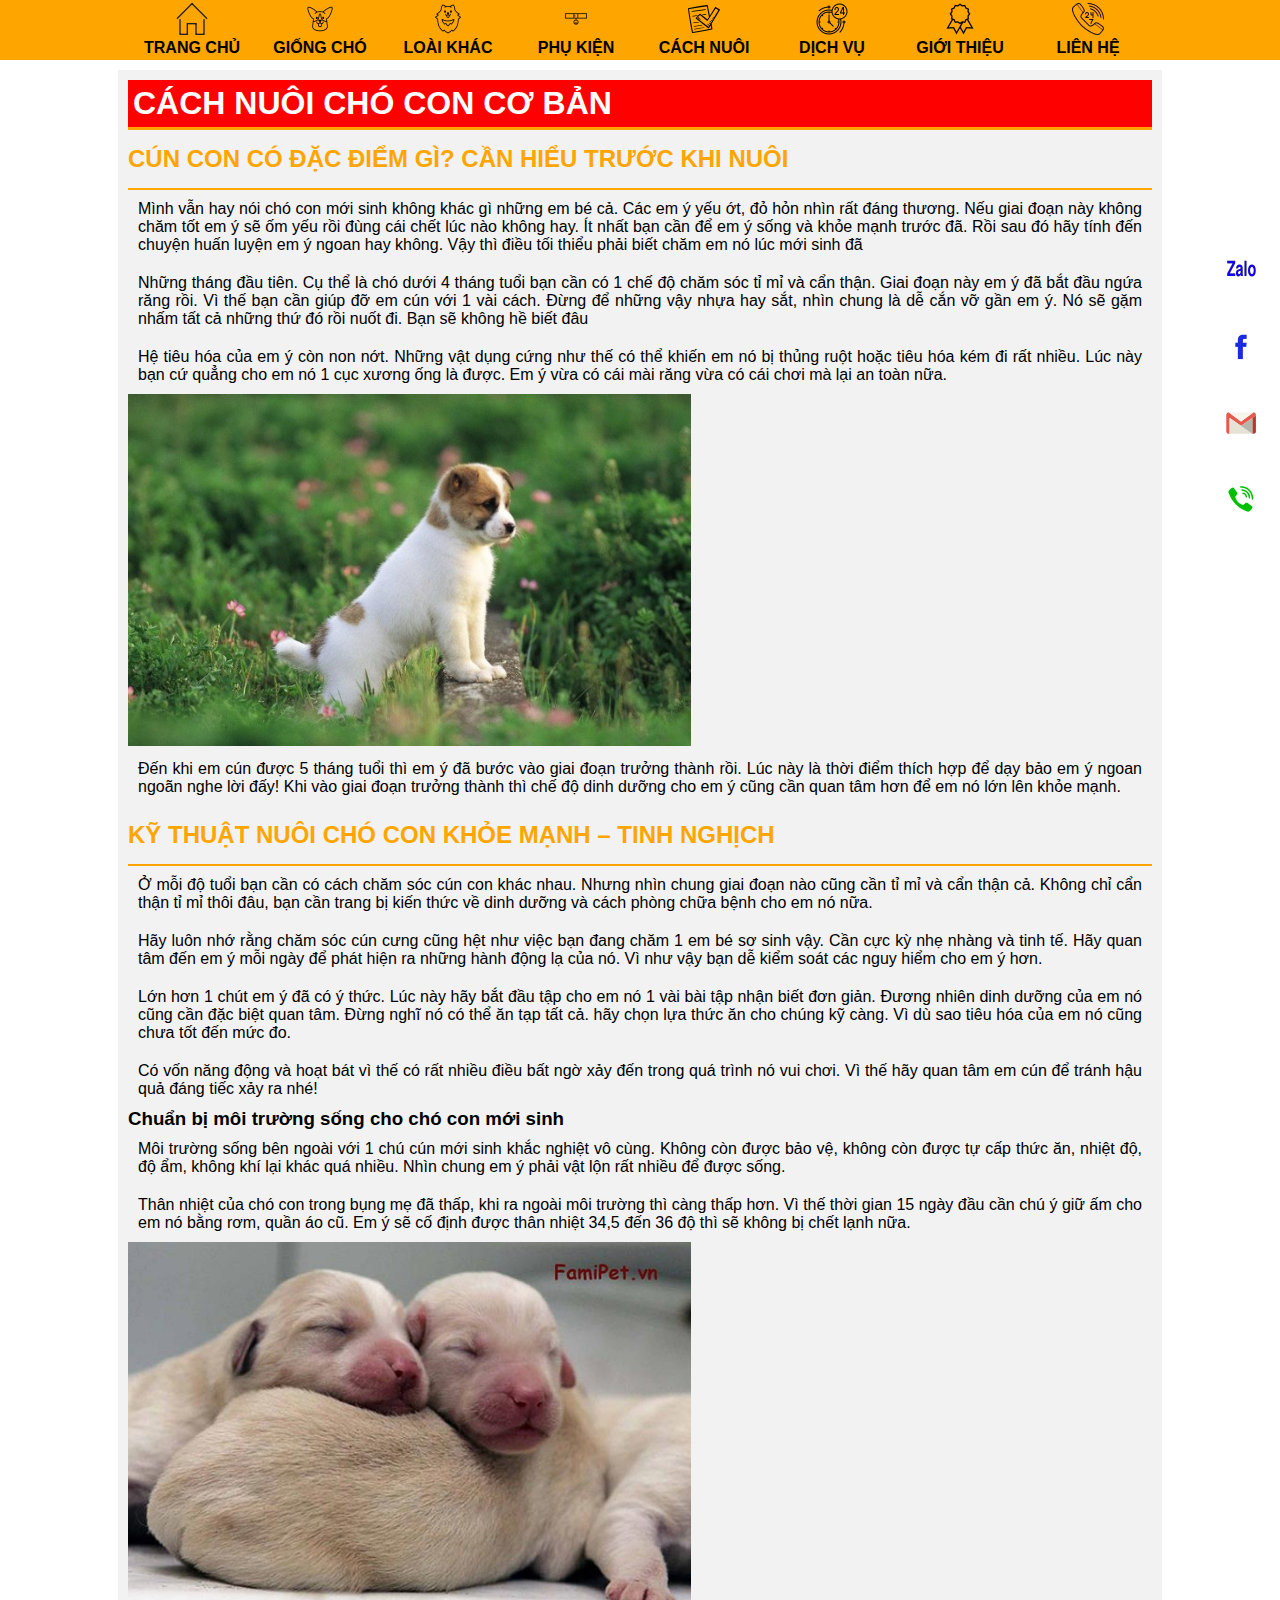
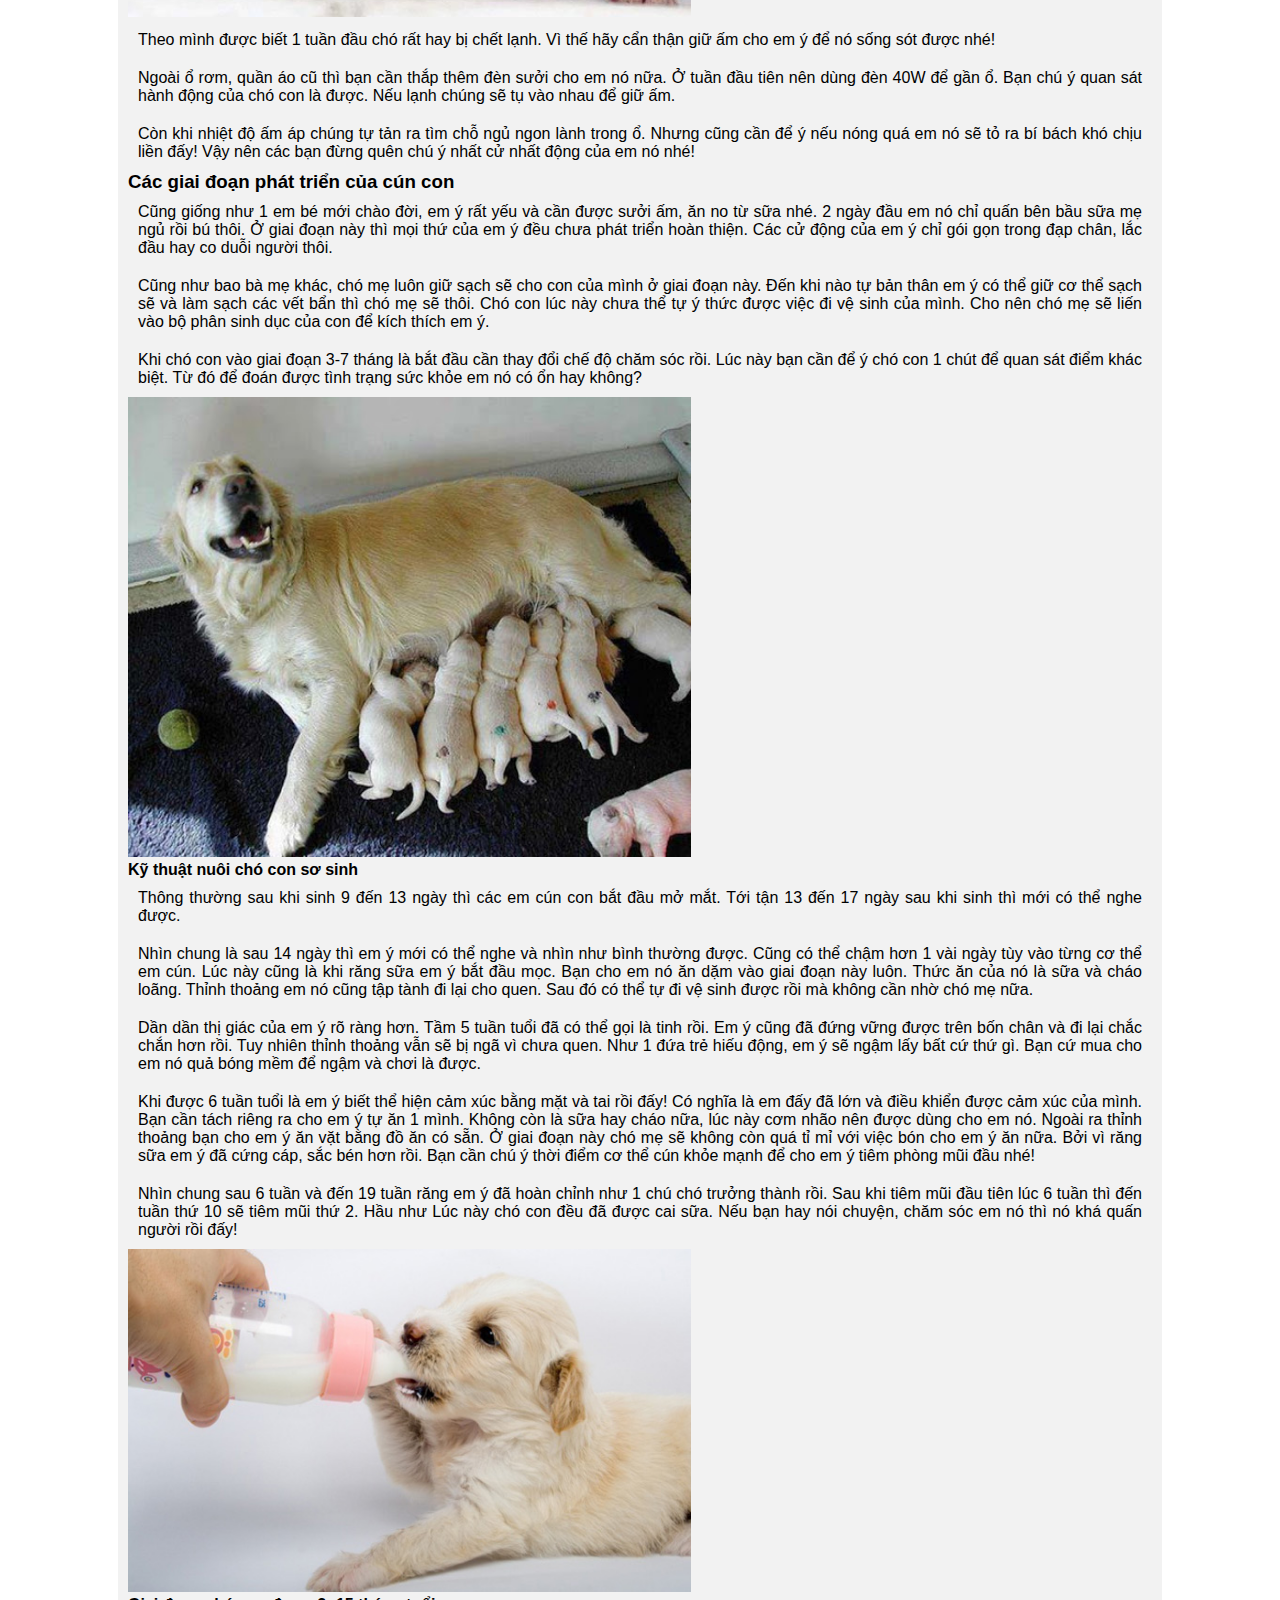
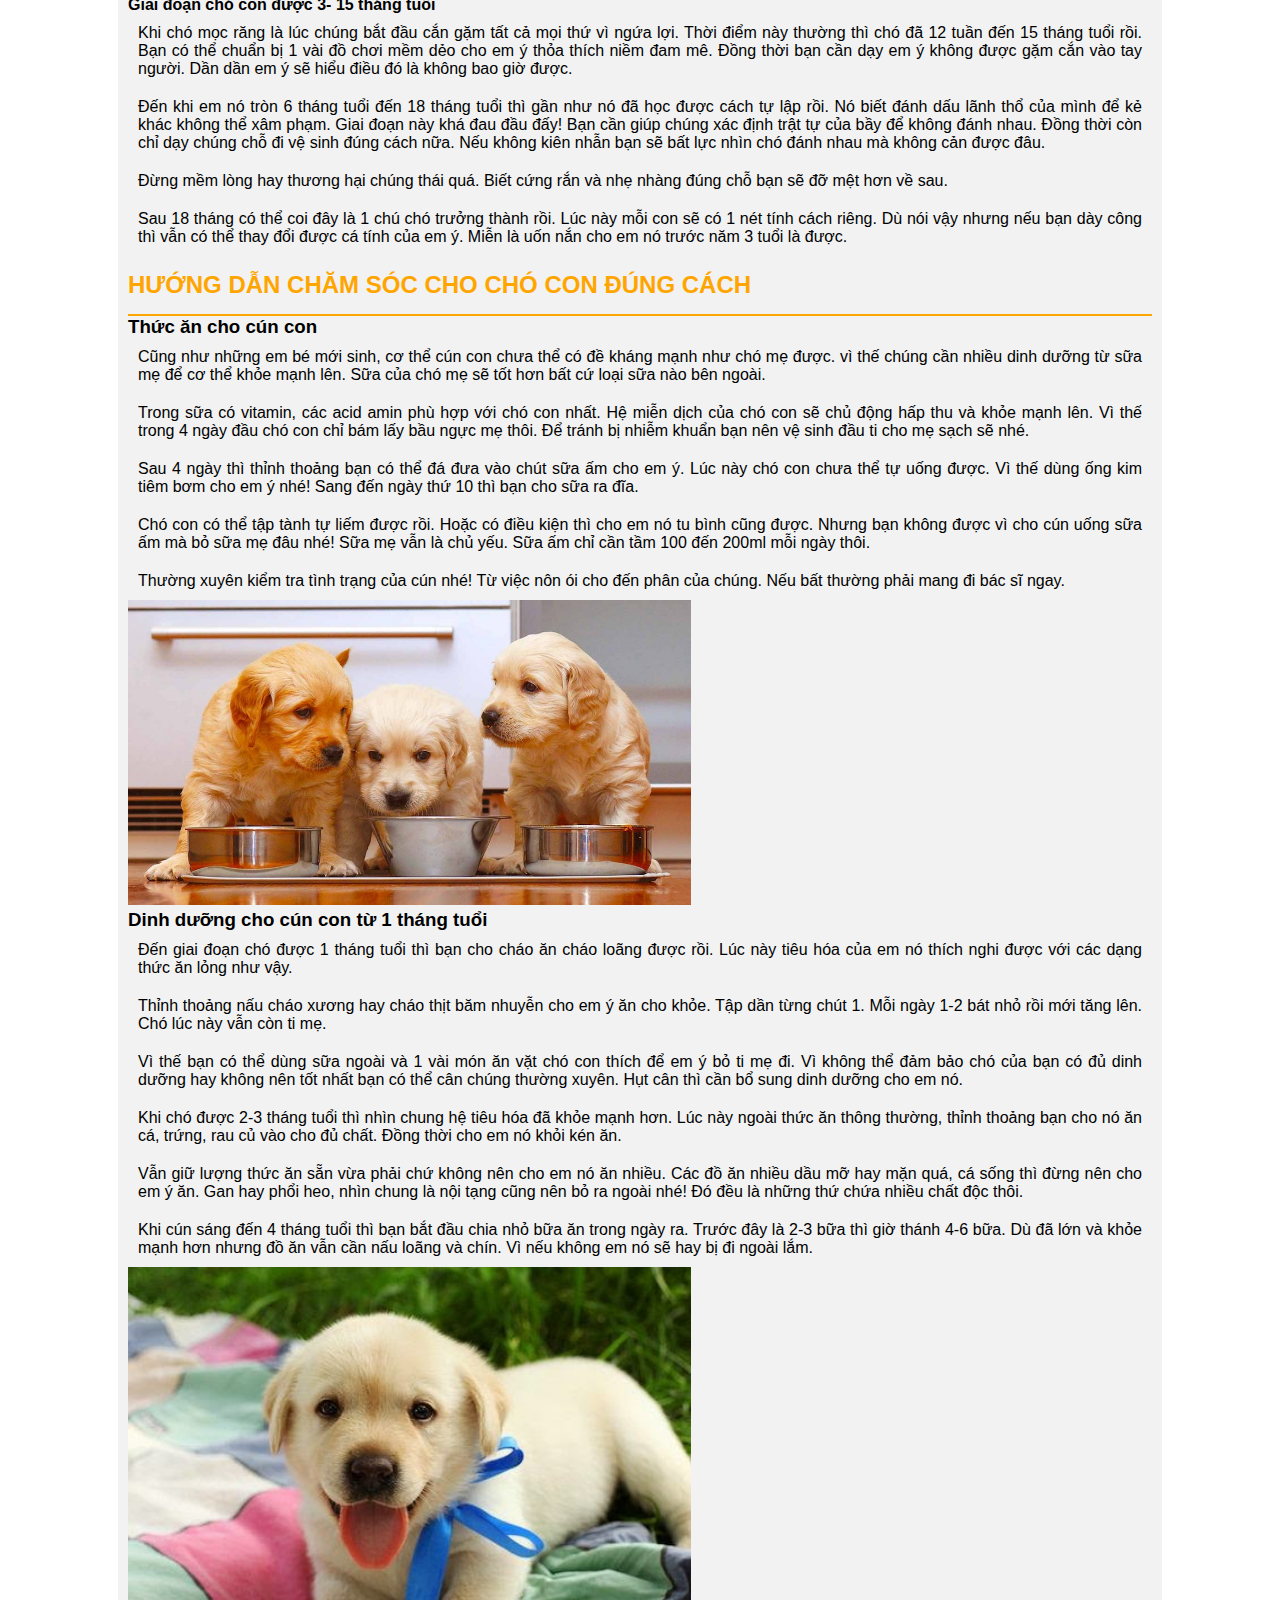
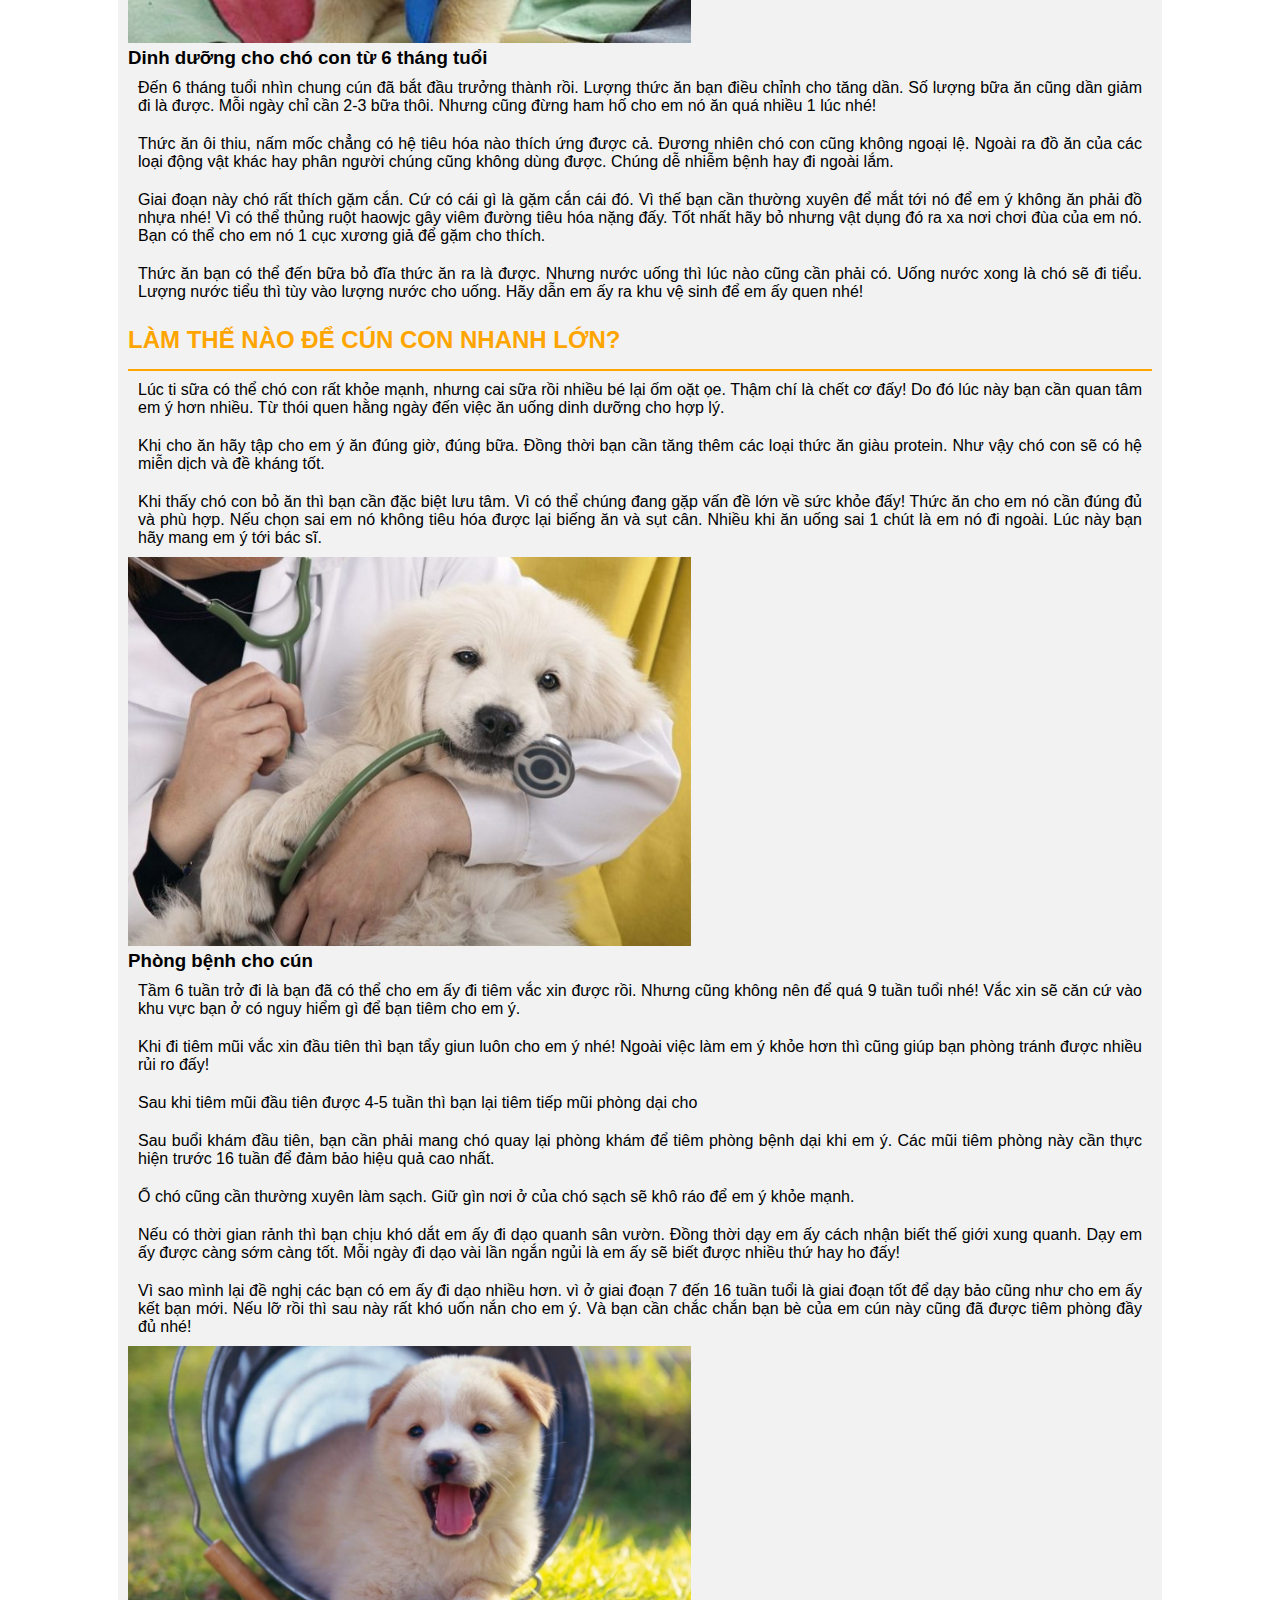
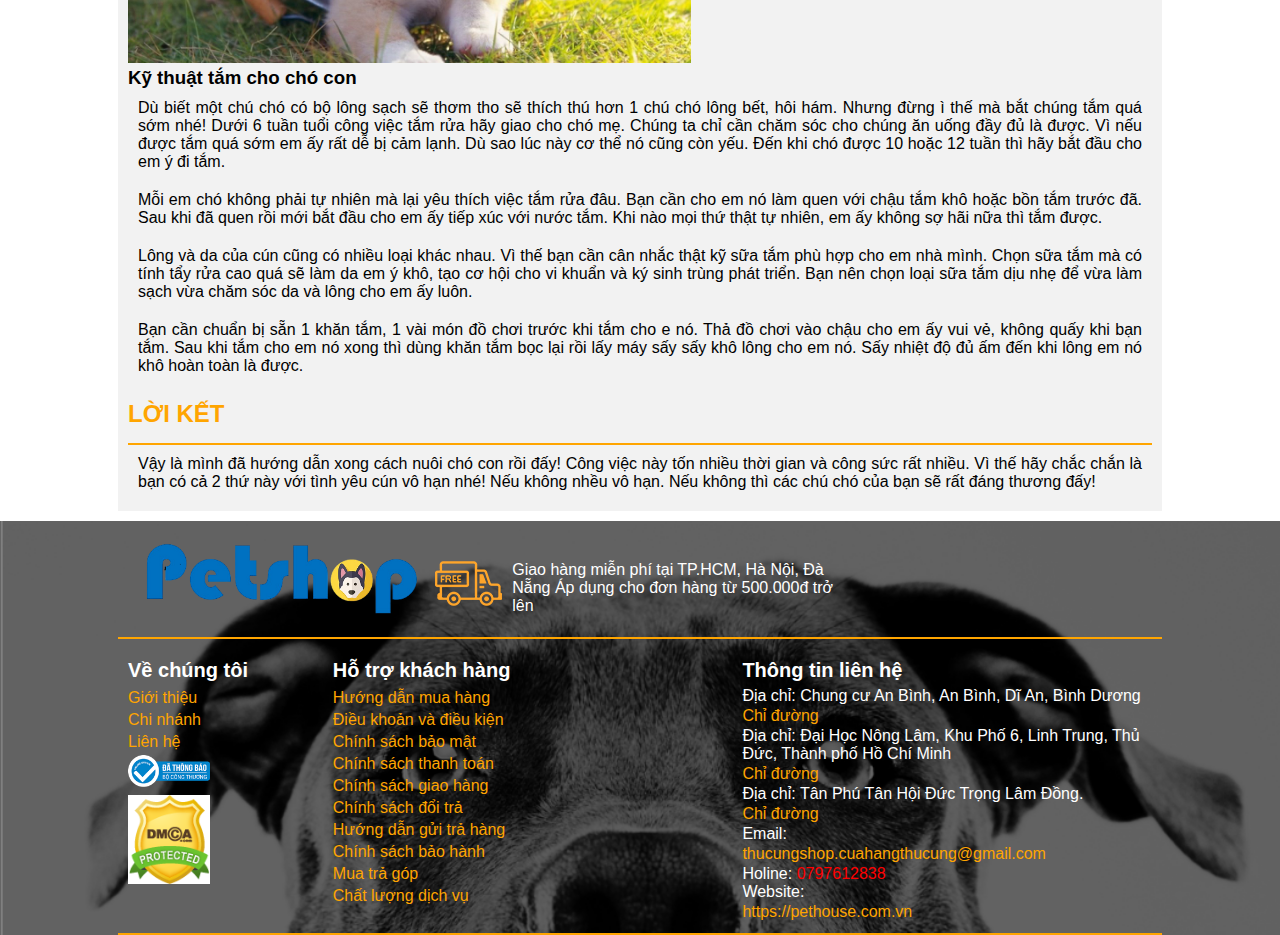
<file: cachnuoi.html>
<!DOCTYPE html>
<html>

<head>
    <title>Pet Shop|Cách nuôi</title>
    <meta name="keywords" content="Chó cảnh, pet, cách nuôi chó, mua thú cưng">
    <meta name="description" content="Mua bán chó cảnh">
    <meta http-equiv="refresh" content="3600">
    <meta name="viewport" content="width=device-width, initial-scale=1.0">
    <link href="css/cachnuoi.css" rel="stylesheet" />
    <link rel="stylesheet" href="https://pro.fontawesome.com/releases/v5.10.0/css/all.css" integrity="sha384-AYmEC3Yw5cVb3ZcuHtOA93w35dYTsvhLPVnYs9eStHfGJvOvKxVfELGroGkvsg+p" crossorigin="anonymous" />
    <link href="image/icon/icon-logo.PNG" rel="shortcut icon" />
    <!-- jQuery library -->
    <script src="https://ajax.googleapis.com/ajax/libs/jquery/3.5.1/jquery.min.js"></script>
    <script src="javascript/style_javascript.js"></script>
</head>

<body>
    <!--  nav -->
    <nav id="nav_menu">
        <ul class="menu">
            <li>
                <a href="index.html">
                    <img src="image/icon/home-icon.png" alt="trang chủ">
                    <span>TRANG CHỦ</span>
                </a>
            </li>
            <li>
                <a href="giongcho.html">
                    <img src="image/icon/giongcho-icon.png" alt="giống chó">
                    <span>GIỐNG CHÓ</span>

                </a>
            </li>
            <li>
                <a href="./loaikhac.html">
                    <img src="image/icon/cuncon-icon.png" alt="cún con">
                    <span>LOÀI KHÁC</span>
                </a>
            </li>
            <li>
                <a href="phukien.html">
                    <img src="image/icon/phukien-icon.png" alt="phụ kiện">
                    <span>PHỤ KIỆN</span>
                </a>
            </li>
            <li>
                <a href="cachnuoi.html">
                    <img src="image/icon/cachnuoi-icon.png" alt="cách nuôi">
                    <span>CÁCH NUÔI</span>
                </a>
            </li>
            <li>
                <a href="dichvu.html">
                    <img src="image/icon/dichvu-icon.png" alt="dịch vụ">
                    <span>DỊCH VỤ</span>
                </a>
            </li>
            <li>
                <a href="gioithieu.html">
                    <img src="image/icon/gioithieu-icon.png" alt="giới thiệu">
                    <span>GIỚI THIỆU</span>
                </a>
            </li>
            <li>
                <a href="lienhe.html">
                    <img src="image/icon/lienhe-icon.png" alt="liên hệ">
                    <span>LIÊN HỆ</span>
                </a>
            </li>
        </ul>
    </nav>

    <!--section-->
    <section class="main">
        <h1>Cách nuôi chó con cơ bản</h1>
        <ol class="list-way">
            <li>
                <h2>Cún con có đặc điểm gì? Cần hiểu trước khi nuôi</h2>
                <div>
                    <p>Mình vẫn hay nói chó con mới sinh không khác gì những em bé cả. Các em ý yếu ớt, đỏ hỏn nhìn rất đáng thương. Nếu giai đoạn này không chăm tốt em ý sẽ ốm yếu rồi đùng cái chết lúc nào không hay. Ít nhất bạn cần để em ý sống và khỏe
                        mạnh trước đã. Rồi sau đó hãy tính đến chuyện huấn luyện em ý ngoan hay không. Vậy thì điều tối thiểu phải biết chăm em nó lúc mới sinh đã</p>
                    <p>Những tháng đầu tiên. Cụ thể là chó dưới 4 tháng tuổi bạn cần có 1 chế độ chăm sóc tỉ mỉ và cẩn thận. Giai đoạn này em ý đã bắt đầu ngứa răng rồi. Vì thế bạn cần giúp đỡ em cún với 1 vài cách. Đừng để những vậy nhựa hay sắt, nhìn chung
                        là dễ cắn vỡ gần em ý. Nó sẽ gặm nhấm tất cả những thứ đó rồi nuốt đi. Bạn sẽ không hề biết đâu</p>
                    <p>Hệ tiêu hóa của em ý còn non nớt. Những vật dụng cứng như thế có thể khiến em nó bị thủng ruột hoặc tiêu hóa kém đi rất nhiều. Lúc này bạn cứ quẳng cho em nó 1 cục xương ống là được. Em ý vừa có cái mài răng vừa có cái chơi mà lại
                        an toàn nữa.</p>
                    <div class="image-dog">
                        <img src="image/anhhotro/hinh-nen-nhung-chu-cun-cho-may-tinh-20.jpg" alt="hình ảnh chó con" />
                    </div>
                    <p>Đến khi em cún được 5 tháng tuổi thì em ý đã bước vào giai đoạn trưởng thành rồi. Lúc này là thời điểm thích hợp để dạy bảo em ý ngoan ngoãn nghe lời đấy! Khi vào giai đoạn trưởng thành thì chế độ dinh dưỡng cho em ý cũng cần quan
                        tâm hơn để em nó lớn lên khỏe mạnh.</p>
                </div>
            </li>
            <li>
                <h2>Kỹ thuật nuôi chó con khỏe mạnh – tinh nghịch</h2>
                <div>
                    <p>Ở mỗi độ tuổi bạn cần có cách chăm sóc cún con khác nhau. Nhưng nhìn chung giai đoạn nào cũng cần tỉ mỉ và cẩn thận cả. Không chỉ cẩn thận tỉ mỉ thôi đâu, bạn cần trang bị kiến thức về dinh dưỡng và cách phòng chữa bệnh cho em nó nữa.</p>
                    <p>Hãy luôn nhớ rằng chăm sóc cún cưng cũng hệt như việc bạn đang chăm 1 em bé sơ sinh vậy. Cần cực kỳ nhẹ nhàng và tinh tế. Hãy quan tâm đến em ý mỗi ngày để phát hiện ra những hành động lạ của nó. Vì như vậy bạn dễ kiểm soát các nguy
                        hiểm cho em ý hơn.</p>
                    <p>Lớn hơn 1 chút em ý đã có ý thức. Lúc này hãy bắt đầu tập cho em nó 1 vài bài tập nhận biết đơn giản. Đương nhiên dinh dưỡng của em nó cũng cần đặc biệt quan tâm. Đừng nghĩ nó có thể ăn tạp tất cả. hãy chọn lựa thức ăn cho chúng kỹ
                        càng. Vì dù sao tiêu hóa của em nó cũng chưa tốt đến mức đo.</p>
                    <p>Có vốn năng động và hoạt bát vì thế có rất nhiều điều bất ngờ xảy đến trong quá trình nó vui chơi. Vì thế hãy quan tâm em cún để tránh hậu quả đáng tiếc xảy ra nhé!</p>
                    <h3>Chuẩn bị môi trường sống cho chó con mới sinh</h3>
                    <p>Môi trường sống bên ngoài với 1 chú cún mới sinh khắc nghiệt vô cùng. Không còn được bảo vệ, không còn được tự cấp thức ăn, nhiệt độ, độ ẩm, không khí lại khác quá nhiều. Nhìn chung em ý phải vật lộn rất nhiều để được sống.</p>
                    <p>Thân nhiệt của chó con trong bụng mẹ đã thấp, khi ra ngoài môi trường thì càng thấp hơn. Vì thế thời gian 15 ngày đầu cần chú ý giữ ấm cho em nó bằng rơm, quần áo cũ. Em ý sẽ cố định được thân nhiệt 34,5 đến 36 độ thì sẽ không bị chết
                        lạnh nữa.</p>
                    <div class="image-dog">
                        <img src="image/anhhotro/anh-chuan-bi-moi-truong-nuoi.jpg" alt="hình ảnh chó con" />
                    </div>
                    <p>Theo mình được biết 1 tuần đầu chó rất hay bị chết lạnh. Vì thế hãy cẩn thận giữ ấm cho em ý để nó sống sót được nhé!</p>
                    <p>Ngoài ổ rơm, quần áo cũ thì bạn cần thắp thêm đèn sưởi cho em nó nữa. Ở tuần đầu tiên nên dùng đèn 40W để gần ổ. Bạn chú ý quan sát hành động của chó con là được. Nếu lạnh chúng sẽ tụ vào nhau để giữ ấm.</p>
                    <p>Còn khi nhiệt độ ấm áp chúng tự tản ra tìm chỗ ngủ ngon lành trong ổ. Nhưng cũng cần để ý nếu nóng quá em nó sẽ tỏ ra bí bách khó chịu liền đấy! Vậy nên các bạn đừng quên chú ý nhất cử nhất động của em nó nhé!</p>
                    <h3>Các giai đoạn phát triển của cún con</h3>
                    <p>Cũng giống như 1 em bé mới chào đời, em ý rất yếu và cần được sưởi ấm, ăn no từ sữa nhé. 2 ngày đầu em nó chỉ quấn bên bầu sữa mẹ ngủ rồi bú thôi. Ở giai đoạn này thì mọi thứ của em ý đều chưa phát triển hoàn thiện. Các cử động của
                        em ý chỉ gói gọn trong đạp chân, lắc đầu hay co duỗi người thôi.</p>
                    <p>Cũng như bao bà mẹ khác, chó mẹ luôn giữ sạch sẽ cho con của mình ở giai đoạn này. Đến khi nào tự bản thân em ý có thể giữ cơ thể sạch sẽ và làm sạch các vết bẩn thì chó mẹ sẽ thôi. Chó con lúc này chưa thể tự ý thức được việc đi vệ
                        sinh của mình. Cho nên chó mẹ sẽ liến vào bộ phân sinh dục của con để kích thích em ý.</p>
                    <p>Khi chó con vào giai đoạn 3-7 tháng là bắt đầu cần thay đổi chế độ chăm sóc rồi. Lúc này bạn cần để ý chó con 1 chút để quan sát điểm khác biệt. Từ đó để đoán được tình trạng sức khỏe em nó có ổn hay không?</p>
                    <div class="image-dog">
                        <img src="image/anhhotro/cho-me-va-con.jpg" alt="hình ảnh chó con" />
                    </div>
                    <h4>Kỹ thuật nuôi chó con sơ sinh</h4>
                    <p>Thông thường sau khi sinh 9 đến 13 ngày thì các em cún con bắt đầu mở mắt. Tới tận 13 đến 17 ngày sau khi sinh thì mới có thể nghe được.</p>
                    <p>Nhìn chung là sau 14 ngày thì em ý mới có thể nghe và nhìn như bình thường được. Cũng có thể chậm hơn 1 vài ngày tùy vào từng cơ thể em cún. Lúc này cũng là khi răng sữa em ý bắt đầu mọc. Bạn cho em nó ăn dặm vào giai đoạn này luôn.
                        Thức ăn của nó là sữa và cháo loãng. Thỉnh thoảng em nó cũng tập tành đi lại cho quen. Sau đó có thể tự đi vệ sinh được rồi mà không cần nhờ chó mẹ nữa.</p>
                    <p>Dần dần thị giác của em ý rõ ràng hơn. Tầm 5 tuần tuổi đã có thể gọi là tinh rồi. Em ý cũng đã đứng vững được trên bốn chân và đi lại chắc chắn hơn rồi. Tuy nhiên thỉnh thoảng vẫn sẽ bị ngã vì chưa quen. Như 1 đứa trẻ hiếu động, em
                        ý sẽ ngậm lấy bất cứ thứ gì. Bạn cứ mua cho em nó quả bóng mềm để ngậm và chơi là được.</p>
                    <p>Khi được 6 tuần tuổi là em ý biết thể hiện cảm xúc bằng mặt và tai rồi đấy! Có nghĩa là em đấy đã lớn và điều khiển được cảm xúc của mình. Bạn cần tách riêng ra cho em ý tự ăn 1 mình. Không còn là sữa hay cháo nữa, lúc này cơm nhão
                        nên được dùng cho em nó. Ngoài ra thỉnh thoảng bạn cho em ý ăn vặt bằng đồ ăn có sẵn. Ở giai đoạn này chó mẹ sẽ không còn quá tỉ mỉ với việc bón cho em ý ăn nữa. Bởi vì răng sữa em ý đã cứng cáp, sắc bén hơn rồi. Bạn cần chú ý
                        thời điểm cơ thể cún khỏe mạnh để cho em ý tiêm phòng mũi đầu nhé!</p>
                    <p>Nhìn chung sau 6 tuần và đến 19 tuần răng em ý đã hoàn chỉnh như 1 chú chó trưởng thành rồi. Sau khi tiêm mũi đầu tiên lúc 6 tuần thì đến tuần thứ 10 sẽ tiêm mũi thứ 2. Hầu như Lúc này chó con đều đã được cai sữa. Nếu bạn hay nói chuyện,
                        chăm sóc em nó thì nó khá quấn người rồi đấy!</p>
                    <div class="image-dog">
                        <img src="image/anhhotro/cho-con-uong-sua.jpg" alt="hình ảnh chó con" />
                    </div>
                    <h4>Giai đoạn chó con được 3- 15 tháng tuổi</h4>
                    <p>Khi chó mọc răng là lúc chúng bắt đầu cắn gặm tất cả mọi thứ vì ngứa lợi. Thời điểm này thường thì chó đã 12 tuần đến 15 tháng tuổi rồi. Bạn có thể chuẩn bị 1 vài đồ chơi mềm dẻo cho em ý thỏa thích niềm đam mê. Đồng thời bạn cần dạy
                        em ý không được gặm cắn vào tay người. Dần dần em ý sẽ hiểu điều đó là không bao giờ được.</p>
                    <p>Đến khi em nó tròn 6 tháng tuổi đến 18 tháng tuổi thì gần như nó đã học được cách tự lập rồi. Nó biết đánh dấu lãnh thổ của mình để kẻ khác không thể xâm phạm. Giai đoạn này khá đau đầu đấy! Bạn cần giúp chúng xác định trật tự của
                        bầy để không đánh nhau. Đồng thời còn chỉ dạy chúng chỗ đi vệ sinh đúng cách nữa. Nếu không kiên nhẫn bạn sẽ bất lực nhìn chó đánh nhau mà không cản được đâu.</p>
                    <p>Đừng mềm lòng hay thương hại chúng thái quá. Biết cứng rắn và nhẹ nhàng đúng chỗ bạn sẽ đỡ mệt hơn về sau.</p>
                    <p>Sau 18 tháng có thể coi đây là 1 chú chó trưởng thành rồi. Lúc này mỗi con sẽ có 1 nét tính cách riêng. Dù nói vậy nhưng nếu bạn dày công thì vẫn có thể thay đổi được cá tính của em ý. Miễn là uốn nắn cho em nó trước năm 3 tuổi là
                        được.
                    </p>
                </div>
            </li>
            <li>
                <h2>Hướng dẫn chăm sóc cho chó con đúng cách</h2>
                <div>
                    <h3>Thức ăn cho cún con</h3>
                    <p>Cũng như những em bé mới sinh, cơ thể cún con chưa thể có đề kháng mạnh như chó mẹ được. vì thế chúng cần nhiều dinh dưỡng từ sữa mẹ để cơ thể khỏe mạnh lên. Sữa của chó mẹ sẽ tốt hơn bất cứ loại sữa nào bên ngoài.</p>
                    <p>Trong sữa có vitamin, các acid amin phù hợp với chó con nhất. Hệ miễn dịch của chó con sẽ chủ động hấp thu và khỏe mạnh lên. Vì thế trong 4 ngày đầu chó con chỉ bám lấy bầu ngực mẹ thôi. Để tránh bị nhiễm khuẩn bạn nên vệ sinh đầu
                        ti cho mẹ sạch sẽ nhé.</p>
                    <p>Sau 4 ngày thì thỉnh thoảng bạn có thể đá đưa vào chút sữa ấm cho em ý. Lúc này chó con chưa thể tự uống được. Vì thế dùng ống kim tiêm bơm cho em ý nhé! Sang đến ngày thứ 10 thì bạn cho sữa ra đĩa.</p>
                    <p>Chó con có thể tập tành tự liếm được rồi. Hoặc có điều kiện thì cho em nó tu bình cũng được. Nhưng bạn không được vì cho cún uống sữa ấm mà bỏ sữa mẹ đâu nhé! Sữa mẹ vẫn là chủ yếu. Sữa ấm chỉ cần tầm 100 đến 200ml mỗi ngày thôi.</p>
                    <p>Thường xuyên kiểm tra tình trạng của cún nhé! Từ việc nôn ói cho đến phân của chúng. Nếu bất thường phải mang đi bác sĩ ngay.</p>
                    <div class="image-dog">
                        <img src="image/anhhotro/3-chu-cho.jpg" alt="hình ảnh chó con" />
                    </div>
                    <h3>Dinh dưỡng cho cún con từ 1 tháng tuổi</h3>
                    <p>Đến giai đoạn chó được 1 tháng tuổi thì bạn cho cháo ăn cháo loãng được rồi. Lúc này tiêu hóa của em nó thích nghi được với các dạng thức ăn lỏng như vậy.</p>
                    <p>Thỉnh thoảng nấu cháo xương hay cháo thịt băm nhuyễn cho em ý ăn cho khỏe. Tập dần từng chút 1. Mỗi ngày 1-2 bát nhỏ rồi mới tăng lên. Chó lúc này vẫn còn ti mẹ.</p>
                    <p>Vì thế bạn có thể dùng sữa ngoài và 1 vài món ăn vặt chó con thích để em ý bỏ ti mẹ đi. Vì không thể đảm bảo chó của bạn có đủ dinh dưỡng hay không nên tốt nhất bạn có thể cân chúng thường xuyên. Hụt cân thì cần bổ sung dinh dưỡng
                        cho em nó.</p>
                    <p>Khi chó được 2-3 tháng tuổi thì nhìn chung hệ tiêu hóa đã khỏe mạnh hơn. Lúc này ngoài thức ăn thông thường, thỉnh thoảng bạn cho nó ăn cá, trứng, rau củ vào cho đủ chất. Đồng thời cho em nó khỏi kén ăn.</p>
                    <p>Vẫn giữ lượng thức ăn sẵn vừa phải chứ không nên cho em nó ăn nhiều. Các đồ ăn nhiều dầu mỡ hay mặn quá, cá sống thì đừng nên cho em ý ăn. Gan hay phổi heo, nhìn chung là nội tạng cũng nên bỏ ra ngoài nhé! Đó đều là những thứ chứa
                        nhiều chất độc thôi.</p>
                    <p>Khi cún sáng đến 4 tháng tuổi thì bạn bắt đầu chia nhỏ bữa ăn trong ngày ra. Trước đây là 2-3 bữa thì giờ thánh 4-6 bữa. Dù đã lớn và khỏe mạnh hơn nhưng đồ ăn vẫn cần nấu loãng và chín. Vì nếu không em nó sẽ hay bị đi ngoài lắm.</p>
                    <div class="image-dog">
                        <img src="image/anhhotro/anh-chu-cun.jpg" alt="hình ảnh chó con" />
                    </div>
                    <h3>Dinh dưỡng cho chó con từ 6 tháng tuổi</h3>
                    <p>Đến 6 tháng tuổi nhìn chung cún đã bắt đầu trưởng thành rồi. Lượng thức ăn bạn điều chỉnh cho tăng dần. Số lượng bữa ăn cũng dần giảm đi là được. Mỗi ngày chỉ cần 2-3 bữa thôi. Nhưng cũng đừng ham hố cho em nó ăn quá nhiều 1 lúc nhé!</p>
                    <p>Thức ăn ôi thiu, nấm mốc chẳng có hệ tiêu hóa nào thích ứng được cả. Đương nhiên chó con cũng không ngoại lệ. Ngoài ra đồ ăn của các loại động vật khác hay phân người chúng cũng không dùng được. Chúng dễ nhiễm bệnh hay đi ngoài lắm.</p>
                    <p>Giai đoạn này chó rất thích gặm cắn. Cứ có cái gì là gặm cắn cái đó. Vì thế bạn cần thường xuyên để mắt tới nó để em ý không ăn phải đồ nhựa nhé! Vì có thể thủng ruột haowjc gây viêm đường tiêu hóa nặng đấy. Tốt nhất hãy bỏ nhưng vật
                        dụng đó ra xa nơi chơi đùa của em nó. Bạn có thể cho em nó 1 cục xương giả để gặm cho thích.</p>
                    <p>Thức ăn bạn có thể đến bữa bỏ đĩa thức ăn ra là được. Nhưng nước uống thì lúc nào cũng cần phải có. Uống nước xong là chó sẽ đi tiểu. Lượng nước tiểu thì tùy vào lượng nước cho uống. Hãy dẫn em ấy ra khu vệ sinh để em ấy quen nhé!</p>
                </div>
            </li>
            <li>
                <h2>Làm thế nào để cún con nhanh lớn?</h2>
                <div>
                    <p>Lúc ti sữa có thể chó con rất khỏe mạnh, nhưng cai sữa rồi nhiều bé lại ốm oặt ọe. Thậm chí là chết cơ đấy! Do đó lúc này bạn cần quan tâm em ý hơn nhiều. Từ thói quen hằng ngày đến việc ăn uống dinh dưỡng cho hợp lý.</p>
                    <p>Khi cho ăn hãy tập cho em ý ăn đúng giờ, đúng bữa. Đồng thời bạn cần tăng thêm các loại thức ăn giàu protein. Như vậy chó con sẽ có hệ miễn dịch và đề kháng tốt.</p>
                    <p>Khi thấy chó con bỏ ăn thì bạn cần đặc biệt lưu tâm. Vì có thể chúng đang gặp vấn đề lớn về sức khỏe đấy! Thức ăn cho em nó cần đúng đủ và phù hợp. Nếu chọn sai em nó không tiêu hóa được lại biếng ăn và sụt cân. Nhiều khi ăn uống sai
                        1 chút là em nó đi ngoài. Lúc này bạn hãy mang em ý tới bác sĩ. </p>
                    <div class="image-dog">
                        <img src="image/anhhotro/chu-cun-den-bac-sy.jpg" alt="hình ảnh chó con" />
                    </div>
                    <h3>Phòng bệnh cho cún</h3>
                    <p>Tầm 6 tuần trở đi là bạn đã có thể cho em ấy đi tiêm vắc xin được rồi. Nhưng cũng không nên để quá 9 tuần tuổi nhé! Vắc xin sẽ căn cứ vào khu vực bạn ở có nguy hiểm gì để bạn tiêm cho em ý.</p>
                    <p>Khi đi tiêm mũi vắc xin đầu tiên thì bạn tẩy giun luôn cho em ý nhé! Ngoài việc làm em ý khỏe hơn thì cũng giúp bạn phòng tránh được nhiều rủi ro đấy!</p>
                    <p>Sau khi tiêm mũi đầu tiên được 4-5 tuần thì bạn lại tiêm tiếp mũi phòng dại cho</p>
                    <p>Sau buổi khám đầu tiên, bạn cần phải mang chó quay lại phòng khám để tiêm phòng bệnh dại khi em ý. Các mũi tiêm phòng này cần thực hiện trước 16 tuần để đảm bảo hiệu quả cao nhất.</p>
                    <p>Ổ chó cũng cần thường xuyên làm sạch. Giữ gìn nơi ở của chó sạch sẽ khô ráo để em ý khỏe mạnh.</p>
                    <p>Nếu có thời gian rảnh thì bạn chịu khó dắt em ấy đi dạo quanh sân vườn. Đồng thời dạy em ấy cách nhận biết thế giới xung quanh. Dạy em ấy được càng sớm càng tốt. Mỗi ngày đi dạo vài lần ngắn ngủi là em ấy sẽ biết được nhiều thứ hay
                        ho đấy!</p>
                    <p>Vì sao mình lại đề nghị các bạn có em ấy đi dạo nhiều hơn. vì ở giai đoạn 7 đến 16 tuần tuổi là giai đoạn tốt để dạy bảo cũng như cho em ấy kết bạn mới. Nếu lỡ rồi thì sau này rất khó uốn nắn cho em ý. Và bạn cần chắc chắn bạn bè của
                        em cún này cũng đã được tiêm phòng đầy đủ nhé!</p>
                    <div class="image-dog">
                        <img src="image/anhhotro/anh-cun-1.jpg" alt="hình ảnh chó con" />
                    </div>
                    <h3>Kỹ thuật tắm cho chó con</h3>
                    <p>Dù biết một chú chó có bộ lông sạch sẽ thơm tho sẽ thích thú hơn 1 chú chó lông bết, hôi hám. Nhưng đừng ì thế mà bắt chúng tắm quá sớm nhé! Dưới 6 tuần tuổi công việc tắm rửa hãy giao cho chó mẹ. Chúng ta chỉ cần chăm sóc cho chúng
                        ăn uống đầy đủ là được. Vì nếu được tắm quá sớm em ấy rất dễ bị cảm lạnh. Dù sao lúc này cơ thể nó cũng còn yếu. Đến khi chó được 10 hoặc 12 tuần thì hãy bắt đầu cho em ý đi tắm.</p>
                    <p>Mỗi em chó không phải tự nhiên mà lại yêu thích việc tắm rửa đâu. Bạn cần cho em nó làm quen với chậu tắm khô hoặc bồn tắm trước đã. Sau khi đã quen rồi mới bắt đầu cho em ấy tiếp xúc với nước tắm. Khi nào mọi thứ thật tự nhiên, em
                        ấy không sợ hãi nữa thì tắm được.</p>
                    <p>Lông và da của cún cũng có nhiều loại khác nhau. Vì thế bạn cần cân nhắc thật kỹ sữa tắm phù hợp cho em nhà mình. Chọn sữa tắm mà có tính tẩy rửa cao quá sẽ làm da em ý khô, tạo cơ hội cho vi khuẩn và ký sinh trùng phát triển. Bạn
                        nên chọn loại sữa tắm dịu nhẹ để vừa làm sạch vừa chăm sóc da và lông cho em ấy luôn.</p>
                    <p>Bạn cần chuẩn bị sẵn 1 khăn tắm, 1 vài món đồ chơi trước khi tắm cho e nó. Thả đồ chơi vào chậu cho em ấy vui vẻ, không quấy khi bạn tắm. Sau khi tắm cho em nó xong thì dùng khăn tắm bọc lại rồi lấy máy sấy sấy khô lông cho em nó.
                        Sấy nhiệt độ đủ ấm đến khi lông em nó khô hoàn toàn là được.</p>
                </div>
            </li>
            <li>
                <h2>Lời kết</h2>
                <div>
                    <p>
                        Vậy là mình đã hướng dẫn xong cách nuôi chó con rồi đấy! Công việc này tốn nhiều thời gian và công sức rất nhiều. Vì thế hãy chắc chắn là bạn có cả 2 thứ này với tình yêu cún vô hạn nhé! Nếu không nhều vô hạn. Nếu không thì các chú chó của bạn sẽ rất
                        đáng thương đấy!</p>
                </div>
            </li>
        </ol>
    </section>
    <div class="back-to-top" id="backtop">
        <a href="">
            <img src="image/icon/icon-backtotop.png" alt="back to top" />
        </a>
    </div>
    <!-- thong tin lien he -->
    <div class="contact-bubbles">
        <div class="bubbles-zalo">

            <a target="_blank" href="zalo.html"><img src="image/icon/zalo-icon.png" alt="icon" /></a>
        </div>
        <div class="bubbles-mesenge">

            <a target="_blank" href="https://www.facebook.com/Petshop-112119790614434"><img src="image/icon/facebook-icon.png" alt="icon" /></a>

        </div>
        <div class="bubbles-mail">

            <a href="mailto:petshop.cuahangmuabanthucung@gmail.com"><img src="image/icon/mail-icon.png" alt="icon" /></a>

        </div>
        <div class="bubbles-phone">

            <a target="_blank" href="lienhe.html"><img src="image/icon/phone-con-thongtin.png" alt="icon" /></a>

        </div>

    </div>

    <!--footer-->
    <footer>
        <div class="footer">
            <div class="col30 footer-logo">
                <img src="image/icon/logo-shop.png" alt="logoshop" />
            </div>
            <div class="col40 freeship">
                <div><img src="image/icon/icon-shipping.png" alt="shipping" /></div>
                <div>Giao hàng miễn phí tại TP.HCM, Hà Nội, Đà Nẵng Áp dụng cho đơn hàng từ 500.000đ trở lên</div>
            </div>

        </div>
        <div class="footer">
            <div class="col20 footer-info">
                <h6>Về chúng tôi</h6>
                <ul>
                    <li><a href="#">Giới thiệu</a></li>
                    <li><a href="#">Chi nhánh</a></li>
                    <li><a href="#">Liên hệ</a></li>
                    <li>
                        <a target="_blank" href="http://online.gov.vn/"><img src="image/icon/icon-bocongthuong.png" alt="bộ công thương"></a>
                    </li>
                    <li>
                        <a target="_blank" href="https://www.dmca.com/Protection/Status.aspx?ID=1bf3f65e-4ac8-457e-8400-9d299263f727"><img src="image/icon/_dmca_premi_badge_7.png" alt="chứng nhận"></a>
                    </li>
                </ul>
            </div>
            <div class="col40 footer-support">
                <h6>Hỗ trợ khách hàng</h6>
                <ul>
                    <li><a href="#">Hướng dẫn mua hàng</a></li>
                    <li><a href="#">Điều khoản và điều kiện</a></li>
                    <li><a href="#">Chính sách bảo mật</a></li>
                    <li><a href="#">Chính sách thanh toán</a></li>
                    <li><a href="#">Chính sách giao hàng</a></li>
                    <li><a href="#">Chính sách đổi trả</a></li>
                    <li><a href="#">Hướng dẫn gửi trả hàng</a></li>
                    <li><a href="#">Chính sách bảo hành</a></li>
                    <li><a href="#">Mua trả góp</a></li>
                    <li><a href="#">Chất lượng dịch vụ</a></li>
                </ul>
            </div>
            <div class="col40 footer-contact">
                <h6>Thông tin liên hệ</h6>
                <ul>
                    <li>Địa chỉ: Chung cư An Bình, An Bình, Dĩ An, Bình Dương <a target="_blank" href="https://www.google.com/maps/search/dai+hoc+mo+tphcmnguyen+kiem/@10.776026,106.6873724,16.58z?hl=vi-VN">Chỉ đường</a></li>
                    <li>Địa chỉ: Đại Học Nông Lâm, Khu Phố 6, Linh Trung, Thủ Đức, Thành phố Hồ Chí Minh <a target="_blank" href="https://www.google.com/maps/place/Tr%C6%B0%E1%BB%9Dng+%C4%90H+M%E1%BB%9F+
                        TP.+H%E1%BB%93+Ch%C3%AD+Minh/@10.7762811,106.6860528,16.58z/data=!4m5!3m4!1s0x31752f3ae35e3725:0x20c5174a
                        47f97be3!8m2!3d10.776266!4d106.6904628?hl=vi-VN">Chỉ đường</a></li>
                    <li>Địa chỉ:  Tân Phú Tân Hội Đức Trọng Lâm Đồng. <a target="_blank" href="https://www.google.com/maps/place/Tr%C6%B0%E1%BB%9Dng+THPT
                        +L%C6%B0%C6%A1ng+Th%E1%BA%BF+Vinh/@9.9069258,106.5655095,17z/data=!4m5!3m4!1s0x319ff5bf4d219b61:0xc1d836c355101725!8m2!3d9.9069469!4d106.5642804?hl=vi
                        -VN">Chỉ đường</a></li>
                    <li>
                        Email: <a href="mailto:petshop.cuahangthucung@gmail.com">thucungshop.cuahangthucung@gmail.com</a>
                    </li>
                    <li>
                        Holine: <span class="mauholine">0797612838</span>
                    </li>
                    <li>
                        Website: <a href="http://127.0.0.1:5500/index.html">https://pethouse.com.vn</a>
                    </li>
                </ul>
            </div>
        </div>
    </footer>
</body>

</html>
</file>
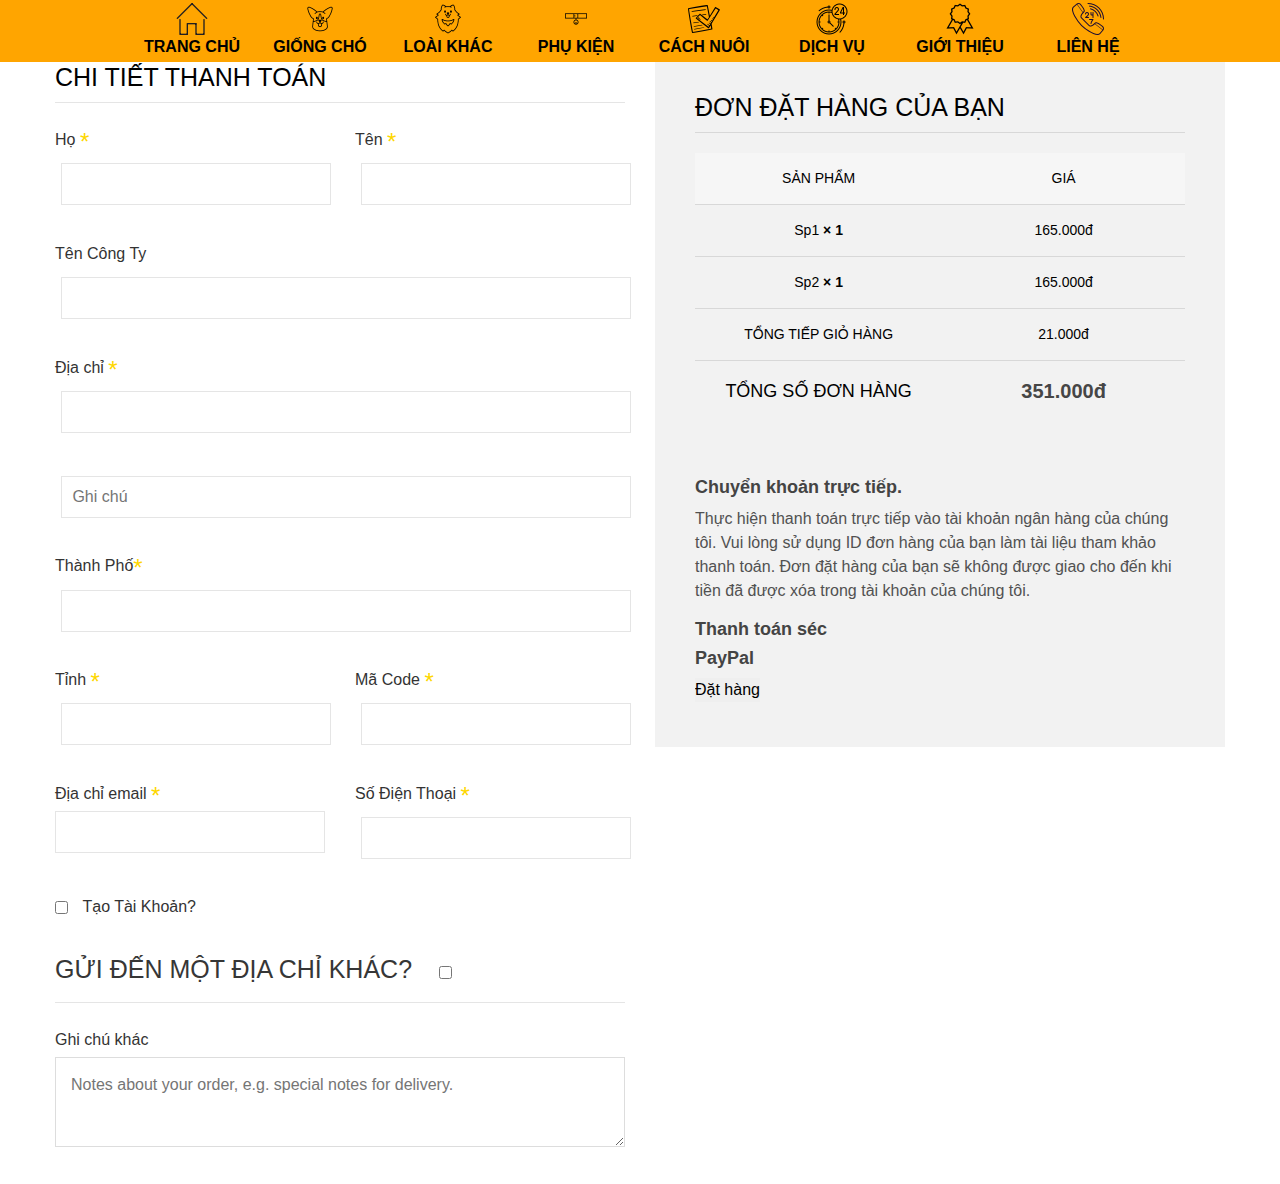
<file: checkout.html>
<!doctype html>
<html class="no-js" lang="zxx">
    
<!-- checkout31:27-->
<head>
    <meta charset="utf-8">
    <meta http-equiv="x-ua-compatible" content="ie=edge">
    <title>Checkout</title>
    <meta name="description" content="">
    <meta name="viewport" content="width=device-width, initial-scale=1">
    <!-- Bootstrap V4.1.3 Fremwork CSS -->
    <link rel="stylesheet" href="css/bootstrap.min.css">
    <link rel="stylesheet" href="css/responsive.css">
    <link rel="stylesheet" href="./css/shoppingcart_checkout.css">
    <meta name="viewport" content="width=device-width, initial-scale=1.0">
    <link href="css/dichvu.css" rel="stylesheet" />
    <link rel="stylesheet" href="https://pro.fontawesome.com/releases/v5.10.0/css/all.css" integrity="sha384-AYmEC3Yw5cVb3ZcuHtOA93w35dYTsvhLPVnYs9eStHfGJvOvKxVfELGroGkvsg+p" crossorigin="anonymous" />
    <link href="image/icon/icon-logo.PNG" rel="shortcut icon" />
    <!-- jQuery library -->
    <script src="https://ajax.googleapis.com/ajax/libs/jquery/3.5.1/jquery.min.js"></script>
    <link rel="stylesheet" href="https://cdnjs.cloudflare.com/ajax/libs/font-awesome/6.4.2/css/all.min.css" integrity="sha512-z3gLpd7yknf1YoNbCzqRKc4qyor8gaKU1qmn+CShxbuBusANI9QpRohGBreCFkKxLhei6S9CQXFEbbKuqLg0DA==" crossorigin="anonymous" referrerpolicy="no-referrer" /> 

</head>
<body>
    <nav id="nav_menu">
        <ul class="menu">
            <li>
                <a href="index.html">
                    <img src="image/icon/home-icon.png" alt="trang chủ">
                    <span>TRANG CHỦ</span>
                </a>
            </li>
            <li>
                <a href="giongcho.html">
                    <img src="image/icon/giongcho-icon.png" alt="giống chó">
                    <span>GIỐNG CHÓ</span>
    
                </a>
                <ul class="sub-menu">
                    <li>
                        <ul class="menu-list">
                            <li> <a href="">Akita Inu</a></li>
                            <li><a href="">Alabai</a></li>
                            <li><a href="">Alaska</a></li>
                            <li><a href="">Alaska Giant</a></li>
                        </ul>
                    </li>
                    <li>
                        <ul class="menu-list">
                            <li><a href="">Basset Hound</a></li>
                            <li><a href="">Bắc Hà</a></li>
                            <li><a href="">Bắc Kinh</a></li>
                            <li><a href="">Beagle</a></li>
                        </ul>
                    </li>
                    <li>
                        <ul class="menu-list">
    
                            <li><a href="">Becgie Bỉ</a></li>
                            <li><a href="">Becgie Đức</a></li>
                            <li><a href="">Becgie Hà Lan</a></li>
                            <li> <a href="">Becgie Pháp</a> </li>
                        </ul>
                    </li>
                    <li>
                        <ul class="menu-list">
                            <li><a href="">Bichon Frise</a></li>
                            <li><a href="">Border Collie</a></li>
                            <li><a href="">Boston</a></li>
                            <li><a href="">Bull Pháp</a></li>
                        </ul>
                    </li>
                    <li>
                        <ul class="menu-list">
                            <li><a href="">Bulldog</a></li>
                            <li><a href="">Bully American</a></li>
                            <li><a href="">Caucasian</a></li>
                            <li><a href="">Chihuahua</a></li>
                        </ul>
                    </li>
                    <li>
                        <ul class="menu-list">
                            <li><a href="">Chó Ai Cập</a></li>
                            <li><a href="">Chó Bướm</a></li>
                            <li><a href="">Chó Đốm</a></li>
                            <li><a href="">Chó Lai Sói</a></li>
                        </ul>
                    </li>
                    <li>
                        <ul class="menu-list">
                            <li><a href="">Chó Nhật</a></li>
                            <li><a href="">Chó Sục Bò</a></li>
                            <li><a href="">Chó Tam Sắc</a></li>
                            <li><a href="">Chó Võ Sĩ</a></li>
                        </ul>
                    </li>
                    <li>
                        <ul class="menu-list">
                            <li><a href="">Chó Xoáy Thái</a></li>
                            <li><a href="">Chow Chow</a></li>
                            <li><a href="">Great Dane</a></li>
                            <li><a href="">H’Mông Cộc</a></li>
                        </ul>
                    </li>
                    <li>
                        <ul class="menu-list">
                            <li><a href="">Husky</a></li>
                            <li><a href="">Labrador</a></li>
                            <li><a href="">Lạp Xưởng</a></li>
                            <li><a href="">Ngao Tây Tạng</a></li>
                        </ul>
                    </li>
                    <li>
                        <ul class="menu-list">
                            <li><a href="">Phốc Hươu</a></li>
                            <li><a href="">Phốc Sóc</a></li>
                            <li><a href="">Phú Quốc</a></li>
                            <li><a href="">Pitbull</a></li>
                        </ul>
                    </li>
                    <li>
                        <ul class="menu-list">
                            <li><a href="">Poodle</a></li>
                            <li><a href="">Rottweiler</a></li>
                            <li><a href="">Pug</a></li>
                            <li><a href="">Samoyed</a></li>
                        </ul>
                    </li>
                    <li>
                        <ul class="menu-list">
                            <li><a href="">Shiba Inu</a></li>
                        </ul>
                    </li>
                </ul>
            </li>
            <li>
                <a href="./loaikhac.html">
                    <img src="image/icon/cuncon-icon.png" alt="cún con">
                    <span>LOÀI KHÁC</span>
                </a>
                <ul class="sub-menu">
                    <li>
                        <ul class="menu-list">
                            <li>
                                <a href="#">Ikita Inu</a>
                            </li>
                            <li>
                                <a href="#">Alaska</a>
                            </li>
                            <li>
                                <a href="#">Bắc Hà</a>
                            </li>
                            <li>
                                <a href="#">Bắc Kinh</a>
                            </li>
                        </ul>
                    </li>
                    <li>
                        <ul class="menu-list">
                            <li>
                                <a href="#">Becgie Đức</a>
                            </li>
                            <li>
                                <a href="#">Border collie</a>
                            </li>
                            <li>
                                <a href="#">Bulldog</a>
                            </li>
                            <li>
                                <a href="#">Bully American</a>
                            </li>
                        </ul>
                    </li>
                    <li>
                        <ul class="menu-list">
                            <li>
                                <a href="#">Chihuahua</a>
                            </li>
                            <li>
                                <a href="#">Chó Đốm</a>
                            </li>
                            <li>
                                <a href="#">Chó Nhật</a>
                            </li>
                            <li>
                                <a href="#">Chow Chow</a>
                            </li>
                        </ul>
                    </li>
                    <li>
                        <ul class="menu-list">
                            <li>
                                <a href="#">Cocker Spaniel</a>
                            </li>
                            <li>
                                <a href="#">Corgi</a>
                            </li>
                            <li>
                                <a href="#">Dobermann</a>
                            </li>
                            <li>
                                <a href="#">Golden Retriever</a>
                            </li>
                        </ul>
                    </li>
                    <li>
                        <ul class="menu-list">
                            <li>
                                <a href="#">Great Dane</a>
                            </li>
                            <li>
                                <a href="#">H'Mông Cộc</a>
                            </li>
                            <li>
                                <a href="#">Husky</a>
                            </li>
                            <li>
                                <a href="#">Labrador</a>
                            </li>
                        </ul>
                    </li>
                    <li>
                        <ul class="menu-list">
                            <li>
                                <a href="#">Lạp Xưởng</a>
                            </li>
                            <li>
                                <a href="#">Malinois</a>
                            </li>
                            <li>
                                <a href="#">Ngao Tây Tạng</a>
                            </li>
                            <li>
                                <a href="#">Phốc Hươu</a>
                            </li>
                        </ul>
                    </li>
                    <li>
                        <ul class="menu-list">
                            <li>
                                <a href="#">Phốc Sóc</a>
                            </li>
                            <li>
                                <a href="#">Phú Quốc</a>
                            </li>
                            <li>
                                <a href="#">Pitbull</a>
                            </li>
                            <li>
                                <a href="#">Poodle</a>
                            </li>
                        </ul>
                    </li>
                    <li>
                        <ul class="menu-list">
                            <li>
                                <a href="#">Pug</a>
                            </li>
                            <li>
                                <a href="#">Rottweiler</a>
                            </li>
                            <li>
                                <a href="#">Samoyed</a>
                            </li>
                            <li>
                                <a href="#">Shiba Inu</a>
                            </li>
                        </ul>
                    </li>
                </ul>
            </li>
            <li>
                <a href="phukien.html">
                    <img src="image/icon/phukien-icon.png" alt="phụ kiện">
                    <span>PHỤ KIỆN</span>
                </a>
                <ul class="sub-menu">
                    <li>
                        <ul class="menu-list">
                            <li><a href="#">Đồ Dùng Thú Cưng</a></li>
                            <li><a href="#">Thức Ăn Thú Cưng</a></li>
                            <li><a href="#">Chuồng Lồng Thú Cưng</a></li>
                            <li><a href="#">Đồ Chơi Thú Cưng</a></li>
    
                        </ul>
                    </li>
                    <li>
                        <ul class="menu-list">
                            <li><a href="#">Phụ Kiện Làm Đẹp</a></li>
                            <li><a href="#">Quần Áo Thú Cưng</a></li>
                            <li><a href="#">Thực Phẩm Dinh Dưỡng</a></li>
                            <li><a href="#">Thuốc & Sản Phẩm Chức Năng</a></li>
                        </ul>
                    </li>
                </ul>
            </li>
            <li>
                <a href="cachnuoi.html">
                    <img src="image/icon/cachnuoi-icon.png" alt="cách nuôi">
                    <span>CÁCH NUÔI</span>
                </a>
            </li>
            <li>
                <a href="dichvu.html">
                    <img src="image/icon/dichvu-icon.png" alt="dịch vụ">
                    <span>DỊCH VỤ</span>
                </a>
            </li>
            <li>
                <a href="gioithieu.html">
                    <img src="image/icon/gioithieu-icon.png" alt="giới thiệu">
                    <span>GIỚI THIỆU</span>
                </a>
            </li>
            <li>
                <a href="lienhe.html">
                    <img src="image/icon/lienhe-icon.png" alt="liên hệ">
                    <span>LIÊN HỆ</span>
                </a>
            </li>
        </ul>
    </nav>
  
    <div class="checkout-area pt-60 pb-30">
        <div class="container">
            <div class="row">
             
            </div>
            <div class="row">
                <div class="col-lg-6 col-12">
                    <form action="#">
                        <div class="checkbox-form">
                            <h3>CHI TIẾT THANH TOÁN</h3>
                            <div class="row">
                                <div class="col-md-6">
                                    <div class="checkout-form-list">
                                        <label><Hgroup></Hgroup>Họ <span class="required">*</span></label>
                                        <input placeholder="" type="text">
                                    </div>
                                </div>
                                <div class="col-md-6">
                                    <div class="checkout-form-list">
                                        <label>Tên <span class="required">*</span></label>
                                        <input placeholder="" type="text">
                                    </div>
                                </div>
                                <div class="col-md-12">
                                    <div class="checkout-form-list">
                                        <label>Tên Công Ty</label>
                                        <input placeholder="" type="text">
                                    </div>
                                </div>
                                <div class="col-md-12">
                                    <div class="checkout-form-list">
                                        <label>Địa chỉ <span class="required">*</span></label>
                                        <input placeholder="" type="text">
                                    </div>
                                </div>
                                <div class="col-md-12">
                                    <div class="checkout-form-list">
                                        <input placeholder="Ghi chú" type="text">
                                    </div>
                                </div>
                                <div class="col-md-12">
                                    <div class="checkout-form-list">
                                        <label>Thành Phố<span class="required">*</span></label>
                                        <input type="text">
                                    </div>
                                </div>
                                <div class="col-md-6">
                                    <div class="checkout-form-list">
                                        <label>Tỉnh <span class="required">*</span></label>
                                        <input placeholder="" type="text">
                                    </div>
                                </div>
                                <div class="col-md-6">
                                    <div class="checkout-form-list">
                                        <label>Mã Code <span class="required">*</span></label>
                                        <input placeholder="" type="text">
                                    </div>
                                </div>
                                <div class="col-md-6">
                                    <div class="checkout-form-list">
                                        <label>Địa chỉ email <span class="required">*</span></label>
                                        <input placeholder="" type="email">
                                    </div>
                                </div>
                                <div class="col-md-6">
                                    <div class="checkout-form-list">
                                        <label>Số Điện Thoại  <span class="required">*</span></label>
                                        <input type="text">
                                    </div>
                                </div>
                                <div class="col-md-12">
                                    <div class="checkout-form-list create-acc">
                                        <input id="cbox" type="checkbox">
                                        <label>Tạo Tài Khoản?</label>
                                    </div>
                                    <div id="cbox-info" class="checkout-form-list create-account">
                                        <p>Tạo một tài khoản bằng cách nhập thông tin dưới đây. Nếu bạn là khách hàng cũ, vui lòng đăng nhập ở đầu trang.</p>
                                        <label>Mật Khẩu  <span class="required">*</span></label>
                                        <input placeholder="password" type="password">
                                    </div>
                                </div>
                            </div>
                            <div class="different-address">
                                <div class="ship-different-title">
                                    <h3>
                                        <label>Gửi đến một địa chỉ khác?</label>
                                        <input id="ship-box" type="checkbox">
                                    </h3>
                                </div>
                                <div id="ship-box-info" class="row">
                                    <div class="col-md-12">
                                        <div class="country-select clearfix">
                                            <label>Thành Phố <span class="required">*</span></label>
                                            <select class="nice-select wide">
                                              <option data-display="Bangladesh">Bangladesh</option>
                                              <option value="uk">London</option>
                                              <option value="rou">Romania</option>
                                              <option value="fr">French</option>
                                              <option value="de">Germany</option>
                                              <option value="aus">Australia</option>
                                            </select>
                                        </div>
                                    </div>
                                    <div class="col-md-12">
                                        <div class="checkout-form-list">
                                            <label>Họ <span class="required">*</span></label>
                                            <input placeholder="" type="text">
                                        </div>
                                    </div>
                                    <div class="col-md-12">
                                        <div class="checkout-form-list">
                                            <label>Tên <span class="required">*</span></label>
                                            <input placeholder="" type="text">
                                        </div>
                                    </div>
                                    <div class="col-md-12">
                                        <div class="checkout-form-list">
                                            <label>Tên Cong Ty</label>
                                            <input placeholder="" type="text">
                                        </div>
                                    </div>
                                    <div class="col-md-12">
                                        <div class="checkout-form-list">
                                            <label>Địa Chỉ <span class="required">*</span></label>
                                            <input placeholder="Street address" type="text">
                                        </div>
                                    </div>
                                    <div class="col-md-12">
                                        <div class="checkout-form-list">
                                            <input placeholder="Apartment, suite, unit etc. (optional)" type="text">
                                        </div>
                                    </div>
                                    <div class="col-md-12">
                                        <div class="checkout-form-list">
                                            <label>Tỉnh Thành Phố <span class="required">*</span></label>
                                            <input type="text">
                                        </div>
                                    </div>
                                    <div class="col-md-12">
                                        <div class="checkout-form-list">
                                            <label>Đất nước <span class="required">*</span></label>
                                            <input placeholder="" type="text">
                                        </div>
                                    </div>
                                    <div class="col-md-12">
                                        <div class="checkout-form-list">
                                            <label>Mã zip <span class="required">*</span></label>
                                            <input placeholder="" type="text">
                                        </div>
                                    </div>
                                    <div class="col-md-12">
                                        <div class="checkout-form-list">
                                            <label>Địa Chỉ Email <span class="required">*</span></label>
                                            <input placeholder="" type="email">
                                        </div>
                                    </div>
                                    <div class="col-md-12">
                                        <div class="checkout-form-list">
                                            <label>Số Điện thoại  <span class="required">*</span></label>
                                            <input type="text">
                                        </div>
                                    </div>
                                </div>
                                <div class="order-notes">
                                    <div class="checkout-form-list">
                                        <label>Ghi chú khác</label>
                                        <textarea id="checkout-mess" cols="30" rows="10" placeholder="Notes about your order, e.g. special notes for delivery."></textarea>
                                    </div>
                                </div>
                            </div>
                        </div>
                    </form>
                </div>
                <div class="col-lg-6 col-12">
                    <div class="your-order">
                        <h3>Đơn đặt hàng của bạn</h3>
                        <div class="your-order-table table-responsive">
                            <table class="table">
                                <thead>
                                    <tr>
                                        <th class="cart-product-name">Sản Phẩm</th>
                                        <th class="cart-product-total">Giá</th>
                                    </tr>
                                </thead>
                                <tbody>
                                    <tr class="cart_item">
                                      <td class="cart-product-name">Sp1<strong class="product-quantity"> × 1</strong></td>
                                      <td class="cart-product-total"><span class="amount">165.000đ</span></td>  
                                    </tr>
                                    <tr class="cart_item">
                                      <td class="cart-product-name">Sp2<strong class="product-quantity"> × 1</strong></td>
                                      <td class="cart-product-total"><span class="amount">165.000đ</span></td>  
                                    </tr>
                                </tbody>
                                <tfoot>
                                    <tr class="cart-subtotal">
                                        <th>TỔNG TIẾP GIỎ HÀNG</th>
                                        <td><span class="amount">21.000đ</span></td>
                                    </tr>
                                    <tr class="order-total">
                                        <th>Tổng số đơn hàng</th>
                                        <td><strong><span class="amount">351.000đ</span></strong></td>
                                    </tr>
                                </tfoot>
                            </table>
                        </div>
                        <div class="payment-method">
                            <div class="payment-accordion">
                                <div id="accordion">
                                  <div class="card">
                                    <div class="card-header" id="#payment-1">
                                      <h5 class="panel-title">
                                        <a class="" data-toggle="collapse" data-target="#collapseOne" aria-expanded="true" aria-controls="collapseOne">
                                            Chuyển khoản trực tiếp.
                                        </a>
                                      </h5>
                                    </div>
                                    <div id="collapseOne" class="collapse show" data-parent="#accordion">
                                      <div class="card-body">
                                        <p>Thực hiện thanh toán trực tiếp vào tài khoản ngân hàng của chúng tôi. Vui lòng sử dụng ID đơn hàng của bạn làm tài liệu tham khảo thanh toán. Đơn đặt hàng của bạn sẽ không được giao cho đến khi tiền đã được xóa trong tài khoản của chúng tôi.</p>
                                      </div>
                                    </div>
                                  </div>
                                  <div class="card">
                                    <div class="card-header" id="#payment-2">
                                      <h5 class="panel-title">
                                        <a class="collapsed" data-toggle="collapse" data-target="#collapseTwo" aria-expanded="false" aria-controls="collapseTwo">
                                            Thanh toán séc
                                        </a>
                                      </h5>
                                    </div>
                                    <div id="collapseTwo" class="collapse" data-parent="#accordion">
                                      <div class="card-body">
                                        <p>Thực hiện thanh toán trực tiếp vào tài khoản ngân hàng của chúng tôi. Vui lòng sử dụng ID đơn hàng của bạn làm tài liệu tham khảo thanh toán. Đơn đặt hàng của bạn sẽ không được giao cho đến khi tiền đã được xóa trong tài khoản của chúng tôi.</p>
                                      </div>
                                    </div>
                                  </div>
                                  <div class="card">
                                    <div class="card-header" id="#payment-3">
                                      <h5 class="panel-title">
                                        <a class="collapsed" data-toggle="collapse" data-target="#collapseThree" aria-expanded="false" aria-controls="collapseThree">
                                          PayPal
                                        </a>
                                      </h5>
                                    </div>
                                    <div id="collapseThree" class="collapse" data-parent="#accordion">
                                      <div class="card-body">
                                            <p>Thực hiện thanh toán trực tiếp vào tài khoản ngân hàng của chúng tôi. Vui lòng sử dụng ID đơn hàng của bạn làm tài liệu tham khảo thanh toán. Đơn đặt hàng của bạn sẽ không được giao cho đến khi tiền đã được xóa trong tài khoản của chúng tôi.</p>
                                        </div>
                                    </div>
                                  </div>
                                </div>
                                <div class="nút đặt hàng-thanh toán">
                                    <input value="Đặt hàng" type="submit">
                                </div>
                            </div>
                        </div>
                    </div>
                </div>
            </div>
        </div>
    </div>



</body>

</html>
</file>
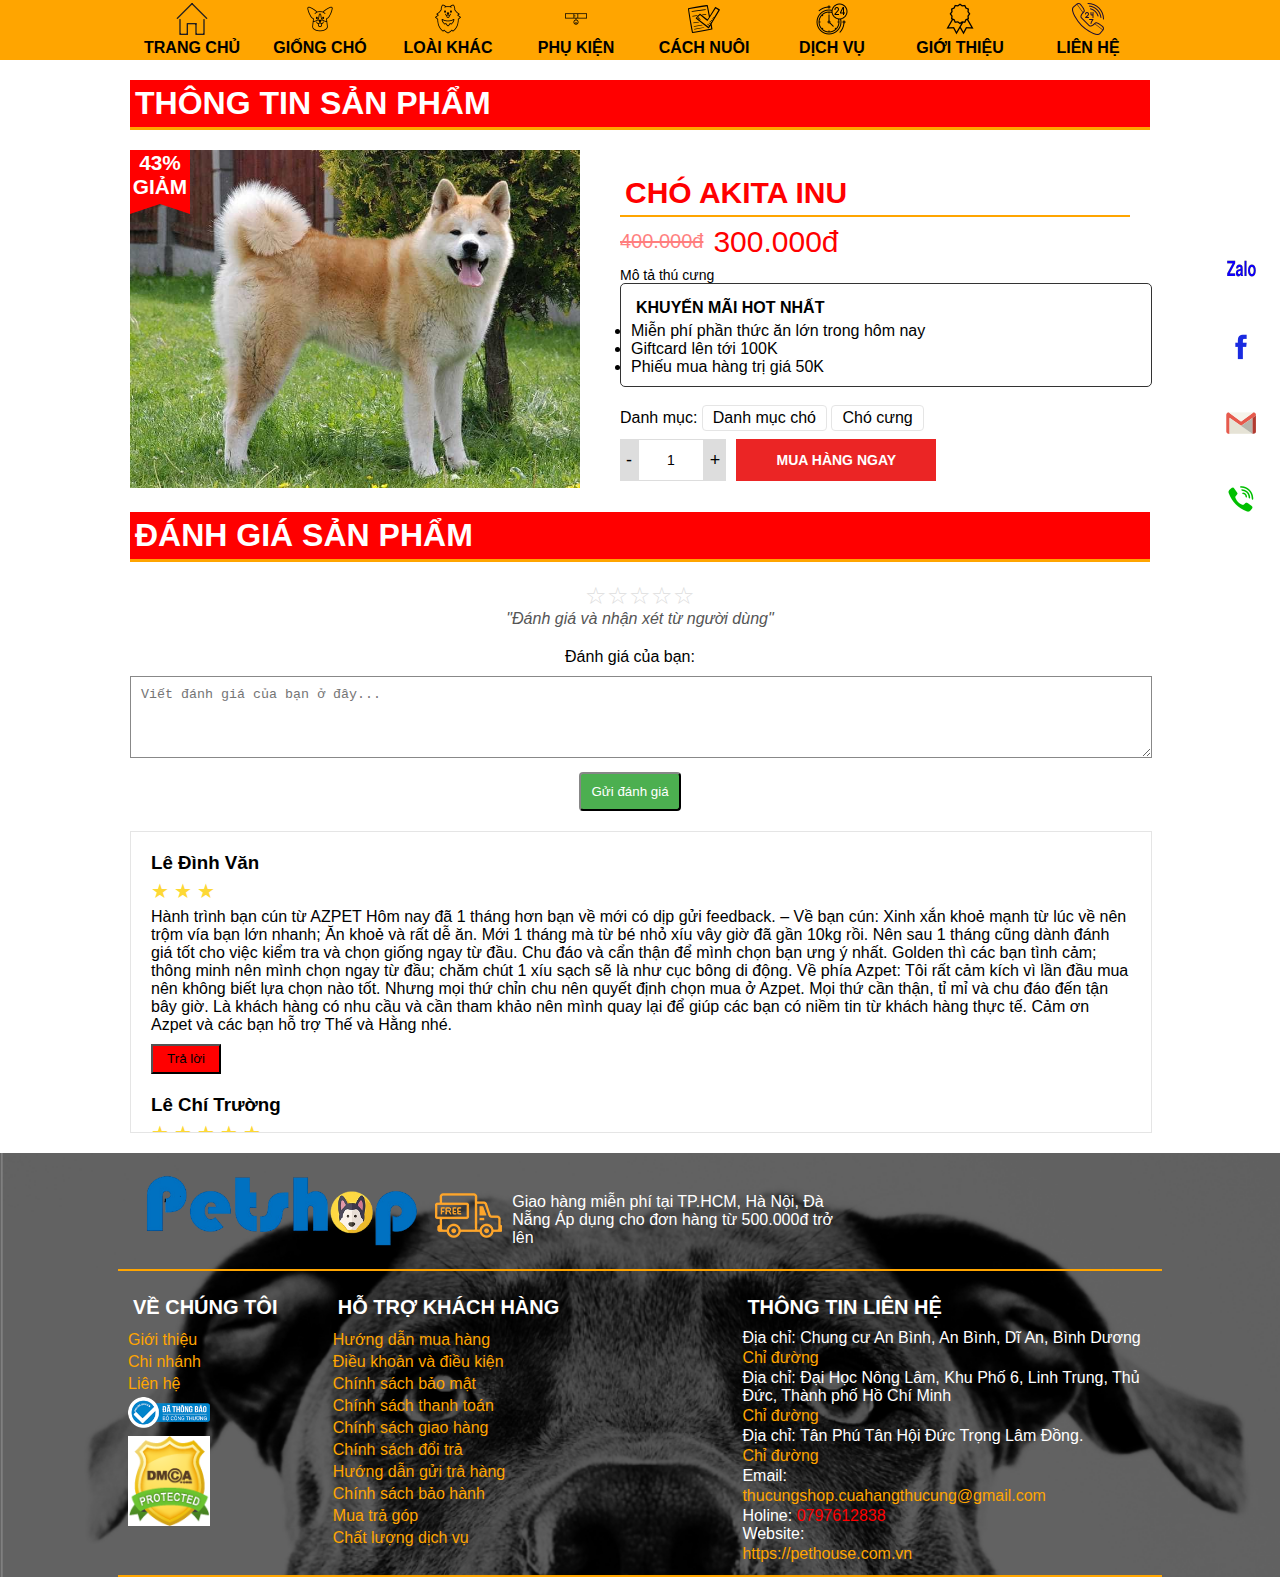
<file: chitiet.html>
<!DOCTYPE html>
<html lang="en">
<head>
    <meta name="keywords" content="Chó cảnh, pet, cách nuôi chó, mua thú cưng">
    <meta name="description" content="Mua bán chó cảnh">
    <meta http-equiv="refresh" content="3600">
    <meta name="viewport" content="width=device-width, initial-scale=1.0">
    <link rel="stylesheet" href="./css/index-style.css">
    <link href="css/chitiet.css" rel="stylesheet" />
    <link href="image/icon/icon-logo.PNG" rel="shortcut icon" />
    <!-- icon -->
    <link rel="stylesheet" href="https://pro.fontawesome.com/releases/v5.10.0/css/all.css" integrity="sha384-AYmEC3Yw5cVb3ZcuHtOA93w35dYTsvhLPVnYs9eStHfGJvOvKxVfELGroGkvsg+p" crossorigin="anonymous" />
    <!-- jQuery library -->
    <script src="https://ajax.googleapis.com/ajax/libs/jquery/3.5.1/jquery.min.js"></script>
    <script src="javascript/style_javascript.js"></script>
</head>
<body>
    <!--  nav -->
    <nav id="nav_menu">
        <ul class="menu">
            <li>
                <a href="index.html">
                    <img src="image/icon/home-icon.png" alt="trang chủ">
                    <span>TRANG CHỦ</span>
                </a>
            </li>
            <li>
                <a href="giongcho.html">
                    <img src="image/icon/giongcho-icon.png" alt="giống chó">
                    <span>GIỐNG CHÓ</span>

                </a>
            </li>
            <li>
                <a href="./loaikhac.html">
                    <img src="image/icon/cuncon-icon.png" alt="cún con">
                    <span>LOÀI KHÁC</span>
                </a>
            </li>
            <li>
                <a href="phukien.html">
                    <img src="image/icon/phukien-icon.png" alt="phụ kiện">
                    <span>PHỤ KIỆN</span>
                </a>
            </li>
            <li>
                <a href="cachnuoi.html">
                    <img src="image/icon/cachnuoi-icon.png" alt="cách nuôi">
                    <span>CÁCH NUÔI</span>
                </a>
            </li>
            <li>
                <a href="dichvu.html">
                    <img src="image/icon/dichvu-icon.png" alt="dịch vụ">
                    <span>DỊCH VỤ</span>
                </a>
            </li>
            <li>
                <a href="gioithieu.html">
                    <img src="image/icon/gioithieu-icon.png" alt="giới thiệu">
                    <span>GIỚI THIỆU</span>
                </a>
            </li>
            <li>
                <a href="lienhe.html">
                    <img src="image/icon/lienhe-icon.png" alt="liên hệ">
                    <span>LIÊN HỆ</span>
                </a>
            </li>
        </ul>
    </nav>
    <!-- product -->
    <div class="product__detail">
        <div class="product__title">
          <h1>
            Thông tin sản phẩm
          </h1>
        </div>
          <div class="product-container">
            <div class="grid-2">
              <img id="mainAvatar" src="image/giongcho/akita-inu.jpg" alt="AKITA INU" />
              <div class="home-product-item__sale-off">
                <span class="home-product-item__sale-off--percent">43%</span> 
                <span class="home-product-item__sale-off--label">GIẢM</span> 
               </div>
            </div>
            <div class="grid-2 product-information">   
            <h2 class="product-name">CHÓ AKITA INU</h2>
            <div class="product__money">
              <p class="product__money--old">400.000đ</p>
              <p class="product__money--new">300.000đ</p>
            </div>
            <div class="product__describe">
              <p>Mô tả thú cưng</p>
            </div>
            <div class="product__promotion">
              <h4 class="product__promotion--title">Khuyến mãi hot nhất</h4>
                <li>Miễn phí phần thức ăn lớn trong hôm nay</li>
                <li>Giftcard lên tới 100K</li>
                <li>Phiếu mua hàng trị giá 50K</li>
            </div>
            <div class="product__category">
                <label for="">Danh mục: </label>
                <span>Danh mục chó</span>
                <span>Chó cưng</span>
              </div>
            <form class="cart" method="post">
              <div class="quanlity">
                <input type="button" value="-" class="button minus" onclick="decreaseQuantity()">
                <input type="text" class="input-text" step="1" min="1" max="9999" name="quanlity" value="1" title="SL" size="4" pattern="[0-9]*" inputmode="numeric">
                <input type="button" value="+" class="button plus" onclick="increaseQuantity()">
              </div>
              <button type="submit" name="addCart" class="addCartButton">
                <i class="fa-solid fa-cart-plus"></i>
                MUA HÀNG NGAY
              </button>
            </form>
          </div>
        </div>
    </div>
   <!-- danh gia -->
   <div class="product__feedback">
    <div class="product__title">
        <h1>Đánh giá sản phẩm</h1>
    </div>
    <div class="review-section">
        <div class="rating">
            <input type="checkbox" id="star1" class="star" onclick="handleStarClick(1)">
            <label for="star1" class="star-label">&#9734;</label>
        
            <input type="checkbox" id="star2" class="star" onclick="handleStarClick(2)">
            <label for="star2" class="star-label">&#9734;</label>
        
            <input type="checkbox" id="star3" class="star" onclick="handleStarClick(3)">
            <label for="star3" class="star-label">&#9734;</label>
        
            <input type="checkbox" id="star4" class="star" onclick="handleStarClick(4)">
            <label for="star4" class="star-label">&#9734;</label>
        
            <input type="checkbox" id="star5" class="star" onclick="handleStarClick(5)">
            <label for="star5" class="star-label">&#9734;</label>
        </div>
        <p class="review " id="reviewText">"Đánh giá và nhận xét từ người dùng"</p>
        <form class="reviewForm" onsubmit="addComment(); return false;">
            <input type="hidden" id="selectedStar" value="0">
            <label for="userReview">Đánh giá của bạn:</label>
            <textarea id="userReview" name="userReview" rows="4" placeholder="Viết đánh giá của bạn ở đây..."></textarea>
            <button type="submit">Gửi đánh giá</button>
        </form>
        <div class="comment-list" id="comment-list">
            <!-- Existing comments will be dynamically added here -->
            <div class="comment">
                <div class="comment-info">
                        <h3>Lê Đình Văn</h3>
                    <div class="rating">
                        <span>&#9733;</span>
                        <span>&#9733;</span>
                        <span>&#9733;</span>
                    </div>
                <p class="comment-text">Hành trình bạn cún từ AZPET Hôm nay đã 1 tháng hơn bạn về mới có dịp gửi feedback. – Về bạn cún: Xinh xắn khoẻ mạnh từ lúc về nên trộm vía bạn lớn nhanh; Ăn khoẻ và rất dễ ăn. Mới 1 tháng mà từ bé nhỏ xíu vây giờ đã gần 10kg rồi. Nên sau 1 tháng cũng dành đánh giá tốt cho việc kiểm tra và chọn giống ngay từ đầu. Chu đáo và cẩn thận để mình chọn bạn ưng ý nhất. Golden thì các bạn tình cảm; thông minh nên mình chọn ngay từ đầu; chăm chút 1 xíu sạch sẽ là như cục bông di động.
                    Về phía Azpet: Tôi rất cảm kích vì lần đầu mua nên không biết lựa chọn nào tốt. Nhưng mọi thứ chỉn chu nên quyết định chọn mua ở Azpet. Mọi thứ cần thận, tỉ mỉ và chu đáo đến tận bây giờ. Là khách hàng có nhu cầu và cần tham khảo nên mình quay lại để giúp các bạn có niềm tin từ khách hàng thực tế. Cảm ơn Azpet và các bạn hỗ trợ Thế và Hằng nhé.</p>
                    <button onclick="alert('Chức năng trả lời sẽ được thêm ở đây.');">Trả lời</button>
            </div>
            </div>   
            <div class="comment">
                <div class="comment-info">
                        <h3>Lê Chí Trường</h3>
                    <div class="rating">
                            <span>&#9733;</span>
                            <span>&#9733;</span>
                            <span>&#9733;</span>
                            <span>&#9733;</span>
                            <span>&#9733;</span>
                    </div>
                <p class="comment-text">Hành trình bạn cún từ AZPET Hôm nay đã 1 tháng hơn bạn về mới có dịp gửi feedback. – Về bạn cún: Xinh xắn khoẻ mạnh từ lúc về nên trộm vía bạn lớn nhanh; Ăn khoẻ và rất dễ ăn. Mới 1 tháng mà từ bé nhỏ xíu vây giờ đã gần 10kg rồi. Nên sau 1 tháng cũng dành đánh giá tốt cho việc kiểm tra và chọn giống ngay từ đầu. Chu đáo và cẩn thận để mình chọn bạn ưng ý nhất. Golden thì các bạn tình cảm; thông minh nên mình chọn ngay từ đầu; chăm chút 1 xíu sạch sẽ là như cục bông di động.
                    Về phía Azpet: Tôi rất cảm kích vì lần đầu mua nên không biết lựa chọn nào tốt. Nhưng mọi thứ chỉn chu nên quyết định chọn mua ở Azpet. Mọi thứ cần thận, tỉ mỉ và chu đáo đến tận bây giờ. Là khách hàng có nhu cầu và cần tham khảo nên mình quay lại để giúp các bạn có niềm tin từ khách hàng thực tế. Cảm ơn Azpet và các bạn hỗ trợ Thế và Hằng nhé.</p>
                    <button onclick="alert('Chức năng trả lời sẽ được thêm ở đây.');">Trả lời</button>
            </div>
            </div>  
            <div class="comment">
                <div class="comment-info">
                        <h3>Trần Thanh Trí</h3>
                    <div class="rating">
                            <span>&#9733;</span>
                            <span>&#9733;</span>
                            <span>&#9733;</span>
                            <span>&#9733;</span>
                    </div>
                <p class="comment-text">Hành trình bạn cún từ AZPET Hôm nay đã 1 tháng hơn bạn về mới có dịp gửi feedback. – Về bạn cún: Xinh xắn khoẻ mạnh từ lúc về nên trộm vía bạn lớn nhanh; Ăn khoẻ và rất dễ ăn. Mới 1 tháng mà từ bé nhỏ xíu vây giờ đã gần 10kg rồi. Nên sau 1 tháng cũng dành đánh giá tốt cho việc kiểm tra và chọn giống ngay từ đầu. Chu đáo và cẩn thận để mình chọn bạn ưng ý nhất. Golden thì các bạn tình cảm; thông minh nên mình chọn ngay từ đầu; chăm chút 1 xíu sạch sẽ là như cục bông di động.
                    Về phía Azpet: Tôi rất cảm kích vì lần đầu mua nên không biết lựa chọn nào tốt. Nhưng mọi thứ chỉn chu nên quyết định chọn mua ở Azpet. Mọi thứ cần thận, tỉ mỉ và chu đáo đến tận bây giờ. Là khách hàng có nhu cầu và cần tham khảo nên mình quay lại để giúp các bạn có niềm tin từ khách hàng thực tế. Cảm ơn Azpet và các bạn hỗ trợ Thế và Hằng nhé.</p>
                    <button onclick="alert('Chức năng trả lời sẽ được thêm ở đây.');">Trả lời</button>
            </div>
            </div>  
        </div>
    </div>
   </div>
   
<!-- nut go to back -->
<div class="back-to-top" id="backtop">
    <a href="">
        <img src="image/icon/icon-backtotop.png" alt="back to top" />
    </a>
</div>
<!-- thong tin lien he -->
<div class="contact-bubbles">
    <div class="bubbles-zalo">

        <a target="_blank" href="zalo.html"><img src="image/icon/zalo-icon.png" alt="icon" /></a>
    </div>
    <div class="bubbles-mesenge">

        <a target="_blank" href="https://www.facebook.com/Petshop-112119790614434"><img src="image/icon/facebook-icon.png" alt="icon" /></a>

    </div>
    <div class="bubbles-mail">

        <a href="mailto:petshop.cuahangmuabanthucung@gmail.com"><img src="image/icon/mail-icon.png" alt="icon" /></a>

    </div>
    <div class="bubbles-phone">

        <a target="_blank" href="lienhe.html"><img src="image/icon/phone-con-thongtin.png" alt="icon" /></a>

    </div>

</div>
<!-- form ho tro -->
<div class="form-support">
    <div>
        <h1>
            HỖ TRỢ
        </h1>
    </div>
    <div>
        <img src="image/icon/user-name.png" /><input type="text" placeholder="Nhập họ và tên..." />
    </div>
    <div>
        <img src="image/icon/number-phone.png" /><input type="text" placeholder="Nhập số điện thoại..." />
    </div>

    <div>
        <img src="image/icon/mail-name.png" /><input type="text" placeholder="Nhập email của bạn..." />
    </div>
    <div class="question">
        <textarea placeholder="Nhập nội dung" rows="5">
Nhập nội dung
    </textarea>
        <div>
            <input type="button" value="Gửi đi" />
        </div>
    </div>
    <div id="knot">
        <img src="image/icon/botton-out.png">
    </div>
</div>


<!--footer-->
<footer>
    <div class="footer">
        <div class="col30 footer-logo">
            <img src="image/icon/logo-shop.png" alt="logoshop" />
        </div>
        <div class="col40 freeship">
            <div><img src="image/icon/icon-shipping.png" alt="shipping" /></div>
            <div>Giao hàng miễn phí tại TP.HCM, Hà Nội, Đà Nẵng Áp dụng cho đơn hàng từ 500.000đ trở lên</div>
        </div>

    </div>
    <div class="footer">
        <div class="col20 footer-info">
            <h6>Về chúng tôi</h6>
            <ul>
                <li><a href="#">Giới thiệu</a></li>
                <li><a href="#">Chi nhánh</a></li>
                <li><a href="#">Liên hệ</a></li>
                <li>
                    <a target="_blank" href="http://online.gov.vn/"><img src="image/icon/icon-bocongthuong.png" alt="bộ công thương"></a>
                </li>
                <li>
                    <a target="_blank" href="https://www.dmca.com/Protection/Status.aspx?ID=1bf3f65e-4ac8-457e-8400-9d299263f727"><img src="image/icon/_dmca_premi_badge_7.png" alt="chứng nhận"></a>
                </li>
            </ul>
        </div>
        <div class="col40 footer-support">
            <h6>Hỗ trợ khách hàng</h6>
            <ul>
                <li><a href="#">Hướng dẫn mua hàng</a></li>
                <li><a href="#">Điều khoản và điều kiện</a></li>
                <li><a href="#">Chính sách bảo mật</a></li>
                <li><a href="#">Chính sách thanh toán</a></li>
                <li><a href="#">Chính sách giao hàng</a></li>
                <li><a href="#">Chính sách đổi trả</a></li>
                <li><a href="#">Hướng dẫn gửi trả hàng</a></li>
                <li><a href="#">Chính sách bảo hành</a></li>
                <li><a href="#">Mua trả góp</a></li>
                <li><a href="#">Chất lượng dịch vụ</a></li>
            </ul>
        </div>
        <div class="col40 footer-contact">
            <h6>Thông tin liên hệ</h6>
            <ul>
                <li>Địa chỉ: Chung cư An Bình, An Bình, Dĩ An, Bình Dương <a target="_blank" href="https://www.google.com/maps/search/dai+hoc+mo+tphcmnguyen+kiem/@10.776026,106.6873724,16.58z?hl=vi-VN">Chỉ đường</a></li>
                <li>Địa chỉ: Đại Học Nông Lâm, Khu Phố 6, Linh Trung, Thủ Đức, Thành phố Hồ Chí Minh <a target="_blank" href="https://www.google.com/maps/place/Tr%C6%B0%E1%BB%9Dng+%C4%90H+M%E1%BB%9F+
                    TP.+H%E1%BB%93+Ch%C3%AD+Minh/@10.7762811,106.6860528,16.58z/data=!4m5!3m4!1s0x31752f3ae35e3725:0x20c5174a
                    47f97be3!8m2!3d10.776266!4d106.6904628?hl=vi-VN">Chỉ đường</a></li>
                <li>Địa chỉ:  Tân Phú Tân Hội Đức Trọng Lâm Đồng. <a target="_blank" href="https://www.google.com/maps/place/Tr%C6%B0%E1%BB%9Dng+THPT
                    +L%C6%B0%C6%A1ng+Th%E1%BA%BF+Vinh/@9.9069258,106.5655095,17z/data=!4m5!3m4!1s0x319ff5bf4d219b61:0xc1d836c355101725!8m2!3d9.9069469!4d106.5642804?hl=vi
                    -VN">Chỉ đường</a></li>
                <li>
                    Email: <a href="mailto:petshop.cuahangthucung@gmail.com">thucungshop.cuahangthucung@gmail.com</a>
                </li>
                <li>
                    Holine: <span class="mauholine">0797612838</span>
                </li>
                <li>
                    Website: <a href="http://127.0.0.1:5500/index.html">https://pethouse.com.vn</a>
                </li>
            </ul>
        </div>
    </div>
</footer>
</body>

</html>
</file>
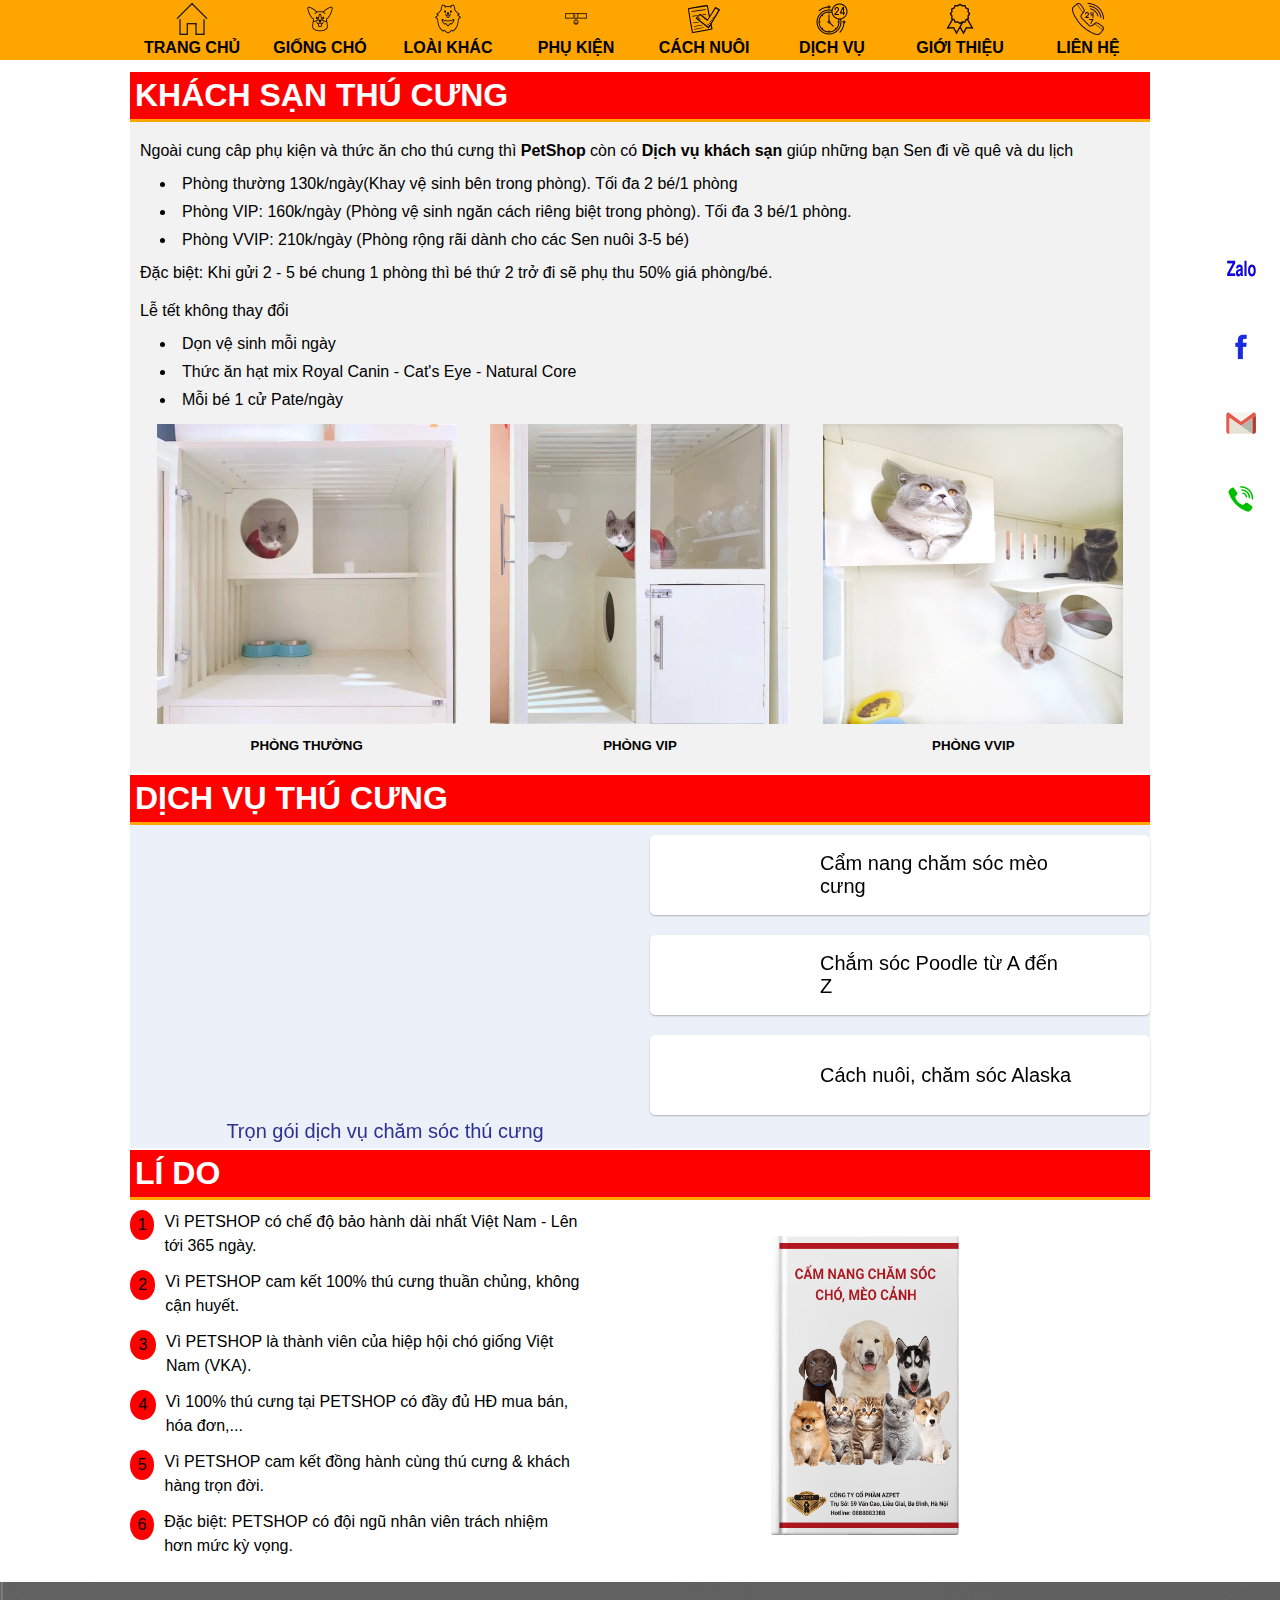
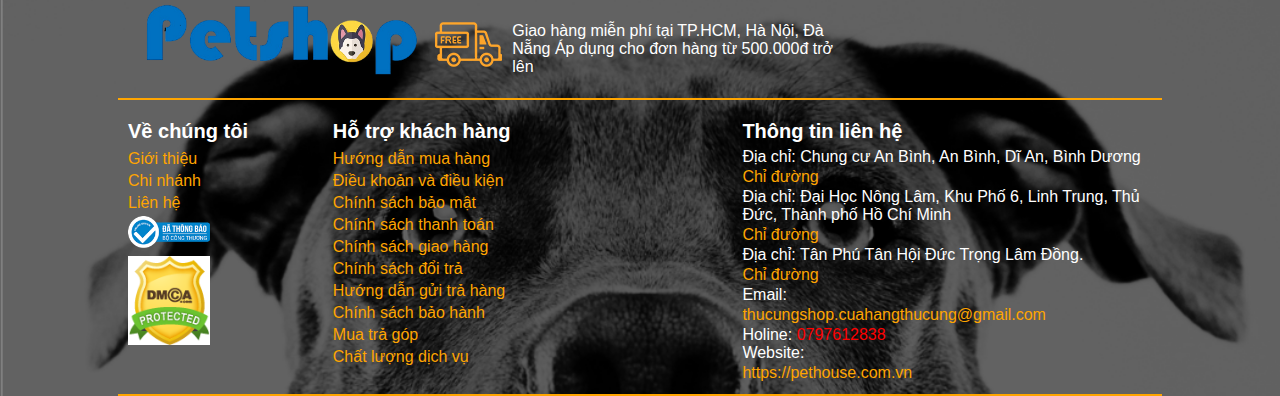
<file: dichvu.html>
<!DOCTYPE html>
<html>

<head>
    <title>Pet Shop|Dịch vụ</title>
    <meta name="keywords" content="Chó cảnh, pet, cách nuôi chó, mua thú cưng">
    <meta name="description" content="Mua bán chó cảnh">
    <meta http-equiv="refresh" content="3600">
    <meta name="viewport" content="width=device-width, initial-scale=1.0">
    <link href="css/dichvu.css" rel="stylesheet" />
    <link rel="stylesheet" href="https://pro.fontawesome.com/releases/v5.10.0/css/all.css" integrity="sha384-AYmEC3Yw5cVb3ZcuHtOA93w35dYTsvhLPVnYs9eStHfGJvOvKxVfELGroGkvsg+p" crossorigin="anonymous" />
    <link href="image/icon/icon-logo.PNG" rel="shortcut icon" />
    <!-- jQuery library -->
    <script src="https://ajax.googleapis.com/ajax/libs/jquery/3.5.1/jquery.min.js"></script>
    <link rel="stylesheet" href="https://cdnjs.cloudflare.com/ajax/libs/font-awesome/6.4.2/css/all.min.css" integrity="sha512-z3gLpd7yknf1YoNbCzqRKc4qyor8gaKU1qmn+CShxbuBusANI9QpRohGBreCFkKxLhei6S9CQXFEbbKuqLg0DA==" crossorigin="anonymous" referrerpolicy="no-referrer" />
    <script src="javascript/style_javascript.js"></script>
</head>

<body>
    <!--  nav -->
    <nav id="nav_menu">
        <ul class="menu">
            <li>
                <a href="index.html">
                    <img src="image/icon/home-icon.png" alt="trang chủ">
                    <span>TRANG CHỦ</span>
                </a>
            </li>
            <li>
                <a href="giongcho.html">
                    <img src="image/icon/giongcho-icon.png" alt="giống chó">
                    <span>GIỐNG CHÓ</span>

                </a>
            </li>
            <li>
                <a href="./loaikhac.html">
                    <img src="image/icon/cuncon-icon.png" alt="cún con">
                    <span>LOÀI KHÁC</span>
                </a>
            </li>
            <li>
                <a href="phukien.html">
                    <img src="image/icon/phukien-icon.png" alt="phụ kiện">
                    <span>PHỤ KIỆN</span>
                </a>
            </li>
            <li>
                <a href="cachnuoi.html">
                    <img src="image/icon/cachnuoi-icon.png" alt="cách nuôi">
                    <span>CÁCH NUÔI</span>
                </a>
            </li>
            <li>
                <a href="dichvu.html">
                    <img src="image/icon/dichvu-icon.png" alt="dịch vụ">
                    <span>DỊCH VỤ</span>
                </a>
            </li>
            <li>
                <a href="gioithieu.html">
                    <img src="image/icon/gioithieu-icon.png" alt="giới thiệu">
                    <span>GIỚI THIỆU</span>
                </a>
            </li>
            <li>
                <a href="lienhe.html">
                    <img src="image/icon/lienhe-icon.png" alt="liên hệ">
                    <span>LIÊN HỆ</span>
                </a>
            </li>
        </ul>
    </nav>

    <!--section-->
    <section class="main">
        <section class="service">
            <h1 class="type-service">KHÁCH SẠN THÚ CƯNG</h1>
            <ul class="list-service">
                <li>
                        <p>Ngoài cung câp phụ kiện và thức ăn cho thú cưng thì 
                            <strong>PetShop</strong> còn có
                            <strong>Dịch vụ khách sạn</strong>
                            giúp những bạn Sen đi về quê và du lịch
                        </p>
                        <ul class="info-service">
                            <li>Phòng thường 130k/ngày(Khay vệ sinh bên trong phòng). Tối đa 2 bé/1 phòng</li>
                            <li>Phòng VIP: 160k/ngày (Phòng vệ sinh ngăn cách riêng biệt trong phòng). Tối đa 3 bé/1 phòng.</li>
                            <li>Phòng VVIP: 210k/ngày (Phòng rộng rãi dành cho các Sen nuôi 3-5 bé)</li>
                        </ul>
                </li>
                <li>
                        <p> <i class="fa-solid fa-gift" style="color: red;"></i>
                            Đặc biệt: Khi gửi 2 - 5 bé chung 1 phòng thì bé thứ 2 trở đi sẽ phụ thu 50% giá phòng/bé.</p>
                        <p>Lễ tết không thay đổi</p>
                        <ul class="info-service">
                            <li>Dọn vệ sinh mỗi ngày</li>
                            <li>Thức ăn hạt mix Royal Canin - Cat's Eye - Natural Core</li>
                            <li>Mỗi bé 1 cử Pate/ngày</li>
                        </ul>
                </li>
                        <div class="info-service-list">
                            <div class="info-service-item">
                                <img src="./image/dichvu/phongthuong.webp" alt="Phòng thường">
                                <h5>PHÒNG THƯỜNG</h5>
                            </div>
                            <div class="info-service-item">
                                <img src="./image/dichvu/phongvip.webp" alt="Phòng Vip">
                                <h5>PHÒNG VIP</h5>
                            </div>
                            <div class="info-service-item">
                                <img src="./image/dichvu/phongvvip.jpg" alt="Phòng Vvip">
                                <h5>PHÒNG VVIP</h5>
                            </div>
                        </div>
                    </ul>
        </section>

        <section class="service box-list-image">
            <h1 class="type-service">Dịch vụ thú cưng</h1>
        <div class="box-list">
            <div class="box-item-image grid-2">
                <div class="box-image">
                    <iframe width="500" height="280" src="https://www.youtube.com/embed/6vzidCcvdik?si=R7zLHQcD3TnXeSmk" title="YouTube video player" frameborder="0" allow="accelerometer; autoplay; clipboard-write; encrypted-media; gyroscope; picture-in-picture; web-share" allowfullscreen></iframe>	
                </div>
                <span class="box-text" style="color:#2e3192; padding: 20px 0;">Trọn gói dịch vụ chăm sóc thú cưng</span>
            </div> 
            <div class="grid-2">
                <ul class="box-list-inner">
                    <li class="box-item-inner">
                        <iframe width="150" height="80" src="https://www.youtube.com/embed/XOITn1vW-6c?si=p1mC6bH_b3Ef-ZfA" title="YouTube video player" frameborder="0" allow="accelerometer; autoplay; clipboard-write; encrypted-media; gyroscope; picture-in-picture; web-share" allowfullscreen></iframe>
                        <span><a href="https://www.youtube.com/embed/XOITn1vW-6c?si=p1mC6bH_b3Ef-ZfA">
                            Cẩm nang chăm sóc mèo cưng
                            </a>
                        </span>
                    </li>
                    <li class="box-item-inner">
                        <iframe width="150" height="80" src="https://www.youtube.com/embed/M7-9lI4JUpc?si=1mgwhctP0GGHp7Cu" title="YouTube video player" frameborder="0" allow="accelerometer; autoplay; clipboard-write; encrypted-media; gyroscope; picture-in-picture; web-share" allowfullscreen></iframe>
                        <span><a href="https://www.youtube.com/embed/XOITn1vW-6c?si=p1mC6bH_b3Ef-ZfA">
                            Chắm sóc Poodle từ A đến Z
                            </a>
                        </span>
                    </li>
                    <li class="box-item-inner">
                        <iframe width="150" height="80" src="https://www.youtube.com/embed/HVZ-Mtaly0E?si=RqPf7kD6QpX_-Xc-" title="YouTube video player" frameborder="0" allow="accelerometer; autoplay; clipboard-write; encrypted-media; gyroscope; picture-in-picture; web-share" allowfullscreen></iframe>
                        <span><a href="https://www.youtube.com/embed/XOITn1vW-6c?si=p1mC6bH_b3Ef-ZfA">
                            Cách nuôi, chăm sóc Alaska
                            </a>
                        </span>
                    </li>             
                </ul>
            </div>
        </div>
        </section>
        <section class="service">
            <h1 class="type-service">Lí do</h1>
            <div class="box-reason">
                <div class="grid-2">
                    <ul class="list-reason">
                        <li class="item-reason">
                            <span>1</span>
                            <p>Vì PETSHOP có chế độ bảo hành dài nhất Việt Nam - Lên tới 365 ngày.</p>
                        </li>
                        <li class="item-reason">
                            <span>2</span>
                            <p>Vì PETSHOP cam kết 100% thú cưng thuần chủng, không cận huyết.</p>
                        </li>
                        <li class="item-reason">
                            <span>3</span>
                            <p>Vì PETSHOP là thành viên của hiệp hội chó giống Việt Nam (VKA).</p>
                        </li>
                        <li class="item-reason">
                            <span>4</span>
                            <p>Vì 100% thú cưng tại PETSHOP có đầy đủ HĐ mua bán, hóa đơn,...</p>
                        </li>
                        <li class="item-reason">
                            <span>5</span>
                            <p>Vì PETSHOP cam kết đồng hành cùng thú cưng & khách hàng trọn đời.</p>
                        </li>
                        <li class="item-reason">
                            <span>6</span>
                            <p>Đặc biệt: PETSHOP có đội ngũ nhân viên trách nhiệm hơn mức kỳ vọng.</p>
                        </li>
                    </ul>     
                </div>
                <div class="grid-2">
                    <img src="./image/dichvu/Cam-nang.png" alt="">
                </div>
            </div>  
        </section>
    </section>
    <div class="back-to-top" id="backtop">
        <a href="">
            <img src="image/icon/icon-backtotop.png" alt="back to top" />
        </a>
    </div>
    <!-- thong tin lien he -->
    <div class="contact-bubbles">
        <div class="bubbles-zalo">

            <a target="_blank" href="zalo.html"><img src="image/icon/zalo-icon.png" alt="icon" /></a>
        </div>
        <div class="bubbles-mesenge">

            <a target="_blank" href="https://www.facebook.com/Petshop-112119790614434"><img src="image/icon/facebook-icon.png" alt="icon" /></a>

        </div>
        <div class="bubbles-mail">

            <a href="mailto:petshop.cuahangmuabanthucung@gmail.com"><img src="image/icon/mail-icon.png" alt="icon" /></a>

        </div>
        <div class="bubbles-phone">

            <a target="_blank" href="lienhe.html"><img src="image/icon/phone-con-thongtin.png" alt="icon" /></a>

        </div>

    </div>

    <!--footer-->
    <footer>
        <div class="footer">
            <div class="col30 footer-logo">
                <img src="image/icon/logo-shop.png" alt="logoshop" />
            </div>
            <div class="col40 freeship">
                <div><img src="image/icon/icon-shipping.png" alt="shipping" /></div>
                <div>Giao hàng miễn phí tại TP.HCM, Hà Nội, Đà Nẵng Áp dụng cho đơn hàng từ 500.000đ trở lên</div>
            </div>

        </div>
        <div class="footer">
            <div class="col20 footer-info">
                <h6>Về chúng tôi</h6>
                <ul>
                    <li><a href="#">Giới thiệu</a></li>
                    <li><a href="#">Chi nhánh</a></li>
                    <li><a href="#">Liên hệ</a></li>
                    <li>
                        <a target="_blank" href="http://online.gov.vn/"><img src="image/icon/icon-bocongthuong.png" alt="bộ công thương"></a>
                    </li>
                    <li>
                        <a target="_blank" href="https://www.dmca.com/Protection/Status.aspx?ID=1bf3f65e-4ac8-457e-8400-9d299263f727"><img src="image/icon/_dmca_premi_badge_7.png" alt="chứng nhận"></a>
                    </li>
                </ul>
            </div>
            <div class="col40 footer-support">
                <h6>Hỗ trợ khách hàng</h6>
                <ul>
                    <li><a href="#">Hướng dẫn mua hàng</a></li>
                    <li><a href="#">Điều khoản và điều kiện</a></li>
                    <li><a href="#">Chính sách bảo mật</a></li>
                    <li><a href="#">Chính sách thanh toán</a></li>
                    <li><a href="#">Chính sách giao hàng</a></li>
                    <li><a href="#">Chính sách đổi trả</a></li>
                    <li><a href="#">Hướng dẫn gửi trả hàng</a></li>
                    <li><a href="#">Chính sách bảo hành</a></li>
                    <li><a href="#">Mua trả góp</a></li>
                    <li><a href="#">Chất lượng dịch vụ</a></li>
                </ul>
            </div>
            <div class="col40 footer-contact">
                <h6>Thông tin liên hệ</h6>
                <ul>
                    <li>Địa chỉ: Chung cư An Bình, An Bình, Dĩ An, Bình Dương <a target="_blank" href="https://www.google.com/maps/search/dai+hoc+mo+tphcmnguyen+kiem/@10.776026,106.6873724,16.58z?hl=vi-VN">Chỉ đường</a></li>
                    <li>Địa chỉ: Đại Học Nông Lâm, Khu Phố 6, Linh Trung, Thủ Đức, Thành phố Hồ Chí Minh <a target="_blank" href="https://www.google.com/maps/place/Tr%C6%B0%E1%BB%9Dng+%C4%90H+M%E1%BB%9F+
                        TP.+H%E1%BB%93+Ch%C3%AD+Minh/@10.7762811,106.6860528,16.58z/data=!4m5!3m4!1s0x31752f3ae35e3725:0x20c5174a
                        47f97be3!8m2!3d10.776266!4d106.6904628?hl=vi-VN">Chỉ đường</a></li>
                    <li>Địa chỉ:  Tân Phú Tân Hội Đức Trọng Lâm Đồng. <a target="_blank" href="https://www.google.com/maps/place/Tr%C6%B0%E1%BB%9Dng+THPT
                        +L%C6%B0%C6%A1ng+Th%E1%BA%BF+Vinh/@9.9069258,106.5655095,17z/data=!4m5!3m4!1s0x319ff5bf4d219b61:0xc1d836c355101725!8m2!3d9.9069469!4d106.5642804?hl=vi
                        -VN">Chỉ đường</a></li>
                    <li>
                        Email: <a href="mailto:petshop.cuahangthucung@gmail.com">thucungshop.cuahangthucung@gmail.com</a>
                    </li>
                    <li>
                        Holine: <span class="mauholine">0797612838</span>
                    </li>
                    <li>
                        Website: <a href="http://127.0.0.1:5500/index.html">https://pethouse.com.vn</a>
                    </li>
                </ul>
            </div>
        </div>
    </footer>
</body>

</html>
</file>
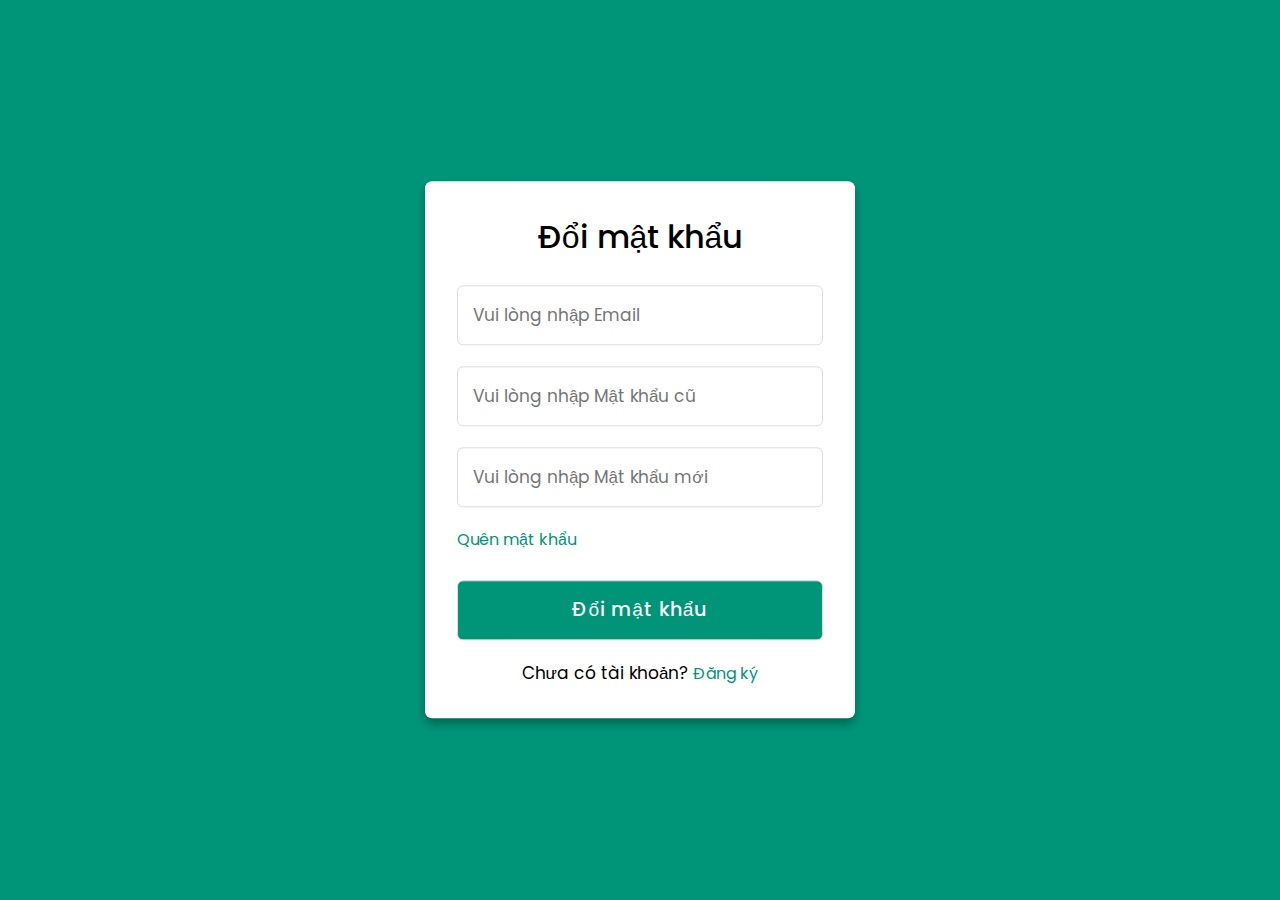
<file: doimatkhau.html>
<!DOCTYPE html>
<html lang="en">
<head>
    <meta charset="UTF-8">
    <meta name="viewport" content="width=device-width, initial-scale=1.0">
    <link rel="stylesheet" href="./css/login__register.css">
    <title>Đổi mật khẩu</title>
</head>
<body>
    <div class="overlay__pass hidden"></div>
    <div class="container">
    <div class="login form">
      <header>Đổi mật khẩu</header>
      <form action="#">
        <input type="text" placeholder="Vui lòng nhập Email">
        <input type="password" placeholder="Vui lòng nhập Mật khẩu cũ">
        <input type="password" placeholder="Vui lòng nhập Mật khẩu mới">
        <a href="./forget_password.html">Quên mật khẩu</a>
        <input type="button" class="button change_password" value="Đổi mật khẩu">
      </form>
      <div class="signup">
        <span class="signup">Chưa có tài khoản?
         <a href="./register.html">Đăng ký</a>
        </span>
      </div>
    </div>
</div>

<div class="pass-notify hidden">
    <span class="signup">Đổi mật khẩu thành công!
    <input type="button" class="button login_button" value="Đăng nhập">
</div>
    <script>
        // su kien doi mat khau
  const changePasswordButton = document.querySelector('.change_password');
  const passNotify = document.querySelector('.pass-notify');
  const overlayPass = document.querySelector('.overlay__pass');
  const loginButton = document.querySelector('.login_button');

  // Sự kiện click nút "Đổi mật khẩu"
  changePasswordButton.addEventListener('click', function() {
    // Ẩn form đổi mật khẩu và hiển thị thông báo
    passNotify.style.display = 'block';
    overlayPass.style.display = 'block';
  });

  // Sự kiện click nút "Đăng nhập" trên thông báo
  loginButton.addEventListener('click', function() {
    // Chuyển đến màn hình đăng nhập
    location.href = './login.html';
  });
    </script>
</body>
</html>
</file>
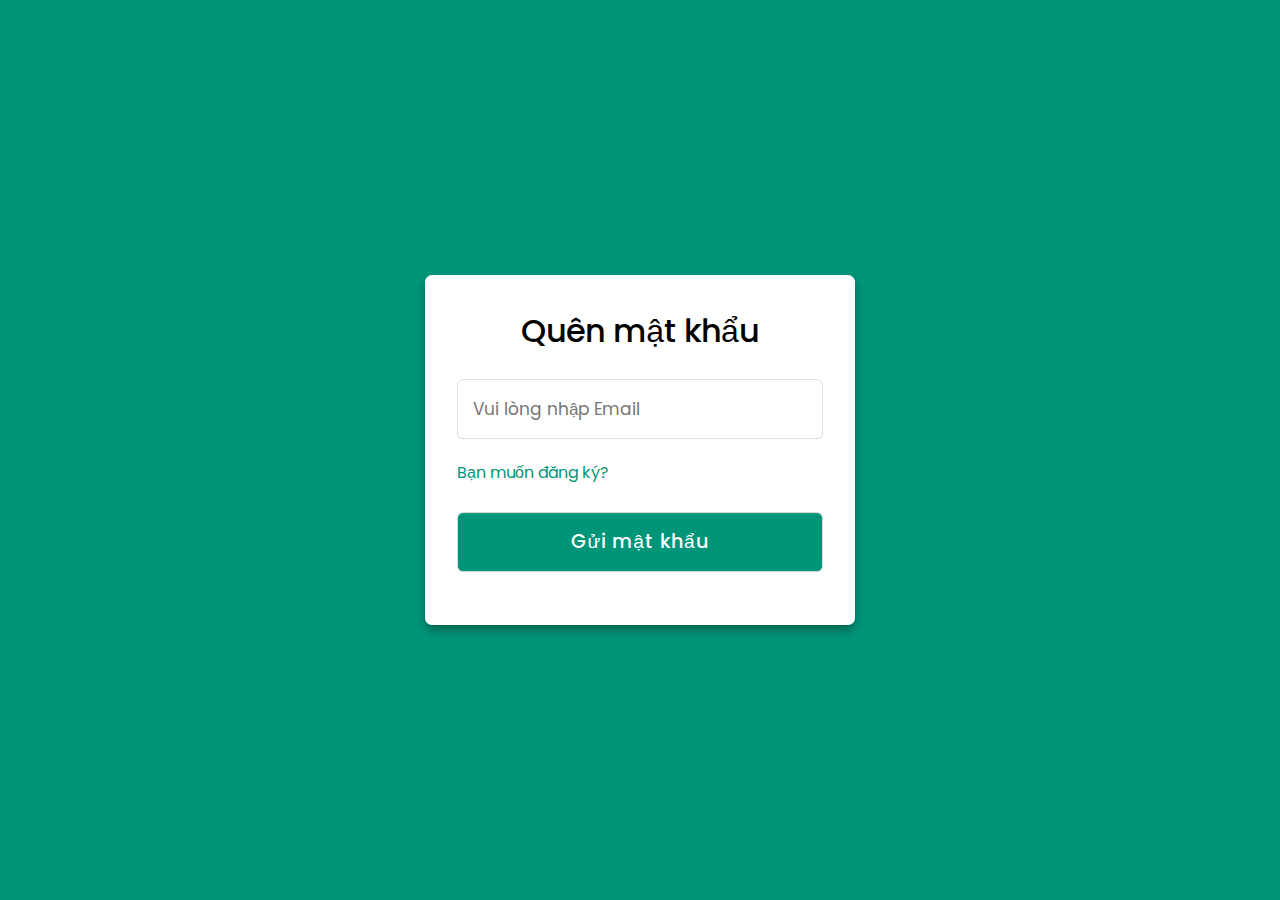
<file: forget_password.html>
<!DOCTYPE html>
<html lang="en">
<head>
    <meta charset="UTF-8">
    <meta name="viewport" content="width=device-width, initial-scale=1.0">
    <link rel="stylesheet" href="./css/login__register.css">
    <title>Document</title>
</head>
<body>
    <div class="container">
        <div class="login form">
          <header>Quên mật khẩu</header>
          <form action="#">
            <input type="text" placeholder="Vui lòng nhập Email">
            <a href="./register.html">Bạn muốn đăng ký?</a>
            <input type="button" class="button" value="Gửi mật khẩu">
          </form>
        </div>
      </div>
</body>
</html>
</file>
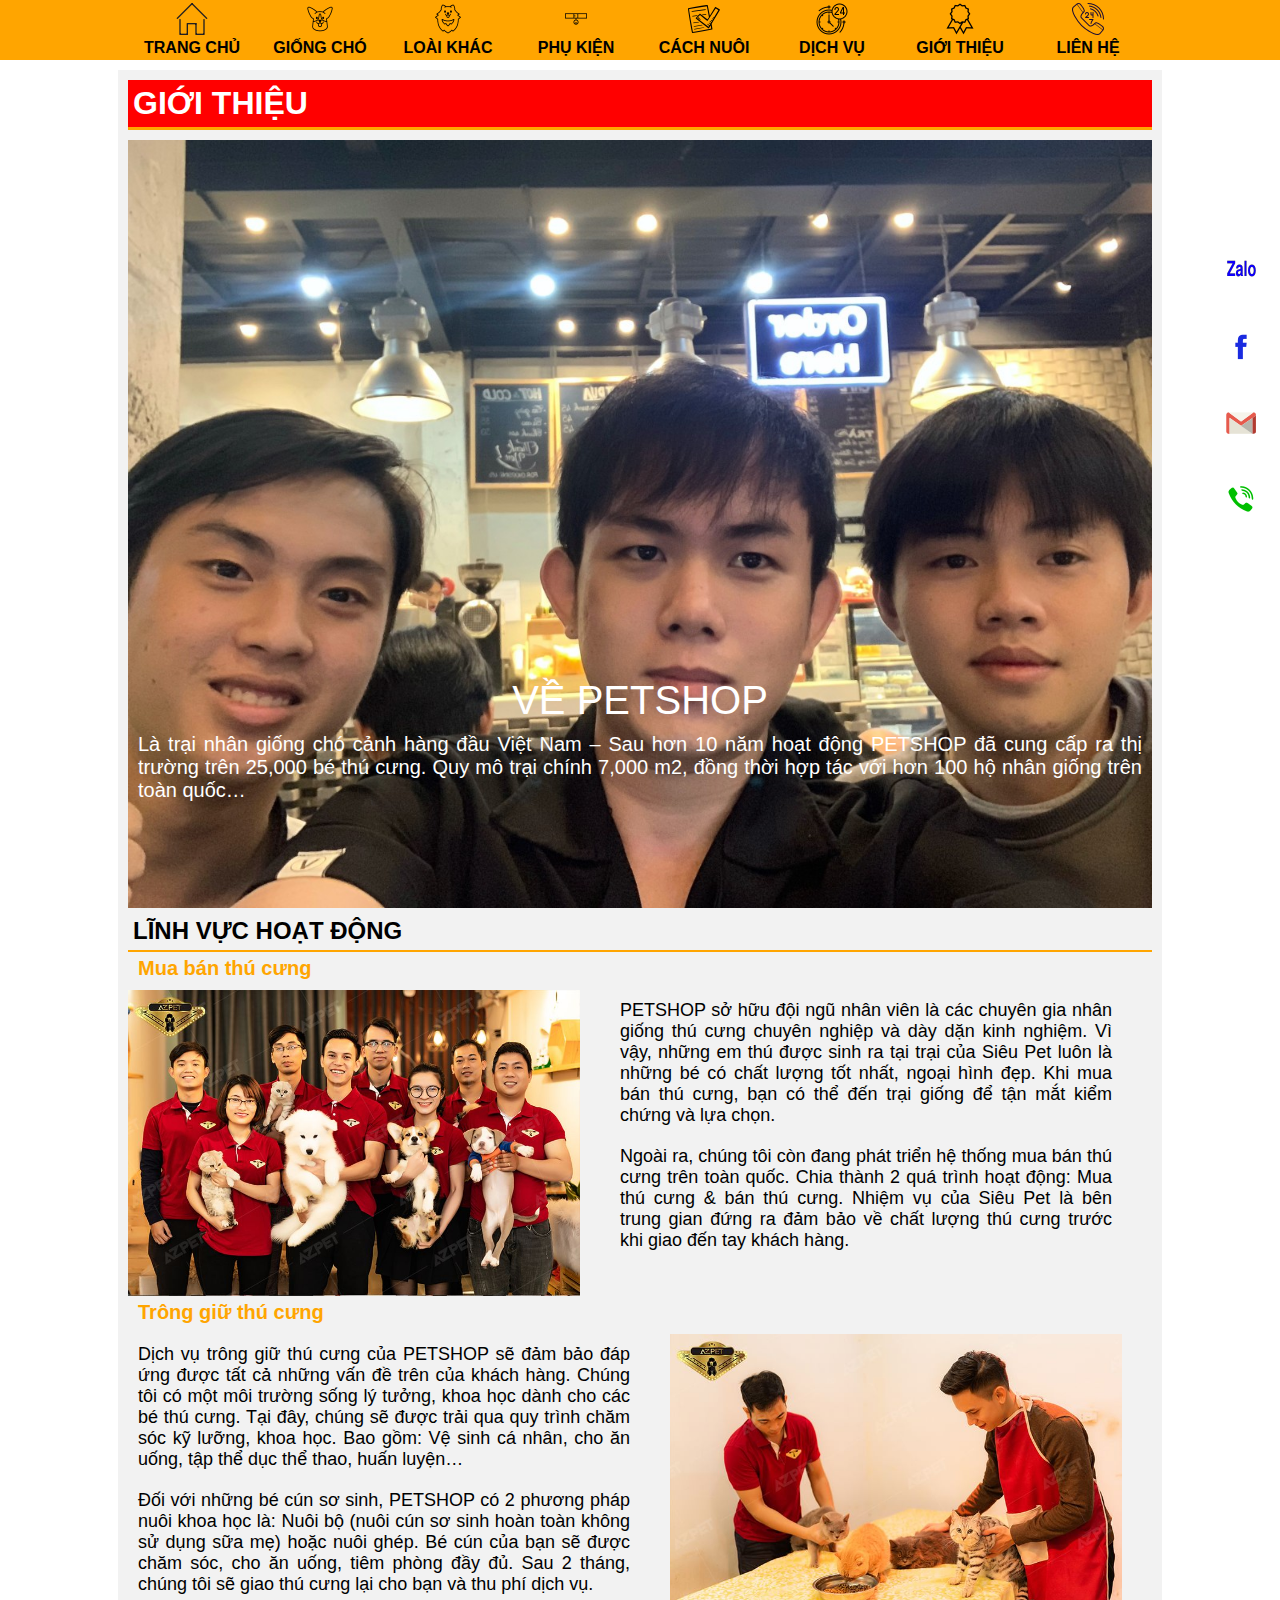
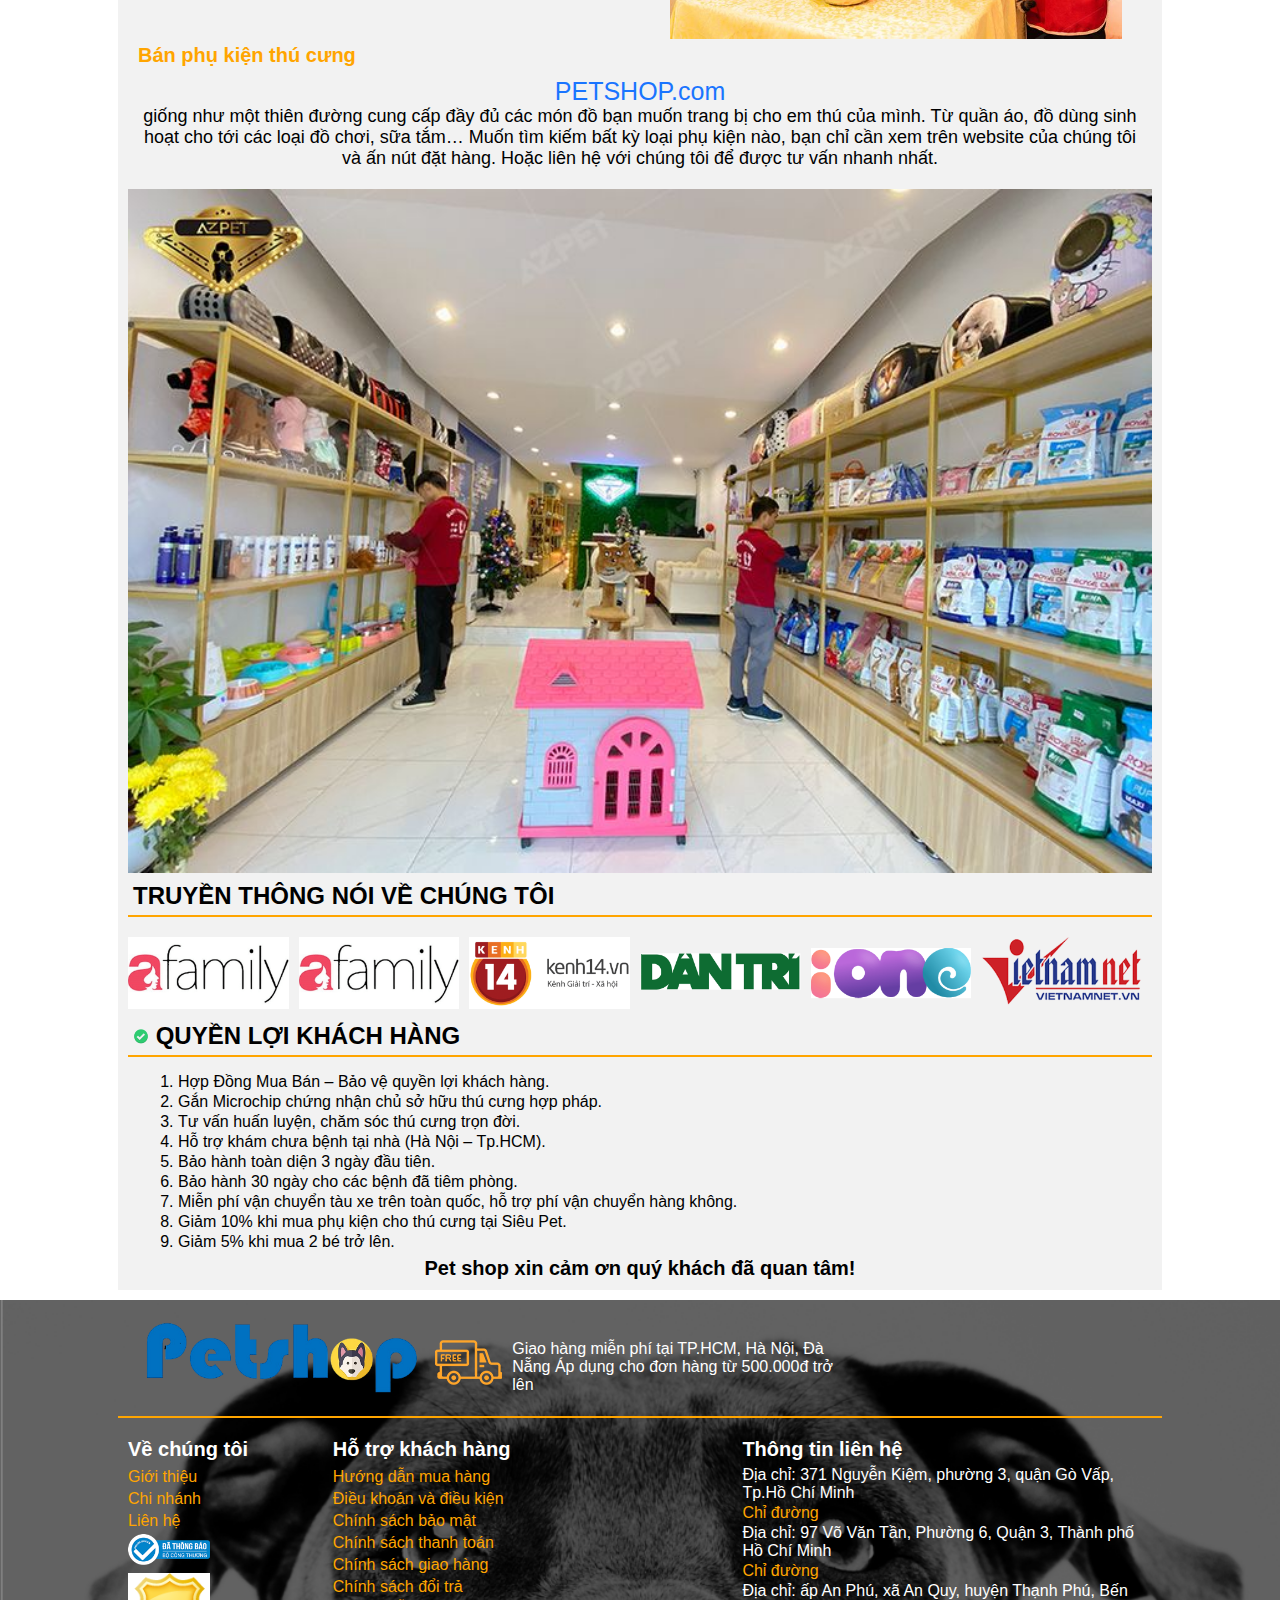
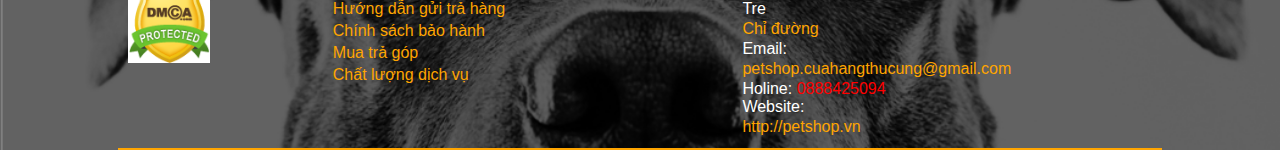
<file: gioithieu.html>
<!DOCTYPE html>
<html>

<head>
    <title>Pet Shop|Giới thiệu</title>
    <meta name="keywords" content="Chó cảnh, pet, cách nuôi chó, mua thú cưng">
    <meta name="description" content="Mua bán chó cảnh">
    <meta http-equiv="refresh" content="3600">
    <meta name="viewport" content="width=device-width, initial-scale=1.0">
    <link href="css/gioithieu.css" rel="stylesheet" />
    <link rel="stylesheet" href="https://pro.fontawesome.com/releases/v5.10.0/css/all.css" integrity="sha384-AYmEC3Yw5cVb3ZcuHtOA93w35dYTsvhLPVnYs9eStHfGJvOvKxVfELGroGkvsg+p" crossorigin="anonymous" />
    <link href="image/icon/icon-logo.PNG" rel="shortcut icon" />
    <link href="image/icon/icon-logo.PNG" rel="shortcut icon" />
    <link rel="stylesheet" href="https://cdnjs.cloudflare.com/ajax/libs/font-awesome/6.4.2/css/all.min.css" integrity="sha512-z3gLpd7yknf1YoNbCzqRKc4qyor8gaKU1qmn+CShxbuBusANI9QpRohGBreCFkKxLhei6S9CQXFEbbKuqLg0DA==" crossorigin="anonymous" referrerpolicy="no-referrer" />
    <!-- jQuery library -->
    <script src="https://ajax.googleapis.com/ajax/libs/jquery/3.5.1/jquery.min.js"></script>
    <script src="javascript/style_javascript.js"></script>
</head>

<body>
    <!--  nav -->
    <nav id="nav_menu">
        <ul class="menu">
            <li>
                <a href="index.html">
                    <img src="image/icon/home-icon.png" alt="trang chủ">
                    <span>TRANG CHỦ</span>
                </a>
            </li>
            <li>
                <a href="giongcho.html">
                    <img src="image/icon/giongcho-icon.png" alt="giống chó">
                    <span>GIỐNG CHÓ</span>

                </a>
            </li>
            <li>
                <a href="./loaikhac.html">
                    <img src="image/icon/cuncon-icon.png" alt="cún con">
                    <span>LOÀI KHÁC</span>
                </a>
            </li>
            <li>
                <a href="phukien.html">
                    <img src="image/icon/phukien-icon.png" alt="phụ kiện">
                    <span>PHỤ KIỆN</span>
                </a>
            </li>
            <li>
                <a href="cachnuoi.html">
                    <img src="image/icon/cachnuoi-icon.png" alt="cách nuôi">
                    <span>CÁCH NUÔI</span>
                </a>
            </li>
            <li>
                <a href="dichvu.html">
                    <img src="image/icon/dichvu-icon.png" alt="dịch vụ">
                    <span>DỊCH VỤ</span>
                </a>
            </li>
            <li>
                <a href="gioithieu.html">
                    <img src="image/icon/gioithieu-icon.png" alt="giới thiệu">
                    <span>GIỚI THIỆU</span>
                </a>
            </li>
            <li>
                <a href="lienhe.html">
                    <img src="image/icon/lienhe-icon.png" alt="liên hệ">
                    <span>LIÊN HỆ</span>
                </a>
            </li>
        </ul>
    </nav>

    <!--section-->

    <section class="main">
        <h1>Giới thiệu</h1>
        <div class="main-team">
            <div class="main-team-text">
                <span>VỀ PETSHOP</span>
                <p>Là trại nhân giống chó cảnh hàng đầu Việt Nam – 
                    Sau hơn 10 năm hoạt động PETSHOP đã cung cấp ra thị trường trên 25,000 bé thú cưng. 
                    Quy mô trại chính 7,000 m2, đồng thời hợp tác với hơn 100 hộ nhân giống trên toàn quốc…</p>
            </div>
            <div class="main-team-bg">
                <img src="./image/thanhvien/5b5013787d5aab04f24b.jpg" alt="Team">
            </div>
        </div>
        <h2>Lĩnh vực hoạt động</h2>
        <ul class="list">
            <li>
                <h3>Mua bán thú cưng</h3>
                <div class="main-work">
                    <div class="grid-2">
                        <img src="./image/dichvu/vp5-20201231091159.jpg" alt="">
                     </div>
                     <div class="grid-2">
                         <p>PETSHOP sở hữu đội ngũ nhân viên là các chuyên gia nhân giống thú cưng chuyên nghiệp và dày dặn kinh nghiệm. Vì vậy, những em thú được sinh ra tại trại của Siêu Pet luôn là những bé có chất lượng tốt nhất, ngoại hình đẹp. Khi mua bán thú
                             cưng, bạn có thể đến trại giống để tận mắt kiểm chứng và lựa chọn.</p>
                         <p>Ngoài ra, chúng tôi còn đang phát triển hệ thống mua bán thú cưng trên toàn quốc. Chia thành 2 quá trình hoạt động: Mua thú cưng & bán thú cưng. Nhiệm vụ của Siêu Pet là bên trung gian đứng ra đảm bảo về chất lượng thú cưng trước khi giao
                             đến tay khách hàng.</p>
                     </div>
                </div>
                
                
            </li>
            <li>
                <h3>Trông giữ thú cưng</h3>
                <div class="main-work">
                    <div class="grid-2">
                        <p>Dịch vụ trông giữ thú cưng của PETSHOP sẽ đảm bảo đáp ứng được tất cả những vấn đề trên của khách hàng. Chúng tôi có một môi trường sống lý tưởng, khoa học dành cho các bé thú cưng. Tại đây, chúng sẽ được trải qua quy trình chăm sóc kỹ
                            lưỡng, khoa học. Bao gồm: Vệ sinh cá nhân, cho ăn uống, tập thể dục thể thao, huấn luyện…</p>
                        <p>Đối với những bé cún sơ sinh, PETSHOP có 2 phương pháp nuôi khoa học là: Nuôi bộ (nuôi cún sơ sinh hoàn toàn không sử dụng sữa mẹ) hoặc nuôi ghép. Bé cún của bạn sẽ được chăm sóc, cho ăn uống, tiêm phòng đầy đủ. Sau 2 tháng, chúng tôi
                            sẽ giao thú cưng lại cho bạn và thu phí dịch vụ.</p>
                    </div>
                    <div class="grid-2">
                        <img src="./image/dichvu/vp12-20201231091207-2.jpg" alt="">
                     </div>           
                </div>      
            </li>
            <li>     
                <h3>Bán phụ kiện thú cưng</h3>
                <div class="main-team">
                            <p style="font-size: 18px; text-align: center;"><a href="" style="font-size: 25px;">PETSHOP.com</a> giống như một thiên đường cung cấp đầy đủ các món đồ bạn muốn trang bị cho em thú của mình. Từ quần áo, đồ dùng sinh hoạt cho tới các loại đồ chơi, sữa tắm… Muốn tìm kiếm bất kỳ
                                loại phụ kiện nào, bạn chỉ cần xem trên website của chúng tôi và ấn nút đặt hàng. Hoặc liên hệ với chúng tôi để được tư vấn nhanh nhất.</p>
                            <div class="main-team-bg">
                                <img src="./image/dichvu/vp13-20201231091208.jpg" alt="Team">
                            </div>
                   </div>
                </div>
                
            </li>
        </ul>
        <h2>TRUYỀN THÔNG NÓI VỀ CHÚNG TÔI</h2>
        <div class="flex-box">
        <div class="flex-box-item">
            <a href="https://afamily.vn/dung-ngay-viec-cho-tre-dung-smartphone-neu-khong-muon-con-bi-tram-cam-2020010612281726.chn" class="flex-box-link">
                <img src="./image/dichvu/afamily.png" alt="">
            </a>
        </div>
        <div class="flex-box-item">
            <a href="https://afamily.vn/dung-ngay-viec-cho-tre-dung-smartphone-neu-khong-muon-con-bi-tram-cam-2020010612281726.chn" class="flex-box-link">
                <img src="./image/dichvu/afamily.png" alt="">
            </a>
        </div>
        <div class="flex-box-item">
            <a href="https://afamily.vn/dung-ngay-viec-cho-tre-dung-smartphone-neu-khong-muon-con-bi-tram-cam-2020010612281726.chn" class="flex-box-link">
                <img src="./image/dichvu/kenh14.png" alt="">
            </a>
        </div>
        <div class="flex-box-item">
            <a href="https://afamily.vn/dung-ngay-viec-cho-tre-dung-smartphone-neu-khong-muon-con-bi-tram-cam-2020010612281726.chn" class="flex-box-link">
                <img src="./image/dichvu/dantri.png" alt="">
            </a>
        </div>
        <div class="flex-box-item">
            <a href="https://afamily.vn/dung-ngay-viec-cho-tre-dung-smartphone-neu-khong-muon-con-bi-tram-cam-2020010612281726.chn" class="flex-box-link">
                <img src="./image/dichvu/ione.png" alt="">
            </a>
        </div>
        <div class="flex-box-item">
            <a href="https://afamily.vn/dung-ngay-viec-cho-tre-dung-smartphone-neu-khong-muon-con-bi-tram-cam-2020010612281726.chn" class="flex-box-link">
                <img src="./image/dichvu/vnnet.png" alt="">
            </a>
        </div>
        </div>
        <h2><img src="image/icon/check-icon.png" alt="check icon" /> Quyền lợi khách hàng</h2>
        <ol class="list-child">
            <li>Hợp Đồng Mua Bán – Bảo vệ quyền lợi khách hàng.</li>
            <li>Gắn Microchip chứng nhận chủ sở hữu thú cưng hợp pháp.</li>
            <li>Tư vấn huấn luyện, chăm sóc thú cưng trọn đời.</li>
            <li>Hỗ trợ khám chưa bệnh tại nhà (Hà Nội – Tp.HCM).</li>
            <li>Bảo hành toàn diện 3 ngày đầu tiên.</li>
            <li>Bảo hành 30 ngày cho các bệnh đã tiêm phòng.</li>
            <li>Miễn phí vận chuyển tàu xe trên toàn quốc, hỗ trợ phí vận chuyển hàng không.</li>
            <li>Giảm 10% khi mua phụ kiện cho thú cưng tại Siêu Pet.</li>
            <li>Giảm 5% khi mua 2 bé trở lên.</li>
        </ol>
        <h3 class="thank">Pet shop xin cảm ơn quý khách đã quan tâm!</h3>
    </section>
    <div class="back-to-top" id="backtop">
        <a href="">
            <img src="image/icon/icon-backtotop.png" alt="back to top" />
        </a>
    </div>
    <!-- thong tin lien he -->
    <div class="contact-bubbles">
        <div class="bubbles-zalo">

            <a target="_blank" href="zalo.html"><img src="image/icon/zalo-icon.png" alt="icon" /></a>
        </div>
        <div class="bubbles-mesenge">

            <a target="_blank" href="https://www.facebook.com/Petshop-112119790614434"><img src="image/icon/facebook-icon.png" alt="icon" /></a>

        </div>
        <div class="bubbles-mail">

            <a href="mailto:petshop.cuahangmuabanthucung@gmail.com"><img src="image/icon/mail-icon.png" alt="icon" /></a>

        </div>
        <div class="bubbles-phone">

            <a target="_blank" href="lienhe.html"><img src="image/icon/phone-con-thongtin.png" alt="icon" /></a>

        </div>

    </div>

    <!--footer-->
    <footer>
        <div class="footer">
            <div class="col30 footer-logo">
                <img src="image/icon/logo-shop.png" alt="logoshop" />
            </div>
            <div class="col40 freeship">
                <div><img src="image/icon/icon-shipping.png" alt="shipping" /></div>
                <div>Giao hàng miễn phí tại TP.HCM, Hà Nội, Đà Nẵng Áp dụng cho đơn hàng từ 500.000đ trở lên</div>
            </div>

        </div>
        <div class="footer">
            <div class="col20 footer-info">
                <h6>Về chúng tôi</h6>
                <ul>
                    <li><a href="#">Giới thiệu</a></li>
                    <li><a href="#">Chi nhánh</a></li>
                    <li><a href="#">Liên hệ</a></li>
                    <li>
                        <a target="_blank" href="http://online.gov.vn/"><img src="image/icon/icon-bocongthuong.png" alt="bộ công thương"></a>
                    </li>
                    <li>
                        <a target="_blank" href="https://www.dmca.com/Protection/Status.aspx?ID=1bf3f65e-4ac8-457e-8400-9d299263f727"><img src="image/icon/_dmca_premi_badge_7.png" alt="chứng nhận"></a>
                    </li>
                </ul>
            </div>
            <div class="col40 footer-support">
                <h6>Hỗ trợ khách hàng</h6>
                <ul>
                    <li><a href="#">Hướng dẫn mua hàng</a></li>
                    <li><a href="#">Điều khoản và điều kiện</a></li>
                    <li><a href="#">Chính sách bảo mật</a></li>
                    <li><a href="#">Chính sách thanh toán</a></li>
                    <li><a href="#">Chính sách giao hàng</a></li>
                    <li><a href="#">Chính sách đổi trả</a></li>
                    <li><a href="#">Hướng dẫn gửi trả hàng</a></li>
                    <li><a href="#">Chính sách bảo hành</a></li>
                    <li><a href="#">Mua trả góp</a></li>
                    <li><a href="#">Chất lượng dịch vụ</a></li>
                </ul>
            </div>
            <div class="col40 footer-contact">
                <h6>Thông tin liên hệ</h6>
                <ul>
                    <li>Địa chỉ: 371 Nguyễn Kiệm, phường 3, quận Gò Vấp, Tp.Hồ Chí Minh <a target="_blank" href="https://www.google.com/maps/search/dai+hoc+mo+tphcmnguyen+kiem/@10.776026,106.6873724,16.58z?hl=vi-VN">Chỉ đường</a></li>
                    <li>Địa chỉ: 97 Võ Văn Tần, Phường 6, Quận 3, Thành phố Hồ Chí Minh <a target="_blank" href="https://www.google.com/maps/place/Trhttps
                        ://www.google.com/maps/place/%C4%90%E1%BA%A1i
                        +h%E1%BB%8Dc+M%E1%BB%9F+TP.HCM/@10.8170563,106.
                        6748825,17z/data=!3m1!4b1!4m5!3m4!1s0x317528e1f241211f:0xc9ef195798144b1f!8m2!3d10.8170563!4d106.6770712?hl=vi-VN%C6%B0%E1%BB%9Dng+%C4%90H+M%E1%BB%9F+
                        TP.+H%E1%BB%93+Ch%C3%AD+Minh/@10.7762811,106.6860528,16.58z/data=!4m5!3m4!1s0x31752f3ae35e3725:0x20c5174a
                        47f97be3!8m2!3d10.776266!4d106.6904628?hl=vi-VN">Chỉ đường</a></li>
                    <li>Địa chỉ: ấp An Phú, xã An Quy, huyện Thạnh Phú, Bến Tre <a target="_blank" href="https://www.google.com/maps/place/Tr%C6%B0%E1%BB%9Dng+THPT
                        +L%C6%B0%C6%A1ng+Th%E1%BA%BF+Vinh/@9.9069258,106.5655095,17z/data=!4m5!3m4!1s0x319ff5bf4d219b61:0xc1d836c355101725!8m2!3d9.9069469!4d106.5642804?hl=vi
                        -VN">Chỉ đường</a></li>
                    <li>
                        Email: <a href="mailto:petshop.cuahangthucung@gmail.com">petshop.cuahangthucung@gmail.com</a>
                    </li>
                    <li>
                        Holine: <span class="mauholine">0888425094</span>
                    </li>
                    <li>
                        Website: <a href="http://127.0.0.1:5500/index.html">http://petshop.vn</a>
                    </li>
                </ul>
            </div>
        </div>
    </footer>
</body>

</html>
</file>
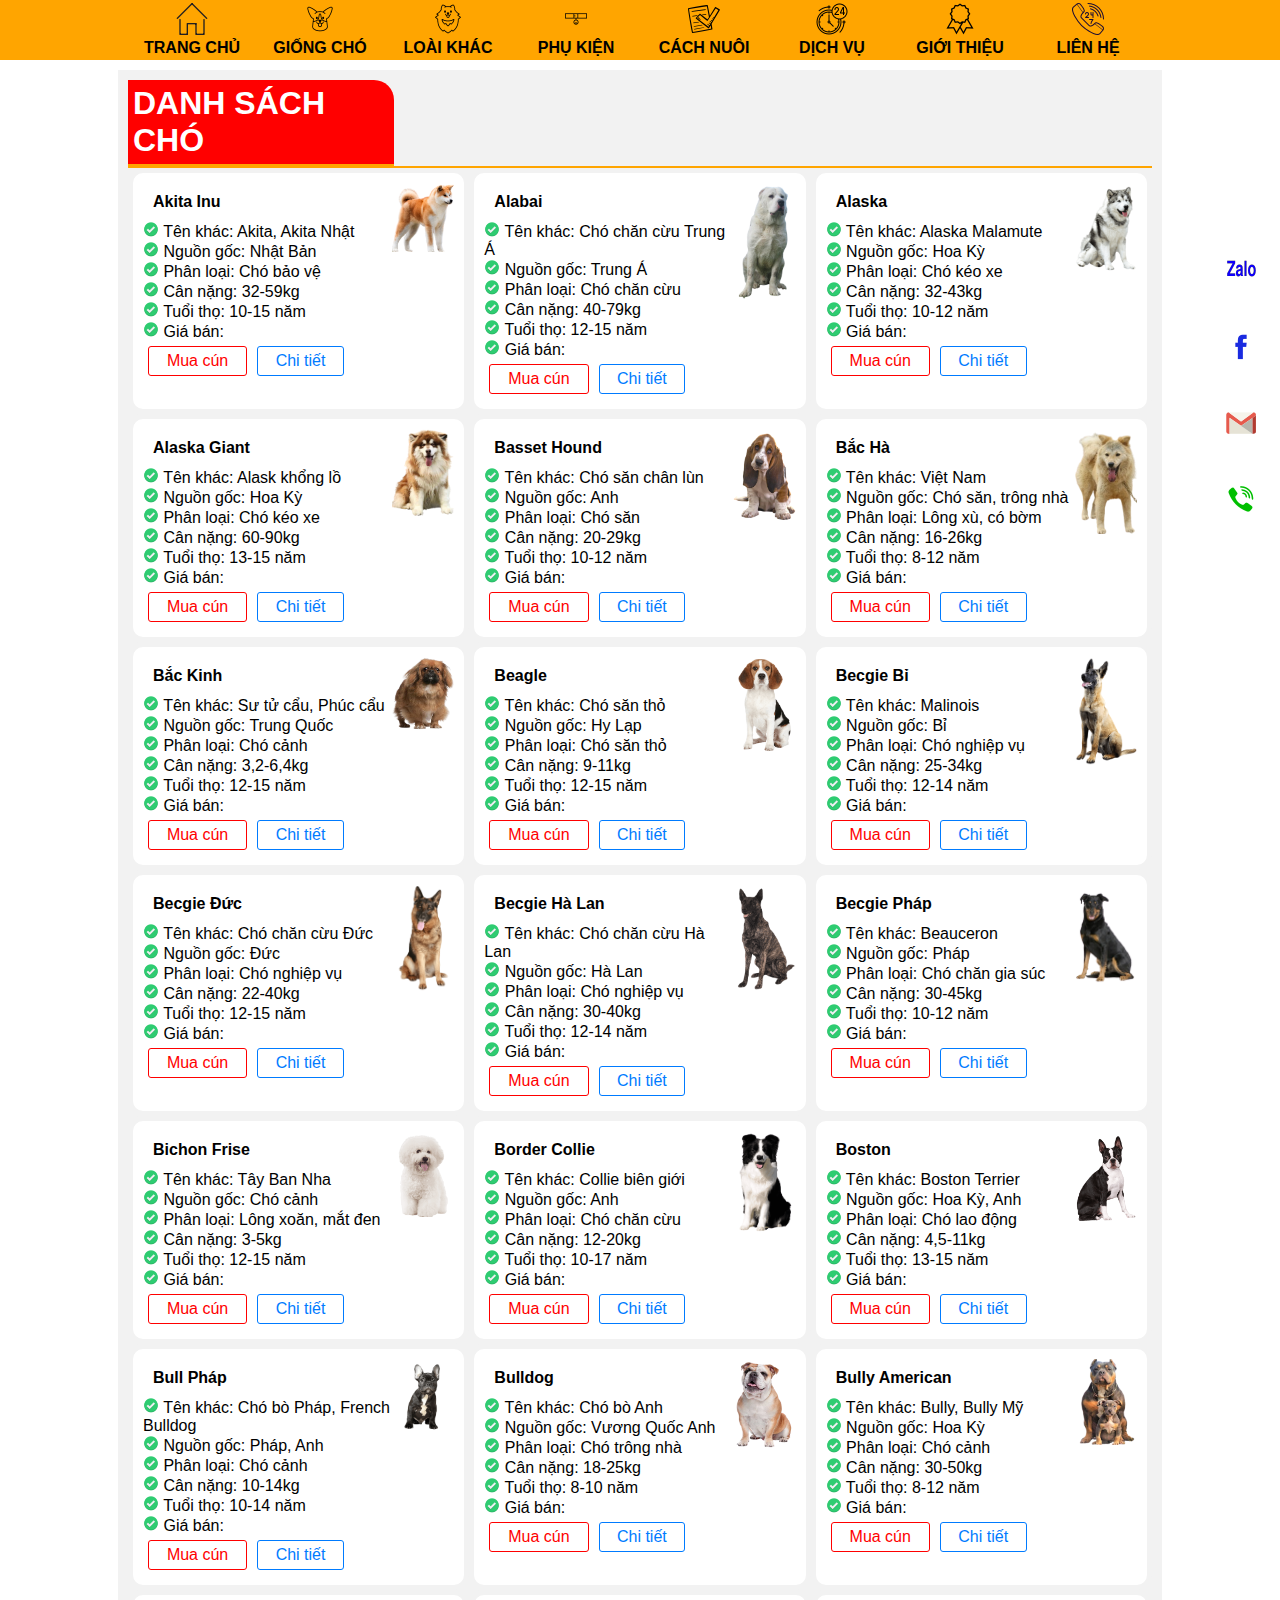
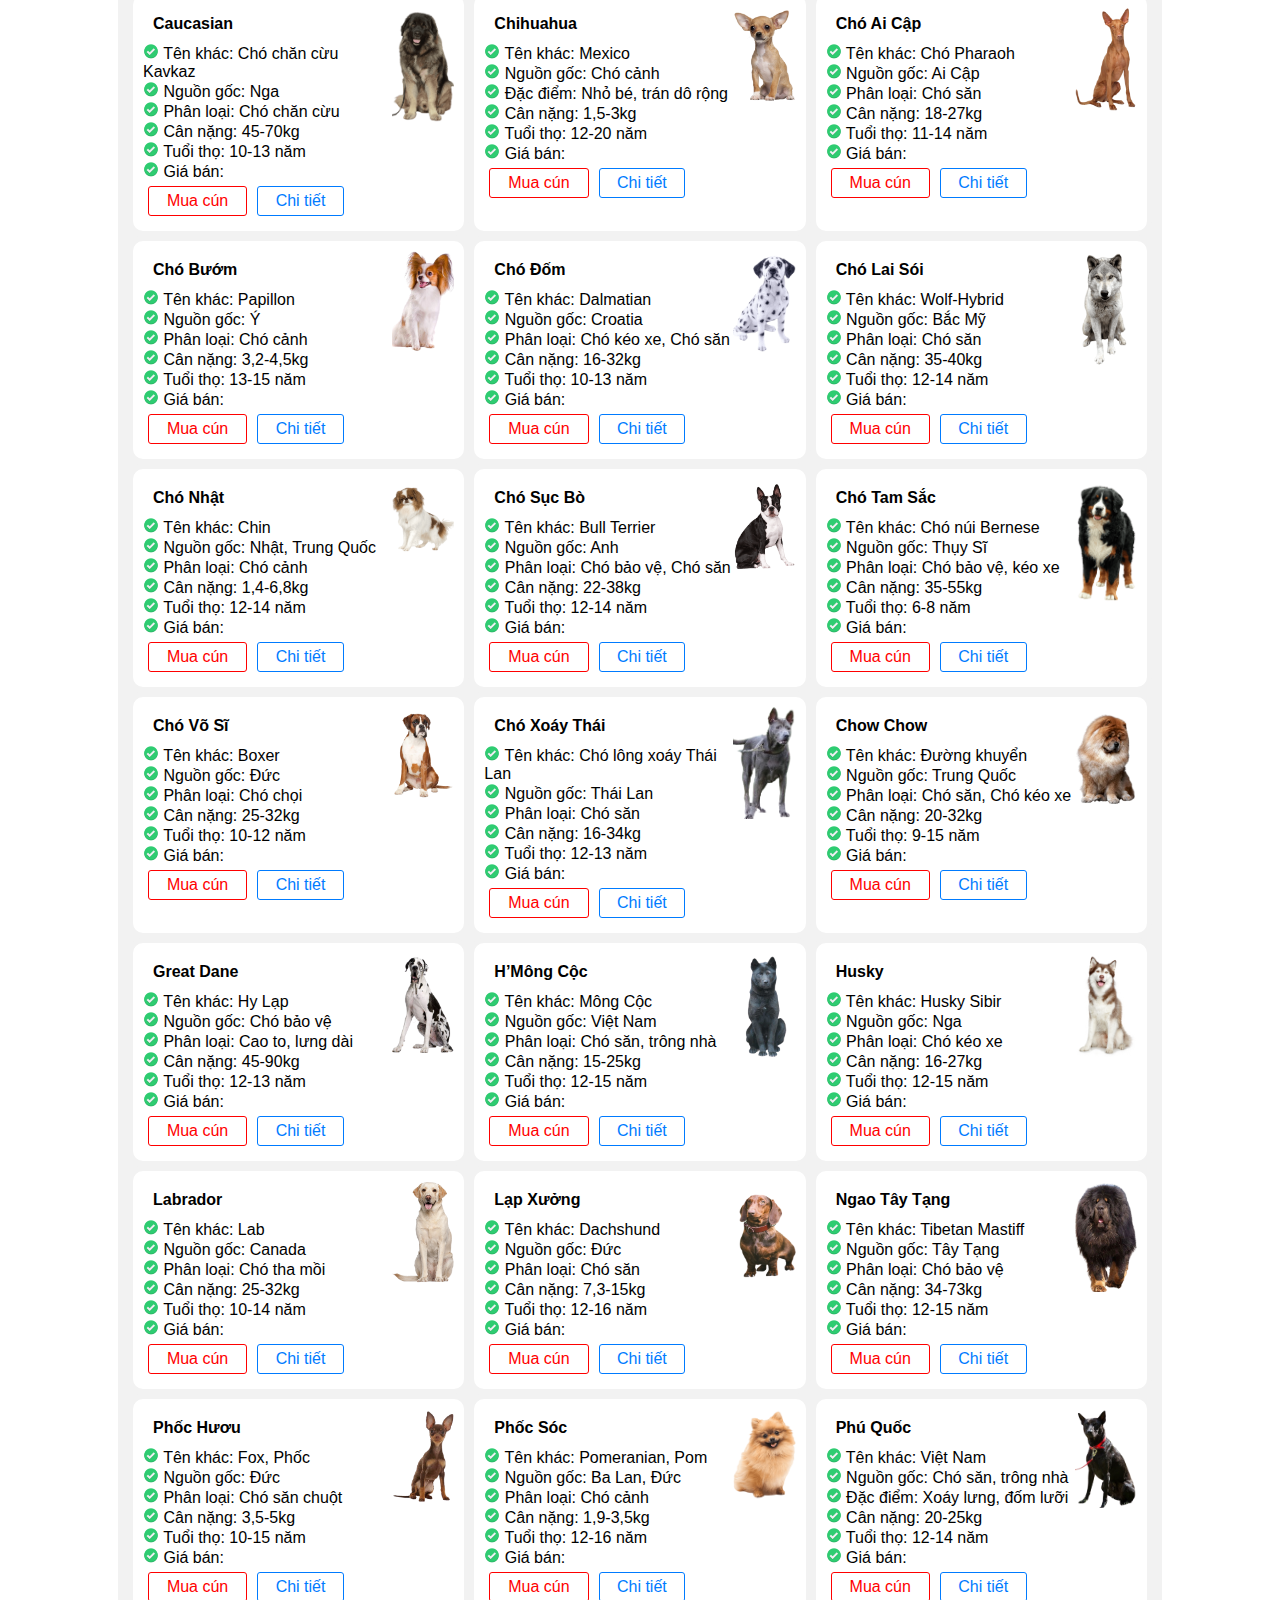
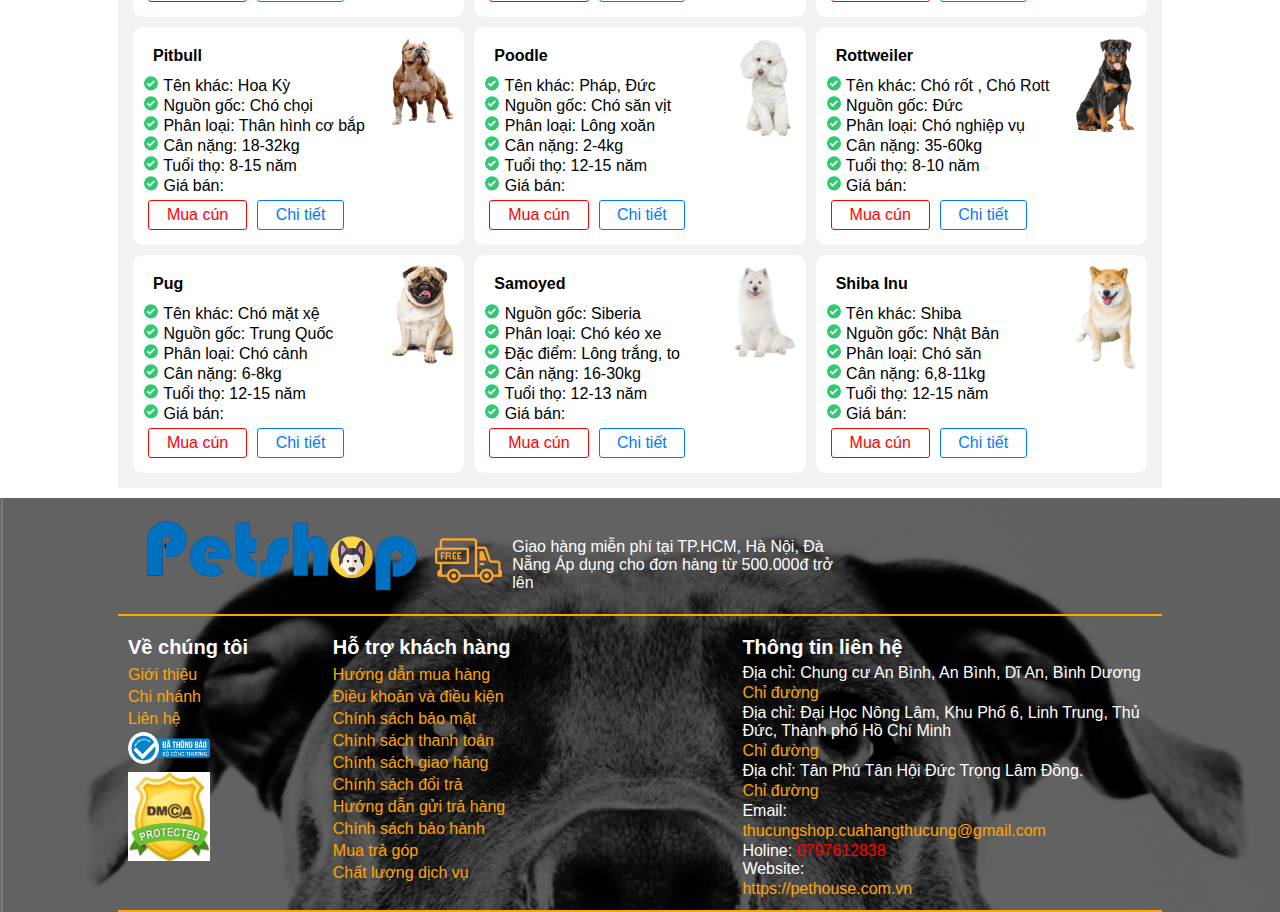
<file: giongcho.html>
<!DOCTYPE html>
<html>

<head>
    <title>Pet Shop|Giống chó</title>
    <meta name="keywords" content="Chó cảnh, pet, cách nuôi chó, mua thú cưng">
    <meta name="description" content="Mua bán chó cảnh">
    <meta http-equiv="refresh" content="3600">
    <meta name="viewport" content="width=device-width, initial-scale=1.0">
    <link href="css/giongcho.css" rel="stylesheet" />
    <link href="image/icon/icon-logo.PNG" rel="shortcut icon" />
    <!-- icon -->
    <link rel="stylesheet" href="https://pro.fontawesome.com/releases/v5.10.0/css/all.css" integrity="sha384-AYmEC3Yw5cVb3ZcuHtOA93w35dYTsvhLPVnYs9eStHfGJvOvKxVfELGroGkvsg+p" crossorigin="anonymous" />
    <!-- jQuery library -->
    <script src="https://ajax.googleapis.com/ajax/libs/jquery/3.5.1/jquery.min.js"></script>
    <script src="javascript/style_javascript.js"></script>
</head>

<body>
    <!--  nav -->
    <nav id="nav_menu">
        <ul class="menu">
            <li>
                <a href="index.html">
                    <img src="image/icon/home-icon.png" alt="trang chủ">
                    <span>TRANG CHỦ</span>
                </a>
            </li>
            <li>
                <a href="giongcho.html">
                    <img src="image/icon/giongcho-icon.png" alt="giống chó">
                    <span>GIỐNG CHÓ</span>

                </a>
            </li>
            <li>
                <a href="./loaikhac.html">
                    <img src="image/icon/cuncon-icon.png" alt="cún con">
                    <span>LOÀI KHÁC</span>
                </a>
            </li>
            <li>
                <a href="phukien.html">
                    <img src="image/icon/phukien-icon.png" alt="phụ kiện">
                    <span>PHỤ KIỆN</span>
                </a>
            </li>
            <li>
                <a href="cachnuoi.html">
                    <img src="image/icon/cachnuoi-icon.png" alt="cách nuôi">
                    <span>CÁCH NUÔI</span>
                </a>
            </li>
            <li>
                <a href="dichvu.html">
                    <img src="image/icon/dichvu-icon.png" alt="dịch vụ">
                    <span>DỊCH VỤ</span>
                </a>
            </li>
            <li>
                <a href="gioithieu.html">
                    <img src="image/icon/gioithieu-icon.png" alt="giới thiệu">
                    <span>GIỚI THIỆU</span>
                </a>
            </li>
            <li>
                <a href="lienhe.html">
                    <img src="image/icon/lienhe-icon.png" alt="liên hệ">
                    <span>LIÊN HỆ</span>
                </a>
            </li>
        </ul>
    </nav>
    <section class="main">
        <div class="headline">
            <h1>DANH SÁCH CHÓ</h1>
        </div>
        <div class="content">
            <div class="info">
                <div class="text">
                    <h4>Akita Inu</h4>
                    <ul>
                        <li><img src="image/icon/check-yes-icon.png" alt="check" /> Tên khác: Akita, Akita Nhật</li>
                        <li><img src="image/icon/check-yes-icon.png" alt="check" /> Nguồn gốc: Nhật Bản</li>
                        <li><img src="image/icon/check-yes-icon.png" alt="check" /> Phân loại: Chó bảo vệ</li>
                        <li><img src="image/icon/check-yes-icon.png" alt="check" /> Cân nặng: 32-59kg</li>
                        <li><img src="image/icon/check-yes-icon.png" alt="check" /> Tuổi thọ: 10-15 năm</li>
                        <li><img src="image/icon/check-yes-icon.png" alt="check" /> Giá bán: </li>
                    </ul>
                    <div class="chon">
                        <a class="muacun" href="">Mua cún</a>
                        <a class="chitiet" href="./chitiet.html">Chi tiết</a>
                    </div>
                </div>
                <div class="image">
                    <img src="image/phanloaicho/akita.png" alt="" />
                </div>
            </div>
            <div class="info">
                <div class="text">
                    <h4>Alabai</h4>
                    <ul>
                        <li><img src="image/icon/check-yes-icon.png" alt="check" /> Tên khác: Chó chăn cừu Trung Á</li>
                        <li><img src="image/icon/check-yes-icon.png" alt="check" /> Nguồn gốc: Trung Á</li>
                        <li><img src="image/icon/check-yes-icon.png" alt="check" /> Phân loại: Chó chăn cừu</li>
                        <li><img src="image/icon/check-yes-icon.png" alt="check" /> Cân nặng: 40-79kg</li>
                        <li><img src="image/icon/check-yes-icon.png" alt="check" /> Tuổi thọ: 12-15 năm</li>
                        <li><img src="image/icon/check-yes-icon.png" alt="check" /> Giá bán: </li>
                    </ul>
                    <div class="chon">
                        <a class="muacun" href="">Mua cún</a>
                        <a class="chitiet" href="./chitiet.html">Chi tiết</a>
                    </div>
                </div>
                <div class="image">
                    <img src="image/phanloaicho/alabai.png" alt="alabai" />
                </div>
            </div>
            <div class="info">
                <div class="text">
                    <h4>Alaska</h4>
                    <ul>
                        <li><img src="image/icon/check-yes-icon.png" alt="check" /> Tên khác: Alaska Malamute</li>
                        <li><img src="image/icon/check-yes-icon.png" alt="check" /> Nguồn gốc: Hoa Kỳ</li>
                        <li><img src="image/icon/check-yes-icon.png" alt="check" /> Phân loại: Chó kéo xe</li>
                        <li><img src="image/icon/check-yes-icon.png" alt="check" /> Cân nặng: 32-43kg</li>
                        <li><img src="image/icon/check-yes-icon.png" alt="check" /> Tuổi thọ: 10-12 năm</li>
                        <li><img src="image/icon/check-yes-icon.png" alt="check" /> Giá bán: </li>
                    </ul>
                    <div class="chon">
                        <a class="muacun" href="#">Mua cún</a>
                        <a class="chitiet" href="./chitiet.html">Chi tiết</a>
                    </div>
                </div>
                <div class="image">
                    <img src="image/phanloaicho/alaska.png" alt="alaska" />
                </div>
            </div>
            <div class="info">
                <div class="text">
                    <h4>Alaska Giant</h4>
                    <ul>
                        <li><img src="image/icon/check-yes-icon.png" alt="check" /> Tên khác: Alask khổng lồ</li>
                        <li><img src="image/icon/check-yes-icon.png" alt="check" /> Nguồn gốc: Hoa Kỳ</li>
                        <li><img src="image/icon/check-yes-icon.png" alt="check" /> Phân loại: Chó kéo xe</li>
                        <li><img src="image/icon/check-yes-icon.png" alt="check" /> Cân nặng: 60-90kg</li>
                        <li><img src="image/icon/check-yes-icon.png" alt="check" /> Tuổi thọ: 13-15 năm</li>
                        <li><img src="image/icon/check-yes-icon.png" alt="check" /> Giá bán: </li>
                    </ul>
                    <div class="chon">
                        <a class="muacun" href="">Mua cún</a>
                        <a class="chitiet" href="./chitiet.html">Chi tiết</a>
                    </div>
                </div>
                <div class="image">
                    <img src="image/phanloaicho/alaska-giant.png" alt="alaska-giant" />
                </div>
            </div>
            <div class="info">
                <div class="text">
                    <h4>Basset Hound</h4>
                    <ul>
                        <li><img src="image/icon/check-yes-icon.png" alt="check" /> Tên khác: Chó săn chân lùn</li>
                        <li><img src="image/icon/check-yes-icon.png" alt="check" /> Nguồn gốc: Anh</li>
                        <li><img src="image/icon/check-yes-icon.png" alt="check" /> Phân loại: Chó săn</li>
                        <li><img src="image/icon/check-yes-icon.png" alt="check" /> Cân nặng: 20-29kg</li>
                        <li><img src="image/icon/check-yes-icon.png" alt="check" /> Tuổi thọ: 10-12 năm</li>
                        <li><img src="image/icon/check-yes-icon.png" alt="check" /> Giá bán: </li>
                    </ul>
                    <div class="chon">
                        <a class="muacun" href="">Mua cún</a>
                        <a class="chitiet" href="./chitiet.html">Chi tiết</a>
                    </div>
                </div>
                <div class="image">
                    <img src="image/phanloaicho/basset-hound.png" alt="basset-hound" />
                </div>
            </div>
            <div class="info">
                <div class="text">
                    <h4>Bắc Hà</h4>
                    <ul>
                        <li><img src="image/icon/check-yes-icon.png" alt="check" /> Tên khác: Việt Nam</li>
                        <li><img src="image/icon/check-yes-icon.png" alt="check" /> Nguồn gốc: Chó săn, trông nhà</li>
                        <li><img src="image/icon/check-yes-icon.png" alt="check" /> Phân loại: Lông xù, có bờm</li>
                        <li><img src="image/icon/check-yes-icon.png" alt="check" /> Cân nặng: 16-26kg</li>
                        <li><img src="image/icon/check-yes-icon.png" alt="check" /> Tuổi thọ: 8-12 năm</li>
                        <li><img src="image/icon/check-yes-icon.png" alt="check" /> Giá bán: </li>
                    </ul>
                    <div class="chon">
                        <a class="muacun" href="">Mua cún</a>
                        <a class="chitiet" href="./chitiet.html">Chi tiết</a>
                    </div>
                </div>
                <div class="image">
                    <img src="image/phanloaicho/bac-ha.png" alt="bac-ha" />
                </div>
            </div>
            <div class="info">
                <div class="text">
                    <h4>Bắc Kinh</h4>
                    <ul>
                        <li><img src="image/icon/check-yes-icon.png" alt="check" /> Tên khác: Sư tử cẩu, Phúc cẩu</li>
                        <li><img src="image/icon/check-yes-icon.png" alt="check" /> Nguồn gốc: Trung Quốc</li>
                        <li><img src="image/icon/check-yes-icon.png" alt="check" /> Phân loại: Chó cảnh</li>
                        <li><img src="image/icon/check-yes-icon.png" alt="check" /> Cân nặng: 3,2-6,4kg</li>
                        <li><img src="image/icon/check-yes-icon.png" alt="check" /> Tuổi thọ: 12-15 năm</li>
                        <li><img src="image/icon/check-yes-icon.png" alt="check" /> Giá bán: </li>
                    </ul>
                    <div class="chon">
                        <a class="muacun" href="">Mua cún</a>
                        <a class="chitiet" href="./chitiet.html">Chi tiết</a>
                    </div>
                </div>
                <div class="image">
                    <img src="image/phanloaicho/bac-kinh_0.png" alt="bac-kinh" />
                </div>
            </div>
            <div class="info">
                <div class="text">
                    <h4>Beagle</h4>
                    <ul>
                        <li><img src="image/icon/check-yes-icon.png" alt="check" /> Tên khác: Chó săn thỏ</li>
                        <li><img src="image/icon/check-yes-icon.png" alt="check" /> Nguồn gốc: Hy Lạp</li>
                        <li><img src="image/icon/check-yes-icon.png" alt="check" /> Phân loại: Chó săn thỏ</li>
                        <li><img src="image/icon/check-yes-icon.png" alt="check" /> Cân nặng: 9-11kg</li>
                        <li><img src="image/icon/check-yes-icon.png" alt="check" /> Tuổi thọ: 12-15 năm</li>
                        <li><img src="image/icon/check-yes-icon.png" alt="check" /> Giá bán: </li>
                    </ul>
                    <div class="chon">
                        <a class="muacun" href="">Mua cún</a>
                        <a class="chitiet" href="./chitiet.html">Chi tiết</a>
                    </div>
                </div>
                <div class="image">
                    <img src="image/phanloaicho/beagle.png" alt="beagle" />
                </div>
            </div>
            <div class="info">
                <div class="text">
                    <h4>Becgie Bỉ</h4>
                    <ul>
                        <li><img src="image/icon/check-yes-icon.png" alt="check" /> Tên khác: Malinois</li>
                        <li><img src="image/icon/check-yes-icon.png" alt="check" /> Nguồn gốc: Bỉ</li>
                        <li><img src="image/icon/check-yes-icon.png" alt="check" /> Phân loại: Chó nghiệp vụ</li>
                        <li><img src="image/icon/check-yes-icon.png" alt="check" /> Cân nặng: 25-34kg</li>
                        <li><img src="image/icon/check-yes-icon.png" alt="check" /> Tuổi thọ: 12-14 năm</li>
                        <li><img src="image/icon/check-yes-icon.png" alt="check" /> Giá bán: </li>
                    </ul>
                    <div class="chon">
                        <a class="muacun" href="#">Mua cún</a>
                        <a class="chitiet" href="#">Chi tiết</a>
                    </div>
                </div>
                <div class="image">
                    <img src="image/phanloaicho/becgie-bi.png" alt="becgie-bi" />
                </div>
            </div>
            <div class="info">
                <div class="text">
                    <h4>Becgie Đức</h4>
                    <ul>
                        <li><img src="image/icon/check-yes-icon.png" alt="check" /> Tên khác: Chó chăn cừu Đức</li>
                        <li><img src="image/icon/check-yes-icon.png" alt="check" /> Nguồn gốc: Đức</li>
                        <li><img src="image/icon/check-yes-icon.png" alt="check" /> Phân loại: Chó nghiệp vụ</li>
                        <li><img src="image/icon/check-yes-icon.png" alt="check" /> Cân nặng: 22-40kg</li>
                        <li><img src="image/icon/check-yes-icon.png" alt="check" /> Tuổi thọ: 12-15 năm</li>
                        <li><img src="image/icon/check-yes-icon.png" alt="check" /> Giá bán: </li>
                    </ul>
                    <div class="chon">
                        <a class="muacun" href="#">Mua cún</a>
                        <a class="chitiet" href="./chitiet.html">Chi tiết</a>
                    </div>
                </div>
                <div class="image">
                    <img src="image/phanloaicho/becgie-duc.png" alt="becgie-duc" />
                </div>
            </div>
            <div class="info">
                <div class="text">
                    <h4>Becgie Hà Lan</h4>
                    <ul>
                        <li><img src="image/icon/check-yes-icon.png" alt="check" /> Tên khác: Chó chăn cừu Hà Lan</li>
                        <li><img src="image/icon/check-yes-icon.png" alt="check" /> Nguồn gốc: Hà Lan</li>
                        <li><img src="image/icon/check-yes-icon.png" alt="check" /> Phân loại: Chó nghiệp vụ</li>
                        <li><img src="image/icon/check-yes-icon.png" alt="check" /> Cân nặng: 30-40kg</li>
                        <li><img src="image/icon/check-yes-icon.png" alt="check" /> Tuổi thọ: 12-14 năm</li>
                        <li><img src="image/icon/check-yes-icon.png" alt="check" /> Giá bán: </li>
                    </ul>
                    <div class="chon">
                        <a class="muacun" href="#">Mua cún</a>
                        <a class="chitiet" href="./chitiet.html">Chi tiết</a>
                    </div>
                </div>
                <div class="image">
                    <img src="image/phanloaicho/becgie-ha-lan.png" alt="becgie-ha-lan" />
                </div>
            </div>
            <div class="info">
                <div class="text">
                    <h4>Becgie Pháp</h4>
                    <ul>
                        <li><img src="image/icon/check-yes-icon.png" alt="check" /> Tên khác: Beauceron</li>
                        <li><img src="image/icon/check-yes-icon.png" alt="check" /> Nguồn gốc: Pháp</li>
                        <li><img src="image/icon/check-yes-icon.png" alt="check" /> Phân loại: Chó chăn gia súc</li>
                        <li><img src="image/icon/check-yes-icon.png" alt="check" /> Cân nặng: 30-45kg</li>
                        <li><img src="image/icon/check-yes-icon.png" alt="check" /> Tuổi thọ: 10-12 năm</li>
                        <li><img src="image/icon/check-yes-icon.png" alt="check" /> Giá bán: </li>
                    </ul>
                    <div class="chon">
                        <a class="muacun" href="">Mua cún</a>
                        <a class="chitiet" href="#">Chi tiết</a>
                    </div>
                </div>
                <div class="image">
                    <img src="image/phanloaicho/becgie-phap.png" alt="becgie-phap" />
                </div>
            </div>

            <div class="info">
                <div class="text">
                    <h4>Bichon Frise</h4>
                    <ul>
                        <li><img src="image/icon/check-yes-icon.png" alt="check" /> Tên khác: Tây Ban Nha</li>
                        <li><img src="image/icon/check-yes-icon.png" alt="check" /> Nguồn gốc: Chó cảnh</li>
                        <li><img src="image/icon/check-yes-icon.png" alt="check" /> Phân loại: Lông xoăn, mắt đen</li>
                        <li><img src="image/icon/check-yes-icon.png" alt="check" /> Cân nặng: 3-5kg</li>
                        <li><img src="image/icon/check-yes-icon.png" alt="check" /> Tuổi thọ: 12-15 năm</li>
                        <li><img src="image/icon/check-yes-icon.png" alt="check" /> Giá bán: </li>
                    </ul>
                    <div class="chon">
                        <a class="muacun" href="">Mua cún</a>
                        <a class="chitiet" href="./chitiet.html">Chi tiết</a>
                    </div>
                </div>
                <div class="image">
                    <img src="image/phanloaicho/bichon-frise.png" alt="bichon-frise" />
                </div>
            </div>
            <div class="info">
                <div class="text">
                    <h4>Border Collie</h4>
                    <ul>
                        <li><img src="image/icon/check-yes-icon.png" alt="check" /> Tên khác: Collie biên giới</li>
                        <li><img src="image/icon/check-yes-icon.png" alt="check" /> Nguồn gốc: Anh</li>
                        <li><img src="image/icon/check-yes-icon.png" alt="check" /> Phân loại: Chó chăn cừu</li>
                        <li><img src="image/icon/check-yes-icon.png" alt="check" /> Cân nặng: 12-20kg</li>
                        <li><img src="image/icon/check-yes-icon.png" alt="check" /> Tuổi thọ: 10-17 năm</li>
                        <li><img src="image/icon/check-yes-icon.png" alt="check" /> Giá bán: </li>
                    </ul>
                    <div class="chon">
                        <a class="muacun" href="#">Mua cún</a>
                        <a class="chitiet" href="./chitiet.html">Chi tiết</a>
                    </div>
                </div>
                <div class="image">
                    <img src="image/phanloaicho/border-collie.png" alt="border-collie" />
                </div>
            </div>
            <div class="info">
                <div class="text">
                    <h4>Boston</h4>
                    <ul>
                        <li><img src="image/icon/check-yes-icon.png" alt="check" /> Tên khác: Boston Terrier</li>
                        <li><img src="image/icon/check-yes-icon.png" alt="check" /> Nguồn gốc: Hoa Kỳ, Anh</li>
                        <li><img src="image/icon/check-yes-icon.png" alt="check" /> Phân loại: Chó lao động</li>
                        <li><img src="image/icon/check-yes-icon.png" alt="check" /> Cân nặng: 4,5-11kg</li>
                        <li><img src="image/icon/check-yes-icon.png" alt="check" /> Tuổi thọ: 13-15 năm</li>
                        <li><img src="image/icon/check-yes-icon.png" alt="check" /> Giá bán: </li>
                    </ul>
                    <div class="chon">
                        <a class="muacun" href="">Mua cún</a>
                        <a class="chitiet" href="./chitiet.html">Chi tiết</a>
                    </div>
                </div>
                <div class="image">
                    <img src="image/phanloaicho/boston-terrier_0.png" alt="boston-terrier" />
                </div>
            </div>
            <div class="info">
                <div class="text">
                    <h4>Bull Pháp</h4>
                    <ul>
                        <li><img src="image/icon/check-yes-icon.png" alt="check" /> Tên khác: Chó bò Pháp, French Bulldog</li>
                        <li><img src="image/icon/check-yes-icon.png" alt="check" /> Nguồn gốc: Pháp, Anh</li>
                        <li><img src="image/icon/check-yes-icon.png" alt="check" /> Phân loại: Chó cảnh</li>
                        <li><img src="image/icon/check-yes-icon.png" alt="check" /> Cân nặng: 10-14kg</li>
                        <li><img src="image/icon/check-yes-icon.png" alt="check" /> Tuổi thọ: 10-14 năm</li>
                        <li><img src="image/icon/check-yes-icon.png" alt="check" /> Giá bán: </li>
                    </ul>
                    <div class="chon">
                        <a class="muacun" href="#">Mua cún</a>
                        <a class="chitiet" href="./chitiet.html">Chi tiết</a>
                    </div>
                </div>
                <div class="image">
                    <img src="image/phanloaicho/bull-phap.png" alt="bull-phap" />
                </div>
            </div>
            <div class="info">
                <div class="text">
                    <h4>Bulldog</h4>
                    <ul>
                        <li><img src="image/icon/check-yes-icon.png" alt="check" /> Tên khác: Chó bò Anh</li>
                        <li><img src="image/icon/check-yes-icon.png" alt="check" /> Nguồn gốc: Vương Quốc Anh</li>
                        <li><img src="image/icon/check-yes-icon.png" alt="check" /> Phân loại: Chó trông nhà</li>
                        <li><img src="image/icon/check-yes-icon.png" alt="check" /> Cân nặng: 18-25kg</li>
                        <li><img src="image/icon/check-yes-icon.png" alt="check" /> Tuổi thọ: 8-10 năm</li>
                        <li><img src="image/icon/check-yes-icon.png" alt="check" /> Giá bán: </li>
                    </ul>
                    <div class="chon">
                        <a class="muacun" href="#">Mua cún</a>
                        <a class="chitiet" href="./chitiet.html">Chi tiết</a>
                    </div>
                </div>
                <div class="image">
                    <img src="image/phanloaicho/bulldog.png" alt="bulldog" />
                </div>
            </div>
            <div class="info">
                <div class="text">
                    <h4>Bully American</h4>
                    <ul>
                        <li><img src="image/icon/check-yes-icon.png" alt="check" /> Tên khác: Bully, Bully Mỹ</li>
                        <li><img src="image/icon/check-yes-icon.png" alt="check" /> Nguồn gốc: Hoa Kỳ</li>
                        <li><img src="image/icon/check-yes-icon.png" alt="check" /> Phân loại: Chó cảnh</li>
                        <li><img src="image/icon/check-yes-icon.png" alt="check" /> Cân nặng: 30-50kg</li>
                        <li><img src="image/icon/check-yes-icon.png" alt="check" /> Tuổi thọ: 8-12 năm</li>
                        <li><img src="image/icon/check-yes-icon.png" alt="check" /> Giá bán: </li>
                    </ul>
                    <div class="chon">
                        <a class="muacun" href="#">Mua cún</a>
                        <a class="chitiet" href="./chitiet.html">Chi tiết</a>
                    </div>
                </div>
                <div class="image">
                    <img src="image/phanloaicho/bully-american.png" alt="bully-american" />
                </div>
            </div>
            <div class="info">
                <div class="text">
                    <h4>Caucasian</h4>
                    <ul>
                        <li><img src="image/icon/check-yes-icon.png" alt="check" /> Tên khác: Chó chăn cừu Kavkaz</li>
                        <li><img src="image/icon/check-yes-icon.png" alt="check" /> Nguồn gốc: Nga</li>
                        <li><img src="image/icon/check-yes-icon.png" alt="check" /> Phân loại: Chó chăn cừu</li>
                        <li><img src="image/icon/check-yes-icon.png" alt="check" /> Cân nặng: 45-70kg</li>
                        <li><img src="image/icon/check-yes-icon.png" alt="check" /> Tuổi thọ: 10-13 năm</li>
                        <li><img src="image/icon/check-yes-icon.png" alt="check" /> Giá bán: </li>
                    </ul>
                    <div class="chon">
                        <a class="muacun" href="">Mua cún</a>
                        <a class="chitiet" href="./chitiet.html">Chi tiết</a>
                    </div>
                </div>
                <div class="image">
                    <img src="image/phanloaicho/caucasus.png" alt="caucasus" />
                </div>
            </div>
            <div class="info">
                <div class="text">
                    <h4>Chihuahua</h4>
                    <ul>
                        <li><img src="image/icon/check-yes-icon.png" alt="check" /> Tên khác: Mexico</li>
                        <li><img src="image/icon/check-yes-icon.png" alt="check" /> Nguồn gốc: Chó cảnh</li>
                        <li><img src="image/icon/check-yes-icon.png" alt="check" /> Đặc điểm: Nhỏ bé, trán dô rộng </li>
                        <li><img src="image/icon/check-yes-icon.png" alt="check" /> Cân nặng: 1,5-3kg</li>
                        <li><img src="image/icon/check-yes-icon.png" alt="check" /> Tuổi thọ: 12-20 năm</li>
                        <li><img src="image/icon/check-yes-icon.png" alt="check" /> Giá bán: </li>
                    </ul>
                    <div class="chon">
                        <a class="muacun" href="#">Mua cún</a>
                        <a class="chitiet" href="./chitiet.html">Chi tiết</a>
                    </div>
                </div>
                <div class="image">
                    <img src="image/phanloaicho/chihuahua.png" alt="chihuahua" />
                </div>
            </div>
            <div class="info">
                <div class="text">
                    <h4>Chó Ai Cập</h4>
                    <ul>
                        <li><img src="image/icon/check-yes-icon.png" alt="check" /> Tên khác: Chó Pharaoh</li>
                        <li><img src="image/icon/check-yes-icon.png" alt="check" /> Nguồn gốc: Ai Cập</li>
                        <li><img src="image/icon/check-yes-icon.png" alt="check" /> Phân loại: Chó săn</li>
                        <li><img src="image/icon/check-yes-icon.png" alt="check" /> Cân nặng: 18-27kg</li>
                        <li><img src="image/icon/check-yes-icon.png" alt="check" /> Tuổi thọ: 11-14 năm</li>
                        <li><img src="image/icon/check-yes-icon.png" alt="check" /> Giá bán: </li>
                    </ul>
                    <div class="chon">
                        <a class="muacun" href="">Mua cún</a>
                        <a class="chitiet" href="./chitiet.html">Chi tiết</a>
                    </div>
                </div>
                <div class="image">
                    <img src="image/phanloaicho/cho-ai-cap.png" alt="cho-ai-cap" />
                </div>
            </div>
            <div class="info">
                <div class="text">
                    <h4>Chó Bướm</h4>
                    <ul>
                        <li><img src="image/icon/check-yes-icon.png" alt="check" /> Tên khác: Papillon</li>
                        <li><img src="image/icon/check-yes-icon.png" alt="check" /> Nguồn gốc: Ý</li>
                        <li><img src="image/icon/check-yes-icon.png" alt="check" /> Phân loại: Chó cảnh</li>
                        <li><img src="image/icon/check-yes-icon.png" alt="check" /> Cân nặng: 3,2-4,5kg</li>
                        <li><img src="image/icon/check-yes-icon.png" alt="check" /> Tuổi thọ: 13-15 năm</li>
                        <li><img src="image/icon/check-yes-icon.png" alt="check" /> Giá bán: </li>
                    </ul>
                    <div class="chon">
                        <a class="muacun" href="">Mua cún</a>
                        <a class="chitiet" href="./chitiet.html">Chi tiết</a>
                    </div>
                </div>
                <div class="image">
                    <img src="image/phanloaicho/papillon.png" alt="papillon" />
                </div>
            </div>
            <div class="info">
                <div class="text">
                    <h4>Chó Đốm</h4>
                    <ul>
                        <li><img src="image/icon/check-yes-icon.png" alt="check" /> Tên khác: Dalmatian</li>
                        <li><img src="image/icon/check-yes-icon.png" alt="check" /> Nguồn gốc: Croatia</li>
                        <li><img src="image/icon/check-yes-icon.png" alt="check" /> Phân loại: Chó kéo xe, Chó săn</li>
                        <li><img src="image/icon/check-yes-icon.png" alt="check" /> Cân nặng: 16-32kg</li>
                        <li><img src="image/icon/check-yes-icon.png" alt="check" /> Tuổi thọ: 10-13 năm</li>
                        <li><img src="image/icon/check-yes-icon.png" alt="check" /> Giá bán: </li>
                    </ul>
                    <div class="chon">
                        <a class="muacun" href="#">Mua cún</a>
                        <a class="chitiet" href="./chitiet.html">Chi tiết</a>
                    </div>
                </div>
                <div class="image">
                    <img src="image/phanloaicho/cho-dom.png" alt="cho-dom" />
                </div>
            </div>
            <div class="info">
                <div class="text">
                    <h4>Chó Lai Sói</h4>
                    <ul>
                        <li><img src="image/icon/check-yes-icon.png" alt="check" /> Tên khác: Wolf-Hybrid</li>
                        <li><img src="image/icon/check-yes-icon.png" alt="check" /> Nguồn gốc: Bắc Mỹ</li>
                        <li><img src="image/icon/check-yes-icon.png" alt="check" /> Phân loại: Chó săn</li>
                        <li><img src="image/icon/check-yes-icon.png" alt="check" /> Cân nặng: 35-40kg</li>
                        <li><img src="image/icon/check-yes-icon.png" alt="check" /> Tuổi thọ: 12-14 năm</li>
                        <li><img src="image/icon/check-yes-icon.png" alt="check" /> Giá bán: </li>
                    </ul>
                    <div class="chon">
                        <a class="muacun" href="">Mua cún</a>
                        <a class="chitiet" href="./chitiet.html">Chi tiết</a>
                    </div>
                </div>
                <div class="image">
                    <img src="image/phanloaicho/wolf-hybrid.png" alt="wolf-hybrid" />
                </div>
            </div>
            <div class="info">
                <div class="text">
                    <h4>Chó Nhật</h4>
                    <ul>
                        <li><img src="image/icon/check-yes-icon.png" alt="check" /> Tên khác: Chin</li>
                        <li><img src="image/icon/check-yes-icon.png" alt="check" /> Nguồn gốc: Nhật, Trung Quốc</li>
                        <li><img src="image/icon/check-yes-icon.png" alt="check" /> Phân loại: Chó cảnh</li>
                        <li><img src="image/icon/check-yes-icon.png" alt="check" /> Cân nặng: 1,4-6,8kg</li>
                        <li><img src="image/icon/check-yes-icon.png" alt="check" /> Tuổi thọ: 12-14 năm</li>
                        <li><img src="image/icon/check-yes-icon.png" alt="check" /> Giá bán: </li>
                    </ul>
                    <div class="chon">
                        <a class="muacun" href="">Mua cún</a>
                        <a class="chitiet" href="./chitiet.html">Chi tiết</a>
                    </div>
                </div>
                <div class="image">
                    <img src="image/phanloaicho/cho-nhat.png" alt="cho-nhat" />
                </div>
            </div>
            <div class="info">
                <div class="text">
                    <h4>Chó Sục Bò</h4>
                    <ul>
                        <li><img src="image/icon/check-yes-icon.png" alt="check" /> Tên khác: Bull Terrier</li>
                        <li><img src="image/icon/check-yes-icon.png" alt="check" /> Nguồn gốc: Anh</li>
                        <li><img src="image/icon/check-yes-icon.png" alt="check" /> Phân loại: Chó bảo vệ, Chó săn</li>
                        <li><img src="image/icon/check-yes-icon.png" alt="check" /> Cân nặng: 22-38kg</li>
                        <li><img src="image/icon/check-yes-icon.png" alt="check" /> Tuổi thọ: 12-14 năm</li>
                        <li><img src="image/icon/check-yes-icon.png" alt="check" /> Giá bán: </li>
                    </ul>
                    <div class="chon">
                        <a class="muacun" href="">Mua cún</a>
                        <a class="chitiet" href="./chitiet.html">Chi tiết</a>
                    </div>
                </div>
                <div class="image">
                    <img src="image/phanloaicho/boston-terrier_0.png" alt="boston-terrier" />
                </div>
            </div>
            <div class="info">
                <div class="text">
                    <h4>Chó Tam Sắc</h4>
                    <ul>
                        <li><img src="image/icon/check-yes-icon.png" alt="check" /> Tên khác: Chó núi Bernese</li>
                        <li><img src="image/icon/check-yes-icon.png" alt="check" /> Nguồn gốc: Thụy Sĩ</li>
                        <li><img src="image/icon/check-yes-icon.png" alt="check" /> Phân loại: Chó bảo vệ, kéo xe</li>
                        <li><img src="image/icon/check-yes-icon.png" alt="check" /> Cân nặng: 35-55kg</li>
                        <li><img src="image/icon/check-yes-icon.png" alt="check" /> Tuổi thọ: 6-8 năm</li>
                        <li><img src="image/icon/check-yes-icon.png" alt="check" /> Giá bán: </li>
                    </ul>
                    <div class="chon">
                        <a class="muacun" href="">Mua cún</a>
                        <a class="chitiet" href="./chitiet.html">Chi tiết</a>
                    </div>
                </div>
                <div class="image">
                    <img src="image/phanloaicho/tam-sac.png" alt="tam-sac" />
                </div>
            </div>
            <div class="info">
                <div class="text">
                    <h4>Chó Võ Sĩ</h4>
                    <ul>
                        <li><img src="image/icon/check-yes-icon.png" alt="check" /> Tên khác: Boxer</li>
                        <li><img src="image/icon/check-yes-icon.png" alt="check" /> Nguồn gốc: Đức</li>
                        <li><img src="image/icon/check-yes-icon.png" alt="check" /> Phân loại: Chó chọi</li>
                        <li><img src="image/icon/check-yes-icon.png" alt="check" /> Cân nặng: 25-32kg</li>
                        <li><img src="image/icon/check-yes-icon.png" alt="check" /> Tuổi thọ: 10-12 năm</li>
                        <li><img src="image/icon/check-yes-icon.png" alt="check" /> Giá bán: </li>
                    </ul>
                    <div class="chon">
                        <a class="muacun" href="">Mua cún</a>
                        <a class="chitiet" href="./chitiet.html">Chi tiết</a>
                    </div>
                </div>
                <div class="image">
                    <img src="image/phanloaicho/boxer.png" alt="boxer" />
                </div>
            </div>
            <div class="info">
                <div class="text">
                    <h4>Chó Xoáy Thái</h4>
                    <ul>
                        <li><img src="image/icon/check-yes-icon.png" alt="check" /> Tên khác: Chó lông xoáy Thái Lan</li>
                        <li><img src="image/icon/check-yes-icon.png" alt="check" /> Nguồn gốc: Thái Lan</li>
                        <li><img src="image/icon/check-yes-icon.png" alt="check" /> Phân loại: Chó săn</li>
                        <li><img src="image/icon/check-yes-icon.png" alt="check" /> Cân nặng: 16-34kg</li>
                        <li><img src="image/icon/check-yes-icon.png" alt="check" /> Tuổi thọ: 12-13 năm</li>
                        <li><img src="image/icon/check-yes-icon.png" alt="check" /> Giá bán: </li>
                    </ul>
                    <div class="chon">
                        <a class="muacun" href="">Mua cún</a>
                        <a class="chitiet" href="./chitiet.html">Chi tiết</a>
                    </div>
                </div>
                <div class="image">
                    <img src="image/phanloaicho/xoay-thai-lan.png" alt="xoay-thai-lan" />
                </div>
            </div>
            <div class="info">
                <div class="text">
                    <h4>Chow Chow</h4>
                    <ul>
                        <li><img src="image/icon/check-yes-icon.png" alt="check" /> Tên khác: Đường khuyển</li>
                        <li><img src="image/icon/check-yes-icon.png" alt="check" /> Nguồn gốc: Trung Quốc</li>
                        <li><img src="image/icon/check-yes-icon.png" alt="check" /> Phân loại: Chó săn, Chó kéo xe</li>
                        <li><img src="image/icon/check-yes-icon.png" alt="check" /> Cân nặng: 20-32kg</li>
                        <li><img src="image/icon/check-yes-icon.png" alt="check" /> Tuổi thọ: 9-15 năm</li>
                        <li><img src="image/icon/check-yes-icon.png" alt="check" /> Giá bán: </li>
                    </ul>
                    <div class="chon">
                        <a class="muacun" href="#">Mua cún</a>
                        <a class="chitiet" href="./chitiet.html">Chi tiết</a>
                    </div>
                </div>
                <div class="image">
                    <img src="image/phanloaicho/chow-chow.png" alt="chow-chow" />
                </div>
            </div>
            <div class="info">
                <div class="text">
                    <h4>Great Dane</h4>
                    <ul>
                        <li><img src="image/icon/check-yes-icon.png" alt="check" /> Tên khác: Hy Lạp</li>
                        <li><img src="image/icon/check-yes-icon.png" alt="check" /> Nguồn gốc: Chó bảo vệ</li>
                        <li><img src="image/icon/check-yes-icon.png" alt="check" /> Phân loại: Cao to, lưng dài</li>
                        <li><img src="image/icon/check-yes-icon.png" alt="check" /> Cân nặng: 45-90kg</li>
                        <li><img src="image/icon/check-yes-icon.png" alt="check" /> Tuổi thọ: 12-13 năm</li>
                        <li><img src="image/icon/check-yes-icon.png" alt="check" /> Giá bán: </li>
                    </ul>
                    <div class="chon">
                        <a class="muacun" href="#">Mua cún</a>
                        <a class="chitiet" href="./chitiet.html">Chi tiết</a>
                    </div>
                </div>
                <div class="image">
                    <img src="image/phanloaicho/great-dane.png" alt="great-dane" />
                </div>
            </div>
            <div class="info">
                <div class="text">
                    <h4>H’Mông Cộc</h4>
                    <ul>
                        <li><img src="image/icon/check-yes-icon.png" alt="check" /> Tên khác: Mông Cộc</li>
                        <li><img src="image/icon/check-yes-icon.png" alt="check" /> Nguồn gốc: Việt Nam</li>
                        <li><img src="image/icon/check-yes-icon.png" alt="check" /> Phân loại: Chó săn, trông nhà</li>
                        <li><img src="image/icon/check-yes-icon.png" alt="check" /> Cân nặng: 15-25kg</li>
                        <li><img src="image/icon/check-yes-icon.png" alt="check" /> Tuổi thọ: 12-15 năm</li>
                        <li><img src="image/icon/check-yes-icon.png" alt="check" /> Giá bán: </li>
                    </ul>
                    <div class="chon">
                        <a class="muacun" href="#">Mua cún</a>
                        <a class="chitiet" href="./chitiet.html">Chi tiết</a>
                    </div>
                </div>
                <div class="image">
                    <img src="image/phanloaicho/mong-coc.png" alt="mong-coc" />
                </div>
            </div>
            <div class="info">
                <div class="text">
                    <h4>Husky</h4>
                    <ul>
                        <li><img src="image/icon/check-yes-icon.png" alt="check" /> Tên khác: Husky Sibir</li>
                        <li><img src="image/icon/check-yes-icon.png" alt="check" /> Nguồn gốc: Nga</li>
                        <li><img src="image/icon/check-yes-icon.png" alt="check" /> Phân loại: Chó kéo xe</li>
                        <li><img src="image/icon/check-yes-icon.png" alt="check" /> Cân nặng: 16-27kg</li>
                        <li><img src="image/icon/check-yes-icon.png" alt="check" /> Tuổi thọ: 12-15 năm</li>
                        <li><img src="image/icon/check-yes-icon.png" alt="check" /> Giá bán: </li>
                    </ul>
                    <div class="chon">
                        <a class="muacun" href="#">Mua cún</a>
                        <a class="chitiet" href="./chitiet.html">Chi tiết</a>
                    </div>
                </div>
                <div class="image">
                    <img src="image/phanloaicho/husky.png" alt="husky" />
                </div>
            </div>
            <div class="info">
                <div class="text">
                    <h4>Labrador</h4>
                    <ul>
                        <li><img src="image/icon/check-yes-icon.png" alt="check" /> Tên khác: Lab</li>
                        <li><img src="image/icon/check-yes-icon.png" alt="check" /> Nguồn gốc: Canada</li>
                        <li><img src="image/icon/check-yes-icon.png" alt="check" /> Phân loại: Chó tha mồi</li>
                        <li><img src="image/icon/check-yes-icon.png" alt="check" /> Cân nặng: 25-32kg</li>
                        <li><img src="image/icon/check-yes-icon.png" alt="check" /> Tuổi thọ: 10-14 năm</li>
                        <li><img src="image/icon/check-yes-icon.png" alt="check" /> Giá bán: </li>
                    </ul>
                    <div class="chon">
                        <a class="muacun" href="#">Mua cún</a>
                        <a class="chitiet" href="./chitiet.html">Chi tiết</a>
                    </div>
                </div>
                <div class="image">
                    <img src="image/phanloaicho/labrador.png" alt="labrador" />
                </div>
            </div>
            <div class="info">
                <div class="text">
                    <h4>Lạp Xưởng</h4>
                    <ul>
                        <li><img src="image/icon/check-yes-icon.png" alt="check" /> Tên khác: Dachshund</li>
                        <li><img src="image/icon/check-yes-icon.png" alt="check" /> Nguồn gốc: Đức</li>
                        <li><img src="image/icon/check-yes-icon.png" alt="check" /> Phân loại: Chó săn</li>
                        <li><img src="image/icon/check-yes-icon.png" alt="check" /> Cân nặng: 7,3-15kg</li>
                        <li><img src="image/icon/check-yes-icon.png" alt="check" /> Tuổi thọ: 12-16 năm</li>
                        <li><img src="image/icon/check-yes-icon.png" alt="check" /> Giá bán: </li>
                    </ul>
                    <div class="chon">
                        <a class="muacun" href="#">Mua cún</a>
                        <a class="chitiet" href="./chitiet.html">Chi tiết</a>
                    </div>
                </div>
                <div class="image">
                    <img src="image/phanloaicho/lap-xuong.png" alt="lap-xuong" />
                </div>
            </div>
            <div class="info">
                <div class="text">
                    <h4>Ngao Tây Tạng</h4>
                    <ul>
                        <li><img src="image/icon/check-yes-icon.png" alt="check" /> Tên khác: Tibetan Mastiff</li>
                        <li><img src="image/icon/check-yes-icon.png" alt="check" /> Nguồn gốc: Tây Tạng</li>
                        <li><img src="image/icon/check-yes-icon.png" alt="check" /> Phân loại: Chó bảo vệ</li>
                        <li><img src="image/icon/check-yes-icon.png" alt="check" /> Cân nặng: 34-73kg</li>
                        <li><img src="image/icon/check-yes-icon.png" alt="check" /> Tuổi thọ: 12-15 năm</li>
                        <li><img src="image/icon/check-yes-icon.png" alt="check" /> Giá bán: </li>
                    </ul>
                    <div class="chon">
                        <a class="muacun" href="#">Mua cún</a>
                        <a class="chitiet" href="./chitiet.html">Chi tiết</a>
                    </div>
                </div>
                <div class="image">
                    <img src="image/phanloaicho/ngao-tay-tang.png" alt="ngao-tay-tang" />
                </div>
            </div>
            <div class="info">
                <div class="text">
                    <h4>Phốc Hươu</h4>
                    <ul>
                        <li><img src="image/icon/check-yes-icon.png" alt="check" /> Tên khác: Fox, Phốc</li>
                        <li><img src="image/icon/check-yes-icon.png" alt="check" /> Nguồn gốc: Đức</li>
                        <li><img src="image/icon/check-yes-icon.png" alt="check" /> Phân loại: Chó săn chuột</li>
                        <li><img src="image/icon/check-yes-icon.png" alt="check" /> Cân nặng: 3,5-5kg</li>
                        <li><img src="image/icon/check-yes-icon.png" alt="check" /> Tuổi thọ: 10-15 năm</li>
                        <li><img src="image/icon/check-yes-icon.png" alt="check" /> Giá bán: </li>
                    </ul>
                    <div class="chon">
                        <a class="muacun" href="#">Mua cún</a>
                        <a class="chitiet" href="./chitiet.html">Chi tiết</a>
                    </div>
                </div>
                <div class="image">
                    <img src="image/phanloaicho/phoc-huou.png" alt="phoc-huou" />
                </div>
            </div>
            <div class="info">
                <div class="text">
                    <h4>Phốc Sóc</h4>
                    <ul>
                        <li><img src="image/icon/check-yes-icon.png" alt="check" /> Tên khác: Pomeranian, Pom</li>
                        <li><img src="image/icon/check-yes-icon.png" alt="check" /> Nguồn gốc: Ba Lan, Đức</li>
                        <li><img src="image/icon/check-yes-icon.png" alt="check" /> Phân loại: Chó cảnh</li>
                        <li><img src="image/icon/check-yes-icon.png" alt="check" /> Cân nặng: 1,9-3,5kg</li>
                        <li><img src="image/icon/check-yes-icon.png" alt="check" /> Tuổi thọ: 12-16 năm</li>
                        <li><img src="image/icon/check-yes-icon.png" alt="check" /> Giá bán: </li>
                    </ul>
                    <div class="chon">
                        <a class="muacun" href="#">Mua cún</a>
                                                <a class="chitiet" href="./chitiet.html">Chi tiết</a>
                    </div>
                </div>
                <div class="image">
                    <img src="image/phanloaicho/phoc-soc.png" alt="phoc-soc" />
                </div>
            </div>
            <div class="info">
                <div class="text">
                    <h4>Phú Quốc</h4>
                    <ul>
                        <li><img src="image/icon/check-yes-icon.png" alt="check" /> Tên khác: Việt Nam</li>
                        <li><img src="image/icon/check-yes-icon.png" alt="check" /> Nguồn gốc: Chó săn, trông nhà</li>
                        <li><img src="image/icon/check-yes-icon.png" alt="check" /> Đặc điểm: Xoáy lưng, đốm lưỡi</li>
                        <li><img src="image/icon/check-yes-icon.png" alt="check" /> Cân nặng: 20-25kg</li>
                        <li><img src="image/icon/check-yes-icon.png" alt="check" /> Tuổi thọ: 12-14 năm</li>
                        <li><img src="image/icon/check-yes-icon.png" alt="check" /> Giá bán: </li>
                    </ul>
                    <div class="chon">
                        <a class="muacun" href="#">Mua cún</a>
                                                <a class="chitiet" href="./chitiet.html">Chi tiết</a>
                    </div>
                </div>
                <div class="image">
                    <img src="image/phanloaicho/phu-quoc.png" alt="phu-quoc" />
                </div>
            </div>
            <div class="info">
                <div class="text">
                    <h4>Pitbull</h4>
                    <ul>
                        <li><img src="image/icon/check-yes-icon.png" alt="check" /> Tên khác: Hoa Kỳ</li>
                        <li><img src="image/icon/check-yes-icon.png" alt="check" /> Nguồn gốc: Chó chọi</li>
                        <li><img src="image/icon/check-yes-icon.png" alt="check" /> Phân loại: Thân hình cơ bắp</li>
                        <li><img src="image/icon/check-yes-icon.png" alt="check" /> Cân nặng: 18-32kg</li>
                        <li><img src="image/icon/check-yes-icon.png" alt="check" /> Tuổi thọ: 8-15 năm</li>
                        <li><img src="image/icon/check-yes-icon.png" alt="check" /> Giá bán: </li>
                    </ul>
                    <div class="chon">
                        <a class="muacun" href="#">Mua cún</a>
                                                <a class="chitiet" href="./chitiet.html">Chi tiết</a>
                    </div>
                </div>
                <div class="image">
                    <img src="image/phanloaicho/pitbull.png" alt="pitbull" />
                </div>
            </div>
            <div class="info">
                <div class="text">
                    <h4>Poodle</h4>
                    <ul>
                        <li><img src="image/icon/check-yes-icon.png" alt="check" /> Tên khác: Pháp, Đức</li>
                        <li><img src="image/icon/check-yes-icon.png" alt="check" /> Nguồn gốc: Chó săn vịt</li>
                        <li><img src="image/icon/check-yes-icon.png" alt="check" /> Phân loại: Lông xoăn</li>
                        <li><img src="image/icon/check-yes-icon.png" alt="check" /> Cân nặng: 2-4kg</li>
                        <li><img src="image/icon/check-yes-icon.png" alt="check" /> Tuổi thọ: 12-15 năm</li>
                        <li><img src="image/icon/check-yes-icon.png" alt="check" /> Giá bán: </li>
                    </ul>
                    <div class="chon">
                        <a class="muacun" href="#">Mua cún</a>
                                                <a class="chitiet" href="./chitiet.html">Chi tiết</a>
                    </div>
                </div>
                <div class="image">
                    <img src="image/phanloaicho/poodle.png" alt="poodle" />
                </div>
            </div>
            <div class="info">
                <div class="text">
                    <h4>Rottweiler</h4>
                    <ul>
                        <li><img src="image/icon/check-yes-icon.png" alt="check" /> Tên khác: Chó rốt , Chó Rott</li>
                        <li><img src="image/icon/check-yes-icon.png" alt="check" /> Nguồn gốc: Đức</li>
                        <li><img src="image/icon/check-yes-icon.png" alt="check" /> Phân loại: Chó nghiệp vụ</li>
                        <li><img src="image/icon/check-yes-icon.png" alt="check" /> Cân nặng: 35-60kg</li>
                        <li><img src="image/icon/check-yes-icon.png" alt="check" /> Tuổi thọ: 8-10 năm</li>
                        <li><img src="image/icon/check-yes-icon.png" alt="check" /> Giá bán: </li>
                    </ul>
                    <div class="chon">
                        <a class="muacun" href="#">Mua cún</a>
                                                <a class="chitiet" href="./chitiet.html">Chi tiết</a>
                    </div>
                </div>
                <div class="image">
                    <img src="image/phanloaicho/rottweiler.png" alt="rottweiler" />
                </div>
            </div>
            <div class="info">
                <div class="text">
                    <h4>Pug</h4>
                    <ul>
                        <li><img src="image/icon/check-yes-icon.png" alt="check" /> Tên khác: Chó mặt xệ</li>
                        <li><img src="image/icon/check-yes-icon.png" alt="check" /> Nguồn gốc: Trung Quốc</li>
                        <li><img src="image/icon/check-yes-icon.png" alt="check" /> Phân loại: Chó cảnh</li>
                        <li><img src="image/icon/check-yes-icon.png" alt="check" /> Cân nặng: 6-8kg</li>
                        <li><img src="image/icon/check-yes-icon.png" alt="check" /> Tuổi thọ: 12-15 năm</li>
                        <li><img src="image/icon/check-yes-icon.png" alt="check" /> Giá bán: </li>
                    </ul>
                    <div class="chon">
                        <a class="muacun" href="#">Mua cún</a>
                                                <a class="chitiet" href="./chitiet.html">Chi tiết</a>
                    </div>
                </div>
                <div class="image">
                    <img src="image/phanloaicho/pug.png" alt="pug" />
                </div>
            </div>
            <div class="info">
                <div class="text">
                    <h4>Samoyed</h4>
                    <ul>
                        <li><img src="image/icon/check-yes-icon.png" alt="check" /> Nguồn gốc: Siberia</li>
                        <li><img src="image/icon/check-yes-icon.png" alt="check" /> Phân loại: Chó kéo xe</li>
                        <li><img src="image/icon/check-yes-icon.png" alt="check" /> Đặc điểm: Lông trắng, to</li>
                        <li><img src="image/icon/check-yes-icon.png" alt="check" /> Cân nặng: 16-30kg</li>
                        <li><img src="image/icon/check-yes-icon.png" alt="check" /> Tuổi thọ: 12-13 năm</li>
                        <li><img src="image/icon/check-yes-icon.png" alt="check" /> Giá bán: </li>
                    </ul>
                    <div class="chon">
                        <a class="muacun" href="#">Mua cún</a>
                                                <a class="chitiet" href="./chitiet.html">Chi tiết</a>
                    </div>
                </div>
                <div class="image">
                    <img src="image/phanloaicho/samoyed.png" alt="samoyed" />
                </div>
            </div>
            <div class="info">
                <div class="text">
                    <h4>Shiba Inu</h4>
                    <ul>
                        <li><img src="image/icon/check-yes-icon.png" alt="check" /> Tên khác: Shiba</li>
                        <li><img src="image/icon/check-yes-icon.png" alt="check" /> Nguồn gốc: Nhật Bản</li>
                        <li><img src="image/icon/check-yes-icon.png" alt="check" /> Phân loại: Chó săn</li>
                        <li><img src="image/icon/check-yes-icon.png" alt="check" /> Cân nặng: 6,8-11kg</li>
                        <li><img src="image/icon/check-yes-icon.png" alt="check" /> Tuổi thọ: 12-15 năm</li>
                        <li><img src="image/icon/check-yes-icon.png" alt="check" /> Giá bán: </li>
                    </ul>
                    <div class="chon">
                        <a class="muacun" href="#">Mua cún</a>
                        <a class="chitiet" href="./chitiet.html">Chi tiết</a>
                    </div>
                </div>
                <div class="image">
                    <img src="image/phanloaicho/shiba-inu.png" alt="shiba-inu" />
                </div>
            </div>
    </section>
    <div class="back-to-top" id="backtop">
        <a href="">
            <img src="image/icon/icon-backtotop.png" alt="back to top" />
        </a>
    </div>
    <!-- thong tin lien he -->
    <div class="contact-bubbles">
        <div class="bubbles-zalo">
            <a target="_blank" href="zalo.html"><img src="image/icon/zalo-icon.png" alt="icon" /></a>
        </div>
        <div class="bubbles-mesenge">

            <a target="_blank" href="https://www.facebook.com/Petshop-112119790614434"><img src="image/icon/facebook-icon.png" alt="icon" /></a>

        </div>
        <div class="bubbles-mail">

            <a href="mailto:petshop.cuahangmuabanthucung@gmail.com"><img src="image/icon/mail-icon.png" alt="icon" /></a>

        </div>
        <div class="bubbles-phone">

            <a target="_blank" href="lienhe.html"><img src="image/icon/phone-con-thongtin.png" alt="icon" /></a>

        </div>

    </div>

    <!--footer-->
    <footer>
        <div class="footer">
            <div class="col30 footer-logo">
                <img src="image/icon/logo-shop.png" alt="logoshop" />
            </div>
            <div class="col40 freeship">
                <div><img src="image/icon/icon-shipping.png" alt="shipping" /></div>
                <div>Giao hàng miễn phí tại TP.HCM, Hà Nội, Đà Nẵng Áp dụng cho đơn hàng từ 500.000đ trở lên</div>
            </div>

        </div>
        <div class="footer">
            <div class="col20 footer-info">
                <h6>Về chúng tôi</h6>
                <ul>
                    <li><a href="#">Giới thiệu</a></li>
                    <li><a href="#">Chi nhánh</a></li>
                    <li><a href="#">Liên hệ</a></li>
                    <li>
                        <a target="_blank" href="http://online.gov.vn/"><img src="image/icon/icon-bocongthuong.png" alt="bộ công thương"></a>
                    </li>
                    <li>
                        <a target="_blank" href="https://www.dmca.com/Protection/Status.aspx?ID=1bf3f65e-4ac8-457e-8400-9d299263f727"><img src="image/icon/_dmca_premi_badge_7.png" alt="chứng nhận"></a>
                    </li>
                </ul>
            </div>
            <div class="col40 footer-support">
                <h6>Hỗ trợ khách hàng</h6>
                <ul>
                    <li><a href="#">Hướng dẫn mua hàng</a></li>
                    <li><a href="#">Điều khoản và điều kiện</a></li>
                    <li><a href="#">Chính sách bảo mật</a></li>
                    <li><a href="#">Chính sách thanh toán</a></li>
                    <li><a href="#">Chính sách giao hàng</a></li>
                    <li><a href="#">Chính sách đổi trả</a></li>
                    <li><a href="#">Hướng dẫn gửi trả hàng</a></li>
                    <li><a href="#">Chính sách bảo hành</a></li>
                    <li><a href="#">Mua trả góp</a></li>
                    <li><a href="#">Chất lượng dịch vụ</a></li>
                </ul>
            </div>
            <div class="col40 footer-contact">
                <h6>Thông tin liên hệ</h6>
                <ul>
                    <li>Địa chỉ: Chung cư An Bình, An Bình, Dĩ An, Bình Dương <a target="_blank" href="https://www.google.com/maps/search/dai+hoc+mo+tphcmnguyen+kiem/@10.776026,106.6873724,16.58z?hl=vi-VN">Chỉ đường</a></li>
                    <li>Địa chỉ: Đại Học Nông Lâm, Khu Phố 6, Linh Trung, Thủ Đức, Thành phố Hồ Chí Minh <a target="_blank" href="https://www.google.com/maps/place/Tr%C6%B0%E1%BB%9Dng+%C4%90H+M%E1%BB%9F+
                        TP.+H%E1%BB%93+Ch%C3%AD+Minh/@10.7762811,106.6860528,16.58z/data=!4m5!3m4!1s0x31752f3ae35e3725:0x20c5174a
                        47f97be3!8m2!3d10.776266!4d106.6904628?hl=vi-VN">Chỉ đường</a></li>
                    <li>Địa chỉ:  Tân Phú Tân Hội Đức Trọng Lâm Đồng. <a target="_blank" href="https://www.google.com/maps/place/Tr%C6%B0%E1%BB%9Dng+THPT
                        +L%C6%B0%C6%A1ng+Th%E1%BA%BF+Vinh/@9.9069258,106.5655095,17z/data=!4m5!3m4!1s0x319ff5bf4d219b61:0xc1d836c355101725!8m2!3d9.9069469!4d106.5642804?hl=vi
                        -VN">Chỉ đường</a></li>
                    <li>
                        Email: <a href="mailto:petshop.cuahangthucung@gmail.com">thucungshop.cuahangthucung@gmail.com</a>
                    </li>
                    <li>
                        Holine: <span class="mauholine">0797612838</span>
                    </li>
                    <li>
                        Website: <a href="http://127.0.0.1:5500/index.html">https://pethouse.com.vn</a>
                    </li>
                </ul>
            </div>
        </div>
    </footer>
</body>

</html>
</file>
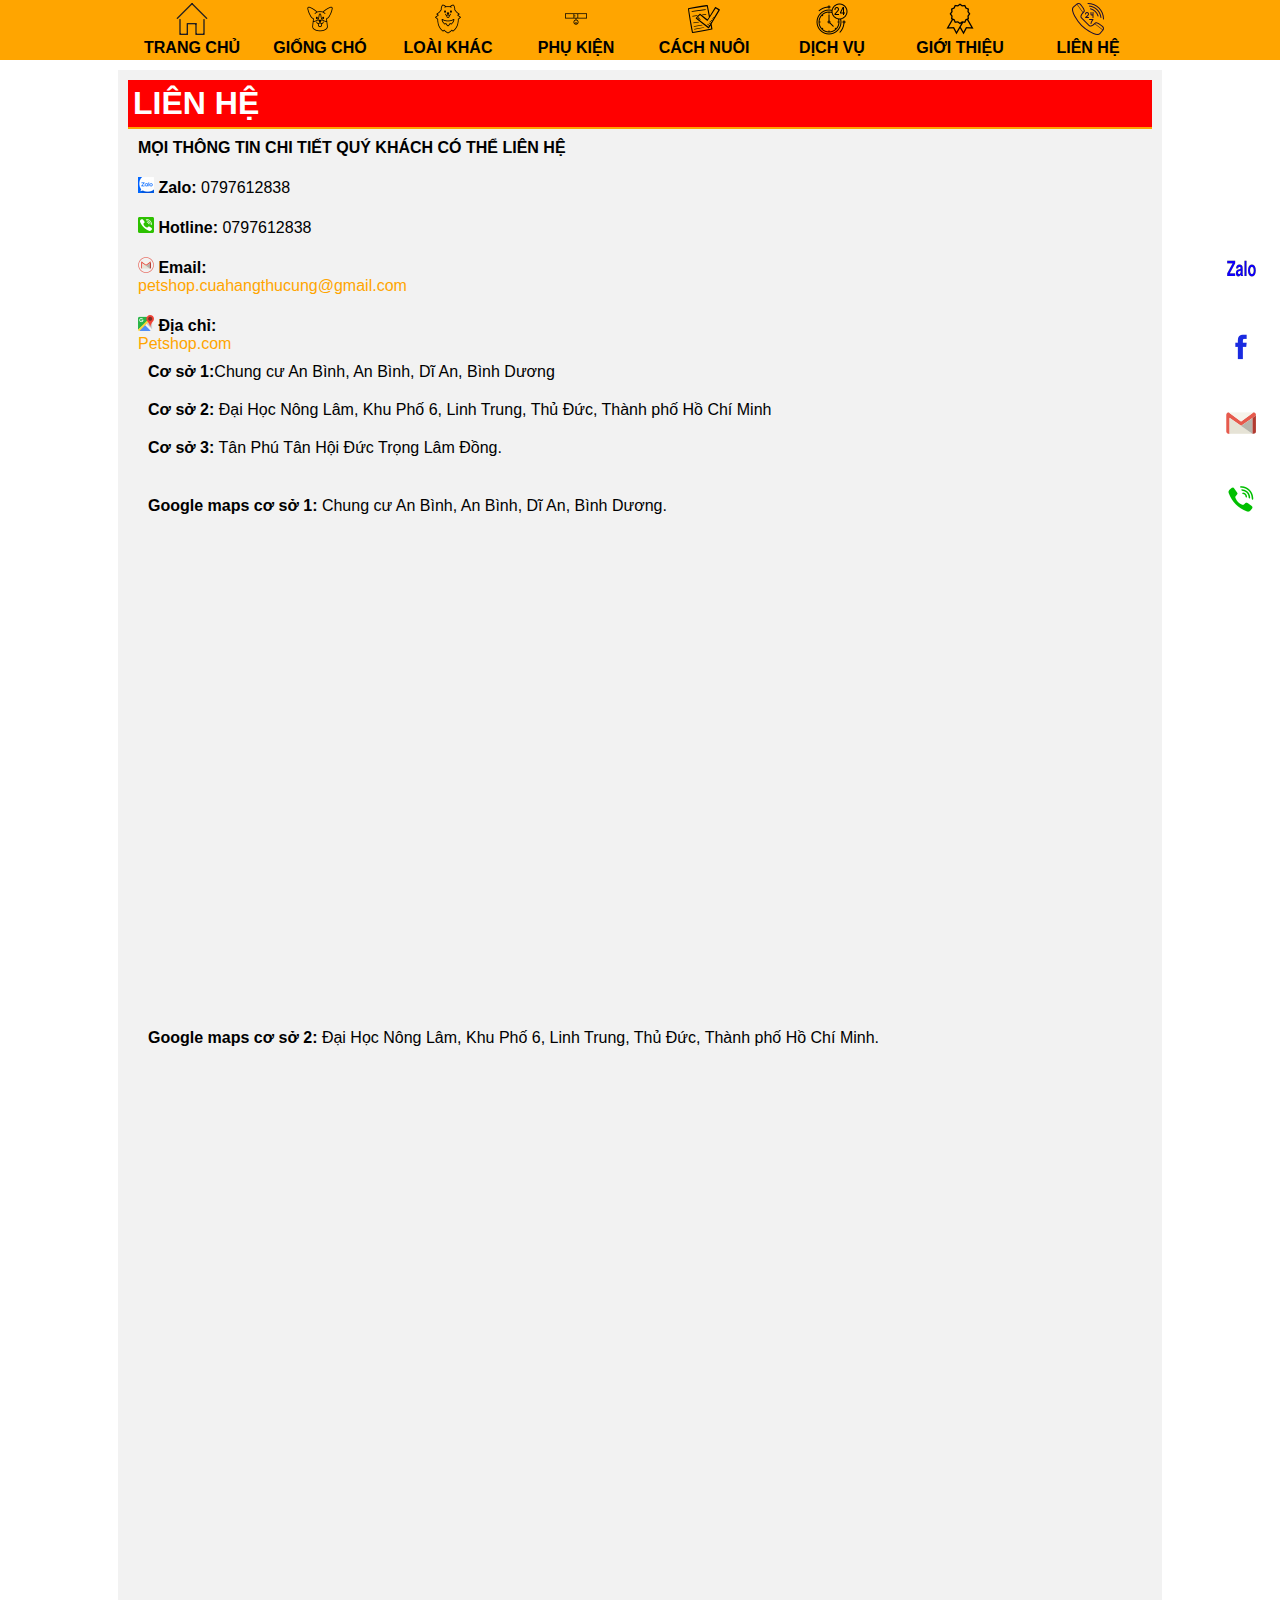
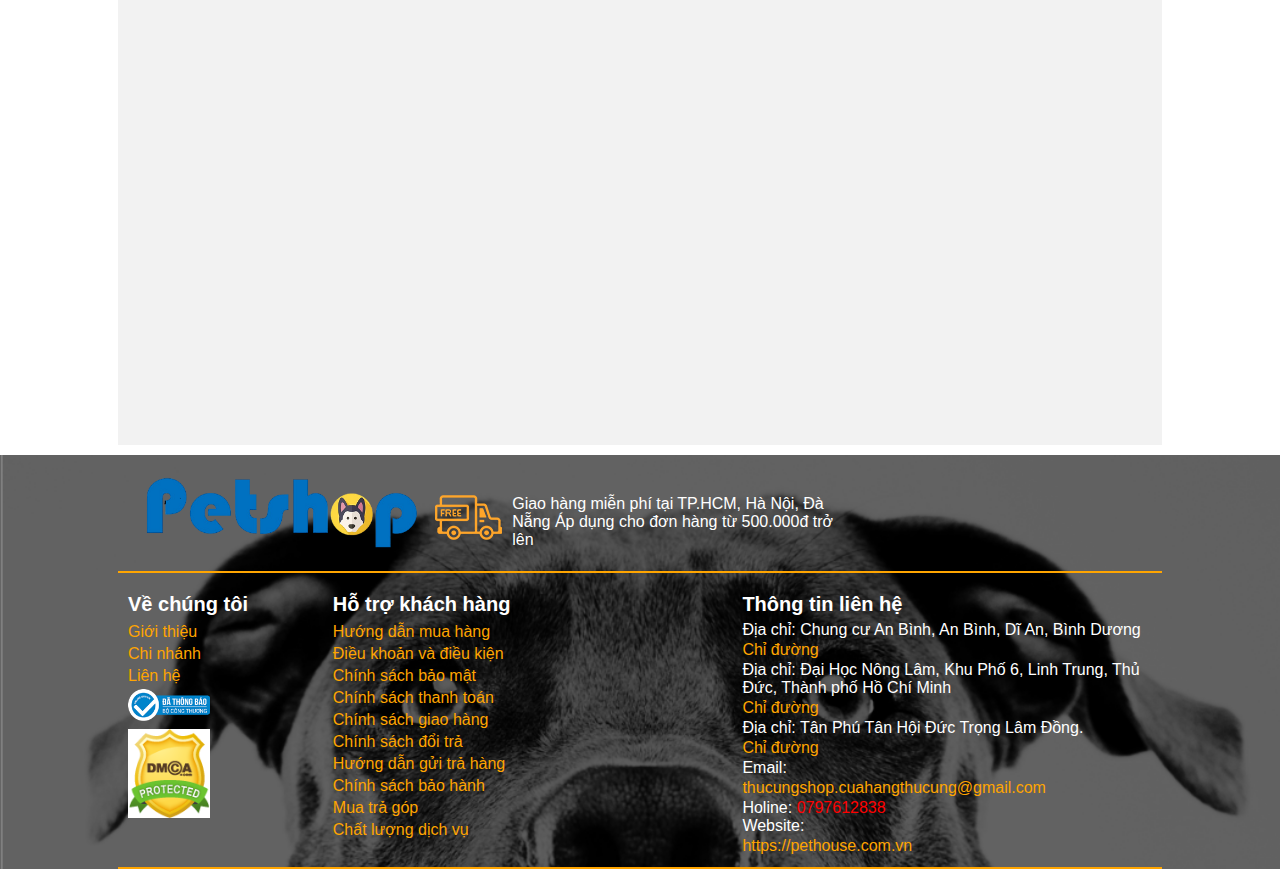
<file: lienhe.html>
<!DOCTYPE html>
<html>

<head>
    <title>Pet Shop|Liên hệ</title>
    <meta name="keywords" content="Chó cảnh, pet, cách nuôi chó, mua thú cưng">
    <meta name="description" content="Mua bán chó cảnh">
    <meta http-equiv="refresh" content="3600">
    <meta name="viewport" content="width=device-width, initial-scale=1.0">
    <link href="css/lienhe.css" rel="stylesheet" />
    <link rel="stylesheet" href="https://pro.fontawesome.com/releases/v5.10.0/css/all.css" integrity="sha384-AYmEC3Yw5cVb3ZcuHtOA93w35dYTsvhLPVnYs9eStHfGJvOvKxVfELGroGkvsg+p" crossorigin="anonymous" />
    <link href="image/icon/icon-logo.PNG" rel="shortcut icon" />
    <!-- jQuery library -->
    <script src="https://ajax.googleapis.com/ajax/libs/jquery/3.5.1/jquery.min.js"></script>
    <script src="javascript/style_javascript.js"></script>
</head>

<body>
    <!--  nav -->
    <nav id="nav_menu">
        <ul class="menu">
            <li>
                <a href="index.html">
                    <img src="image/icon/home-icon.png" alt="trang chủ">
                    <span>TRANG CHỦ</span>
                </a>
            </li>
            <li>
                <a href="giongcho.html">
                    <img src="image/icon/giongcho-icon.png" alt="giống chó">
                    <span>GIỐNG CHÓ</span>

                </a>
            </li>
            <li>
                <a href="./loaikhac.html">
                    <img src="image/icon/cuncon-icon.png" alt="cún con">
                    <span>LOÀI KHÁC</span>
                </a>
            </li>
            <li>
                <a href="phukien.html">
                    <img src="image/icon/phukien-icon.png" alt="phụ kiện">
                    <span>PHỤ KIỆN</span>
                </a>
            </li>
            <li>
                <a href="cachnuoi.html">
                    <img src="image/icon/cachnuoi-icon.png" alt="cách nuôi">
                    <span>CÁCH NUÔI</span>
                </a>
            </li>
            <li>
                <a href="dichvu.html">
                    <img src="image/icon/dichvu-icon.png" alt="dịch vụ">
                    <span>DỊCH VỤ</span>
                </a>
            </li>
            <li>
                <a href="gioithieu.html">
                    <img src="image/icon/gioithieu-icon.png" alt="giới thiệu">
                    <span>GIỚI THIỆU</span>
                </a>
            </li>
            <li>
                <a href="lienhe.html">
                    <img src="image/icon/lienhe-icon.png" alt="liên hệ">
                    <span>LIÊN HỆ</span>
                </a>
            </li>
        </ul>
    </nav>

    <!--section-->
    <section class="main">
        <h1>Liên hệ</h1>
        <h4>Mọi thông tin chi tiết quý khách có thể liên hệ</h4>
        <ul>
            <li><img src="image/icon/zalo-icon-lienhe.png" alt="zalo" /><span class="indam"> Zalo:</span> 0797612838</li>
            <li><img src="image/icon/phone-lienhe-icon.png" alt="điện thoại" /><span class="indam"> Hotline:</span> 0797612838</li>
            <li><img src="image/icon/mail-icon-lienhe.png" alt="Email" /><span class="indam"> Email:</span> <a href="mailto:petshop.cuahangthucung@gmail.com">petshop.cuahangthucung@gmail.com</a></li>
            <li>
                <img src="image/icon/map-icon.png" alt="Địa chỉ" /> <span class="indam"> Địa chỉ:</span><a href=""> Petshop.com</a>
                <ul>
                    <li><span class="indam">Cơ sở 1:</span>Chung cư An Bình, An Bình, Dĩ An, Bình Dương</li>
                    <li><span class="indam">Cơ sở 2:</span> Đại Học Nông Lâm, Khu Phố 6, Linh Trung, Thủ Đức, Thành phố Hồ Chí Minh</li>
                    <li><span class="indam">Cơ sở 3:</span> Tân Phú Tân Hội Đức Trọng Lâm Đồng.</li>
                </ul>
            </li>
            <li>
                <div>
                    <span class="indam"><i class="fas fa-map-marker-alt"></i> Google maps cơ sở 1: </span>Chung cư An Bình, An Bình, Dĩ An, Bình Dương.
                </div>
                <div class="fa-map">
                    <iframe src="https://www.google.com/maps/embed?pb=!1m18!1m12!1m3!1d3918.2041291086757!2d106.755598995267!3d10.872073225101229!2m3!1f0!2f0!3f0!3m2!1i1024!2i768!4f13.1!3m3!1m2!1s0x3175278813dd8aa1%3A0x4249b1e57f89a055!2zQ2h1bmcgY8awIEFuIELDrG5o!5e0!3m2!1svi!2s!4v1699536262098!5m2!1svi!2s" width="600" height="450" style="border:0;" allowfullscreen="" loading="lazy" referrerpolicy="no-referrer-when-downgrade"></iframe>
                </div>
            </li>
            <li>

                <div>
                    <span class="indam"><i class="fas fa-map-marker-alt"></i> Google maps cơ sở 2: </span>Đại Học Nông Lâm, Khu Phố 6, Linh Trung, Thủ Đức, Thành phố Hồ Chí Minh.
                </div>
                <div class="fa-map">
                    <iframe src="https://www.google.com/maps/embed?pb=!1m18!1m12!1m3!1d3918.2145258785567!2d106.78689077801054!3d10.87128162982868!2m3!1f0!2f0!3f0!3m2!1i1024!2i768!4f13.1!3m3!1m2!1s0x3175276398969f7b%3A0x9672b7efd0893fc4!2zVHLGsOG7nW5nIMSQ4bqhaSBo4buNYyBOw7RuZyBMw6JtIFRQLiBI4buTIENow60gTWluaA!5e0!3m2!1svi!2s!4v1699536418623!5m2!1svi!2s" width="600" height="450" style="border:0;" allowfullscreen="" loading="lazy" referrerpolicy="no-referrer-when-downgrade"></iframe>
                </div>
            </li>
            <li>
                <div class="fa-map">
                    <iframe src="https://www.google.com/maps/embed?pb=!1m18!1m12!1m3!1d3906.573414698798!2d108.3102990242889!3d11.724596714012684!2m3!1f0!2f0!3f0!3m2!1i1024!2i768!4f13.1!3m3!1m2!1s0x31714413134a1187%3A0xfd6d5e3ecca6ddae!2zVMOibiBQaMO6LCDEkOG7qWMgVHLhu41uZywgTMOibSDEkOG7k25nLCBWaeG7h3QgTmFt!5e0!3m2!1svi!2s!4v1699536503229!5m2!1svi!2s" width="600" height="450" style="border:0;" allowfullscreen="" loading="lazy" referrerpolicy="no-referrer-when-downgrade"></iframe>
                </div>
            </li>
        </ul>
    </section>
    <div class="back-to-top" id="backtop">
        <a href="">
            <img src="image/icon/icon-backtotop.png" alt="back to top" />
        </a>
    </div>
    <!-- thong tin lien he -->
    <div class="contact-bubbles">
        <div class="bubbles-zalo">

            <a target="_blank" href="zalo.html"><img src="image/icon/zalo-icon.png" alt="icon" /></a>
        </div>
        <div class="bubbles-mesenge">

            <a target="_blank" href="https://www.facebook.com/Petshop-112119790614434"><img src="image/icon/facebook-icon.png" alt="icon" /></a>

        </div>
        <div class="bubbles-mail">

            <a href="mailto:petshop.cuahangmuabanthucung@gmail.com"><img src="image/icon/mail-icon.png" alt="icon" /></a>

        </div>
        <div class="bubbles-phone">

            <a target="_blank" href="lienhe.html"><img src="image/icon/phone-con-thongtin.png" alt="icon" /></a>

        </div>

    </div>

    <!--footer-->
    <footer>
        <div class="footer">
            <div class="col30 footer-logo">
                <img src="image/icon/logo-shop.png" alt="logoshop" />
            </div>
            <div class="col40 freeship">
                <div><img src="image/icon/icon-shipping.png" alt="shipping" /></div>
                <div>Giao hàng miễn phí tại TP.HCM, Hà Nội, Đà Nẵng Áp dụng cho đơn hàng từ 500.000đ trở lên</div>
            </div>

        </div>
        <div class="footer">
            <div class="col20 footer-info">
                <h6>Về chúng tôi</h6>
                <ul>
                    <li><a href="#">Giới thiệu</a></li>
                    <li><a href="#">Chi nhánh</a></li>
                    <li><a href="#">Liên hệ</a></li>
                    <li>
                        <a target="_blank" href="http://online.gov.vn/"><img src="image/icon/icon-bocongthuong.png" alt="bộ công thương"></a>
                    </li>
                    <li>
                        <a target="_blank" href="https://www.dmca.com/Protection/Status.aspx?ID=1bf3f65e-4ac8-457e-8400-9d299263f727"><img src="image/icon/_dmca_premi_badge_7.png" alt="chứng nhận"></a>
                    </li>
                </ul>
            </div>
            <div class="col40 footer-support">
                <h6>Hỗ trợ khách hàng</h6>
                <ul>
                    <li><a href="#">Hướng dẫn mua hàng</a></li>
                    <li><a href="#">Điều khoản và điều kiện</a></li>
                    <li><a href="#">Chính sách bảo mật</a></li>
                    <li><a href="#">Chính sách thanh toán</a></li>
                    <li><a href="#">Chính sách giao hàng</a></li>
                    <li><a href="#">Chính sách đổi trả</a></li>
                    <li><a href="#">Hướng dẫn gửi trả hàng</a></li>
                    <li><a href="#">Chính sách bảo hành</a></li>
                    <li><a href="#">Mua trả góp</a></li>
                    <li><a href="#">Chất lượng dịch vụ</a></li>
                </ul>
            </div>
            <div class="col40 footer-contact">
                <h6>Thông tin liên hệ</h6>
                <ul>
                    <li>Địa chỉ: Chung cư An Bình, An Bình, Dĩ An, Bình Dương <a target="_blank" href="https://www.google.com/maps/search/dai+hoc+mo+tphcmnguyen+kiem/@10.776026,106.6873724,16.58z?hl=vi-VN">Chỉ đường</a></li>
                    <li>Địa chỉ: Đại Học Nông Lâm, Khu Phố 6, Linh Trung, Thủ Đức, Thành phố Hồ Chí Minh <a target="_blank" href="https://www.google.com/maps/place/Tr%C6%B0%E1%BB%9Dng+%C4%90H+M%E1%BB%9F+
                        TP.+H%E1%BB%93+Ch%C3%AD+Minh/@10.7762811,106.6860528,16.58z/data=!4m5!3m4!1s0x31752f3ae35e3725:0x20c5174a
                        47f97be3!8m2!3d10.776266!4d106.6904628?hl=vi-VN">Chỉ đường</a></li>
                    <li>Địa chỉ:  Tân Phú Tân Hội Đức Trọng Lâm Đồng. <a target="_blank" href="https://www.google.com/maps/place/Tr%C6%B0%E1%BB%9Dng+THPT
                        +L%C6%B0%C6%A1ng+Th%E1%BA%BF+Vinh/@9.9069258,106.5655095,17z/data=!4m5!3m4!1s0x319ff5bf4d219b61:0xc1d836c355101725!8m2!3d9.9069469!4d106.5642804?hl=vi
                        -VN">Chỉ đường</a></li>
                    <li>
                        Email: <a href="mailto:petshop.cuahangthucung@gmail.com">thucungshop.cuahangthucung@gmail.com</a>
                    </li>
                    <li>
                        Holine: <span class="mauholine">0797612838</span>
                    </li>
                    <li>
                        Website: <a href="http://127.0.0.1:5500/index.html">https://pethouse.com.vn</a>
                    </li>
                </ul>
            </div>
        </div>
    </footer>
</body>

</html>
</file>
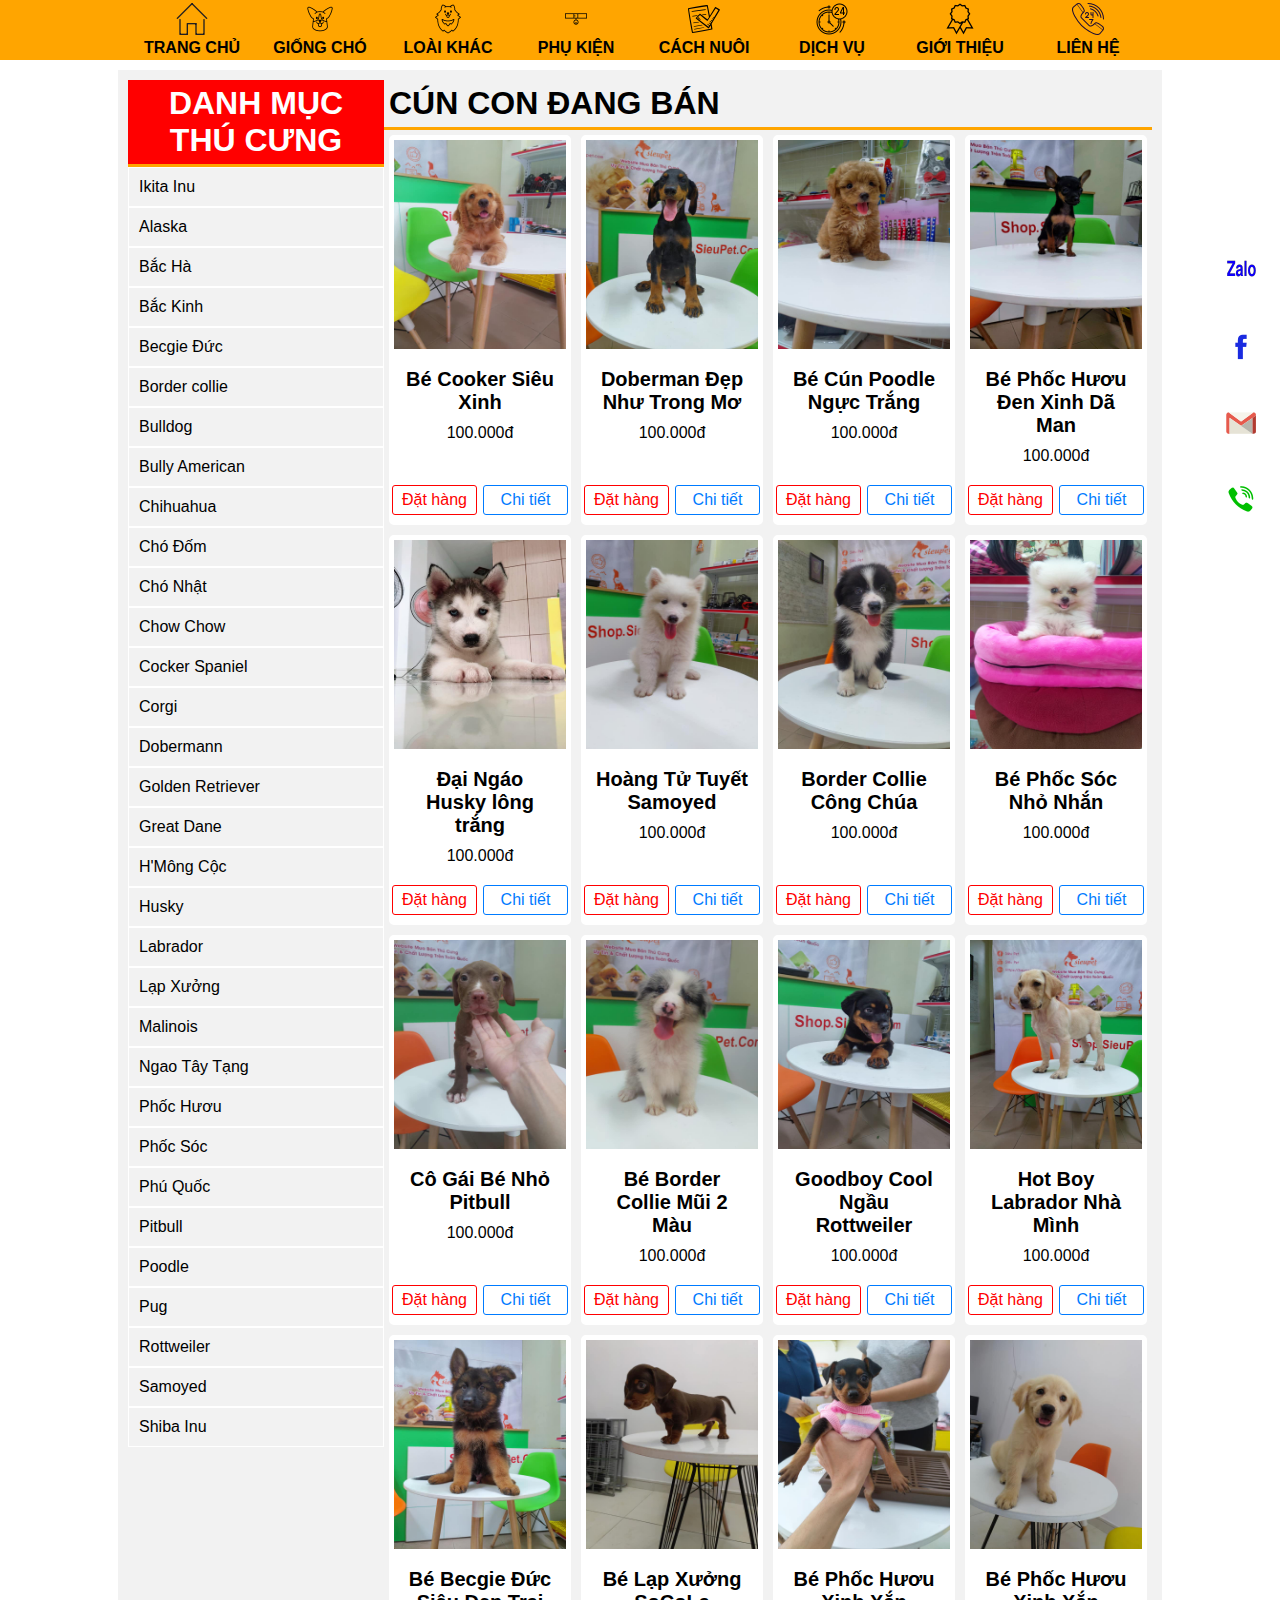
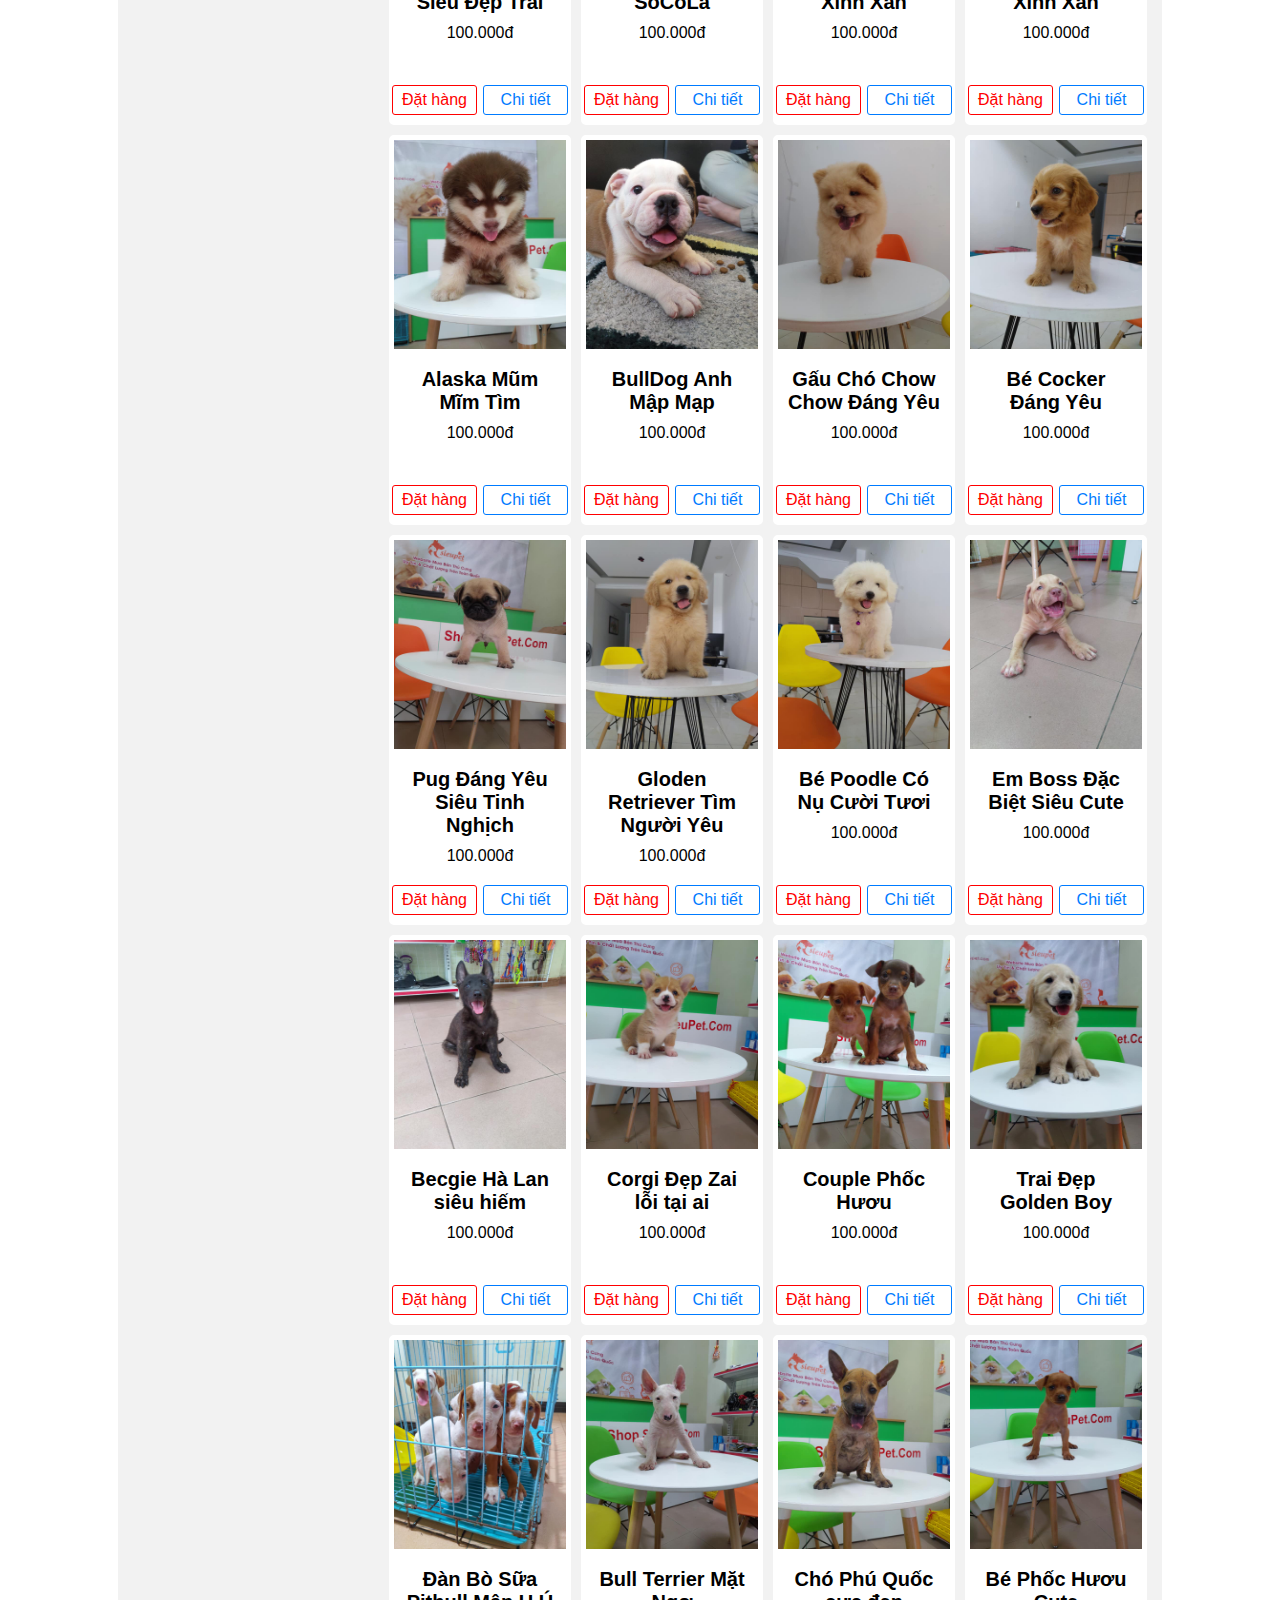
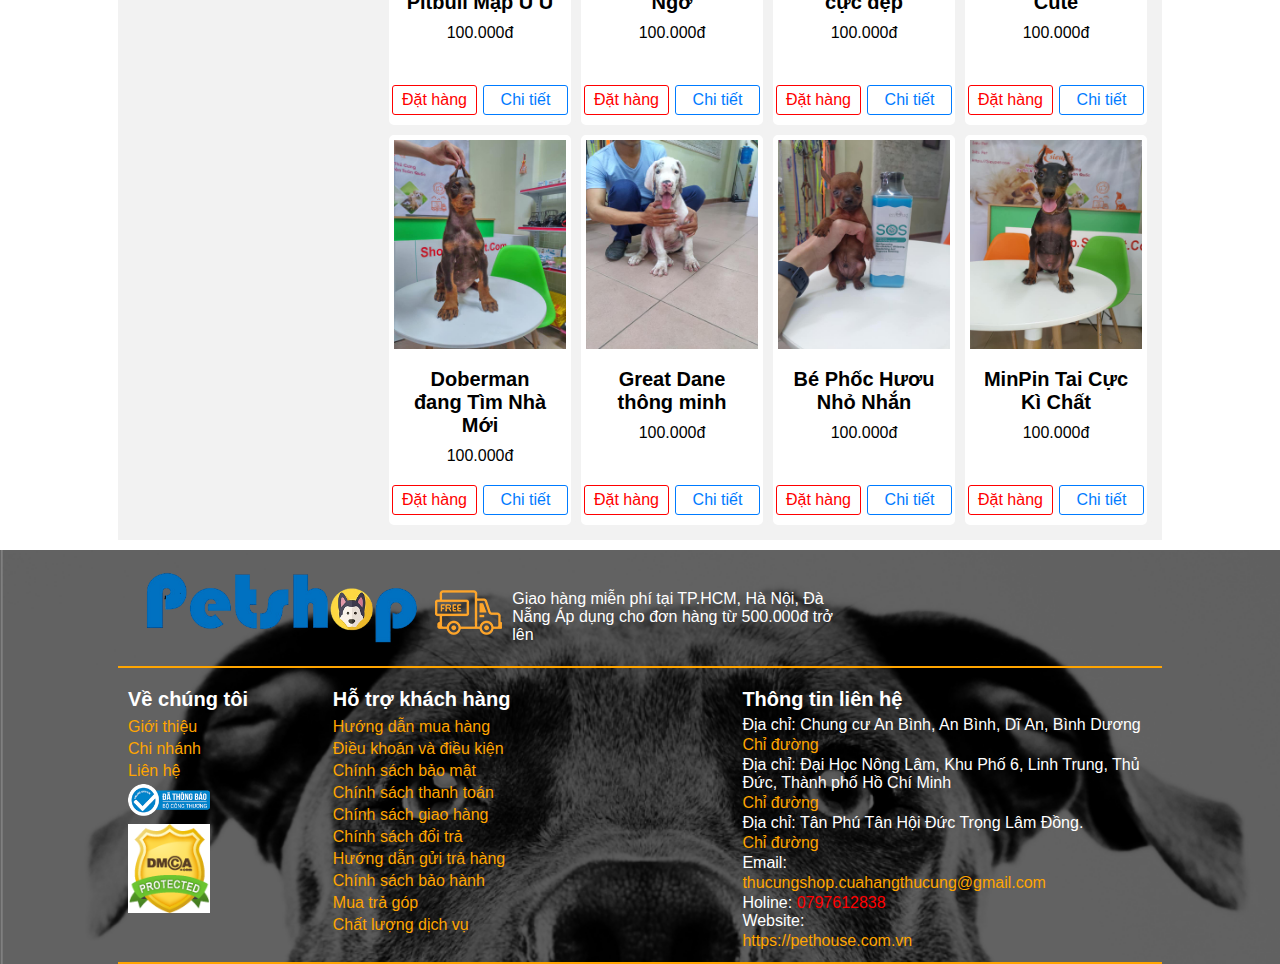
<file: loaikhac.html>
<!DOCTYPE html>
<html>

<head>
    <title>Pet Shop|Cún con</title>
    <meta name="keywords" content="Chó cảnh, pet, cách nuôi chó, mua thú cưng">
    <meta name="description" content="Mua bán chó cảnh">
    <meta http-equiv="refresh" content="3600">
    <meta name="viewport" content="width=device-width, initial-scale=1.0">
    <link href="css/phukien.css" rel="stylesheet" />
    <link rel="stylesheet" href="https://pro.fontawesome.com/releases/v5.10.0/css/all.css" integrity="sha384-AYmEC3Yw5cVb3ZcuHtOA93w35dYTsvhLPVnYs9eStHfGJvOvKxVfELGroGkvsg+p" crossorigin="anonymous" />
    <link href="image/icon/icon-logo.PNG" rel="shortcut icon" />
    <!-- jQuery library -->
    <script src="https://ajax.googleapis.com/ajax/libs/jquery/3.5.1/jquery.min.js"></script>
    <script src="javascript/style_javascript.js"></script>
</head>

<body>
    <!--  nav -->
    <nav id="nav_menu">
        <ul class="menu">
            <li>
                <a href="index.html">
                    <img src="image/icon/home-icon.png" alt="trang chủ">
                    <span>TRANG CHỦ</span>
                </a>
            </li>
            <li>
                <a href="giongcho.html">
                    <img src="image/icon/giongcho-icon.png" alt="giống chó">
                    <span>GIỐNG CHÓ</span>

                </a>
            </li>
            <li>
                <a href="./loaikhac.html">
                    <img src="image/icon/cuncon-icon.png" alt="cún con">
                    <span>LOÀI KHÁC</span>
                </a>
            </li>
            <li>
                <a href="phukien.html">
                    <img src="image/icon/phukien-icon.png" alt="phụ kiện">
                    <span>PHỤ KIỆN</span>
                </a>
            </li>
            <li>
                <a href="cachnuoi.html">
                    <img src="image/icon/cachnuoi-icon.png" alt="cách nuôi">
                    <span>CÁCH NUÔI</span>
                </a>
            </li>
            <li>
                <a href="dichvu.html">
                    <img src="image/icon/dichvu-icon.png" alt="dịch vụ">
                    <span>DỊCH VỤ</span>
                </a>
            </li>
            <li>
                <a href="gioithieu.html">
                    <img src="image/icon/gioithieu-icon.png" alt="giới thiệu">
                    <span>GIỚI THIỆU</span>
                </a>
            </li>
            <li>
                <a href="lienhe.html">
                    <img src="image/icon/lienhe-icon.png" alt="liên hệ">
                    <span>LIÊN HỆ</span>
                </a>
            </li>
        </ul>
    </nav>

    <!--section-->
    <section class="main">
        <section class="menu_main">
            <h1>DANH MỤC THÚ CƯNG</h1>
            <ul>
                <li>
                    <a href="#">Ikita Inu</a>
                </li>
                <li>
                    <a href="#">Alaska</a>
                </li>
                <li>
                    <a href="#">Bắc Hà</a>
                </li>
                <li>
                    <a href="#">Bắc Kinh</a>
                </li>
                <li>
                    <a href="#">Becgie Đức</a>
                </li>
                <li>
                    <a href="#">Border collie</a>
                </li>
                <li>
                    <a href="#">Bulldog</a>
                </li>
                <li>
                    <a href="#">Bully American</a>
                </li>
                <li>
                    <a href="#">Chihuahua</a>
                </li>
                <li>
                    <a href="#">Chó Đốm</a>
                </li>
                <li>
                    <a href="#">Chó Nhật</a>
                </li>
                <li>
                    <a href="#">Chow Chow</a>
                </li>
                <li>
                    <a href="#">Cocker Spaniel</a>
                </li>
                <li>
                    <a href="#">Corgi</a>
                </li>
                <li>
                    <a href="#">Dobermann</a>
                </li>
                <li>
                    <a href="#">Golden Retriever</a>
                </li>
                <li>
                    <a href="#">Great Dane</a>
                </li>
                <li>
                    <a href="#">H'Mông Cộc</a>
                </li>
                <li>
                    <a href="#">Husky</a>
                </li>
                <li>
                    <a href="#">Labrador</a>
                </li>
                <li>
                    <a href="#">Lạp Xưởng</a>
                </li>
                <li>
                    <a href="#">Malinois</a>
                </li>
                <li>
                    <a href="#">Ngao Tây Tạng</a>
                </li>
                <li>
                    <a href="#">Phốc Hươu</a>
                </li>
                <li>
                    <a href="#">Phốc Sóc</a>
                </li>
                <li>
                    <a href="#">Phú Quốc</a>
                </li>
                <li>
                    <a href="#">Pitbull</a>
                </li>
                <li>
                    <a href="#">Poodle</a>
                </li>
                <li>
                    <a href="#">Pug</a>
                </li>
                <li>
                    <a href="#">Rottweiler</a>
                </li>
                <li>
                    <a href="#">Samoyed</a>
                </li>
                <li>
                    <a href="#">Shiba Inu</a>
                </li>
            </ul>
        </section>
        <section class="info_main">
            <h1>CÚN CON ĐANG BÁN</h1>
            <section class="info">
                <div class="info_product">
                    <img src="image/cuncon/cuncon-cooker.jpg" alt="hinhanh" />
                    <h6>Bé Cooker Siêu Xinh </h6>
                    <div class="info_product-stars">
                        <i class="fas fa-star star1"></i>
                        <i class="fas fa-star star2"></i>
                        <i class="fas fa-star star3 "></i>
                        <i class="fas fa-star star4"> </i>
                        <i class="fas fa-star star5"></i>
                    </div>
                    <p>100.000đ</p>
                    <div class="choose">
                        <a href="#" class="dathang">Đặt hàng</a>
                        <a href="#" class="chitiet">Chi tiết</a>
                    </div>
                </div>
                <div class="info_product">
                    <img src="image/cuncon/cuncon-dobermann-2thang.jpg" alt="hinhanh" />
                    <h6>Doberman Đẹp Như Trong Mơ </h6>
                    <div class="info_product-stars">
                        <i class="fas fa-star star1"></i>
                        <i class="fas fa-star star2"></i>
                        <i class="fas fa-star star3 "></i>
                        <i class="fas fa-star star4"> </i>
                        <i class="fas fa-star star5"></i>
                    </div>
                    <p>100.000đ</p>
                    <div class="choose">
                        <a href="#" class="dathang">Đặt hàng</a>
                        <a href="#" class="chitiet">Chi tiết</a>
                    </div>
                </div>
                <div class="info_product">
                    <img src="image/cuncon/cuncon-poodle-rautrang.jpg" alt="hinhanh" />
                    <h6>Bé Cún Poodle Ngực Trắng</h6>
                    <div class="info_product-stars">
                        <i class="fas fa-star star1"></i>
                        <i class="fas fa-star star2"></i>
                        <i class="fas fa-star star3 "></i>
                        <i class="fas fa-star star4"> </i>
                        <i class="fas fa-star star5"></i>
                    </div>
                    <p>100.000đ</p>
                    <div class="choose">
                        <a href="#" class="dathang">Đặt hàng</a>
                        <a href="#" class="chitiet">Chi tiết</a>
                    </div>
                </div>
                <div class="info_product">
                    <img src="image/cuncon/cuncon-phochuouden.jpg" alt="hinhanh" />
                    <h6>Bé Phốc Hươu Đen Xinh Dã Man</h6>
                    <div class="info_product-stars">
                        <i class="fas fa-star star1"></i>
                        <i class="fas fa-star star2"></i>
                        <i class="fas fa-star star3 "></i>
                        <i class="fas fa-star star4"> </i>
                        <i class="fas fa-star star5"></i>
                    </div>
                    <p>100.000đ</p>
                    <div class="choose">
                        <a href="#" class="dathang">Đặt hàng</a>
                        <a href="#" class="chitiet">Chi tiết</a>
                    </div>
                </div>
                <div class="info_product">
                    <img src="image/cuncon/cuncon-daingaohusky.jpg" alt="hinhanh" />
                    <h6>Đại Ngáo Husky lông trắng </h6>
                    <div class="info_product-stars">
                        <i class="fas fa-star star1"></i>
                        <i class="fas fa-star star2"></i>
                        <i class="fas fa-star star3 "></i>
                        <i class="fas fa-star star4"> </i>
                        <i class="fas fa-star star5"></i>
                    </div>
                    <p>100.000đ</p>
                    <div class="choose">
                        <a href="#" class="dathang">Đặt hàng</a>
                        <a href="#" class="chitiet">Chi tiết</a>
                    </div>
                </div>
                <div class="info_product">
                    <img src="image/cuncon/cuncon-hoangtutuyetsamoyed.jpg" alt="hinhanh" />
                    <h6>Hoàng Tử Tuyết Samoyed </h6>
                    <div class="info_product-stars">
                        <i class="fas fa-star star1"></i>
                        <i class="fas fa-star star2"></i>
                        <i class="fas fa-star star3 "></i>
                        <i class="fas fa-star star4"> </i>
                        <i class="fas fa-star star5"></i>
                    </div>
                    <p>100.000đ</p>
                    <div class="choose">
                        <a href="#" class="dathang">Đặt hàng</a>
                        <a href="#" class="chitiet">Chi tiết</a>
                    </div>
                </div>
                <div class="info_product">
                    <img src="image/cuncon/cuncon-bordercolliecongchua.jpg" alt="hinhanh" />
                    <h6>Border Collie Công Chúa</h6>
                    <div class="info_product-stars">
                        <i class="fas fa-star star1"></i>
                        <i class="fas fa-star star2"></i>
                        <i class="fas fa-star star3 "></i>
                        <i class="fas fa-star star4"> </i>
                        <i class="fas fa-star star5"></i>
                    </div>
                    <p>100.000đ</p>
                    <div class="choose">
                        <a href="#" class="dathang">Đặt hàng</a>
                        <a href="#" class="chitiet">Chi tiết</a>
                    </div>
                </div>
                <div class="info_product">
                    <img src="image/cuncon/cuncon-phosocnhonhan.jpg" alt="hinhanh" />
                    <h6>Bé Phốc Sóc Nhỏ Nhắn</h6>
                    <div class="info_product-stars">
                        <i class="fas fa-star star1"></i>
                        <i class="fas fa-star star2"></i>
                        <i class="fas fa-star star3 "></i>
                        <i class="fas fa-star star4"> </i>
                        <i class="fas fa-star star5"></i>
                    </div>
                    <p>100.000đ</p>
                    <div class="choose">
                        <a href="#" class="dathang">Đặt hàng</a>
                        <a href="#" class="chitiet">Chi tiết</a>
                    </div>
                </div>
                <div class="info_product">
                    <img src="image/cuncon/cuncon-cogaipitbull.jpg" alt="hinhanh" />
                    <h6>Cô Gái Bé Nhỏ Pitbull </h6>
                    <div class="info_product-stars">
                        <i class="fas fa-star star1"></i>
                        <i class="fas fa-star star2"></i>
                        <i class="fas fa-star star3 "></i>
                        <i class="fas fa-star star4"> </i>
                        <i class="fas fa-star star5"></i>
                    </div>
                    <p>100.000đ</p>
                    <div class="choose">
                        <a href="#" class="dathang">Đặt hàng</a>
                        <a href="#" class="chitiet">Chi tiết</a>
                    </div>
                </div>
                <div class="info_product">
                    <img src="image/cuncon/cuncon-bordercolliemui2.jpg" alt="hinhanh" />
                    <h6>Bé Border Collie Mũi 2 Màu </h6>
                    <div class="info_product-stars">
                        <i class="fas fa-star star1"></i>
                        <i class="fas fa-star star2"></i>
                        <i class="fas fa-star star3 "></i>
                        <i class="fas fa-star star4"> </i>
                        <i class="fas fa-star star5"></i>
                    </div>
                    <p>100.000đ</p>
                    <div class="choose">
                        <a href="#" class="dathang">Đặt hàng</a>
                        <a href="#" class="chitiet">Chi tiết</a>
                    </div>
                </div>
                <div class="info_product">
                    <img src="image/cuncon/cuncon-goodboyrottweiler.jpg" alt="hinhanh" />
                    <h6>Goodboy Cool Ngầu Rottweiler</h6>
                    <div class="info_product-stars">
                        <i class="fas fa-star star1"></i>
                        <i class="fas fa-star star2"></i>
                        <i class="fas fa-star star3 "></i>
                        <i class="fas fa-star star4"> </i>
                        <i class="fas fa-star star5"></i>
                    </div>
                    <p>100.000đ</p>
                    <div class="choose">
                        <a href="#" class="dathang">Đặt hàng</a>
                        <a href="#" class="chitiet">Chi tiết</a>
                    </div>
                </div>
                <div class="info_product">
                    <img src="image/cuncon/cuncon-hotboylabrador.jpg" alt="hinhanh" />
                    <h6>Hot Boy Labrador Nhà Mình </h6>
                    <div class="info_product-stars">
                        <i class="fas fa-star star1"></i>
                        <i class="fas fa-star star2"></i>
                        <i class="fas fa-star star3 "></i>
                        <i class="fas fa-star star4"> </i>
                        <i class="fas fa-star star5"></i>
                    </div>
                    <p>100.000đ</p>
                    <div class="choose">
                        <a href="#" class="dathang">Đặt hàng</a>
                        <a href="#" class="chitiet">Chi tiết</a>
                    </div>
                </div>
                <div class="info_product">
                    <img src="image/cuncon/cuncon-becgieduc.jpg" alt="hinhanh" />
                    <h6>Bé Becgie Đức Siêu Đẹp Trai</h6>
                    <div class="info_product-stars">
                        <i class="fas fa-star star1"></i>
                        <i class="fas fa-star star2"></i>
                        <i class="fas fa-star star3 "></i>
                        <i class="fas fa-star star4"> </i>
                        <i class="fas fa-star star5"></i>
                    </div>
                    <p>100.000đ</p>
                    <div class="choose">
                        <a href="#" class="dathang">Đặt hàng</a>
                        <a href="#" class="chitiet">Chi tiết</a>
                    </div>
                </div>

                <div class="info_product">
                    <img src="image/cuncon/cuncon-lapxuongsocola.jpg" alt="hinhanh" />
                    <h6>Bé Lạp Xưởng SoCoLa</h6>
                    <div class="info_product-stars">
                        <i class="fas fa-star star1"></i>
                        <i class="fas fa-star star2"></i>
                        <i class="fas fa-star star3"></i>
                        <i class="fas fa-star star4"> </i>
                        <i class="fas fa-star star5"></i>
                    </div>
                    <p>100.000đ</p>
                    <div class="choose">
                        <a href="#" class="dathang">Đặt hàng</a>
                        <a href="#" class="chitiet">Chi tiết</a>
                    </div>
                </div>

                <div class="info_product">
                    <img src="image/cuncon/cuncon-phochuoutimsen.jpg" alt="hinhanh" />
                    <h6>Bé Phốc Hươu Xinh Xắn</h6>
                    <div class="info_product-stars">
                        <i class="fas fa-star star1"></i>
                        <i class="fas fa-star star2"></i>
                        <i class="fas fa-star star3 "></i>
                        <i class="fas fa-star star4"> </i>
                        <i class="fas fa-star star5"></i>
                    </div>
                    <p>100.000đ</p>
                    <div class="choose">
                        <a href="#" class="dathang">Đặt hàng</a>
                        <a href="#" class="chitiet">Chi tiết</a>
                    </div>
                </div>

                <div class="info_product">
                    <img src="image/cuncon/cuncon-goldenretriever.jpg" alt="hinhanh" />
                    <h6>Bé Phốc Hươu Xinh Xắn </h6>
                    <div class="info_product-stars">
                        <i class="fas fa-star star1"></i>
                        <i class="fas fa-star star2"></i>
                        <i class="fas fa-star star3 "></i>
                        <i class="fas fa-star star4"> </i>
                        <i class="fas fa-star star5"></i>
                    </div>
                    <p>100.000đ</p>
                    <div class="choose">
                        <a href="#" class="dathang">Đặt hàng</a>
                        <a href="#" class="chitiet">Chi tiết</a>
                    </div>
                </div>

                <div class="info_product">
                    <img src="image/cuncon/cuncon-alaskamummim.jpg" alt="hinhanh" />
                    <h6>Alaska Mũm Mĩm Tìm</h6>
                    <div class="info_product-stars">
                        <i class="fas fa-star star1"></i>
                        <i class="fas fa-star star2"></i>
                        <i class="fas fa-star star3"></i>
                        <i class="fas fa-star star4"></i>
                        <i class="fas fa-star star5"></i>
                    </div>
                    <p>100.000đ</p>
                    <div class="choose">
                        <a href="#" class="dathang">Đặt hàng</a>
                        <a href="#" class="chitiet">Chi tiết</a>
                    </div>
                </div>

                <div class="info_product">
                    <img src="image/cuncon/cuncon-bulldogmapmapa.jpg" alt="hinhanh" />
                    <h6>BullDog Anh Mập Mạp
                    </h6>
                    <div class="info_product-stars">
                        <i class="fas fa-star star1"></i>
                        <i class="fas fa-star star2"></i>
                        <i class="fas fa-star star3 "></i>
                        <i class="fas fa-star star4"> </i>
                        <i class="fas fa-star star5"></i>
                    </div>
                    <p>100.000đ</p>
                    <div class="choose">
                        <a href="#" class="dathang">Đặt hàng</a>
                        <a href="#" class="chitiet">Chi tiết</a>
                    </div>
                </div>

                <div class="info_product">
                    <img src="image/cuncon/cuncon-chowchow.jpg" alt="hinhanh" />
                    <h6>Gấu Chó Chow Chow Đáng Yêu</h6>
                    <div class="info_product-stars">
                        <i class="fas fa-star star1"></i>
                        <i class="fas fa-star star2"></i>
                        <i class="fas fa-star star3 "></i>
                        <i class="fas fa-star star4"> </i>
                        <i class="fas fa-star star5"></i>
                    </div>
                    <p>100.000đ</p>
                    <div class="choose">
                        <a href="#" class="dathang">Đặt hàng</a>
                        <a href="#" class="chitiet">Chi tiết</a>
                    </div>
                </div>

                <div class="info_product">
                    <img src="image/cuncon/cuncon-cocker.jpg" alt="hinhanh" />
                    <h6>Bé Cocker Đáng Yêu</h6>
                    <div class="info_product-stars">
                        <i class="fas fa-star star1"></i>
                        <i class="fas fa-star star2"></i>
                        <i class="fas fa-star star3 "></i>
                        <i class="fas fa-star star4"> </i>
                        <i class="fas fa-star star5"></i>
                    </div>
                    <p>100.000đ</p>
                    <div class="choose">
                        <a href="#" class="dathang">Đặt hàng</a>
                        <a href="#" class="chitiet">Chi tiết</a>
                    </div>
                </div>

                <div class="info_product">
                    <img src="image/cuncon/cuncon-pugdangyeu.jpg" alt="hinhanh" />
                    <h6>Pug Đáng Yêu Siêu Tinh Nghịch</h6>
                    <div class="info_product-stars">
                        <i class="fas fa-star star1"></i>
                        <i class="fas fa-star star2"></i>
                        <i class="fas fa-star star3 "></i>
                        <i class="fas fa-star star4"> </i>
                        <i class="fas fa-star star5"></i>
                    </div>
                    <p>100.000đ</p>
                    <div class="choose">
                        <a href="#" class="dathang">Đặt hàng</a>
                        <a href="#" class="chitiet">Chi tiết</a>
                    </div>
                </div>

                <div class="info_product">
                    <img src="image/cuncon/cuncon-golden1.jpg" alt="hinhanh" />
                    <h6>Gloden Retriever Tìm Người Yêu</h6>
                    <div class="info_product-stars">
                        <i class="fas fa-star star1"></i>
                        <i class="fas fa-star star2"></i>
                        <i class="fas fa-star star3 "></i>
                        <i class="fas fa-star star4"> </i>
                        <i class="fas fa-star star5"></i>
                    </div>
                    <p>100.000đ</p>
                    <div class="choose">
                        <a href="#" class="dathang">Đặt hàng</a>
                        <a href="#" class="chitiet">Chi tiết</a>
                    </div>
                </div>

                <div class="info_product">
                    <img src="image/cuncon/cuncon-poodlecuoituoi.jpg" alt="hinhanh" />
                    <h6>Bé Poodle Có Nụ Cười Tươi </h6>
                    <div class="info_product-stars">
                        <i class="fas fa-star star1"></i>
                        <i class="fas fa-star star2"></i>
                        <i class="fas fa-star star3 "></i>
                        <i class="fas fa-star star4"> </i>
                        <i class="fas fa-star star5"></i>
                    </div>
                    <p>100.000đ</p>
                    <div class="choose">
                        <a href="#" class="dathang">Đặt hàng</a>
                        <a href="#" class="chitiet">Chi tiết</a>
                    </div>
                </div>
                <div class="info_product">
                    <img src="image/cuncon/cuncon-chuboss.jpg" alt="hinhanh" />
                    <h6>Em Boss Đặc Biệt Siêu Cute</h6>
                    <div class="info_product-stars">
                        <i class="fas fa-star star1"></i>
                        <i class="fas fa-star star2"></i>
                        <i class="fas fa-star star3 "></i>
                        <i class="fas fa-star star4"> </i>
                        <i class="fas fa-star star5"></i>
                    </div>
                    <p>100.000đ</p>
                    <div class="choose">
                        <a href="#" class="dathang">Đặt hàng</a>
                        <a href="#" class="chitiet">Chi tiết</a>
                    </div>
                </div>
                <div class="info_product">
                    <img src="image/cuncon/cuncon-becgiehalan.jpg" alt="hinhanh" />
                    <h6>Becgie Hà Lan siêu hiếm</h6>
                    <div class="info_product-stars">
                        <i class="fas fa-star star1"></i>
                        <i class="fas fa-star star2"></i>
                        <i class="fas fa-star star3 "></i>
                        <i class="fas fa-star star4"> </i>
                        <i class="fas fa-star star5"></i>
                    </div>
                    <p>100.000đ</p>
                    <div class="choose">
                        <a href="#" class="dathang">Đặt hàng</a>
                        <a href="#" class="chitiet">Chi tiết</a>
                    </div>
                </div>
                <div class="info_product">
                    <img src="image/cuncon/cuncon-corgi.jpg" alt="hinhanh" />
                    <h6>Corgi Đẹp Zai lỗi tại ai</h6>
                    <div class="info_product-stars">
                        <i class="fas fa-star star1"></i>
                        <i class="fas fa-star star2"></i>
                        <i class="fas fa-star star3 "></i>
                        <i class="fas fa-star star4"> </i>
                        <i class="fas fa-star star5"></i>
                    </div>
                    <p>100.000đ</p>
                    <div class="choose">
                        <a href="#" class="dathang">Đặt hàng</a>
                        <a href="#" class="chitiet">Chi tiết</a>
                    </div>
                </div>
                <div class="info_product">
                    <img src="image/cuncon/cuncon-phochuou.jpg" alt="hinhanh" />
                    <h6>Couple Phốc Hươu</h6>
                    <div class="info_product-stars">
                        <i class="fas fa-star star1"></i>
                        <i class="fas fa-star star2"></i>
                        <i class="fas fa-star star3 "></i>
                        <i class="fas fa-star star4"> </i>
                        <i class="fas fa-star star5"></i>
                    </div>
                    <p>100.000đ</p>
                    <div class="choose">
                        <a href="#" class="dathang">Đặt hàng</a>
                        <a href="#" class="chitiet">Chi tiết</a>
                    </div>
                </div>
                <div class="info_product">
                    <img src="image/cuncon/cuncon-golden.jpg" alt="hinhanh" />
                    <h6>Trai Đẹp Golden Boy</h6>
                    <div class="info_product-stars">
                        <i class="fas fa-star star1"></i>
                        <i class="fas fa-star star2"></i>
                        <i class="fas fa-star star3 "></i>
                        <i class="fas fa-star star4"> </i>
                        <i class="fas fa-star star5"></i>
                    </div>
                    <p>100.000đ</p>
                    <div class="choose">
                        <a href="#" class="dathang">Đặt hàng</a>
                        <a href="#" class="chitiet">Chi tiết</a>
                    </div>
                </div>
                <div class="info_product">
                    <img src="image/cuncon/cuncon-pitbull.jpg" alt="hinhanh" />
                    <h6>Đàn Bò Sữa Pitbull Mập U Ú</h6>
                    <div class="info_product-stars">
                        <i class="fas fa-star star1"></i>
                        <i class="fas fa-star star2"></i>
                        <i class="fas fa-star star3 "></i>
                        <i class="fas fa-star star4"> </i>
                        <i class="fas fa-star star5"></i>
                    </div>
                    <p>100.000đ</p>
                    <div class="choose">
                        <a href="#" class="dathang">Đặt hàng</a>
                        <a href="#" class="chitiet">Chi tiết</a>
                    </div>
                </div>
                <div class="info_product">
                    <img src="image/cuncon/cuncon-bullterrier.jpg" alt="hinhanh" />
                    <h6>Bull Terrier Mặt Ngơ</h6>
                    <div class="info_product-stars">
                        <i class="fas fa-star star1"></i>
                        <i class="fas fa-star star2"></i>
                        <i class="fas fa-star star3 "></i>
                        <i class="fas fa-star star4"> </i>
                        <i class="fas fa-star star5"></i>
                    </div>
                    <p>100.000đ</p>
                    <div class="choose">
                        <a href="#" class="dathang">Đặt hàng</a>
                        <a href="#" class="chitiet">Chi tiết</a>
                    </div>
                </div>
                <div class="info_product">
                    <img src="image/cuncon/cuncon-phuquoc.jpg" alt="hinhanh"/>
                    <h6>Chó Phú Quốc cực đẹp</h6>
                    <div class="info_product-stars">
                        <i class="fas fa-star star1"></i>
                        <i class="fas fa-star star2"></i>
                        <i class="fas fa-star star3 "></i>
                        <i class="fas fa-star star4"> </i>
                        <i class="fas fa-star star5"></i>
                    </div>
                    <p>100.000đ</p>
                    <div class="choose">
                        <a href="#" class="dathang">Đặt hàng</a>
                        <a href="#" class="chitiet">Chi tiết</a>
                    </div>
                </div>
                <div class="info_product">
                    <img src="image/cuncon/cuncon-phochuoucute.jpg" alt="hinhanh" />
                    <h6>Bé Phốc Hươu Cute</h6>
                    <div class="info_product-stars">
                        <i class="fas fa-star star1"></i>
                        <i class="fas fa-star star2"></i>
                        <i class="fas fa-star star3 "></i>
                        <i class="fas fa-star star4"> </i>
                        <i class="fas fa-star star5"></i>
                    </div>
                    <p>100.000đ</p>
                    <div class="choose">
                        <a href="#" class="dathang">Đặt hàng</a>
                        <a href="#" class="chitiet">Chi tiết</a>
                    </div>
                </div>
                <div class="info_product">
                    <img src="image/cuncon/cuncon-dobermann.jpg" alt="hinhanh" />
                    <h6>Doberman đang Tìm Nhà Mới</h6>
                    <div class="info_product-stars">
                        <i class="fas fa-star star1"></i>
                        <i class="fas fa-star star2"></i>
                        <i class="fas fa-star star3 "></i>
                        <i class="fas fa-star star4"> </i>
                        <i class="fas fa-star star5"></i>
                    </div>
                    <p>100.000đ</p>
                    <div class="choose">
                        <a href="#" class="dathang">Đặt hàng</a>
                        <a href="#" class="chitiet">Chi tiết</a>
                    </div>
                </div>
                <div class="info_product">
                    <img src="image/cuncon/cuncon-greatdane.jpg" alt="hinhanh" />
                    <h6>Great Dane thông minh</h6>
                    <div class="info_product-stars">
                        <i class="fas fa-star star1"></i>
                        <i class="fas fa-star star2"></i>
                        <i class="fas fa-star star3 "></i>
                        <i class="fas fa-star star4"> </i>
                        <i class="fas fa-star star5"></i>
                    </div>
                    <p>100.000đ</p>
                    <div class="choose">
                        <a href="#" class="dathang">Đặt hàng</a>
                        <a href="#" class="chitiet">Chi tiết</a>
                    </div>
                </div>
                <div class="info_product">
                    <img src="image/cuncon/cuncon-phochuounhosinh.jpg" alt="hinhanh" />
                    <h6>Bé Phốc Hươu Nhỏ Nhắn</h6>
                    <div class="info_product-stars">
                        <i class="fas fa-star star1"></i>
                        <i class="fas fa-star star2"></i>
                        <i class="fas fa-star star3 "></i>
                        <i class="fas fa-star star4"> </i>
                        <i class="fas fa-star star5"></i>
                    </div>
                    <p>100.000đ</p>
                    <div class="choose">
                        <a href="#" class="dathang">Đặt hàng</a>
                        <a href="#" class="chitiet">Chi tiết</a>
                    </div>
                </div>
                <div class="info_product">
                    <img src="image/cuncon/cuncon-minpin.jpg" alt="hinhanh" />
                    <h6>MinPin Tai Cực Kì Chất</h6>
                    <div class="info_product-stars">
                        <i class="fas fa-star star1"></i>
                        <i class="fas fa-star star2"></i>
                        <i class="fas fa-star star3 "></i>
                        <i class="fas fa-star star4"> </i>
                        <i class="fas fa-star star5"></i>
                    </div>
                    <p>100.000đ</p>
                    <div class="choose">
                        <a href="#" class="dathang">Đặt hàng</a>
                        <a href="#" class="chitiet">Chi tiết</a>
                    </div>
                </div>
            </section>

        </section>
    </section>
    <div class="back-to-top" id="backtop">
        <a href="">
            <img src="image/icon/icon-backtotop.png" alt="back to top" />
        </a>
    </div>
    <!-- thong tin lien he -->
    <div class="contact-bubbles">
        <div class="bubbles-zalo">

            <a target="_blank" href="zalo.html"><img src="image/icon/zalo-icon.png" alt="icon" /></a>
        </div>
        <div class="bubbles-mesenge">

            <a target="_blank" href="https://www.facebook.com/Petshop-112119790614434"><img src="image/icon/facebook-icon.png" alt="icon" /></a>

        </div>
        <div class="bubbles-mail">

            <a href="mailto:petshop.cuahangmuabanthucung@gmail.com"><img src="image/icon/mail-icon.png" alt="icon" /></a>

        </div>
        <div class="bubbles-phone">

            <a target="_blank" href="lienhe.html"><img src="image/icon/phone-con-thongtin.png" alt="icon" /></a>

        </div>

    </div>
<!-- Xong -->
    <!--footer-->
    <footer>
        <div class="footer">
            <div class="col30 footer-logo">
                <img src="image/icon/logo-shop.png" alt="logoshop" />
            </div>
            <div class="col40 freeship">
                <div><img src="image/icon/icon-shipping.png" alt="shipping" /></div>
                <div>Giao hàng miễn phí tại TP.HCM, Hà Nội, Đà Nẵng Áp dụng cho đơn hàng từ 500.000đ trở lên</div>
            </div>

        </div>
        <div class="footer">
            <div class="col20 footer-info">
                <h6>Về chúng tôi</h6>
                <ul>
                    <li><a href="#">Giới thiệu</a></li>
                    <li><a href="#">Chi nhánh</a></li>
                    <li><a href="#">Liên hệ</a></li>
                    <li>
                        <a target="_blank" href="http://online.gov.vn/"><img src="image/icon/icon-bocongthuong.png" alt="bộ công thương"></a>
                    </li>
                    <li>
                        <a target="_blank" href="https://www.dmca.com/Protection/Status.aspx?ID=1bf3f65e-4ac8-457e-8400-9d299263f727"><img src="image/icon/_dmca_premi_badge_7.png" alt="chứng nhận"></a>
                    </li>
                </ul>
            </div>
            <div class="col40 footer-support">
                <h6>Hỗ trợ khách hàng</h6>
                <ul>
                    <li><a href="#">Hướng dẫn mua hàng</a></li>
                    <li><a href="#">Điều khoản và điều kiện</a></li>
                    <li><a href="#">Chính sách bảo mật</a></li>
                    <li><a href="#">Chính sách thanh toán</a></li>
                    <li><a href="#">Chính sách giao hàng</a></li>
                    <li><a href="#">Chính sách đổi trả</a></li>
                    <li><a href="#">Hướng dẫn gửi trả hàng</a></li>
                    <li><a href="#">Chính sách bảo hành</a></li>
                    <li><a href="#">Mua trả góp</a></li>
                    <li><a href="#">Chất lượng dịch vụ</a></li>
                </ul>
            </div>
            <div class="col40 footer-contact">
                <h6>Thông tin liên hệ</h6>
                <ul>
                    <li>Địa chỉ: Chung cư An Bình, An Bình, Dĩ An, Bình Dương <a target="_blank" href="https://www.google.com/maps/search/dai+hoc+mo+tphcmnguyen+kiem/@10.776026,106.6873724,16.58z?hl=vi-VN">Chỉ đường</a></li>
                    <li>Địa chỉ: Đại Học Nông Lâm, Khu Phố 6, Linh Trung, Thủ Đức, Thành phố Hồ Chí Minh <a target="_blank" href="https://www.google.com/maps/place/Tr%C6%B0%E1%BB%9Dng+%C4%90H+M%E1%BB%9F+
                        TP.+H%E1%BB%93+Ch%C3%AD+Minh/@10.7762811,106.6860528,16.58z/data=!4m5!3m4!1s0x31752f3ae35e3725:0x20c5174a
                        47f97be3!8m2!3d10.776266!4d106.6904628?hl=vi-VN">Chỉ đường</a></li>
                    <li>Địa chỉ:  Tân Phú Tân Hội Đức Trọng Lâm Đồng. <a target="_blank" href="https://www.google.com/maps/place/Tr%C6%B0%E1%BB%9Dng+THPT
                        +L%C6%B0%C6%A1ng+Th%E1%BA%BF+Vinh/@9.9069258,106.5655095,17z/data=!4m5!3m4!1s0x319ff5bf4d219b61:0xc1d836c355101725!8m2!3d9.9069469!4d106.5642804?hl=vi
                        -VN">Chỉ đường</a></li>
                    <li>
                        Email: <a href="mailto:petshop.cuahangthucung@gmail.com">thucungshop.cuahangthucung@gmail.com</a>
                    </li>
                    <li>
                        Holine: <span class="mauholine">0797612838</span>
                    </li>
                    <li>
                        Website: <a href="http://127.0.0.1:5500/index.html">https://pethouse.com.vn</a>
                    </li>
                </ul>
            </div>
        </div>
    </footer>
</body>

</html>
</file>
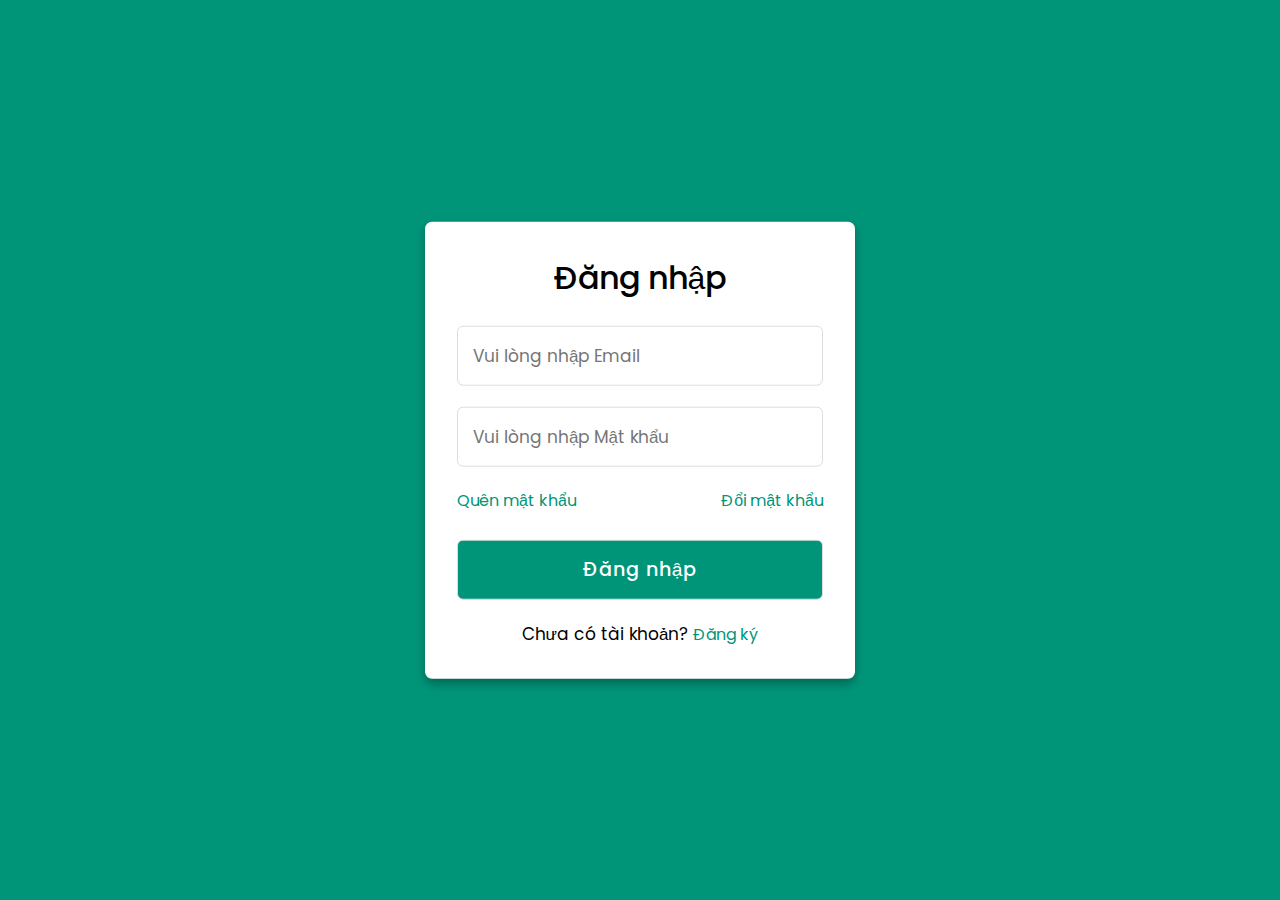
<file: login.html>
<!DOCTYPE html>
<html lang="en">
<head>
  <meta charset="UTF-8">
  <meta name="viewport" content="width=device-width, initial-scale=1.0">
  <meta http-equiv="X-UA-Compatible" content="ie=edge">
  <title>Đăng nhập</title>
  <link rel="stylesheet" href="./css/login__register.css">
</head>
<body>
  <div class="container">
    <div class="login form">
      <header>Đăng nhập</header>
      <form action="#">
        <input type="text" placeholder="Vui lòng nhập Email">
        <input type="password" placeholder="Vui lòng nhập Mật khẩu">
        <div style="display: flex; justify-content: space-between; ">
            <a href="./forget_password.html">Quên mật khẩu</a>
            <a href="./doimatkhau.html">Đổi mật khẩu</a>
        </div>
        <input type="button" class="button" value="Đăng nhập">
      </form>
      <div class="signup">
        <span class="signup">Chưa có tài khoản?
         <a href="./register.html">Đăng ký</a>
        </span>
      </div>
    </div>
  </div>
  <script src="./javascript/style_javascript.js"></script>
</body>
</html>
</file>
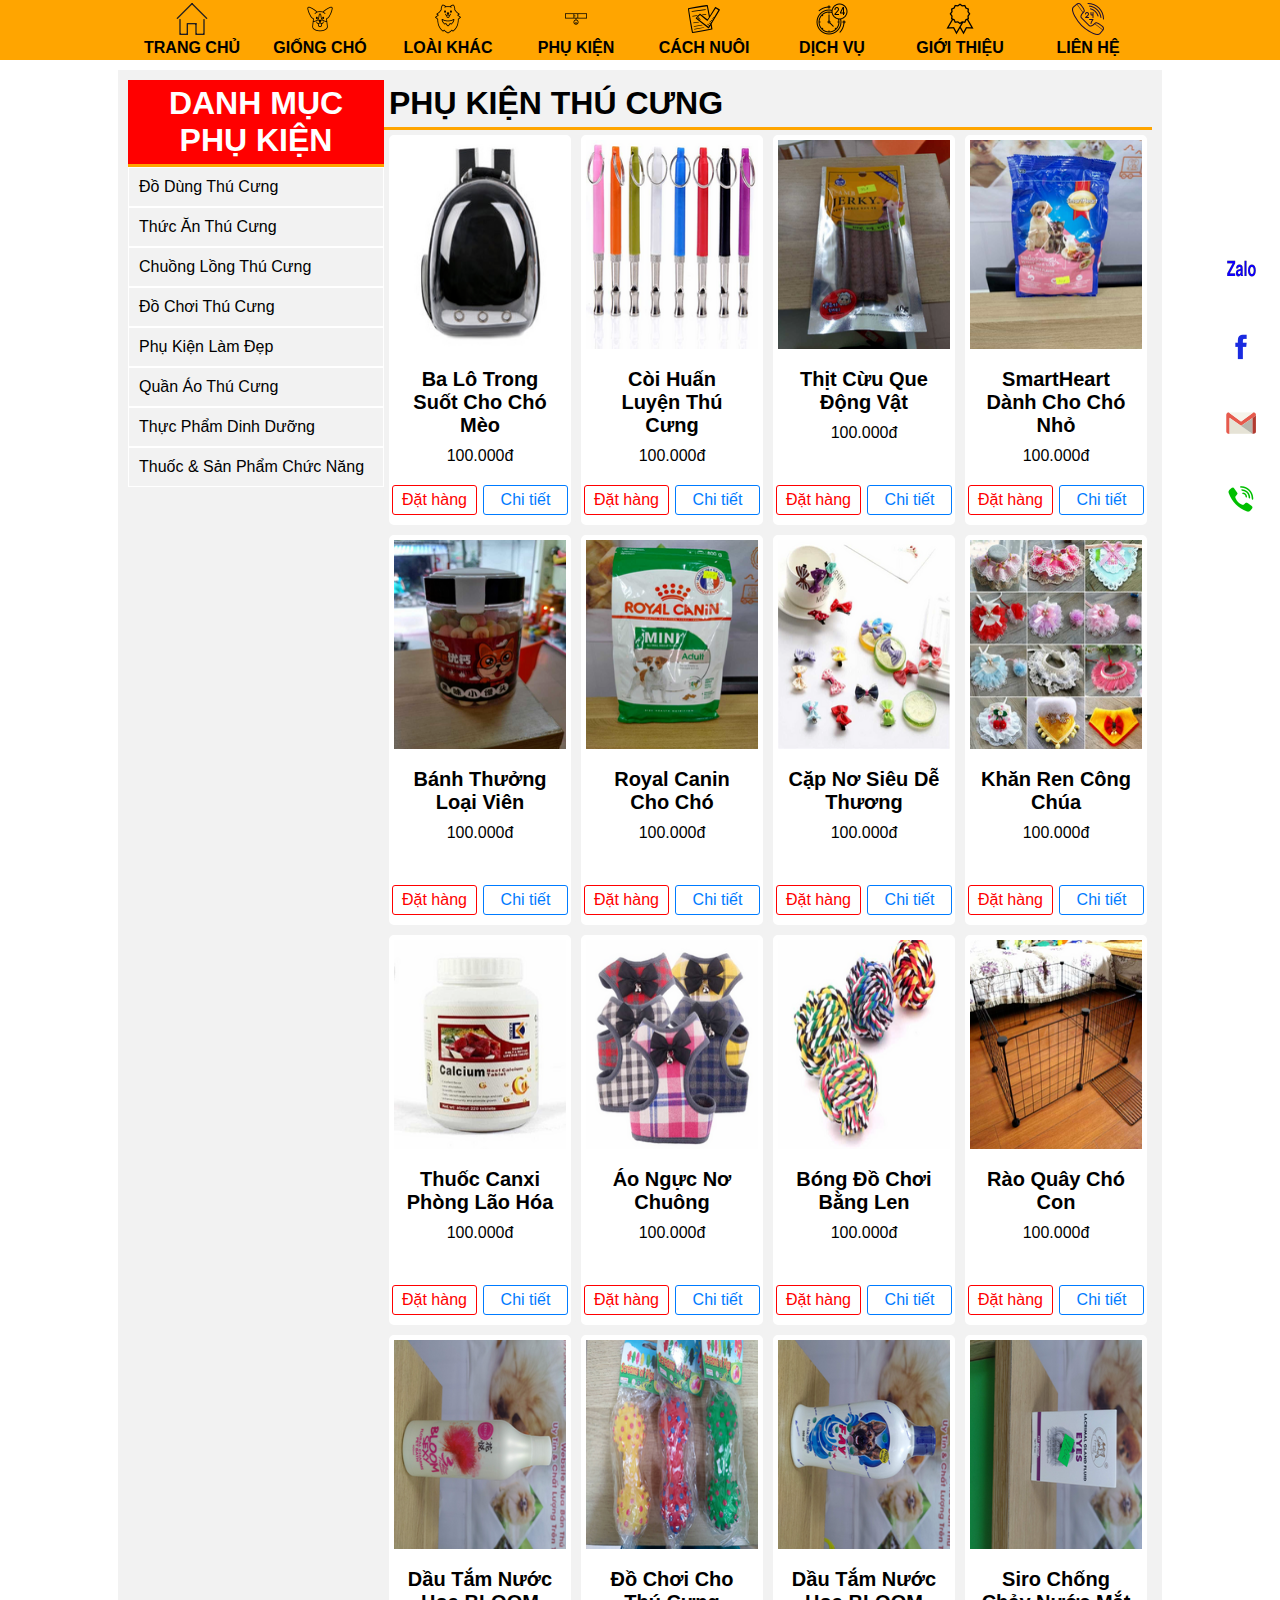
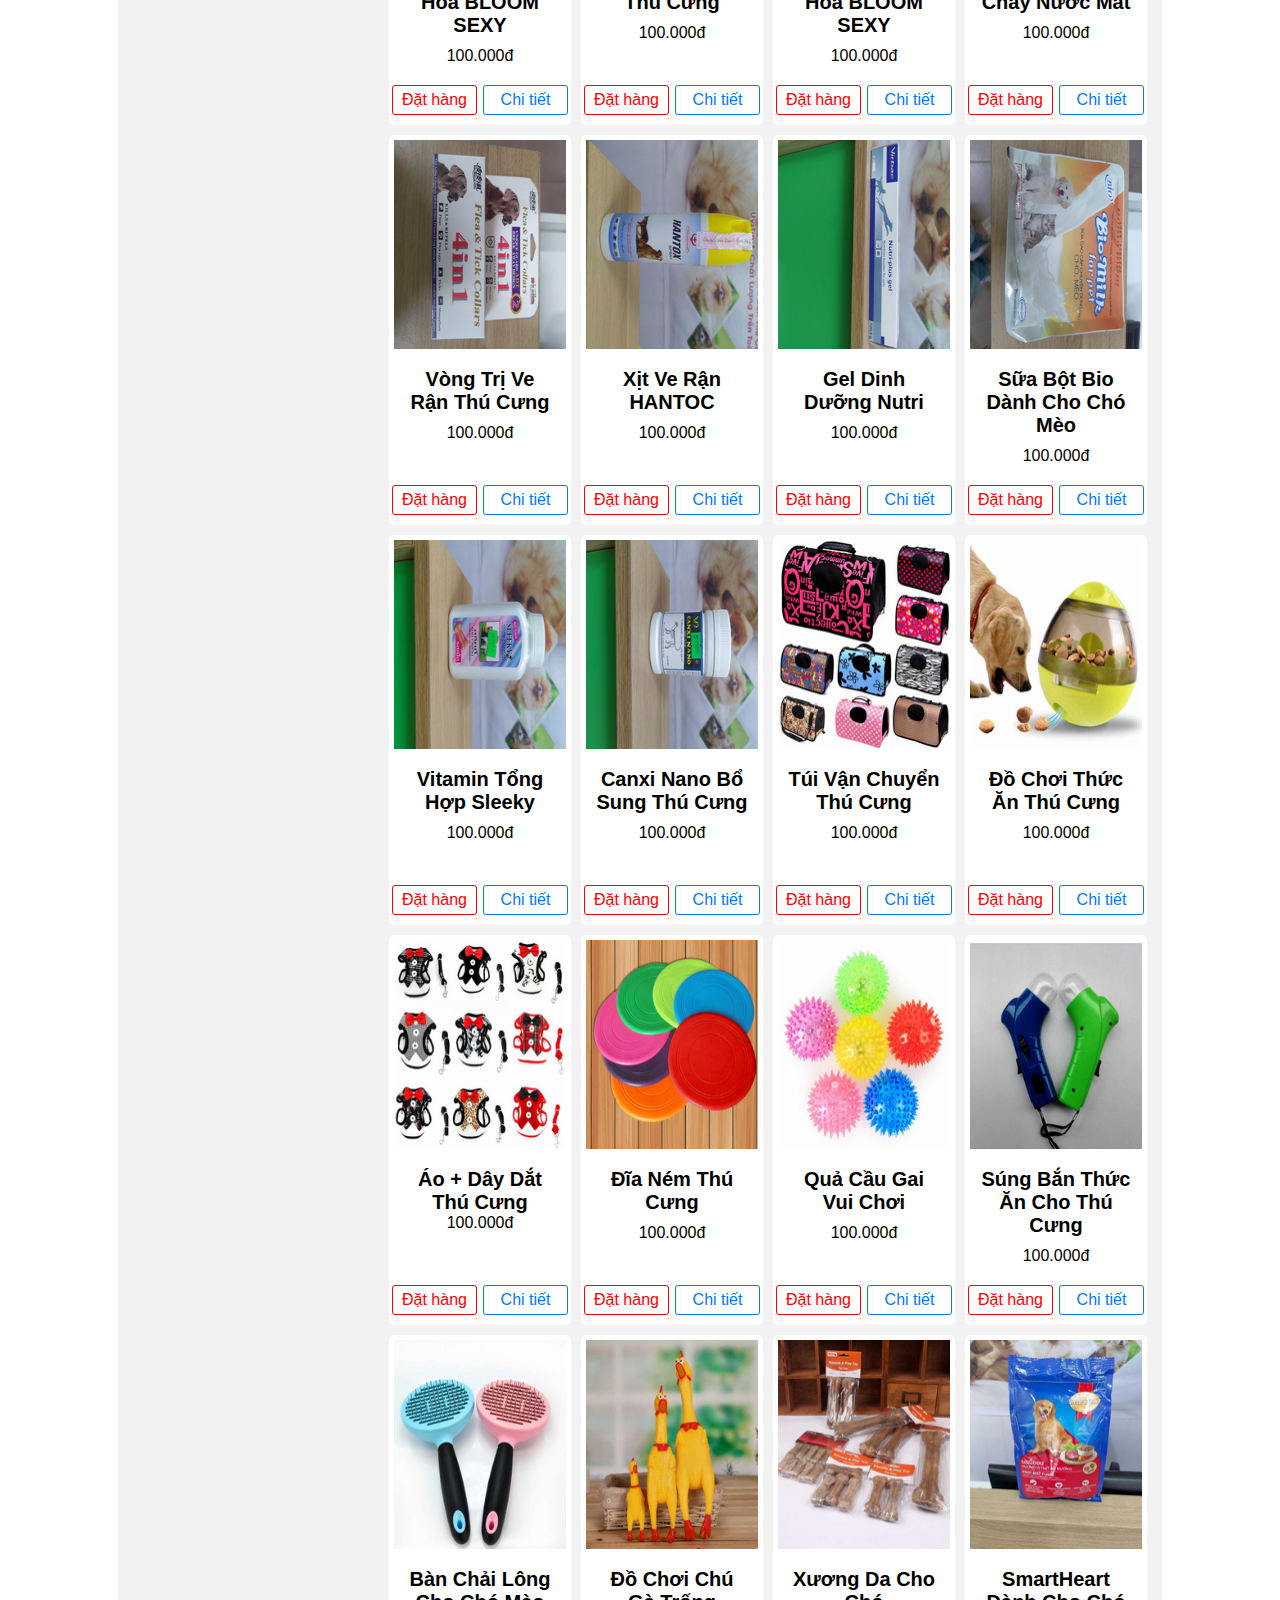
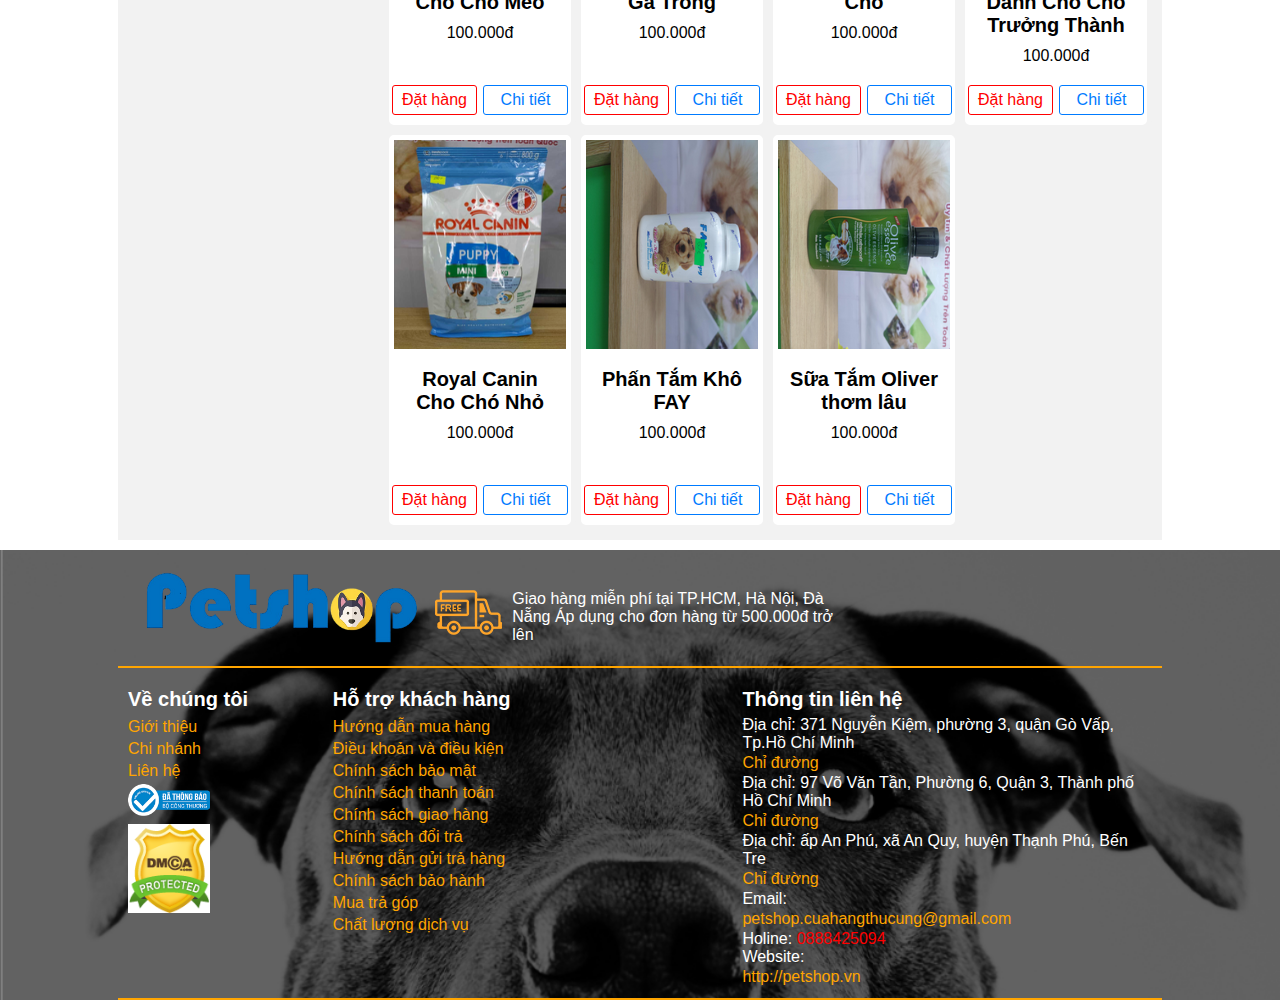
<file: phukien.html>
<!DOCTYPE html>
<html>

<head>
    <title>Pet Shop|Phụ kiện</title>
    <meta name="keywords" content="Chó cảnh, pet, cách nuôi chó, mua thú cưng">
    <meta name="description" content="Mua bán chó cảnh">
    <meta http-equiv="refresh" content="3600">
    <meta name="viewport" content="width=device-width, initial-scale=1.0">
    <link href="css/phukien.css" rel="stylesheet" />
    <link rel="stylesheet" href="https://pro.fontawesome.com/releases/v5.10.0/css/all.css" integrity="sha384-AYmEC3Yw5cVb3ZcuHtOA93w35dYTsvhLPVnYs9eStHfGJvOvKxVfELGroGkvsg+p" crossorigin="anonymous" />
    <link href="image/icon/icon-logo.PNG" rel="shortcut icon" />
    <!-- jQuery library -->
    <script src="https://ajax.googleapis.com/ajax/libs/jquery/3.5.1/jquery.min.js"></script>
    <script src="javascript/style_javascript.js"></script>
</head>

<body>
    <!--  nav -->
    <nav id="nav_menu">
        <ul class="menu">
            <li>
                <a href="index.html">
                    <img src="image/icon/home-icon.png" alt="trang chủ">
                    <span>TRANG CHỦ</span>
                </a>
            </li>
            <li>
                <a href="giongcho.html">
                    <img src="image/icon/giongcho-icon.png" alt="giống chó">
                    <span>GIỐNG CHÓ</span>

                </a>
            </li>
            <li>
                <a href="./loaikhac.html">
                    <img src="image/icon/cuncon-icon.png" alt="cún con">
                    <span>LOÀI KHÁC</span>
                </a>
            </li>
            <li>
                <a href="phukien.html">
                    <img src="image/icon/phukien-icon.png" alt="phụ kiện">
                    <span>PHỤ KIỆN</span>
                </a>
            </li>
            <li>
                <a href="cachnuoi.html">
                    <img src="image/icon/cachnuoi-icon.png" alt="cách nuôi">
                    <span>CÁCH NUÔI</span>
                </a>
            </li>
            <li>
                <a href="dichvu.html">
                    <img src="image/icon/dichvu-icon.png" alt="dịch vụ">
                    <span>DỊCH VỤ</span>
                </a>
            </li>
            <li>
                <a href="gioithieu.html">
                    <img src="image/icon/gioithieu-icon.png" alt="giới thiệu">
                    <span>GIỚI THIỆU</span>
                </a>
            </li>
            <li>
                <a href="lienhe.html">
                    <img src="image/icon/lienhe-icon.png" alt="liên hệ">
                    <span>LIÊN HỆ</span>
                </a>
            </li>
        </ul>
    </nav>

    <!--section-->
    <section class="main">
        <section class="menu_main">

            <ul>
                <h1>DANH MỤC PHỤ KIỆN</h1>
                <li><a href="#">Đồ Dùng Thú Cưng</a></li>
                <li><a href="#">Thức Ăn Thú Cưng</a></li>
                <li><a href="#">Chuồng Lồng Thú Cưng</a></li>
                <li><a href="#">Đồ Chơi Thú Cưng</a></li>
                <li><a href="#">Phụ Kiện Làm Đẹp</a></li>
                <li><a href="#">Quần Áo Thú Cưng</a></li>
                <li><a href="#">Thực Phẩm Dinh Dưỡng</a></li>
                <li><a href="#">Thuốc & Sản Phẩm Chức Năng</a></li>
            </ul>
        </section>
        <section class="info_main">
            <h1>PHỤ KIỆN THÚ CƯNG</h1>
            <section class="info">
                <div class="info_product">
                    <img src="image/phukien/phukien-balotrongsuot.png" alt="hinh ảnh" />
                    <h6>Ba Lô Trong Suốt Cho Chó Mèo</h6>
                    <div class="info_product-stars">
                        <i class="fas fa-star star1"></i>
                        <i class="fas fa-star star2"></i>
                        <i class="fas fa-star star3 "></i>
                        <i class="fas fa-star star4"> </i>
                        <i class="fas fa-star star5"></i>
                    </div>
                    <p>100.000đ</p>
                    <div class="choose">
                        <a href="#" class="dathang">Đặt hàng</a>
                        <a href="#" class="chitiet">Chi tiết</a>
                    </div>
                </div>
                <div class="info_product">
                    <img src="image/phukien/phukien-coihuanluyen.png" alt="hinh ảnh" />
                    <h6>Còi Huấn Luyện Thú Cưng</h6>
                    <div class="info_product-stars">
                        <i class="fas fa-star star1"></i>
                        <i class="fas fa-star star2"></i>
                        <i class="fas fa-star star3 "></i>
                        <i class="fas fa-star star4"> </i>
                        <i class="fas fa-star star5"></i>
                    </div>
                    <p>100.000đ</p>
                    <div class="choose">
                        <a href="#" class="dathang">Đặt hàng</a>
                        <a href="#" class="chitiet">Chi tiết</a>
                    </div>
                </div>
                <div class="info_product">
                    <img src="image/phukien/phukien-thitcuuque.png" alt="hinh ảnh" />
                    <h6>Thịt Cừu Que Động Vật</h6>
                    <div class="info_product-stars">
                        <i class="fas fa-star star1"></i>
                        <i class="fas fa-star star2"></i>
                        <i class="fas fa-star star3 "></i>
                        <i class="fas fa-star star4"> </i>
                        <i class="fas fa-star star5"></i>
                    </div>
                    <p>100.000đ</p>
                    <div class="choose">
                        <a href="#" class="dathang">Đặt hàng</a>
                        <a href="#" class="chitiet">Chi tiết</a>
                    </div>
                </div>
                <div class="info_product">
                    <img src="image/phukien/phukien-SmartHeart.png" alt="hinh ảnh" />
                    <h6>SmartHeart Dành Cho Chó Nhỏ</h6>
                    <div class="info_product-stars">
                        <i class="fas fa-star star1"></i>
                        <i class="fas fa-star star2"></i>
                        <i class="fas fa-star star3 "></i>
                        <i class="fas fa-star star4"> </i>
                        <i class="fas fa-star star5"></i>
                    </div>
                    <p>100.000đ</p>
                    <div class="choose">
                        <a href="#" class="dathang">Đặt hàng</a>
                        <a href="#" class="chitiet">Chi tiết</a>
                    </div>
                </div>
                <div class="info_product">
                    <img src="image/phukien/phukien-banhthuong.png" alt="hinh ảnh" />
                    <h6>Bánh Thưởng Loại Viên</h6>
                    <div class="info_product-stars">
                        <i class="fas fa-star star1"></i>
                        <i class="fas fa-star star2"></i>
                        <i class="fas fa-star star3 "></i>
                        <i class="fas fa-star star4"> </i>
                        <i class="fas fa-star star5"></i>
                    </div>
                    <p>100.000đ</p>
                    <div class="choose">
                        <a href="#" class="dathang">Đặt hàng</a>
                        <a href="#" class="chitiet">Chi tiết</a>
                    </div>
                </div>
                <div class="info_product">
                    <img src="image/phukien/phukien-royal_truongthanh.png" alt="hinh ảnh" />
                    <h6>Royal Canin Cho Chó</h6>
                    <div class="info_product-stars">
                        <i class="fas fa-star star1"></i>
                        <i class="fas fa-star star2"></i>
                        <i class="fas fa-star star3 "></i>
                        <i class="fas fa-star star4"> </i>
                        <i class="fas fa-star star5"></i>
                    </div>
                    <p>100.000đ</p>
                    <div class="choose">
                        <a href="#" class="dathang">Đặt hàng</a>
                        <a href="#" class="chitiet">Chi tiết</a>
                    </div>
                </div>
                <div class="info_product">
                    <img src="image/phukien/phukien-capno.png" alt="hinh ảnh" />
                    <h6>Cặp Nơ Siêu Dễ Thương</h6>
                    <div class="info_product-stars">
                        <i class="fas fa-star star1"></i>
                        <i class="fas fa-star star2"></i>
                        <i class="fas fa-star star3 "></i>
                        <i class="fas fa-star star4"> </i>
                        <i class="fas fa-star star5"></i>
                    </div>
                    <p>100.000đ</p>
                    <div class="choose">
                        <a href="#" class="dathang">Đặt hàng</a>
                        <a href="#" class="chitiet">Chi tiết</a>
                    </div>
                </div>
                <div class="info_product">
                    <img src="image/phukien/phukien-khanren.png" alt="hinh ảnh" />
                    <h6>Khăn Ren Công Chúa</h6>
                    <div class="info_product-stars">
                        <i class="fas fa-star star1"></i>
                        <i class="fas fa-star star2"></i>
                        <i class="fas fa-star star3 "></i>
                        <i class="fas fa-star star4"> </i>
                        <i class="fas fa-star star5"></i>
                    </div>
                    <p>100.000đ</p>
                    <div class="choose">
                        <a href="#" class="dathang">Đặt hàng</a>
                        <a href="#" class="chitiet">Chi tiết</a>
                    </div>
                </div>
                <div class="info_product">
                    <img src="image/phukien/phukien-thuoccanxi.png" alt="hinh ảnh" />
                    <h6>Thuốc Canxi Phòng Lão Hóa</h6>
                    <div class="info_product-stars">
                        <i class="fas fa-star star1"></i>
                        <i class="fas fa-star star2"></i>
                        <i class="fas fa-star star3 "></i>
                        <i class="fas fa-star star4"> </i>
                        <i class="fas fa-star star5"></i>
                    </div>
                    <p>100.000đ</p>
                    <div class="choose">
                        <a href="#" class="dathang">Đặt hàng</a>
                        <a href="#" class="chitiet">Chi tiết</a>
                    </div>
                </div>
                <div class="info_product">
                    <img src="image/phukien/phukien-aongucnochuong.png" alt="hinh ảnh" />
                    <h6>Áo Ngực Nơ Chuông</h6>
                    <div class="info_product-stars">
                        <i class="fas fa-star star1"></i>
                        <i class="fas fa-star star2"></i>
                        <i class="fas fa-star star3 "></i>
                        <i class="fas fa-star star4"> </i>
                        <i class="fas fa-star star5"></i>
                    </div>
                    <p>100.000đ</p>
                    <div class="choose">
                        <a href="#" class="dathang">Đặt hàng</a>
                        <a href="#" class="chitiet">Chi tiết</a>
                    </div>
                </div>
                <div class="info_product">
                    <img src="image/phukien/phukien-bongbongdochoi.png" alt="hinh ảnh" />
                    <h6>Bóng Đồ Chơi Bằng Len</h6>
                    <div class="info_product-stars">
                        <i class="fas fa-star star1"></i>
                        <i class="fas fa-star star2"></i>
                        <i class="fas fa-star star3 "></i>
                        <i class="fas fa-star star4"> </i>
                        <i class="fas fa-star star5"></i>
                    </div>
                    <p>100.000đ</p>
                    <div class="choose">
                        <a href="#" class="dathang">Đặt hàng</a>
                        <a href="#" class="chitiet">Chi tiết</a>
                    </div>
                </div>
                <div class="info_product">
                    <img src="image/phukien/phukien-raoquaycho.png" alt="hinh ảnh" />
                    <h6>Rào Quây Chó Con</h6>
                    <div class="info_product-stars">
                        <i class="fas fa-star star1"></i>
                        <i class="fas fa-star star2"></i>
                        <i class="fas fa-star star3 "></i>
                        <i class="fas fa-star star4"> </i>
                        <i class="fas fa-star star5"></i>
                    </div>
                    <p>100.000đ</p>
                    <div class="choose">
                        <a href="#" class="dathang">Đặt hàng</a>
                        <a href="#" class="chitiet">Chi tiết</a>
                    </div>
                </div>
                <div class="info_product">
                    <img src="image/phukien/phukien-dautamnuochoabloomsexy.png" alt="hinh ảnh" />
                    <h6>Dầu Tắm Nước Hoa BLOOM SEXY</h6>
                    <div class="info_product-stars">
                        <i class="fas fa-star star1"></i>
                        <i class="fas fa-star star2"></i>
                        <i class="fas fa-star star3 "></i>
                        <i class="fas fa-star star4"> </i>
                        <i class="fas fa-star star5"></i>
                    </div>
                    <p>100.000đ</p>
                    <div class="choose">
                        <a href="#" class="dathang">Đặt hàng</a>
                        <a href="#" class="chitiet">Chi tiết</a>
                    </div>
                </div>
                <div class="info_product">
                    <img src="image/phukien/phukien-dochoi.png" alt="hinh ảnh" />
                    <h6>Đồ Chơi Cho Thú Cưng</h6>
                    <div class="info_product-stars">
                        <i class="fas fa-star star1"></i>
                        <i class="fas fa-star star2"></i>
                        <i class="fas fa-star star3 "></i>
                        <i class="fas fa-star star4"> </i>
                        <i class="fas fa-star star5"></i>
                    </div>
                    <p>100.000đ</p>
                    <div class="choose">
                        <a href="#" class="dathang">Đặt hàng</a>
                        <a href="#" class="chitiet">Chi tiết</a>
                    </div>
                </div>
                <div class="info_product">
                    <img src="image/phukien/phukien-dautamFay.png" alt="hinh ảnh" />
                    <h6>Dầu Tắm Nước Hoa BLOOM SEXY</h6>
                    <div class="info_product-stars">
                        <i class="fas fa-star star1"></i>
                        <i class="fas fa-star star2"></i>
                        <i class="fas fa-star star3 "></i>
                        <i class="fas fa-star star4"> </i>
                        <i class="fas fa-star star5"></i>
                    </div>
                    <p>100.000đ</p>
                    <div class="choose">
                        <a href="#" class="dathang">Đặt hàng</a>
                        <a href="#" class="chitiet">Chi tiết</a>
                    </div>
                </div>
                <div class="info_product">
                    <img src="image/phukien/phukien-sirochongchaynuocmat.png" alt="hinh ảnh" />
                    <h6>Siro Chống Chảy Nước Mắt</h6>
                    <div class="info_product-stars">
                        <i class="fas fa-star star1"></i>
                        <i class="fas fa-star star2"></i>
                        <i class="fas fa-star star3 "></i>
                        <i class="fas fa-star star4"> </i>
                        <i class="fas fa-star star5"></i>
                    </div>
                    <p>100.000đ</p>
                    <div class="choose">
                        <a href="#" class="dathang">Đặt hàng</a>
                        <a href="#" class="chitiet">Chi tiết</a>
                    </div>
                </div>
                <div class="info_product">
                    <img src="image/phukien/phukien-vongtriveran.png" alt="hinh ảnh" />
                    <h6>Vòng Trị Ve Rận Thú Cưng</h6>
                    <div class="info_product-stars">
                        <i class="fas fa-star star1"></i>
                        <i class="fas fa-star star2"></i>
                        <i class="fas fa-star star3 "></i>
                        <i class="fas fa-star star4"> </i>
                        <i class="fas fa-star star5"></i>
                    </div>
                    <p>100.000đ</p>
                    <div class="choose">
                        <a href="#" class="dathang">Đặt hàng</a>
                        <a href="#" class="chitiet">Chi tiết</a>
                    </div>
                </div>
                <div class="info_product">
                    <img src="image/phukien/phukien-xitveranHANTOC.png" alt="hinh ảnh" />
                    <h6>Xịt Ve Rận HANTOC</h6>
                    <div class="info_product-stars">
                        <i class="fas fa-star star1"></i>
                        <i class="fas fa-star star2"></i>
                        <i class="fas fa-star star3 "></i>
                        <i class="fas fa-star star4"> </i>
                        <i class="fas fa-star star5"></i>
                    </div>
                    <p>100.000đ</p>
                    <div class="choose">
                        <a href="#" class="dathang">Đặt hàng</a>
                        <a href="#" class="chitiet">Chi tiết</a>
                    </div>
                </div>
                <div class="info_product">
                    <img src="image/phukien/phukien-gelddNutri.png" alt="hinh ảnh" />
                    <h6>Gel Dinh Dưỡng Nutri</h6>
                    <div class="info_product-stars">
                        <i class="fas fa-star star1"></i>
                        <i class="fas fa-star star2"></i>
                        <i class="fas fa-star star3 "></i>
                        <i class="fas fa-star star4"> </i>
                        <i class="fas fa-star star5"></i>
                    </div>
                    <p>100.000đ</p>
                    <div class="choose">
                        <a href="#" class="dathang">Đặt hàng</a>
                        <a href="#" class="chitiet">Chi tiết</a>
                    </div>
                </div>
                <div class="info_product">
                    <img src="image/phukien/phukien-suabotchomeo.png" alt="hinh ảnh" />
                    <h6>Sữa Bột Bio Dành Cho Chó Mèo</h6>
                    <div class="info_product-stars">
                        <i class="fas fa-star star1"></i>
                        <i class="fas fa-star star2"></i>
                        <i class="fas fa-star star3 "></i>
                        <i class="fas fa-star star4"> </i>
                        <i class="fas fa-star star5"></i>
                    </div>
                    <p>100.000đ</p>
                    <div class="choose">
                        <a href="#" class="dathang">Đặt hàng</a>
                        <a href="#" class="chitiet">Chi tiết</a>
                    </div>
                </div>
                <div class="info_product">
                    <img src="image/phukien/phukien-vitamintonghop.png" alt="hinh ảnh" />
                    <h6>Vitamin Tổng Hợp Sleeky</h6>
                    <div class="info_product-stars">
                        <i class="fas fa-star star1"></i>
                        <i class="fas fa-star star2"></i>
                        <i class="fas fa-star star3 "></i>
                        <i class="fas fa-star star4"> </i>
                        <i class="fas fa-star star5"></i>
                    </div>
                    <p>100.000đ</p>
                    <div class="choose">
                        <a href="#" class="dathang">Đặt hàng</a>
                        <a href="#" class="chitiet">Chi tiết</a>
                    </div>
                </div>
                <div class="info_product">
                    <img src="image/phukien/phukien-canxinano.png" alt="hinh ảnh" />
                    <h6>Canxi Nano Bổ Sung Thú Cưng
                    </h6>
                    <div class="info_product-stars">
                        <i class="fas fa-star star1"></i>
                        <i class="fas fa-star star2"></i>
                        <i class="fas fa-star star3 "></i>
                        <i class="fas fa-star star4"> </i>
                        <i class="fas fa-star star5"></i>
                    </div>
                    <p>100.000đ</p>
                    <div class="choose">
                        <a href="#" class="dathang">Đặt hàng</a>
                        <a href="#" class="chitiet">Chi tiết</a>
                    </div>
                </div>
                <div class="info_product">
                    <img src="image/phukien/phukien-tuivanchuyen.png" alt="hinh ảnh" />
                    <h6>Túi Vận Chuyển Thú Cưng</h6>
                    <div class="info_product-stars">
                        <i class="fas fa-star star1"></i>
                        <i class="fas fa-star star2"></i>
                        <i class="fas fa-star star3 "></i>
                        <i class="fas fa-star star4"> </i>
                        <i class="fas fa-star star5"></i>
                    </div>
                    <p>100.000đ</p>
                    <div class="choose">
                        <a href="#" class="dathang">Đặt hàng</a>
                        <a href="#" class="chitiet">Chi tiết</a>
                    </div>
                </div>
                <div class="info_product">
                    <img src="image/phukien/phukien-dochoithucan.png" alt="hinh ảnh" />
                    <h6>Đồ Chơi Thức Ăn Thú Cưng</h6>
                    <div class="info_product-stars">
                        <i class="fas fa-star star1"></i>
                        <i class="fas fa-star star2"></i>
                        <i class="fas fa-star star3 "></i>
                        <i class="fas fa-star star4"> </i>
                        <i class="fas fa-star star5"></i>
                    </div>
                    <p>100.000đ</p>
                    <div class="choose">
                        <a href="#" class="dathang">Đặt hàng</a>
                        <a href="#" class="chitiet">Chi tiết</a>
                    </div>
                </div>
                <div class="info_product">
                    <img src="image/phukien/phukien-ao_giaythat.png" alt="hinh ảnh" />
                    <h6>Áo + Dây Dắt Thú Cưng</h6>
                    <div>
                        <i class="fas fa-star star1"></i>
                        <i class="fas fa-star star2"></i>
                        <i class="fas fa-star star3 "></i>
                        <i class="fas fa-star star4"> </i>
                        <i class="fas fa-star star5"></i>
                    </div>
                    <p>100.000đ</p>
                    <div class="choose">
                        <a href="#" class="dathang">Đặt hàng</a>
                        <a href="#" class="chitiet">Chi tiết</a>
                    </div>
                </div>
                <div class="info_product">
                    <img src="image/phukien/phukien-dianem.png" alt="hinh ảnh" />
                    <h6>Đĩa Ném Thú Cưng</h6>
                    <div class="info_product-stars">
                        <i class="fas fa-star star1"></i>
                        <i class="fas fa-star star2"></i>
                        <i class="fas fa-star star3 "></i>
                        <i class="fas fa-star star4"> </i>
                        <i class="fas fa-star star5"></i>
                    </div>
                    <p>100.000đ</p>
                    <div class="choose">
                        <a href="#" class="dathang">Đặt hàng</a>
                        <a href="#" class="chitiet">Chi tiết</a>
                    </div>
                </div>
                <div class="info_product">
                    <img src="image/phukien/phukien-quacaugai.png" alt="hinh ảnh" />
                    <h6>Quả Cầu Gai Vui Chơi</h6>
                    <div class="info_product-stars">
                        <i class="fas fa-star star1"></i>
                        <i class="fas fa-star star2"></i>
                        <i class="fas fa-star star3 "></i>
                        <i class="fas fa-star star4"> </i>
                        <i class="fas fa-star star5"></i>
                    </div>
                    <p>100.000đ</p>
                    <div class="choose">
                        <a href="#" class="dathang">Đặt hàng</a>
                        <a href="#" class="chitiet">Chi tiết</a>
                    </div>
                </div>
                <div class="info_product">
                    <img src="image/phukien/phukien-sungbanthucan.png" alt="hinh ảnh" />
                    <h6>Súng Bắn Thức Ăn Cho Thú Cưng</h6>
                    <div class="info_product-stars">
                        <i class="fas fa-star star1"></i>
                        <i class="fas fa-star star2"></i>
                        <i class="fas fa-star star3 "></i>
                        <i class="fas fa-star star4"> </i>
                        <i class="fas fa-star star5"></i>
                    </div>
                    <p>100.000đ</p>
                    <div class="choose">
                        <a href="#" class="dathang">Đặt hàng</a>
                        <a href="#" class="chitiet">Chi tiết</a>
                    </div>
                </div>
                <div class="info_product">
                    <img src="image/phukien/phukien-banchaylong.png" alt="hinh ảnh" />
                    <h6>Bàn Chải Lông Cho Chó Mèo</h6>
                    <div class="info_product-stars">
                        <i class="fas fa-star star1"></i>
                        <i class="fas fa-star star2"></i>
                        <i class="fas fa-star star3 "></i>
                        <i class="fas fa-star star4"> </i>
                        <i class="fas fa-star star5"></i>
                    </div>
                    <p>100.000đ</p>
                    <div class="choose">
                        <a href="#" class="dathang">Đặt hàng</a>
                        <a href="#" class="chitiet">Chi tiết</a>
                    </div>
                </div>
                <div class="info_product">
                    <img src="image/phukien/phukien-dochoi_gatrong.png" alt="hinh ảnh" />
                    <h6>Đồ Chơi Chú Gà Trống</h6>
                    <div class="info_product-stars">
                        <i class="fas fa-star star1"></i>
                        <i class="fas fa-star star2"></i>
                        <i class="fas fa-star star3 "></i>
                        <i class="fas fa-star star4"> </i>
                        <i class="fas fa-star star5"></i>
                    </div>
                    <p>100.000đ</p>
                    <div class="choose">
                        <a href="#" class="dathang">Đặt hàng</a>
                        <a href="#" class="chitiet">Chi tiết</a>
                    </div>
                </div>
                <div class="info_product">
                    <img src="image/phukien/phukien-xuongda.png" alt="hinh ảnh" />
                    <h6>Xương Da Cho Chó</h6>
                    <div class="info_product-stars">
                        <i class="fas fa-star star1"></i>
                        <i class="fas fa-star star2"></i>
                        <i class="fas fa-star star3 "></i>
                        <i class="fas fa-star star4"> </i>
                        <i class="fas fa-star star5"></i>
                    </div>
                    <p>100.000đ</p>
                    <div class="choose">
                        <a href="#" class="dathang">Đặt hàng</a>
                        <a href="#" class="chitiet">Chi tiết</a>
                    </div>
                </div>
                <div class="info_product">
                    <img src="image/phukien/phukien-Smartheart_truongthanh.png" alt="hinh ảnh" />
                    <h6>SmartHeart Dành Cho Chó Trưởng Thành</h6>
                    <div class="info_product-stars">
                        <i class="fas fa-star star1"></i>
                        <i class="fas fa-star star2"></i>
                        <i class="fas fa-star star3 "></i>
                        <i class="fas fa-star star4"> </i>
                        <i class="fas fa-star star5"></i>
                    </div>
                    <p>100.000đ</p>
                    <div class="choose">
                        <a href="#" class="dathang">Đặt hàng</a>
                        <a href="#" class="chitiet">Chi tiết</a>
                    </div>
                </div>
                <div class="info_product">
                    <img src="image/phukien/phukien-roya_chonho.png" alt="hinh ảnh" />
                    <h6>Royal Canin Cho Chó Nhỏ</h6>
                    <div class="info_product-stars">
                        <i class="fas fa-star star1"></i>
                        <i class="fas fa-star star2"></i>
                        <i class="fas fa-star star3 "></i>
                        <i class="fas fa-star star4"> </i>
                        <i class="fas fa-star star5"></i>
                    </div>
                    <p>100.000đ</p>
                    <div class="choose">
                        <a href="#" class="dathang">Đặt hàng</a>
                        <a href="#" class="chitiet">Chi tiết</a>
                    </div>
                </div>
                <div class="info_product">
                    <img src="image/phukien/phukien-phantamkhoFay.png" alt="hinh ảnh" />
                    <h6>Phấn Tắm Khô FAY</h6>
                    <div class="info_product-stars">
                        <i class="fas fa-star star1"></i>
                        <i class="fas fa-star star2"></i>
                        <i class="fas fa-star star3 "></i>
                        <i class="fas fa-star star4"> </i>
                        <i class="fas fa-star star5"></i>
                    </div>
                    <p>100.000đ</p>
                    <div class="choose">
                        <a href="#" class="dathang">Đặt hàng</a>
                        <a href="#" class="chitiet">Chi tiết</a>
                    </div>
                </div>
                <div class="info_product">
                    <img src="image/phukien/phukien-suatamoliver.png" alt="hinh ảnh" />
                    <h6>Sữa Tắm Oliver thơm lâu</h6>
                    <div class="info_product-stars">
                        <i class="fas fa-star star1"></i>
                        <i class="fas fa-star star2"></i>
                        <i class="fas fa-star star3 "></i>
                        <i class="fas fa-star star4"> </i>
                        <i class="fas fa-star star5"></i>
                    </div>
                    <p>100.000đ</p>
                    <div class="choose">
                        <a href="#" class="dathang">Đặt hàng</a>
                        <a href="#" class="chitiet">Chi tiết</a>
                    </div>
                </div>
            </section>

        </section>
    </section>
    <div class="back-to-top" id="backtop">
        <a href="">
            <img src="image/icon/icon-backtotop.png" alt="back to top" />
        </a>
    </div>
    <!-- thong tin lien he -->
    <!-- thong tin lien he -->
    <div class="contact-bubbles">
        <div class="bubbles-zalo">

            <a target="_blank" href="zalo.html"><img src="image/icon/zalo-icon.png" alt="icon" /></a>
        </div>
        <div class="bubbles-mesenge">

            <a target="_blank" href="https://www.facebook.com/Petshop-112119790614434"><img src="image/icon/facebook-icon.png" alt="icon" /></a>

        </div>
        <div class="bubbles-mail">

            <a href="mailto:petshop.cuahangmuabanthucung@gmail.com"><img src="image/icon/mail-icon.png" alt="icon" /></a>

        </div>
        <div class="bubbles-phone">

            <a target="_blank" href="lienhe.html"><img src="image/icon/phone-con-thongtin.png" alt="icon" /></a>

        </div>

    </div>

    <!--footer-->
    <footer>
        <div class="footer">
            <div class="col30 footer-logo">
                <img src="image/icon/logo-shop.png" alt="logoshop" />
            </div>
            <div class="col40 freeship">
                <div><img src="image/icon/icon-shipping.png" alt="shipping" /></div>
                <div>Giao hàng miễn phí tại TP.HCM, Hà Nội, Đà Nẵng Áp dụng cho đơn hàng từ 500.000đ trở lên</div>
            </div>

        </div>
        <div class="footer">
            <div class="col20 footer-info">
                <h6>Về chúng tôi</h6>
                <ul>
                    <li><a href="#">Giới thiệu</a></li>
                    <li><a href="#">Chi nhánh</a></li>
                    <li><a href="#">Liên hệ</a></li>
                    <li>
                        <a target="_blank" href="http://online.gov.vn/"><img src="image/icon/icon-bocongthuong.png" alt="bộ công thương"></a>
                    </li>
                    <li>
                        <a target="_blank" href="https://www.dmca.com/Protection/Status.aspx?ID=1bf3f65e-4ac8-457e-8400-9d299263f727"><img src="image/icon/_dmca_premi_badge_7.png" alt="chứng nhận"></a>
                    </li>
                </ul>
            </div>
            <div class="col40 footer-support">
                <h6>Hỗ trợ khách hàng</h6>
                <ul>
                    <li><a href="#">Hướng dẫn mua hàng</a></li>
                    <li><a href="#">Điều khoản và điều kiện</a></li>
                    <li><a href="#">Chính sách bảo mật</a></li>
                    <li><a href="#">Chính sách thanh toán</a></li>
                    <li><a href="#">Chính sách giao hàng</a></li>
                    <li><a href="#">Chính sách đổi trả</a></li>
                    <li><a href="#">Hướng dẫn gửi trả hàng</a></li>
                    <li><a href="#">Chính sách bảo hành</a></li>
                    <li><a href="#">Mua trả góp</a></li>
                    <li><a href="#">Chất lượng dịch vụ</a></li>
                </ul>
            </div>
            <div class="col40 footer-contact">
                <h6>Thông tin liên hệ</h6>
                <ul>
                    <li>Địa chỉ: 371 Nguyễn Kiệm, phường 3, quận Gò Vấp, Tp.Hồ Chí Minh <a target="_blank" href="https://www.google.com/maps/search/dai+hoc+mo+tphcmnguyen+kiem/@10.776026,106.6873724,16.58z?hl=vi-VN">Chỉ đường</a></li>
                    <li>Địa chỉ: 97 Võ Văn Tần, Phường 6, Quận 3, Thành phố Hồ Chí Minh <a target="_blank" href="https://www.google.com/maps/place/Tr%C6%B0%E1%BB%9Dng+%C4%90H+M%E1%BB%9F+
                        TP.+H%E1%BB%93+Ch%C3%AD+Minh/@10.7762811,106.6860528,16.58z/data=!4m5!3m4!1s0x31752f3ae35e3725:0x20c5174a
                        47f97be3!8m2!3d10.776266!4d106.6904628?hl=vi-VN">Chỉ đường</a></li>
                    <li>Địa chỉ: ấp An Phú, xã An Quy, huyện Thạnh Phú, Bến Tre <a target="_blank" href="https://www.google.com/maps/place/Tr%C6%B0%E1%BB%9Dng+THPT
                        +L%C6%B0%C6%A1ng+Th%E1%BA%BF+Vinh/@9.9069258,106.5655095,17z/data=!4m5!3m4!1s0x319ff5bf4d219b61:0xc1d836c355101725!8m2!3d9.9069469!4d106.5642804?hl=vi
                        -VN">Chỉ đường</a></li>
                    <li>
                        Email: <a href="mailto:petshop.cuahangthucung@gmail.com">petshop.cuahangthucung@gmail.com</a>
                    </li>
                    <li>
                        Holine: <span class="mauholine">0888425094</span>
                    </li>
                    <li>
                        Website: <a href="http://127.0.0.1:5500/index.html">http://petshop.vn</a>
                    </li>
                </ul>
            </div>
        </div>
    </footer>

</body>

</html>
</file>
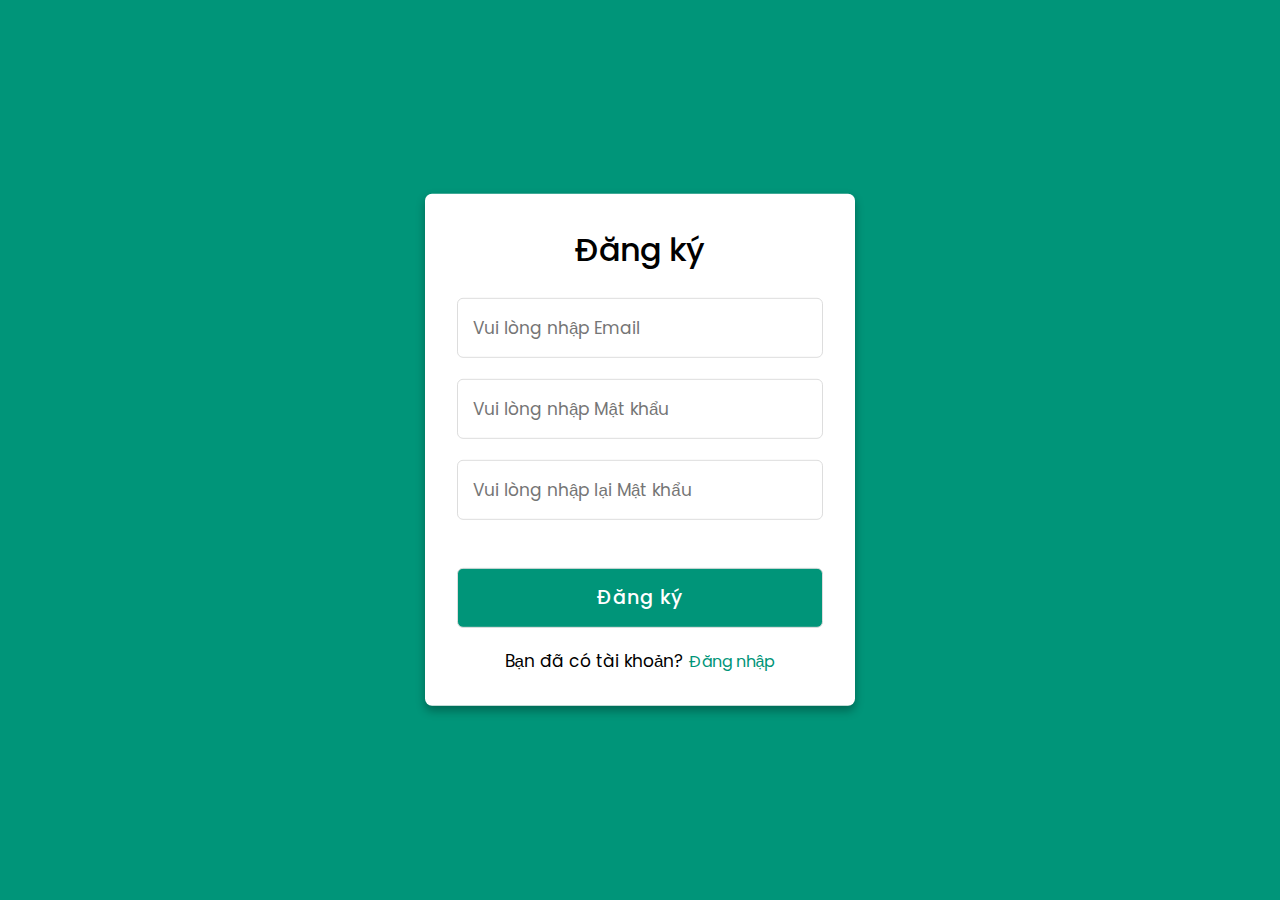
<file: register.html>
<!DOCTYPE html>
<html lang="en">
<head>
    <meta charset="UTF-8">
    <meta name="viewport" content="width=device-width, initial-scale=1.0">
    <link rel="stylesheet" href="./css/login__register.css">
    <title>Đăng ký</title>
</head>
<body>
    <div class="container">
    <div class="registration form">
        <header>Đăng ký</header>
        <form action="#">
          <input type="text" placeholder="Vui lòng nhập Email">
          <input type="password" placeholder="Vui lòng nhập Mật khẩu">
          <input type="password" placeholder="Vui lòng nhập lại Mật khẩu">
          <input type="button" class="button" value="Đăng ký">
        </form>
        <div class="signup">
          <span class="signup">Bạn đã có tài khoản?
            <a href="./login.html">Đăng nhập</a>
          </span>
        </div>
      </div>
    </div>
</body>
</html>
</file>
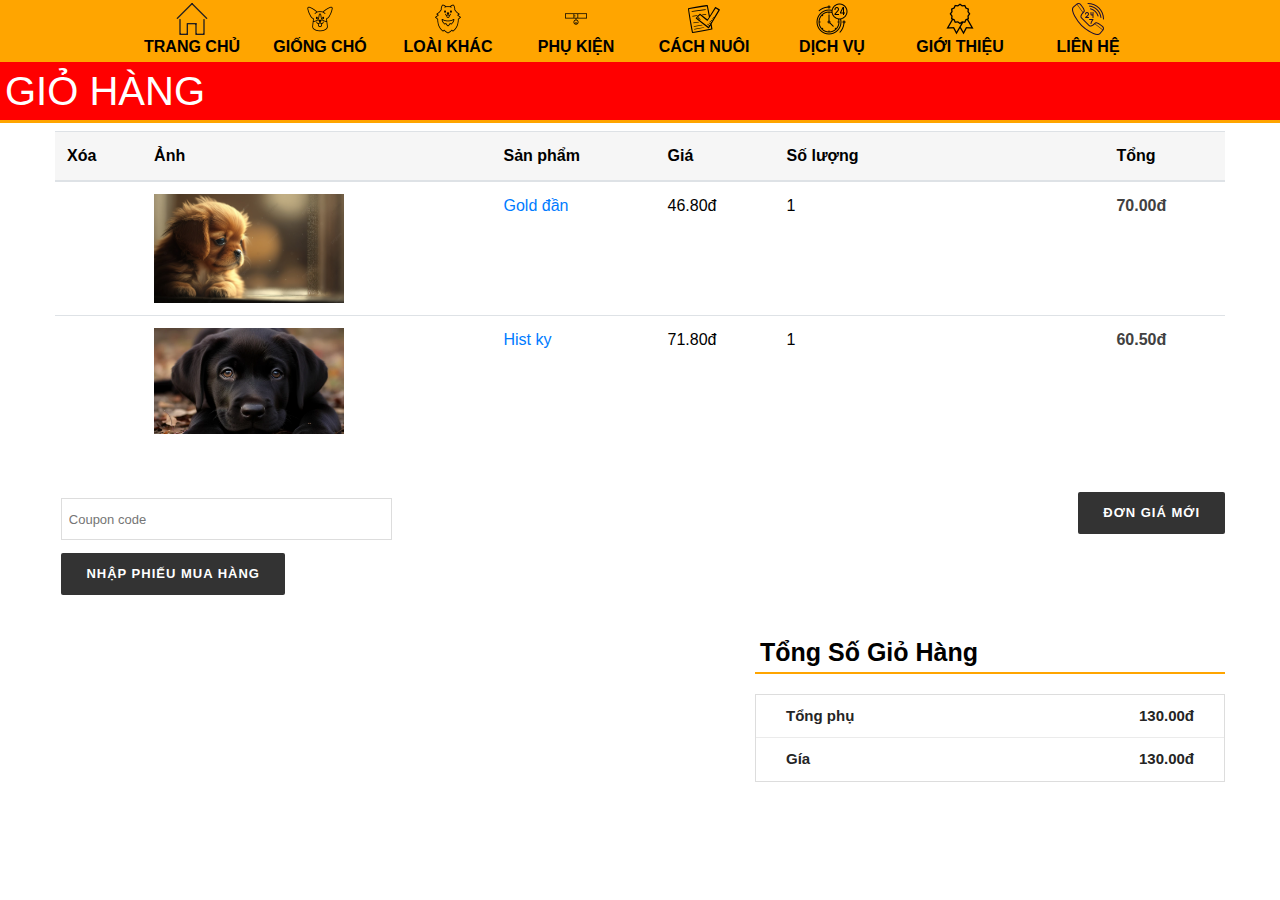
<file: shoppingcart.html>
<!doctype html>
<html class="no-js" lang="zxx">
    
<!-- checkout31:27-->
<head>
    <meta charset="utf-8">
    <meta http-equiv="x-ua-compatible" content="ie=edge">
    <title>Shopping Cart</title>
    <meta name="description" content="">
    <meta name="viewport" content="width=device-width, initial-scale=1">
    <!-- Bootstrap V4.1.3 Fremwork CSS -->
    <link rel="stylesheet" href="./css/bootstrap.min.css">
    <link rel="stylesheet" href="./css/responsive.css">
    <link rel="stylesheet" href="./css/style.css">
    <link rel="stylesheet" href="./css/shoppingcart_checkout.css">
    <meta name="viewport" content="width=device-width, initial-scale=1.0">
    <link href="css/dichvu.css" rel="stylesheet" />
    <link rel="stylesheet" href="https://pro.fontawesome.com/releases/v5.10.0/css/all.css" integrity="sha384-AYmEC3Yw5cVb3ZcuHtOA93w35dYTsvhLPVnYs9eStHfGJvOvKxVfELGroGkvsg+p" crossorigin="anonymous" />
    <link href="image/icon/icon-logo.PNG" rel="shortcut icon" />
    <!-- jQuery library -->
    <script src="https://ajax.googleapis.com/ajax/libs/jquery/3.5.1/jquery.min.js"></script>
    <link rel="stylesheet" href="https://cdnjs.cloudflare.com/ajax/libs/font-awesome/6.4.2/css/all.min.css" integrity="sha512-z3gLpd7yknf1YoNbCzqRKc4qyor8gaKU1qmn+CShxbuBusANI9QpRohGBreCFkKxLhei6S9CQXFEbbKuqLg0DA==" crossorigin="anonymous" referrerpolicy="no-referrer" /> 

</head>
<body>
    <nav id="nav_menu">
        <ul class="menu">
            <li>
                <a href="index.html">
                    <img src="image/icon/home-icon.png" alt="trang chủ">
                    <span>TRANG CHỦ</span>
                </a>
            </li>
            <li>
                <a href="giongcho.html">
                    <img src="image/icon/giongcho-icon.png" alt="giống chó">
                    <span>GIỐNG CHÓ</span>
    
                </a>
                <ul class="sub-menu">
                    <li>
                        <ul class="menu-list">
                            <li> <a href="">Akita Inu</a></li>
                            <li><a href="">Alabai</a></li>
                            <li><a href="">Alaska</a></li>
                            <li><a href="">Alaska Giant</a></li>
                        </ul>
                    </li>
                    <li>
                        <ul class="menu-list">
                            <li><a href="">Basset Hound</a></li>
                            <li><a href="">Bắc Hà</a></li>
                            <li><a href="">Bắc Kinh</a></li>
                            <li><a href="">Beagle</a></li>
                        </ul>
                    </li>
                    <li>
                        <ul class="menu-list">
    
                            <li><a href="">Becgie Bỉ</a></li>
                            <li><a href="">Becgie Đức</a></li>
                            <li><a href="">Becgie Hà Lan</a></li>
                            <li> <a href="">Becgie Pháp</a> </li>
                        </ul>
                    </li>
                    <li>
                        <ul class="menu-list">
                            <li><a href="">Bichon Frise</a></li>
                            <li><a href="">Border Collie</a></li>
                            <li><a href="">Boston</a></li>
                            <li><a href="">Bull Pháp</a></li>
                        </ul>
                    </li>
                    <li>
                        <ul class="menu-list">
                            <li><a href="">Bulldog</a></li>
                            <li><a href="">Bully American</a></li>
                            <li><a href="">Caucasian</a></li>
                            <li><a href="">Chihuahua</a></li>
                        </ul>
                    </li>
                    <li>
                        <ul class="menu-list">
                            <li><a href="">Chó Ai Cập</a></li>
                            <li><a href="">Chó Bướm</a></li>
                            <li><a href="">Chó Đốm</a></li>
                            <li><a href="">Chó Lai Sói</a></li>
                        </ul>
                    </li>
                    <li>
                        <ul class="menu-list">
                            <li><a href="">Chó Nhật</a></li>
                            <li><a href="">Chó Sục Bò</a></li>
                            <li><a href="">Chó Tam Sắc</a></li>
                            <li><a href="">Chó Võ Sĩ</a></li>
                        </ul>
                    </li>
                    <li>
                        <ul class="menu-list">
                            <li><a href="">Chó Xoáy Thái</a></li>
                            <li><a href="">Chow Chow</a></li>
                            <li><a href="">Great Dane</a></li>
                            <li><a href="">H’Mông Cộc</a></li>
                        </ul>
                    </li>
                    <li>
                        <ul class="menu-list">
                            <li><a href="">Husky</a></li>
                            <li><a href="">Labrador</a></li>
                            <li><a href="">Lạp Xưởng</a></li>
                            <li><a href="">Ngao Tây Tạng</a></li>
                        </ul>
                    </li>
                    <li>
                        <ul class="menu-list">
                            <li><a href="">Phốc Hươu</a></li>
                            <li><a href="">Phốc Sóc</a></li>
                            <li><a href="">Phú Quốc</a></li>
                            <li><a href="">Pitbull</a></li>
                        </ul>
                    </li>
                    <li>
                        <ul class="menu-list">
                            <li><a href="">Poodle</a></li>
                            <li><a href="">Rottweiler</a></li>
                            <li><a href="">Pug</a></li>
                            <li><a href="">Samoyed</a></li>
                        </ul>
                    </li>
                    <li>
                        <ul class="menu-list">
                            <li><a href="">Shiba Inu</a></li>
                        </ul>
                    </li>
                </ul>
            </li>
            <li>
                <a href="./loaikhac.html">
                    <img src="image/icon/cuncon-icon.png" alt="cún con">
                    <span>LOÀI KHÁC</span>
                </a>
                <ul class="sub-menu">
                    <li>
                        <ul class="menu-list">
                            <li>
                                <a href="#">Ikita Inu</a>
                            </li>
                            <li>
                                <a href="#">Alaska</a>
                            </li>
                            <li>
                                <a href="#">Bắc Hà</a>
                            </li>
                            <li>
                                <a href="#">Bắc Kinh</a>
                            </li>
                        </ul>
                    </li>
                    <li>
                        <ul class="menu-list">
                            <li>
                                <a href="#">Becgie Đức</a>
                            </li>
                            <li>
                                <a href="#">Border collie</a>
                            </li>
                            <li>
                                <a href="#">Bulldog</a>
                            </li>
                            <li>
                                <a href="#">Bully American</a>
                            </li>
                        </ul>
                    </li>
                    <li>
                        <ul class="menu-list">
                            <li>
                                <a href="#">Chihuahua</a>
                            </li>
                            <li>
                                <a href="#">Chó Đốm</a>
                            </li>
                            <li>
                                <a href="#">Chó Nhật</a>
                            </li>
                            <li>
                                <a href="#">Chow Chow</a>
                            </li>
                        </ul>
                    </li>
                    <li>
                        <ul class="menu-list">
                            <li>
                                <a href="#">Cocker Spaniel</a>
                            </li>
                            <li>
                                <a href="#">Corgi</a>
                            </li>
                            <li>
                                <a href="#">Dobermann</a>
                            </li>
                            <li>
                                <a href="#">Golden Retriever</a>
                            </li>
                        </ul>
                    </li>
                    <li>
                        <ul class="menu-list">
                            <li>
                                <a href="#">Great Dane</a>
                            </li>
                            <li>
                                <a href="#">H'Mông Cộc</a>
                            </li>
                            <li>
                                <a href="#">Husky</a>
                            </li>
                            <li>
                                <a href="#">Labrador</a>
                            </li>
                        </ul>
                    </li>
                    <li>
                        <ul class="menu-list">
                            <li>
                                <a href="#">Lạp Xưởng</a>
                            </li>
                            <li>
                                <a href="#">Malinois</a>
                            </li>
                            <li>
                                <a href="#">Ngao Tây Tạng</a>
                            </li>
                            <li>
                                <a href="#">Phốc Hươu</a>
                            </li>
                        </ul>
                    </li>
                    <li>
                        <ul class="menu-list">
                            <li>
                                <a href="#">Phốc Sóc</a>
                            </li>
                            <li>
                                <a href="#">Phú Quốc</a>
                            </li>
                            <li>
                                <a href="#">Pitbull</a>
                            </li>
                            <li>
                                <a href="#">Poodle</a>
                            </li>
                        </ul>
                    </li>
                    <li>
                        <ul class="menu-list">
                            <li>
                                <a href="#">Pug</a>
                            </li>
                            <li>
                                <a href="#">Rottweiler</a>
                            </li>
                            <li>
                                <a href="#">Samoyed</a>
                            </li>
                            <li>
                                <a href="#">Shiba Inu</a>
                            </li>
                        </ul>
                    </li>
                </ul>
            </li>
            <li>
                <a href="phukien.html">
                    <img src="image/icon/phukien-icon.png" alt="phụ kiện">
                    <span>PHỤ KIỆN</span>
                </a>
                <ul class="sub-menu">
                    <li>
                        <ul class="menu-list">
                            <li><a href="#">Đồ Dùng Thú Cưng</a></li>
                            <li><a href="#">Thức Ăn Thú Cưng</a></li>
                            <li><a href="#">Chuồng Lồng Thú Cưng</a></li>
                            <li><a href="#">Đồ Chơi Thú Cưng</a></li>
    
                        </ul>
                    </li>
                    <li>
                        <ul class="menu-list">
                            <li><a href="#">Phụ Kiện Làm Đẹp</a></li>
                            <li><a href="#">Quần Áo Thú Cưng</a></li>
                            <li><a href="#">Thực Phẩm Dinh Dưỡng</a></li>
                            <li><a href="#">Thuốc & Sản Phẩm Chức Năng</a></li>
                        </ul>
                    </li>
                </ul>
            </li>
            <li>
                <a href="cachnuoi.html">
                    <img src="image/icon/cachnuoi-icon.png" alt="cách nuôi">
                    <span>CÁCH NUÔI</span>
                </a>
            </li>
            <li>
                <a href="dichvu.html">
                    <img src="image/icon/dichvu-icon.png" alt="dịch vụ">
                    <span>DỊCH VỤ</span>
                </a>
            </li>
            <li>
                <a href="gioithieu.html">
                    <img src="image/icon/gioithieu-icon.png" alt="giới thiệu">
                    <span>GIỚI THIỆU</span>
                </a>
            </li>
            <li>
                <a href="lienhe.html">
                    <img src="image/icon/lienhe-icon.png" alt="liên hệ">
                    <span>LIÊN HỆ</span>
                </a>
            </li>
        </ul>
    </nav>
  
      
  <!-- shop cạc -->
  <h1>GIỎ HÀNG</h1>
  <div class="Shopping-cart-area pt-60 pb-60">
    <div class="container">
        <div class="row">
            <div class="col-12">
                <form action="#">
                    <div class="table-content table-responsive">
                        <table class="table">
                            <thead>
                                <tr>
                                    <th class="li-product-remove">Xóa</th>
                                    <th class="li-product-thumbnail">Ảnh</th>
                                    <th class="cart-product-name">Sản phẩm</th>
                                    <th class="li-product-price">Giá</th>
                                    <th class="li-product-quantity">Số lượng</th>
                                    <th class="li-product-subtotal">Tổng</th>
                                </tr>
                            </thead>
                            <tbody>
                                <tr>
                                    <td class="li-product-remove"><a href="#"><i class="fa fa-times"></i></a></td>
                                    <td class="li-product-thumbnail"><a href="#"><img style="width: 190px;" src="./image/icon/a1.jpg" alt="Li's Product Image"></a></td>
                                    <td class="li-product-name"><a href="#">Gold đần</a></td>
                                    <td class="li-product-price"><span class="amount">46.80đ</span></td>
                                    <td class="quantity">
                                        <div class="cart-plus-minus">
                                            <input class="cart-plus-minus-box" value="1" type="text">   
                                        </div>
                                    </td>
                                    <td class="product-subtotal"><span class="amount">70.00đ</span></td>
                                </tr>
                                <tr>
                                    <td class="li-product-remove"><a href="#"><i class="fa fa-times"></i></a></td>
                                    <td class="li-product-thumbnail"><a href="#"><img style="width: 190px;" src="./image/icon/a6.jpg!w700wp" alt="Li's Product Image"></a></td>
                                    <td class="li-product-name"><a href="#">Hist ky</a></td>
                                    <td class="li-product-price"><span class="amount">71.80đ</span></td>
                                    <td class="quantity">
                                            <input class="cart-plus-minus-box" value="1" type="text">
                                    </td>
                                    <td class="product-subtotal"><span class="amount">60.50đ</span></td>
                                </tr>
                            </tbody>
                        </table>
                    </div>
                    <div class="row">
                        <div class="col-12">
                            <div class="coupon-all">
                                <div class="coupon">
                                    <input id="coupon_code" class="input-text" name="coupon_code" value="" placeholder="Coupon code" type="text">
                                    <input class="button" name="apply_coupon" value="nhập phiếu mua hàng" type="submit">
                                </div>
                                <div class="coupon2">
                                    <input class="button" name="update_cart" value="đơn giá mới" type="submit">
                                </div>
                            </div>
                        </div>
                    </div>
                    <div class="row">
                        <div class="col-md-5 ml-auto">
                            <div class="cart-page-total">
                                <h2> Tổng số giỏ hàng</h2>
                                <ul>
                                    <li>Tổng phụ <span>130.00đ</span></li>
                                    <li>Gía <span>130.00đ</span></li>
                                </ul>
                               
                            </div>
                        </div>
                    </div>
                </form>
            </div>
        </div>
    </div>
</div>


</body>

</html>
</file>
<file: css/cachnuoi.css>
@import "style.css";

/* SECTION */

.main {
    width: 80%;
    margin: 10px auto;
    background-color: #f2f2f2;
    padding: 10px;
}

.main p {
    padding: 10px;
    text-align: justify;
}

.list-way {
    list-style-position: inside;
    list-style-type: none;
}

.list-way h2 {
    color: #ffa500;
    padding: 15px 0 15px 0;
}

.image-dog {
    width: 55%;
}

.image-dog img {
    width: 100%;
}
</file>
<file: css/shoppingcart_checkout.css>
@import "style.css";  
        /* Shopping cart */
        .cart-plus-minus-box{
            margin: 0 !important;
            padding: 0 !important;
        }
    p.checkout-coupon input[type="text"] {
        background-color: transparent;
        border: 1px solid #ddd;
        border-radius: 0;
        height: 36px;
        padding-left: 10px;
        width: 170px;
    }
    p.checkout-coupon input[type="submit"] {
        background: #333 none repeat scroll 0 0;
        border: medium none;
        border-radius: 0;
        color: #fff;
        height: 36px;
        cursor: pointer;
        margin-left: 6px;
        padding: 5px 10px;
        -webkit-transition: all 0.3s ease 0s;
        transition: all 0.3s ease 0s;
        width: inherit;
    }
    .coupon-info p.form-row input[type="submit"]:hover,
    p.checkout-coupon input[type="submit"]:hover {
        background: #fed700;
    }
    .checkbox-form h3 {
        border-bottom: 1px solid #e5e5e5;
        font-size: 25px;
        margin: 0 0 25px;
        padding-bottom: 10px;
        text-transform: uppercase;
        width: 100%;
    }
    .country-select {
        margin-bottom: 25px;
    }
    .checkout-form-list {
        margin-bottom: 30px;
    }
    .country-select label,
    .checkout-form-list label {
        color: #333;
        margin: 0 0 5px;
        display: block;
    }
    .country-select label span.required,
    .checkout-form-list label span.required {
        color: #fed700;
        display: inline-block;
        font-size: 24px;
        line-height: 16px;
        position: relative;
        top: 5px;
    }
    .checkout-form-list input[type="text"],
    .checkout-form-list input[type="password"],
    .checkout-form-list input[type="email"] {
        background: #fff none repeat scroll 0 0;
        border: 1px solid #e5e5e5;
        border-radius: 0;
        height: 42px;
        width: 100%;
        padding: 0 0 0 10px;
    }
    .checkout-form-list input[type="checkbox"] {
        display: inline-block;
        height: inherit;
        margin-right: 10px;
        position: relative;
        top: 2px;
        width: inherit;
    }
    .create-acc label {
        color: #333;
        display: inline-block;
    }
    .ship-different-title h3 label {
        display: inline-block;
        margin-right: 20px;
        font-size: 25px;
        color: #363636;
    }
    .ship-different-title input {
        height: inherit;
        line-height: normal;
        margin: 4px 0 0;
        position: relative;
        top: 1px;
        width: auto;
    }
    .order-notes textarea {
        background-color: transparent;
        border: 1px solid #ddd;
        height: 90px;
        padding: 15px;
        width: 100%;
    }
    .create-account,
    #ship-box-info {
        display: none;
    }
    .your-order {
        background: #f2f2f2 none repeat scroll 0 0;
        padding: 30px 40px 45px;
    }
    .your-order h3 {
        border-bottom: 1px solid #d8d8d8;
        font-size: 25px;
        margin: 0 0 20px;
        padding-bottom: 10px;
        text-transform: uppercase;
        width: 100%;
    }
    .your-order-table table {
        background: rgba(0, 0, 0, 0) none repeat scroll 0 0;
        border: medium none;
        width: 100%;
    }
    thead {
        background-color: #f6f6f6;
    }
    .your-order-table table th {
        border-top: medium none;
        font-weight: normal;
        text-align: center;
        text-transform: uppercase;
        vertical-align: middle;
        white-space: nowrap;
        width: 250px;
    }
    .your-order-table table th,
    .your-order-table table td {
        border-bottom: 1px solid #d8d8d8;
        border-right: medium none;
        font-size: 14px;
        font-family: 'Montserrat', sans-serif;
        padding: 15px 0;
        text-align: center;
    }
    .your-order-table table tr.cart_item:hover {
        background: #F9F9F9;
    }
    .your-order-table table .order-total td {
        border-bottom: medium none;
    }
    .your-order-table table tr.order-total td span {
        color: #464646;
        font-size: 20px;
    }
    .your-order-table table .order-total th {
        border-bottom: medium none;
        font-size: 18px;
    }
    .payment-method {
        margin-top: 40px;
    }
    .payment-accordion .card {
        border: 0;
        border-radius: 0;
        background: #f2f2f2;
    }
    .payment-accordion .card-header {
        padding: 0;
        margin-bottom: 0;
        background-color: #f2f2f2;
        border-bottom: 0;
    }
    .payment-accordion .card-body {
        padding: 0;
    }
    .payment-accordion .panel.panel-default {
        margin-bottom: 20px;
    }
    .payment-accordion h5.panel-title {
        color: #444;
        font-weight: 600;
        font-size: 18px;
        cursor: pointer;
    }
    .payment-accordion h5.panel-title>a:hover {
        color: #fed700 !important;
    }
    .payment-accordion .card-body>p {
        color: #515151;
    }
    .order-button-payment input {
        background: #434343 none repeat scroll 0 0;
        border: medium none;
        color: #fff;
        font-size: 17px;
        font-weight: 600;
        height: 50px;
        margin: 20px 0 0;
        padding: 0;
        text-transform: uppercase;
        -webkit-transition: all 0.3s ease 0s;
        transition: all 0.3s ease 0s;
        width: 100%;
        border: 1px solid transparent;
        cursor: pointer;
    }
    .order-button-payment input:hover {
        background: #fed700 none repeat scroll 0 0;
    }
    /*----------------------------------------*/
    /* 6.5 Li's Login Register
    /*----------------------------------------*/
    .login-title {
        font-size: 20px;
        line-height: 23px;
        text-transform: capitalize;
        font-weight: 700;
        margin-bottom: 30px;
    }
    .login-form {
      background-color: #ffffff;
      padding: 30px;
      -webkit-box-shadow: 0px 5px 4px 0px rgba(0, 0, 0, 0.1);
      box-shadow: 0px 5px 4px 0px rgba(0, 0, 0, 0.1); }
      .login-form label {
        display: block;
        font-size: 14px;
        margin-bottom: 12px;
        font-weight: 500;
        text-transform: capitalize; }
      .login-form .nice-select {
        width: 100%;
        background-color: transparent;
        border: 1px solid #999999;
        border-radius: 0;
        line-height: 23px;
        padding: 10px 20px;
        font-size: 14px;
        height: 45px;
        color: #7a7a7a;
        margin-bottom: 15px; }
        .login-form .nice-select::after {
          width: 6px;
          height: 6px;
          border-width: 1px;
          right: 20px;
          border-color: #7a7a7a; }
        .login-form .nice-select .current {
          color: #7a7a7a;
          display: block;
          line-height: 23px; }
        .login-form .nice-select .list {
          width: 100%; }
      .login-form input {
        width: 100%;
        background-color: transparent;
        border: 1px solid #999999;
        border-radius: 0;
        line-height: 23px;
        padding: 10px 20px;
        font-size: 14px;
        color: #7a7a7a;
        margin-bottom: 15px; }
        .login-form input[type="checkbox"] {
          width: auto; }
      .login-form .check-box {
        float: left;
        margin-right: 70px; }
        .login-form .check-box:last-child {
          margin-right: 0; }
        .login-form .check-box input[type="checkbox"] {
          display: none; }
          .login-form .check-box input[type="checkbox"] + label {
            position: relative;
            padding-left: 30px;
            line-height: 20px;
            font-size: 14px;
            font-weight: 400;
            color: #363f4d;
            margin: 0; }
            .login-form .check-box input[type="checkbox"] + label::before {
              position: absolute;
              left: 0;
              top: 0;
              width: 20px;
              height: 20px;
              display: block;
              border: 2px solid #999999;
              content: "";
              -webkit-transition: all 0.3s ease 0s;
              -o-transition: all 0.3s ease 0s;
              transition: all 0.3s ease 0s; }
            .login-form .check-box input[type="checkbox"] + label::after {
              position: absolute;
              left: 0;
              top: 0;
              display: block;
              content: "\f00c";
              font-family: Fontawesome;
              font-size: 12px;
              line-height: 20px;
              opacity: 0;
              color: #363f4d;
              width: 20px;
              text-align: center;
              -webkit-transition: all 0.3s ease 0s;
              -o-transition: all 0.3s ease 0s;
              transition: all 0.3s ease 0s; }
          .login-form .check-box input[type="checkbox"]:checked + label::before {
            border: 2px solid #363f4d; }
          .login-form .check-box input[type="checkbox"]:checked + label::after {
            opacity: 1; }
    
    /*-- Place Order --*/
    .register-button {
        display: block;
        margin-top: 40px;
        width: 140px;
        border-radius: 0;
        height: 36px;
        border: none;
        line-height: 24px;
        padding: 6px 20px;
        float: left;
        font-weight: 400;
        text-transform: uppercase;
        color: #ffffff;
        background-color: #363f4d;
        border-radius: 3px;
        transition: all 0.3s ease-in-out;
    }
    .register-button:hover {
        background: #fed700;
    }
    /*----------------------------------------*/
    /* 	6.6 Li's Shopping Cart
    /*----------------------------------------*/
    .li-product-quantity input {
        border: none;
        color: #222555;
        font-size: 14px;
        font-weight: normal;
        border: 1px solid #ededed;
        height: 40px;
        width: 55px;
    }
    .li-product-quantity>input {
        width: 80px;
        border-radius: 3px;
    }
    .li-product-quantity>input:focus {
        background: #eceff8;
    }
    .table-content table td.product-subtotal {
        font-size: 16px;
        font-weight: 700;
        font-family: 'Montserrat', sans-serif;
        color: #414141;
    }
    .table-content table td .cart-plus-minus {
        float: none;
        margin: 0 auto;
    }
    .coupon-all {
        margin-top: 30px;
    }
    .coupon {
        float: left;
    }
    .coupon input {
        background-color: transparent;
        border: 1px solid #ddd;
        color: #333;
        font-size: 13px;
        border-radius: 0;
        height: 42px;
        width: 120px;
        margin: 0.5vw;
        padding: 0.5vw;
    }
    .coupon-all input.button {
        background-color: #333;
        border: 0 none;
        border-radius: 2px;
        color: #fff;
        display: inline-block;
        font-size: 13px;
        font-weight: 700;
        cursor: pointer;
        height: 42px;
        letter-spacing: 1px;
        line-height: 42px;
        padding: 0 25px;
        text-transform: uppercase;
        -webkit-transition: all 0.3s ease-in-out 0s;
        transition: all 0.3s ease-in-out 0s;
        width: inherit;
    }
    .coupon-all input.button:hover {
        background: #fed700;
    }
    .coupon2 {
        float: right;
    }
    .cart-page-total {
        padding-top: 30px;
    }
    .cart-page-total>h2 {
        font-size: 25px;
        font-weight: 700;
        margin-bottom: 20px;
        text-transform: capitalize;
    }
    .cart-page-total>ul {
        border: 1px solid #ddd;
    }
    .cart-page-total>ul>li {
        list-style: none;
        font-size: 15px;
        color: #252525;
        padding: 10px 30px;
        border-bottom: 1px solid #ebebeb;
        font-weight: 700;
        font-family: 'Montserrat', sans-serif;
    }
    .cart-page-total ul>li>span {
        float: right;
    }
    .cart-page-total li:last-child {
        border-bottom: 0;
    }
    .cart-page-total>a {
        background-color: #333;
        border: 1px solid #333;
        color: #fff;
        display: inline-block;
        margin-top: 30px;
        padding: 10px 20px;
        text-transform: capitalize;
        -webkit-transition: all 0.3s ease 0s;
        transition: all 0.3s ease 0s;
    }
    .cart-page-total>a:hover {
        background: #fed700;
        border-color: #fed700;
    }
    /*----------------------------------------*/
    /* 6.7 Li's Blog Page
    /*----------------------------------------*/
    .li-sidebar-search-form .li-search-field {
        width: calc(100% - 50px);
        border: 1px solid #ccc;
        padding: 0 10px;
        color: #666666;
        font-size: 14px;
        height: 50px;
        float: left;
        text-transform: capitalize;
    }
    .li-sidebar-search-form .li-search-field {
        width: calc(100% - 50px);
        border: 1px solid #e1e1e1;
        padding: 0 10px;
        color: #242424;
        font-size: 14px;
        height: 50px;
        float: left;
        text-transform: capitalize;
        background: #ffffff;
    }
    .li-sidebar-search-form .li-search-btn {
        width: 50px;
        height: 50px;
        margin-left: -4px;
        text-align: center;
        cursor: pointer;
        background-color: #f8f8f8;
        border: 1px solid #e1e1e1;
    }
    .li-sidebar-search-form .li-search-btn i {
        font-size: 20px;
        line-height: 50px;
        color: #242424;
        transition: all 0.3s ease-in-out;
    }
    .li-sidebar-search-form .li-search-btn:hover i {
        color: #fed700;
    }
    .li-blog-sidebar .li-blog-sidebar-title {
        color: #242424;
        font-size: 14px;
        font-weight: 600;
        line-height: 20px;
        text-transform: uppercase;
        position: relative;
        margin-bottom: 52px;
        font-family: Poppins;
    }
    .li-blog-sidebar .li-blog-sidebar-title::before {
        width: 55px;
        height: 2px;
        bottom: -25px;
        left: 0;
        background-color: #fed700;
        content: "";
        position: absolute;
    }
    .li-blog-sidebar .li-blog-archive li {
        margin-bottom: 20px;
    }
    .li-blog-sidebar .li-recent-post {
        display: -webkit-box;
        display: -ms-flexbox;
        display: flex;
    }
    .li-blog-sidebar .li-recent-post .li-recent-post-thumb {
        width: 65px;
        border: 1px solid #e1e1e1;
    }
    .li-blog-sidebar .li-recent-post .li-recent-post-des {
        padding-left: 10px;
    }
    .li-blog-sidebar .li-recent-post .li-recent-post-des span {
        display: block;
        font-size: 13px;
        font-weight: 600;
        padding: 10px 0;
        text-transform: capitalize;
    }
    .li-blog-sidebar .li-recent-post .li-recent-post-des span a {
        color: #242424;
        font-weight: 400;
    }
    .li-blog-sidebar .li-recent-post .li-recent-post-des span a:hover {
        color: #fed700;
    }
    .li-blog-sidebar .li-recent-post .li-recent-post-des span.li-post-date {
        color: #242424;
        font-size: 13px;
        font-weight: 400;
    }
    .li-blog-sidebar .li-blog-tags li {
        display: inline-block;
        margin-bottom: 15px;
    }
    .li-blog-sidebar .li-blog-tags li a {
        color: #242424;
        font-size: 13px;
        border: 1px solid #e1e1e1;
        padding: 5px 15px;
        display: inline-block;
        text-transform: uppercase;
    }
    .li-blog-sidebar .li-blog-tags li a:hover {
        color: #ffffff;
        background-color: #fed700;
        border-color: #fed700;
    }
    .li-blog-single-item .li-blog-content .li-blog-details h3 {
        color: #242424;
        font-size: 22px;
        line-height: 30px;
        font-weight: 600;
        text-transform: capitalize;
        font-family: Poppins;
        padding-bottom: 15px;
        margin: 0;
    }
    .li-blog-single-item .li-blog-content .li-blog-details .li-blog-meta {
        padding: 5px 0 22px;
    }
    .li-blog-content p {
        margin-bottom: 20px;
    }
    .li-blog-single-item .li-blog-content .li-blog-details .li-blog-meta a {
        color: #a4a4a4;
        font-size: 12px;
        text-transform: uppercase;
        position: relative;
        margin-right: 10px;
        transition: all 0.3s ease-in-out;
    }
    .li-blog-single-item .li-blog-content .li-blog-details .li-blog-meta a:hover {
        color: #fed700;
    }
    .li-blog-single-item .li-blog-content .li-blog-details .li-blog-meta a i {
        font-size: 16px;
        vertical-align: middle;
        margin-right: 5px;
    }
    .li-blog-single-item .li-blog-content .li-blog-details .li-blog-meta p {
        font-size: 14px;
        font-weight: normal;
        line-height: 24px;
        color: #898989;
        margin-bottom: 10px;
    }
    .slick-dot-style ul.slick-dots {
        bottom: 20px;
        left: 50%;
        position: absolute;
        -webkit-transform: translate(-50%, 0);
        -moz-transform: translate(-50%, 0);
        -ms-transform: translate(-50%, 0);
        transform: translate(-50%, 0);
    }
    .slick-dot-style ul.slick-dots li {
        display: inline-block;
        margin: 0 5px;
    }
    .slick-dot-style ul.slick-dots li button {
        width: 12px;
        height: 12px;
        line-height: 12px;
        padding: 0;
        background-color: #fed700;
        border: none;
        border-radius: 50%;
        display: block;
        text-indent: -5000px;
        cursor: pointer;
        -webkit-transition: all 0.4s ease-out;
        -moz-transition: all 0.4s ease-out;
        -o-transition: all 0.4s ease-out;
        transition: all 0.4s ease-out;
    }
    .slick-dot-style ul.slick-dots li.slick-active button {
        background-color: #fed700;
        width: 30px;
        border-radius: 10px;
    }
    .li-paginatoin-area {
        border-top: 1px solid #e1e1e1;
    }
    .li-paginatoin-area .li-pagination-box li {
        display: inline-block;
    }
    .li-paginatoin-area .li-pagination-box li a {
        color: #242424;
        padding: 10px;
    }
    .li-paginatoin-area .li-pagination-box li.active a {
        color: #fed700;
    }
    .li-paginatoin-area .li-pagination-box li a:hover {
        color: #fed700;
    }
    /*BLog Details*/
    .li-blog-blockquote blockquote {
        border: 1px solid #e1e1e1;
        padding: 40px;
        position: relative;
        margin: 25px 0;
        font-style: italic;
        background: #f7f7f7;
    }
    .li-blog-blockquote {
        padding: 0 0 0 40px;
    }
    .li-blog-blockquote blockquote > p::before {
        content: "";
        background: #fed700;
        position: absolute;
        width: 5px;
        height: 100%;
        top: 0;
        left: 0;
    }
    .li-tag-line {
        padding: 25px 0 18px;
        margin-top: 20px;
        border-top: 1px solid #e1e1e1;
        border-bottom: 1px solid #e1e1e1;
    }
    .li-tag-line h4 {
        color: #242424;
        font-size: 14px;
        font-weight: 600;
        text-transform: capitalize;
        display: inline-block;
        padding-right: 5px;
    }
    .li-tag-line a {
        font-style: italic;
        text-transform: capitalize;
        color: #242424;
        transition: all 0.3s ease-in-out;
    }
    .li-tag-line a:hover {
        color: #fed700;
    }
    .li-blog-sharing h4 {
        color: #242424;
        font-size: 14px;
        font-weight: 600;
        text-transform: capitalize;
        display: block;
        padding-bottom: 26px;
        margin-bottom: 0;
    }
    .li-blog-sharing a {
        color: #292825;
        font-size: 16px;
        height: 36px;
        width: 36px;
        text-align: center;
        line-height: 36px;
        display: inline-block;
        margin-right: 5px;
        background-color: #e1e1e1;
        border: 1px solid #e1e1e1;
        -webkit-border-radius: 8px;
        -moz-border-radius: 8px;
        border-radius: 8px;
    }
    .li-blog-sharing a:hover {
        color: #ffffff;
        background-color: #fed700;
        border-color: #fed700;
    }
    .li-comment-section h3 {
        color: #242424;
        font-size: 18px;
        font-weight: 600;
        padding-bottom: 25px;
        text-transform: uppercase;
        margin-bottom: 0;
    }
    .li-comment-section ul li {
        display: -webkit-box;
        display: -ms-flexbox;
        display: flex;
        padding: 10px 20px;
        margin-bottom: 30px;
        border: 1px solid #e1e1e1;
    }
    .li-comment-section ul li .author-avatar {
        -ms-flex-preferred-size: 70px;
        flex-basis: 70px;
    }
    .li-comment-section ul li .comment-body {
        -ms-flex-preferred-size: 100%;
        flex-basis: 100%;
    }
    .li-comment-section ul li .comment-body h5 {
        color: #242424;
        font-size: 14px;
        font-weight: 600;
        padding-bottom: 5px;
        text-transform: capitalize;
    }
    .li-comment-section ul li .comment-body .comment-post-date {
        color: #888888;
        padding-bottom: 10px;
    }
    .li-comment-section ul li .comment-body .reply-btn {
        float: right;
    }
    .li-comment-section ul li .comment-body .reply-btn a {
        color: #fed700;
        font-size: 12px;
        display: inline-block;
        padding: 3px 15px;
        -webkit-border-radius: 20px;
        -moz-border-radius: 20px;
        border-radius: 20px;
        text-transform: capitalize;
        border: 1px solid #fed700;
    }
    .li-comment-section ul li .comment-body .reply-btn a:hover {
        color: #ffffff;
        background-color: #fed700;
    }
    .li-comment-section ul li.comment-children {
        margin-left: 40px;
    }
    .li-blog-comment-wrapper h3 {
        color: #242424;
        font-size: 18px;
        font-weight: 600;
        padding: 0 0 26px;
        text-transform: uppercase;
        border-bottom: 1px solid #e1e1e1;
        margin-bottom: 0;
    }
    .li-blog-comment-wrapper p {
        padding: 25px 0 3px;
    }
    .li-blog-comment-wrapper .comment-post-box label {
        color: #242424;
        font-weight: 600;
        margin-bottom: 25px;
        display: block;
        text-transform: capitalize;
    }
    .li-blog-comment-wrapper .comment-post-box textarea {
        height: 130px;
        margin-bottom: 20px;
        padding: 10px;
        width: 100%;
        background: #f8f8f8;
        border: none;
    }
    .li-blog-comment-wrapper .comment-post-box .coment-field {
        background: #f8f8f8;
        border: none;
        color: #666666;
        padding: 8px 10px;
        width: 100%;
    }
    .li-btn-2 {
        color: #ffffff;
        font-size: 16px;
        font-weight: 400;
        line-height: 40px;
        border: none;
        cursor: pointer;
        -webkit-border-radius: 5px;
        -moz-border-radius: 5px;
        border-radius: 5px;
        background-color: #fed700;
        padding: 0 20px;
        text-transform: uppercase;
        display: inline-block;
    }
    .li-btn-2:focus {
        background-color: #fed700;
    }
    .li-btn-2:hover {
        color: #ffffff;
        background-color: #242424;
    }
    /*----------------------------------------*/
    /* 6.8 Li's Compare Page
    /*----------------------------------------*/
    .compare-table .table td,
    .compare-table .table th {
        vertical-align: middle;
        text-align: center
    }
    .compare-table .table thead th {
        border-width: 1px;
        padding: 15px 10px;
    }
    .compare-table .table-hover tbody tr {
        transition: all 0.3s ease-in-out;
    }
    .compare-table .table-hover tbody tr:hover {
        background-color: rgba(0, 0, 0, .02)
    }
    .compare-table .table tbody th {
        min-width: 200px;
    }
    .compare-table .table tbody td {
        min-width: 250px;
    }
    .compare-pdoduct-image {
        max-width: 200px;
        display: inline-block;
        padding: 20px 0;
    }
    .compare-pdoduct-image a {
        display: inline-block;
    }
    .compare-pdoduct-image .ho-button {
        margin-top: 25px;
    }
    h5.compare-product-name {
        font-size: 14px;
        font-weight: 700;
        margin-bottom: 0;
        color: #555;
    }
    h5.compare-product-name a {
        color: #555;
        -webkit-transition-property: color;
        -o-transition-property: color;
        transition-property: color;
    }
    h5.compare-product-name a:hover {
        color: #fed700;
    }
    /*----------------------------------------*/
    /* 6.9 Li's Contact Page
    /*----------------------------------------*/
    #google-map {
      height: 400px;
    }
    h3.contact-page-title {
      font-size: 32px;
      line-height: 32px;
      color: #363f4d;
      font-weight: 500;
      margin-bottom: 20px;
    }
    .single-contact-block {
      padding-bottom: 8px;
      margin-bottom: 27px;
      border-bottom: 1px solid #e1e1e1;
    }
    .single-contact-block > h4 {
      margin-bottom: 23px;
    }
    .single-contact-block.last-child {
        border-bottom: none;
    }
    span.required {
      color: #ff0000;
    }
    /*----------------------------------------*/
    /* .cart-plus-minus {
      border: 2px solid black;
    } */
</file>
<file: css/dichvu.css>
@import "style.css";

/* SECTION */

.main {
    width: 80%;
    margin: 0 auto;
    padding: 10px;
}

.main a {
    color: #ffa500;
    text-decoration: none;
}

.service {
    margin: 2px;
    background-color: #f2f2f2;
}

.list-service h3 {
    padding: 20px 0 20px 0;
    color: #ffa500
}

ul.list-service {
    list-style-type: none;
    padding: 10px;
}
.list-service p{
    padding: 10px 0;
}

ul.info-service {
    list-style-type: disc;
}

ul.info-service>li {
    padding: 5px 20px;
    list-style-position: inside;
}
.info-service-list{
    display: flex;
    justify-content: space-around;
    margin-top: 10px;
}
.info-service-item{
   width: 30%;
}
.info-service-item img{
    width: 100%;
    height: 300px;
}
.info-service-item h5{
    text-align: center;
    margin: 10px auto;
}
/* video */
.box-list-image{
    background-color: #ebf0f9;
}
.box-list .grid-2{
    max-width: 50%;
    margin-right: 0;
}
.box-list{
    display: flex;
    margin: 10px 0 0 0;
}

.box-item-image {
    font-size: 20px;
    text-align: center;
    margin-right: 20px;
    box-shadow: 0 1px 3px -2px rgba(0,0,0,0.12);
    padding-bottom: 5px;
}
.box-item-image .box-text{
    padding-top: 10px;
}
.box-image{
    margin-right: 20px;
}
.box-image iframe{
    border-radius: 5px;
}
.box-list-inner{
    display: flex;
    flex-direction: column;
    justify-content: space-evenly;
    margin-left: 10px;
}
.box-item-inner{
    display: flex;
    background-color: white;
    max-width: 100%;
    margin-bottom: 20px;
    box-shadow: 0 1px 3px -2px rgba(0,0,0,0.12), 0 1px 2px rgba(0,0,0,0.24);
    border-radius: 5px;
    overflow: hidden;
}
.box-item-inner span{
    margin: auto 75px auto 20px;
    font-size: 20px;
    cursor: pointer;
    color: black;
}
.box-item-inner span a{
    color: black;
}
/* lí do */
.box-reason{
    display: flex;
    flex-direction: row;
    background-color: white;
}
.list-reason{
    margin-top: 10px;
}
.item-reason{
    display: flex;
    margin-bottom: 10px;
    height: 50px;
}
.item-reason span{
    width: 30px;
    height: 30px;
    text-align: center;
    font-size: 16px;
    line-height: 30px;
    border-radius: 50%;
    background-color: red;
}
.item-reason p{
    line-height: 24px;
    margin-left: 10px;
}
</file>
<file: css/index-style.css>
@import "style.css";
/* Css phan chung cua toan bo web */
h4,
h6 {
    text-transform: uppercase;
    padding: 5px;
}

.section-content,
.section-content+div {
    margin-top: 5px;
}

a {
    transition-duration: 0.3s;
}


/*CSS HEADER*/

header {
    background-image: url(/image/icon/background-header.jpg);
}

.tieude {
    width: 80%;
    margin: 0 auto;
    display: flex;
}

.col30 img {
    width: 100%;
}

.tieude>.col40 {
    padding-top: 3%;
}

.tieude>.col10 {
    padding-top: 2%;
}

.tieude>.col40>.search {
    height: 100%;
    width: 100%;
    display: flex;
}

.search input {
    height: 60%;
    display: block;
    padding: 10px;
    border: 2px solid #ffa500
}

input[type="search"] {
    width: 90%;
    border-radius: 5px 0 0 5px;
}

input[type="image"] {
    background-color: #ffa500;
    border-radius: 0 5px 5px 0;
}

.header-icon {
    text-align: center;
}

.header-icon a {
    color: #ffa500;
}

.col10>a:hover .header-icon-label {
    color: #000000;
    text-decoration: none;
}


/* SECTION MAIN */

.main {
    width: 80%;
    margin: 0 auto;
    background-color: #f2f2f2;
}

.main>section {
    border-bottom: 5px solid #ffffff;
}


/*SECTION CONTENT*/

.bootstrap-carousel {
    width: 100%;
    margin: 0 auto;
}

.carousel-inner {
    height: 450px;
}


/* .carousel-inner img, */

.info-dog img {
    width: 100%;
    height: 60%;
    border-radius: 5px;
    transition: transform 1s;
}

.info-dog img:hover {
    transform: scale(1.025);
}

.list-dog,
.info-dog {
    flex-wrap: wrap;
}

.list-dog,
.info-dog>div,
.news,
.news>.one-news {
    display: flex;
}

.info-dog {
    width: 25%;
    border: 5px solid #f2f2f2;
    border-radius: 1.5vw;
    background-color: #ffffff;
    transition: background-color 0.5s;
    transition: width 1s;
    position: relative;
    display: inline-block;
}

.info-dog,
.info-dog>div div {
    padding: 10px;
}

.info-dog .col60 {
    text-align: right;
}
.info-dog-buy{
    margin-top: 0;
}
/* Css san pham */
.info-dog:hover .overlay{
    display: block;
}

.info-dog .col40 a {
    display: block;
    width: 100%;
    padding: 0.5vw;
    background-color: #ffffff;
    border: 2px solid #ff0000;
    border-radius: 5px;
    color: #ff0000;
    text-align: center;
}

.info-dog .col40 a:hover {
    background-color: #ff0000;
    color: #ffffff;
    text-decoration: none;
}

.main div>h4 {
    color: #ffffff;
    background-color: #ff0000;
    margin-bottom: 0px;
    width: 25%;
    border-radius: 0 20px 0 0;
}

.main>div {
    border-bottom: 1px solid #ffa500;
}
/* ARTICLE */

.news {
    width: 100%;
    flex-wrap: wrap;
    box-sizing: border-box;
    /* độ đen trăng */
    /*  tính luôn tất cả */
}

.news>.one-news {
    filter: grayscale(98%);
}

.news>.one-news:hover {
    filter: grayscale(0%)
}

.news>.one-news {
    padding: 10px;
    width: 50%;
}

.one-news img {
    width: 100%;
}

.one-news>div {
    padding: 10px;
    width: 40%;
}

.info {
    width: 60% !important;
}

.info a {
    display: block;
    color: #ffa500;
    font-weight: bold;
}

.info a:hover {
    color: #3399ff;
    text-decoration: none;
}
.col10.header-icon {
    position: relative;
    display: inline-block;
}

.col10.header-icon a {
    text-decoration: none;
    display: flex;
    flex-direction: column;
    align-items: center;
}

.col10.header-icon img {
    max-width: 25px; /* Điều chỉnh kích thước ảnh */
}
.col10.header-icon .header__cart-product-img{
    max-width: 100%;
}

.col10.header-icon .dropdown-content {
    display: none;
    position: absolute;
    background-color: #f9f9f9;
    min-width: 60px;
    box-shadow: 0 8px 16px 0 rgba(0, 0, 0, 0.892);
    z-index: 1;
    top: 100%; /* Hiển thị dropdown bên dưới phần tử gốc */
}

.col10.header-icon:hover .dropdown-content {
    display: block;
}

.col10.header-icon .dropdown-content a {
    color: rgb(245, 90, 0);
    padding: 5px 5px;
    text-decoration: none;
    display: block;
    white-space: nowrap;
    text-align: center; /* Đặt vị trí văn bản ở giữa */
}

.col10.header-icon .dropdown-content a:hover {
    background-color: #f1f1f1;
}
/* khi dang nhap vao tai khoan thi chuyen thanh block */
.dropdown-logout{
display: none;
}
</file>
<file: css/chitiet.css>
@import "./style.css";
.product__detail, .product__feedback{
    width: 1080px;
    margin: 20px auto;
    background-color: white; /* Màu nền của giao diện */
}
.product__detail .product-container{
    position: relative;
}
.product__detail .grid-2{
    margin-right: 20px;
}
.product__detail .home-product-item__sale-off{
    position: absolute;
    top: 0;
    left:0px;
}
.product__category span{
    display: inline-block;
    border: 1px solid #e5e5e5;
    padding: 3px 10px;
    border-radius: 4px;
    margin: 8px 0;
}
.product-information{
    width: 100%;
}
/* danh gia */
.product__feedback{
    width: 1080px;
    margin: 20px auto;
}
.review-section {
    text-align: center;
}

.rating {
    font-size: 0;
    margin-top: 5px;
    direction: rtl; /* Đảo ngược thứ tự hiển thị từ phải sang trái */
    unicode-bidi: bidi-override; /* Đảm bảo văn bản hiển thị đúng hướng */
}

.rating span {
    font-size: 20px;
    color: #fdd835;
    margin-right: 5px;
}

.star-label {
    font-size: 24px;
    color: #ddd;
    cursor: pointer;   
    direction: ltr; /* Đảo ngược thứ tự hiển thị từ trái sang phải */
    unicode-bidi: bidi-override; /* Đảm bảo văn bản hiển thị đúng hướng */
}

.star:checked + .star-label,
.star:hover + .star-label,
.star:checked ~ .star-label,
.star:hover ~ .star-label {
    color: #fdd835; /* Màu sắc khi được chọn (vàng) */
}

.star {
    position: absolute;
    opacity: 0;
}
.review {
    font-style: italic;
    color: #555;
}
.reviewForm{
    width: 1000px;
    margin: 20px 0 20px 30px ;
}
.reviewForm label {
    display: block;
    margin-bottom: 10px;
}

.reviewForm textarea {
    width: 100%;
    padding: 10px;
    margin-left: 0;
    margin-bottom: 10px;
    border: 1px solid #888;
}

.reviewForm button {
    background-color: #4CAF50;
    color: white;
    padding: 10px;
    border-radius: 4px;
    cursor: pointer;
    border-color: #333;
}

.reviewForm button:hover {
    background-color: #45a049;
}
.comment-list {
    width: 1020px;
    margin: 20px 0 20px 30px;
    border: 1px solid rgba(0, 0, 0, 0.1);
    max-height: 300px;
    overflow-y: auto;
}

.comment {
    display: flex;
    flex-direction: column;
    margin: 20px;
    text-align: left;
}
.comment-info h3,
.comment-info .timestamp {
    margin: 0;
}
.comment-text {
    margin-top: 5px;
}

.comment button {
    display: inline-block;
    margin-top: 10px;
    width: 70px;
    height: 30px;
    background-color: red;
    cursor: pointer;
}

.comment button:hover {
    opacity: 0.7;
}
</file>
<file: css/login__register.css>
/* Import Google font - Poppins */
@import url('https://fonts.googleapis.com/css2?family=Poppins:wght@200;300;400;500;600;700&display=swap');
*{
  margin: 0;
  padding: 0;
  box-sizing: border-box;
  font-family: 'Poppins', sans-serif;
}
body{
  min-height: 100vh;
  width: 100%;
  background: #009579;
}
.container{
  position: absolute;
  top: 50%;
  left: 50%;
  transform: translate(-50%,-50%);
  max-width: 430px;
  width: 100%;
  background: #fff;
  border-radius: 7px;
  box-shadow: 0 5px 10px rgba(0,0,0,0.3);
}
.container .form{
  padding: 2rem;
}
.form header{
  font-size: 2rem;
  font-weight: 500;
  text-align: center;
  margin-bottom: 1.5rem;
}
 .form input{
   height: 60px;
   width: 100%;
   padding: 0 15px;
   font-size: 17px;
   margin-bottom: 1.3rem;
   border: 1px solid #ddd;
   border-radius: 6px;
   outline: none;
 }
 .form input:focus{
   box-shadow: 0 1px 0 rgba(0,0,0,0.2);
 }
.form a{
  font-size: 16px;
  color: #009579;
  text-decoration: none;
}
.form a:hover{
  text-decoration: underline;
}
.form input.button{
  color: #fff;
  background: #009579;
  font-size: 1.2rem;
  font-weight: 500;
  letter-spacing: 1px;
  margin-top: 1.7rem;
  cursor: pointer;
  transition: 0.4s;
}
.form input.button:hover{
  background: #006653;
}
.signup{
  font-size: 17px;
  text-align: center;
}
.signup label{
  color: #009579;
  cursor: pointer;
}
.signup label:hover{
  text-decoration: underline;
}
/* su kien doi pass */
.overlay__pass {
  position: fixed;
  top: 0;
  left: 0;
  width: 100%;
  height: 100%;
  background-color: rgba(0, 0, 0, 0.7);
  display: none;
  justify-content: center;
  align-items: center;
  z-index: 2;
}
.pass-notify {
  position: absolute;
  top: 50%;
  left: 50%;
  transform: translate(-50%, -50%);
  background-color: #fff;
  padding: 20px;
  text-align: center;
  z-index:3;
}
.hidden{
  display: none;
}
.login_button{
  display: block;
  margin: 10px auto;
  padding: 10px;
  font-size: 16px;
}
</file>
<file: css/gioithieu.css>
@import "style.css";

/* SECTION */

.main {
    width: 80%;
    margin: 10px auto;
    background-color: #f2f2f2;
    padding: 10px;
}

.main a {
    color: #1a75ff;
    text-decoration: none;
}

.main p {
    padding: 10px;
    text-align: justify;
}
.main h3{
    font-size: 20px;
    margin-top: 5px;
}
.main-team{
    position: relative;
    width: 100%;
}
.main-team-text{
    bottom: 100px;
    position: absolute;
    text-align: center;
    color: white;
}
.main-team-text span{
    font-size: 40px;
}
.main-team-text p{
    font-size: 20px;
}
.main-team-bg{
    width: 100%;
}
.main-team-bg img{
    margin-top: 10px;
    width: 100%;
}

.main-work{
    margin-top: 10px;
    display: flex;
}
.main-work p{
    font-size: 18px;

}
.list {
    list-style-type: none;
}

.list h3 {
    padding-left: 10px;
    color: #ffa500;
}

.list li{
    margin-top: 5px;
}
li p {
    color: black;
}

ul.list-child {
    list-style-type: disc;    
}

ul.list-child,
ol.list-child {
    padding-left: 50px;
    margin-top: 15px;
}
.list-child li {
    font-size: 16px;
    line-height: 20px;
}

h3.thank {
    text-align: center;
    font-family: 'Lucida Sans', 'Lucida Sans Regular', 'Lucida Grande', 'Lucida Sans Unicode', Geneva, Verdana, sans-serif;
}
/* gioi thieu thanh vien */
.list-title{
    font-size: 40px;
    margin: 10px 0 5px;
    text-align: center;
    font-family: 'Trebuchet MS', 'Lucida Sans Unicode', 'Lucida Grande', 'Lucida Sans', Arial, sans-serif;
}
.list-title-plus{
    font-weight: 300;
}
.list-our-team{
    display: flex;
    justify-content: space-evenly;
    margin-top: 15px;
}
.item-our-team{
    width: 320px;
    position: relative;
}
.our-team-thumb{
    width: 100%;
}
.our-team-info{
position: absolute;
bottom: 2px;
left: 0;
right: 0;
width: 100%;
height: 50%;
background: rgba(0,0,0,0.5);
transition: all 0.2s ease-out 0s;
-webkit-transition: all 0.3s ease-out 0s;
transform: translateY(100%);
-webkit-transform: translateY(100%);
opacity: 0;
overflow: hidden;
}
.item-our-team:hover .our-team-info{
    transform: translateY(0);
    -webkit-transform: translateY(0);
    opacity: 1;
}
.our-team-info-name a{
    color: #de8ebe ;
    font-weight: 800;
}
.our-team-info-role{
    padding-left: 10px;
    color: white;
}
.our-team-info-interest{
    color: white;
}
.our-team-custom{
    display: table;
    width: 100%;
    color: white;
}
.our-team-custom>div{
    display: table-cell;
    vertical-align: top;
}
.our-team-custom-left{
    text-align: left;
}
.our-team-custom-right{
    text-align: right;
    padding-right: 10px;
}
.our-team-custom-phone{
    font-weight: 800;
    color: white;
}
.our-team-custom-phone i{
margin-right: 5px;
color: #de8ebe ;
}
.our-team-custom-profile{
    display: flex;
    list-style: none;
    float: right;
}
.our-team-custom-profile i{
    margin-right: 5px;
    color: white;
}
/* truyen thong */
.flex-box{
    display: flex;
    justify-content: space-between;
    margin:20px auto;
    height: 60px;
}
.flex-box .flex-box-item{
width: 16%;
margin-right: 10px;
}
.flex-box .flex-box-item a img{
    width: 100%;
}
</file>
<file: css/giongcho.css>
@import "style.css";
        /* SECTION */
        
        .main {
            width: 80%;
            margin: 10px auto;
            padding: 10px;
            background-color: #f2f2f2;
        }
        
        .headline {
            border-bottom: 2px solid #ffa500;
        }
        
        .main h1 {
            background-color: #ff0000;
            color: #ffffff;
            width: 25%;
            border-radius: 0 20px 0 0;
            margin-bottom: 0px;
            padding: 5px;
            border-bottom: 2px solid #ffa500;
        }
        
        .text>ul {
            list-style-type: none;
        }
        
        .content {
            display: flex;
            flex-wrap: wrap;
            box-sizing: border-box;
        }
        
        .info {
            width: 33.333333333333333333333%;
            display: flex;
            padding: 10px;
            border-radius: 15px;
            border: 5px solid #f2f2f2;
            background-color: #ffffff;
            box-sizing: border-box;
            transition-duration: 0.5s;
        }
        
        .info h4 {
            padding: 10px;
        }
        
        .info:hover {
            background-color: rgba(255, 165, 0, 0.5);
        }
        
        .text {
            width: 80%;
        }
        
        .image {
            width: 20%;
        }
        
        .image img {
            width: 100%;
            transition: stranform 1s;
        }
        
        .image img:hover {
            transform: rotate(10deg)
        }
        
        .chon {
            display: flex;
        }
        
        .muacun,
        .chitiet {
            display: block;
            margin: 5px;
            padding: 5px;
            text-align: center;
            background-color: #ffffff;
            text-decoration: none;
            border-radius: 3px;
        }
        
        .muacun {
            color: #ff0000;
            border: 1px solid #ff0000;
            width: 35%;
        }
        
        .muacun:hover {
            color: #ffffff;
            background-color: #ff0000;
        }
        
        .chitiet {
            color: #007bff;
            border: 1px solid #007bff;
            width: 30%;
        }
        
        .chitiet:hover {
            color: #ffffff;
            background-color: #007bff;
        }
</file>
<file: css/lienhe.css>
@import "style.css";

/* SECTION */

.main {
    width: 80%;
    margin: 10px auto;
    background-color: #f2f2f2;
    padding: 10px;
}

h1 {
    border-bottom: 2px solid #ffa500;
}

.main h4 {
    text-transform: uppercase;
    padding: 10px;
}

.main ul {
    list-style-type: none;
}

.main ul li,
.main ul li div {
    padding: 10px;
}

.indam {
    font-weight: bold;
}

.main a {
    text-decoration: none;
    color: #ffa500;
}
.fa-map iframe{
    width: 100%;
}
</file>
<file: css/phukien.css>
@import "style.css";

/* SECTION */


/* menu nội dung chính */

.main {
    width: 80%;
    margin: 10px auto;
    background-color: #f2f2f2;
    padding: 10px;
    display: flex;
}

.menu_main {
    width: 25%;
}

.menu_main ul {
    list-style-type: none;
}

.menu_main h1 {
    background-color: #ff0000;
    text-align: center;
    color: #ffffff;
}

.menu_main a {
    display: block;
    padding: 10px;
    border: 1px solid #ffffff;
    text-decoration: none;
    color: #000000;
}

.menu_main a:hover {
    color: #ffffff;
    text-decoration: none;
    background-color: #ffa500;
}


/* nội dung chính */

.info_main {
    width: 75%;
}

.info_main>h1 {
    background-color: #f2f2f2;
    color: #000000;
}

.info {
    display: flex;
    flex-wrap: wrap;
}

.info_product {
    width: 25%;
    box-sizing: border-box;
    background-color: #ffffff;
    padding: 5px;
    border: 5px solid #f2f2f2;
    border-radius: 10px;
    transition: background-color 0.7s;
    position: relative;
    height: 400px;
}
.info_product-stars{
    text-align: center;
    margin-top: 10px;
}
.info_product:hover {
    background-color: rgba(255, 165, 0, 0.5);
}

.info_product>h6{
    padding: 5px 10px;
}
.info_product>p{
    padding: 5px;
    text-align: center;
}

.info_product>img {
    width: 100%;
    height: 55%;
}
.info_product .choose {
    display: flex;
    position: absolute;
    justify-content: space-around;
    bottom: 10px;
    left:0;
    right: 0;
}

.chitiet,
.dathang {
    padding: 5px;
    text-align: center;
    background-color: #ffffff;
    text-decoration: none;
    border-radius: 3px;
    width: 40%;
}

.dathang {
    color: #ff0000;
    border: 1px solid #ff0000;
}

.dathang:hover {
    color: #ffffff;
    background-color: #ff0000;
    
}

.chitiet {
    color: #007bff;
    border: 1px solid #007bff;
}

.chitiet:hover {
    color: #ffffff;
    background-color: #007bff;
}

@media screen and (max-width: 420px) {
    * {
        font-size: 5px;
    }
    .tieude {
        font-size: 2vw;
    }
    #nav_menu,
    .info,
    .section-content,
    .info_product {
        width: 100%;
    }
    .menu_main {
        width: 50%;
    }
}
</file>
<file: css/style.css>
/* Css chung */
  * {
        padding: 0px;
        margin: 0px;
        /*  font-size: 1.1vw; */
    }
    
    body {
        color: #000000;
        font-family: 'Gill Sans', 'Gill Sans MT', Calibri, 'Trebuchet MS', sans-serif;
        /* font-family: "Gilroy", Arial, Helvetica, sans-serif;
        background-image: url(/image/icon/background-header.jpg); */
        background-attachment: fixed;
        font-size: 16px;
    }
    .col30 {
        width: 30%;
    }
    
    .col10 {
        width: 10%;
    }
    
    .col20 {
        width: 20%;
    }
    
    .col40 {
        width: 40%;
    }
    
    .col60 {
        width: 60%;
    }
    
    h1 {
        text-transform: uppercase !important;
        padding: 5px !important;
        color: #ffffff;
        background-color: #ff0000;
        padding: 10px;
        border-bottom: 3px solid #ffa500;
    }
    
    h2 {
        padding: 5px;
        border-bottom: 2px solid #ffa500;
        border-width: 100%;
        text-transform: uppercase;
    }
    h6{
        text-align: center;
        font-size: 20px;
        transform: translateY(10px);
    }
    
    a {
        transition-duration: 0.5s;
    }
    .star1,
    .star2,
    .star3,
    .star4,
    .star5 {
        color: yellow;
    }
    .overlay{
        position: fixed;
        top: 0;
        bottom: 0;
        right: 0;
        left: 0;
        background-color: rgba(0, 0, 0, 0.4);
        animation: fadeIn linear 0.2s;
        z-index: 9;
        display: none;
    }
    .ds-block{
        display: block;
    }
    .ds-none{
        display: none;
    }
    .tieude{
        position: relative;
    }
    @keyframes fadeIn{
    from{
        opacity: 0;
    }to{
        opacity: 1;
    }
    
}
    /* Gio hang */
    .header-icon__cart{
        position: relative;
    }
    .header-icon__cart:hover .header__cart-list-sp{
        display: block;
    }
     .header__cart{
    width: 150px;
    text-align: center;
     }   
    .header__cart-wrap{
        position: relative;
        display: inline-block;
        padding: 0 8px;
        cursor: pointer;
    }
    .header__cart-wrap:hover .header__cart-list-sp-no{
        display: none;
    }

    .header__cart-notice{
        background-color: transparent;
        position: absolute;
        right:30px;
        top: 12px;
        color: black;
        line-height: 1rem;
        font-size: 1rem;
    }
    /* Khi không có sản phẩm*/
    .header__cart-list-sp-no{
        position: absolute;
        top: 120%;
        right: 0;
        width: 360px;
        background-color: white;
        box-shadow: 0 1px 5rem rgba(0,0,0, 0.2);
        animation: fadeIn ease-in 0.2s;
        display: none;
        border-radius: 1px;
        cursor: default;
        padding: 24px 0;
    }
    .header__cart-list-sp-no::before, .header__cart-list-sp::before {
        content: "";
        border-width: 12px 15px;
        border-style: solid ;
        border-color: transparent transparent white transparent;
        position: absolute;
        width:0;
        height:0;
        top:-24px;
        right:36px;
        cursor: pointer;
    }
    .header__cart-title-sp{
        font-size: 1.6rem;
        display: block;
        margin-top: 14px;
        color: var(--text--color);
        display: none;
    }
    /* Có sản phẩm */
    .header__cart-list-sp {
        position: absolute;
        width: 400px;
        background-color: white;
        top: 80%;
        right: 0;
        padding: 0;
        box-shadow: 0 1px 5rem rgba(0,0,0, 0.2);
        animation: fadeIn ease-in 0.2s;
        border-radius:2px ;
        display: none;
        cursor: default;
        z-index: 10;
    }
    .header__cart-wrap:hover .header__cart-list-sp{
        display: block;
        z-index: 10;
    }
    
    .header__cart-title{
        margin-top: 10px;
        padding-left: 10px;
        text-align: left;
        cursor: default;
    }
    .header__cart-title-text{
        color: black;
        opacity: 0.3;
        font-size: 0.8rem;
        font-weight: 300;
    }
    .header__cart-list-sp-product{
       text-align: left;
       padding-left: 0;
       cursor: default;
       max-height: 40vh;
       overflow-y: auto;
    }
    .header__cart-product-sp{
        display: flex;
        padding: 5px 0 0 12px;
        width: 100%;
        cursor: pointer;
        transition: transform 0.3s;
        margin: 0;
    }
    .header__cart-product-sp:hover{
    background-color: #f8f8f8;
    }
    .header__cart-product-img{
        width: 90px;
    }
    .header__cart-product-list{
        margin: 0 8px;
        width: 100%;
    }
    .header__cart-product-inf{
        display: flex;
        align-items: center;
        justify-content: space-between;
        margin: 0 0 12px 4px; 
    }
    .header__cart-product-inf .header__cart-product-title{
        font-size: 18px;
        color: black;
        font-weight: 300;
        overflow: hidden;
        display: -webkit-box;
        -webkit-box-orient: vertical;
        -webkit-line-clamp: 2;
    }
    .header__cart-product-item{
    display: flex;
    align-items: end;
    border: none;
    outline: none;
    }
    .header__cart-product-item i{
        margin-right: 10px;
        color: black;
        font-size: 14px;
    }
    .header__cart-product-unitPrice{
        display: flex;
        align-items: center;
    }
    .header__cart-product-unitPrice span{
        font-size: 1rem;
        margin-right: 3px;
        color: rgba(0, 0, 0, 0.3);
        font-weight: 300;
        }
    .btn{
        color: white !important;
        margin: 5px 10px ;
        border: none;
        outline: none;
    }
    .btn.btn-black{        
            float: left;         
            background-color: #333 !important;
    }
    .btn.btn-red{   
        float: right;
        background-color: #ee4d2d !important;
    }
    .btn-red:hover{
        opacity: 0.7;
    }
    /* Hot Thu Cung */
    .hot-pets{
        position: relative;
    }
    .list-pet {
        display: flex; /* Hiển thị các sản phẩm theo chiều ngang */
        overflow: hidden; /* Ẩn phần bị tràn ra ngoài khung chứa */
        white-space: nowrap; /* Ngăn các sản phẩm xuống dòng */
        width: 100%; /* Đảm bảo vùng chứa rộng bằng 100% */
        transition: transform 0.3s; /* Hiệu ứng trượt */
      }
      
      .item-pet {
        flex: 0 0 calc(100% / 4); /* Đặt chiều rộng của mỗi sản phẩm là 1/4 phần tử */
        padding: 10px; /* Để cách giữa các sản phẩm */
        box-sizing: border-box; /* Đảm bảo giữa các sản phẩm đủ khoảng cách */
      }
      
      /* Sử dụng transform để thay đổi vị trí hiển thị các sản phẩm */
      .visible {
        display: inline-block;
      }
      .hot-pets>.prevBtn,
      .hot-pets>.nextBtn{
        border: none;
        outline: none;
        background-color: #fcfcfc;
        color: #333;
        font-size: 50px;
      }
      .prevBtn{
        position:absolute;
        left:-50px;
        top:50%;
      }
      .nextBtn{
        position:absolute;
        right:-50px;
        top:50%;
      }
      /* loc san pham */
      .dropdown-menu {
        display: none;
        position: absolute;
        background-color: #f9f9f9;
        box-shadow: 0 8px 16px rgba(0,0,0,0.2);
        z-index: 10;
        left: 0;
        right: 0;
        margin-top: -5px;
      }
  
      .dropdown-menu a {
        padding: 10px 14px;
        display: block;
        text-decoration: none;
        color: #333;
      }
  
      .dropdown:hover .dropdown-menu {
        display: block;
       
      }
      .dropdown-item:hover{
        background-color: red !important;
      }
      /* Css product */
      .product{
        position: fixed;
        width: 960px;
        top: 64px;
        bottom: 20px;
        margin: auto 0;
        background-color: white; /* Màu nền của giao diện */
        padding: 20px;
        display: none;
        z-index: 100;
        margin-top: 0;
    }
      @keyframes slide-up {
        0% {
          transform: translateY(10%);
        }
        100% {
          transform: translateY(0);
        }
      }
      
      .product--close{
        position: absolute;
        right:10px;
        top: 0;
        color: black;
        font-size: 24px;  
        cursor: pointer;
    }
      .product__title{
        margin: 20px 30px;
      }
      .product-container {
        margin:20px 30px;
        align-items: center;
        display: flex;
        z-index: 2;
        }
        .grid-2{
          max-width: 50%;
          margin-right: 30px;
        }
        .home-product-item__sale-off{
    position: absolute;
    background-color: currentColor;
    color:red;
    left: 50px;
    top: 153px;
    width: 60px;
    height: 54px;
    text-align: center;
    }
    .home-product-item__sale-off::after{
        content: "";
        position: absolute;
        top:100%;
        right: 0;
        border-width: 0 30px 10px;
        border-style: solid;
        border-color: transparent currentColor;
    }
    .home-product-item__sale-off--percent{
    font-size: 1.3rem;
    color: white;
    font-weight: 600;
    display: block;
    margin: 3px 0;
    line-height: 1.3rem;
    }
    .home-product-item__sale-off--label{
        font-size: 1.3rem;
        color: white;
        font-weight: 600;
        line-height: 1.3rem;
    
    }
        .grid-2 img{
          width: 100%;
          height: 100%;
        }
        .product-information{
          margin-left: 20px;
        }
        .product-name {
          font-size: 30px;
          color: red;
          margin-top: 10px;
        }
        .product_name {
          font-size: 16px;
          margin-top: 5px;
          text-align: center;
          margin-bottom: 0;
          font-weight: 700;
        }
        .product__money{
          display: flex;
          align-items: center;
          height: 50px;
        }
        .product__money--old{
          opacity: 0.5;
          color: red;
          font-size: 20px;
          margin-right: 10px;
          text-decoration: line-through;
        }
        .product__money--new{
          color: red;
          font-size: 30px;
        }
        .product__describe p{
          font-size: 14px;
        }
        .product__promotion{
          padding: 10px;
          border-radius: 5px;
          border: 1px solid #333;
          margin-bottom: 10px;
          width: 100%;
        }
        .product__promotion .product__promotion--title{
            background-color: none;
            width: 100%;
        }
        .cart{
          display: flex;
        }
        .quanlity{
          display: flex;
          margin-right: 10px;
        }
        .quanlity .button{
          border: 1px solid #ddd !important;
          border-radius: 0;
          height:42px;
          line-height: 18px;
          background: #ddd; 
          margin: 0;
          cursor: pointer;
          font-size: 18px;
          text-align: center;
        }
        .quanlity.button:hover{
          background: #888;
        }
        .quanlity .input-text{
          text-align: center;
          outline: none;
          border: 1px solid #ddd;
          font-size: 14px;
          margin: 0;
        }
        
        .addCartButton{
          background: #EB2525;
          cursor: pointer;
          padding: 10px;
          width: 200px;
          font-weight: 700;
          font-size: 14px;
          color: white;
          outline: none;
          border: none;
        }
        .addCartButton:hover{
            opacity: 0.7;
        }
        .info-dog--watch{
            display: flex;
            align-items: center;
            margin-bottom: 20px;
          }
        .money{
            display: flex;
            align-items: center;
        }
        .info-dog--money-new{
            font-size: 18px;
            color: red;
        }
        .info-dog--money-old{
            text-decoration: line-through;
            font-size: 12px;
            margin-right: 6px;
            opacity: 0.7;
        }
    /* info*/
    .info-dog{
        overflow: hidden;
        position: relative;
        height: 300px;
    }
    .info-dog img{
        width: 100%;
        height: 100%;
        transition: transform ease-in-out 0.2s;
    }
    .info-dog:hover img{
        transform: scale(1.1);
    }
    .info-dog:hover h6{
        transform: translateY(20px) ;
        transition: transform ease-in-out 0.2s;
    }
    .info-dog:hover .overlay__product {
        background-color: rgba(255, 255, 255, 0.7); /* Màu nền khi hover */ /* Độ mờ khi hover */
        overflow: visible;
        /* animation: C 0.1s ease-in; */
        z-index: 1;
      }
      
      .info-dog__discount{
        position: absolute;
        background-color: currentColor;
        color:red;
        left: 10px;
        top: 10px;
        width: 40px;
        height: 40px;
        text-align: center;
        display: flex;
        flex-direction: column;
        font-weight: 700;
        }
        .info-dog__discount::after{
            content: "";
            position: absolute;
            top:100%;
            right: 0;
            border-width: 0 20px 8px;
            border-style: solid;
            border-color: transparent currentColor;
        }
        .info-dog__discount--percent{
         color: white;
         font-size: 12px;
        display: block;
        }
        .info-dog__discount--label{
            font-size: 12px;
            color: white;
        }
/* lop phu khi hover vao info-dog */
  .overlay__product{
    position: absolute;
    top: 0;
    left: 0;
    width: 100%;
    height: 100%;
    background-color: transparent; /* Màu nền mặc định */
    overflow: hidden;
    transition: background-color 0.3s; /* Thời gian chuyển đổi */
}
  .overlay__product--button{
    border-radius: 50%;
    width: 50px;
    height: 50px;
    display: none;
    background-color: white;
  }
  .overlay__product--button:hover{
    background-color: red;
  }
.overlay__product--watch {
    position: absolute;
    top: 40%;
    left: 20%;
  }
.overlay__product--add {
    position: absolute;
    top: 40%;
    right: 20%;
  }
  .info-dog:hover 
  .overlay__product--button {
    display: block;
  }
    /*CSS NAV*/
    
    nav {
        width: 100%;
        background-color: #ffa500;
    }
    
    .menu,
    .sub-menu {
        display: flex;
        width: 80%;
        margin: 0 auto;
        z-index: 2;
    }
    
    .menu,
    .menu-list,
    .sub-menu {
        list-style-type: none;
    }
    
    .menu>li,
    .sub-menu {
        width: 12.5%;
    }
    
    a,
    .menu>li a {
        text-decoration: none;
        display: block;
    }
    
    .menu>li>a,
    .menu-list>li>a {
        color: #000000;
    }
    
    .menu>li>a {
        padding: 3px;
        text-align: center;
    }
    
    .menu-list>li>a {
        padding: 5px;
        text-align: left;
    }
    
    .menu>li>a:hover,
    .sub-menu>li>a:hover {
        background-color: #ffd280;
    }
    
    .menu-list>li>a:hover {
        background-color: #ffa500;
    }
    /* menu con */
    
    .sub-menu {
        display: none;
        position: absolute;
    }
    
    .menu>li:hover .sub-menu {
        display: block;
        background-color: #e6e6e6;
        width: 60vw;
    }
    
    .menu-list {
        width: 100%;
        display: flex;
    }
    
    .menu-list>li {
        width: 25%;
    }
    /* áp dụng cho cả span của header */
    
    .menu span,
    .tieude span {
        display: block;
        font-weight: bold;
    }
    /* phan nut bam de hien thi san pham tung trang */

    /* CSS BACK TO TOP */
    
    .back-to-top {
        position: fixed;
        right: 30px;
        bottom: 30px;
    }
    /*CSS CONTACT*/
    
    .contact-bubbles {
        position: absolute;
        position: fixed;
        top: 25%;
        right: 1%;
    }
    
    .contact-bubbles>div {
        margin: 20px auto;
        padding: 2px;
        border-radius: 50%;
    }
    
    .bubbles-zalo {
        animation: bongbong 1.3s infinite;
    }
    
    .bubbles-mesenge {
        animation: bongbong 1.4s infinite;
    }
    
    .bubbles-mail {
        animation: bongbong 1.5s infinite;
    }
    
    .bubbles-phone {
        animation: bongbong 1.6s infinite;
    }
    
    @keyframes bongbong {
        from {
            transform: scale(0.8);
            background-color: #ffbd06;
        }
        to {
            transform: scale(1.2);
        }
    }
    /*SUPPORT*/
    
    .form-support {
        width: 32vw;
        padding: 10px;
        background-color: rgba(255, 165, 0, 0.8);
        position: fixed;
        left: 33vw;
        top: 12vw;
        z-index: 5;
        border-radius: 10px;
        display: none;
    }
    
    input,
    textarea {
        border: none;
    }
    
    input[type="button"] {
        padding: 5px;
        border-radius: 5px;
        outline: none;
        border: none;
    }
    
    input[type="text"] {
        width: 80%;
        padding: 0.5vw;
        margin: 0.5vw;
    }
    
    .question textarea {
        width: 100%;
    }
    
    .question {
        margin: 0.5vw;
    }
    
    #knot {
        position: absolute;
        right: 0;
        top: -6%;
    }
    /* FOOTER */
    
    footer {
        background-image: url(../image/anhhotro/background-footer.PNG);
        background-size: 100%;
        color: #ffffff;
    }
    
    .footer {
        display: flex;
        flex-wrap: wrap;
        width: 80%;
        margin: 0 auto;
        padding: 10px;
        border-bottom: 2px solid #ffa500;
    }
    
    .footer h6 {
        margin-bottom: 15px;
        text-align: left;
    }
    footer li{
        list-style: none;
    }
    footer li a {
        color: #ffa500;
        list-style: none;
        padding: 2px 0;
    }
    
    footer a:hover {
        color: #3399ff;
        text-decoration: none;
    }
    
    .footer-logo>img {
        width: 100%;
    }
    
    .contact>i {
        display: block;
    }
    
    .freeship,
    .contact {
        display: flex;
        padding-top: 30px;
    }
    
    .freeship>div+div {
        padding-left: 10px;
    }
    
    .footer-info>ul>li:last-child,
    .footer-info>ul>li:nth-child(4),
    .pr ul {
        list-style-type: none;
    }
    
    .mauholine {
        color: #ff0000;
    }
    
    .footer-info img {
        width: 40%;
    }
    /* add class */
    
    .permanent {
        position: fixed;
        top: 0px;
        z-index: 1;
        z-index: 99;
    }
    
    @media screen and (max-width: 420px) {
        * {
            font-size: 12px;
        }
        .tieude {
            font-size: 5px;
        }
        .tieude,
        .menu,
        .main,
        .section-content .bootstrap-carousel,
        .list-dog .info-dog,
        .carousel-item img,
        .form-support,
        main h4,
        .footer,
        .col40,
        .col20,
        .content .info,
        .section-content,
        .in-content img {
            width: 100%;
        }
        .list-dog{
            font-family:'Lucida Sans', 'Lucida Sans Regular', 'Lucida Grande', 'Lucida Sans Unicode', Geneva, Verdana, sans-serif !important;
        }
        .form-support {
            left: 0px;
        }
        .col10 img{
            width: 70%;
        }
        .col40 a {
            padding: 1vw;
        }
        .footer {
            background-color: #000000;
        }
    }
</file>
<file: css/responsive.css>
/*------------------------------------------------------------------------------------
Template:   limupa - Digital Products Store ECommerce Bootstrap 4 Template
Author: HasTech
Version: 1
Note: responsive.css, All Responsive CSS Style For This Theme Included In This File.
---------------------------------------------------------------*/
/* Large Desktop Device :1501px*/
@media (min-width: 1501px) {
	/*Li's Default Container*/
	.container {
	    max-width: 1170px;
	    padding-left: 0;
	    padding-right: 0;
	}
}
/*Desktop Device : 1200px*/
@media (min-width: 1200px) and (max-width: 1500px) {
	/*Li's Default Container*/
	.container {
	    max-width: 1170px;
	    padding-left: 0;
	    padding-right: 0;
	}
}
/* Normal Device :992px. */
@media (min-width: 992px) and (max-width: 1199px) {
	/*Header Middle*/
	.header-middle {
		padding: 30px 0;
	}
	.hm-searchbox {
		min-width: 458px;
	}
	/*Category Menu*/
	.catmenu .catmenu-dropdown .megamenu > li {
		min-width: 238.2px;
	}
	/*Footer Static Middle*/
	.social-link > li > a {
		width: 35px;
		height: 35px;
		line-height: 35px !important;
	}
	/*Footer Shipping Area*/
	.shipping-text p {
		text-overflow: ellipsis;
		overflow: hidden;
		white-space: nowrap;
	}
}
/* Tablet Desktop :768px. */
@media (min-width: 768px) and (max-width: 991px) {
	/*Home Version One Area*/
	/*Header Right*/
	.header-middle-right {
		display: flex;
		justify-content: center;
	}
	/*Header Middle*/
	.hm-searchbox {
		min-width: 480px;
	}
	.logo {
		text-align: center;
	}
	/*Header Bottom*/
	.header-bottom, .header-sticky.sticky {
		background: transparent;
	}
	/*Mobile Menu*/
	.megamenu-static-holder {
		position: relative !important;
	}
	/*Slider*/
	.bg-1, .bg-2, .bg-3 {
		min-height: 389px;
	}
	.slider-content {
		padding-left: 40px;
	}
	.slider-content > h5 {
		max-width: 250px;
	}
	.slider-content > h2 {
		font-size: 26px;
		max-width: 220px;
	}
	.slider-content > h3 > span {
		font-size: 24px;
	}
	/*Footer Shipping Area*/
	.sm-no-gutters {
		margin-left: 0;
		margin-right: 0;
	}
	.footer-static-top-3 .footer-shipping .row > [class*="col"] {
	  padding: 0px;
	}
	.shipping-text h2 {
		text-overflow: ellipsis;
		white-space: nowrap;
		overflow: hidden;
	}
	.shipping-text p {
		max-width: 240px;
		margin: 0 auto;
	}
	.footer-static-top-3 .shipping-text p {
		text-overflow: ellipsis;
		white-space: nowrap;
		overflow: hidden;
	}
	/*Home Three Style | Featured Product*/
	.featured-product-action .add-actions-link li.add-cart {
		width: 100px;
	}
	/*Category MenuHome | Two & Three Style*/
	.category-menu-list > ul > li.right-menu > a:after {
	 display: none;
	}
	.category-menu {
	 width: 100%;
	 position: relative;
	}
	.cat-mega-menu,
	.cat-dropdown {
	 position: static;
	 z-index: 9;
	 opacity: 1;
	 -ms-filter: "progid:DXImageTransform.Microsoft.Alpha(Opacity=100)";
	 visibility: visible;
	 background-color: transparent;
	 padding: 0;
	    box-shadow: none;
	    border: 0;
	 width: 100%;
	 -webkit-transition: none;
	 transition: none;
	}
	.category-menu-list > ul > li i {
	 position: absolute;
	 right: 0;
	 top: 0;
	 cursor: pointer;
	 height: 40px;
	 width: 40px;
	 line-height: 40px;
	 z-index: 9;
	}
	.category-menu-list > ul > li i:before {
	 background-color: #606060;
	 width: 8px;
	 height: 2px;
	 content: "";
	 position: absolute;
	 left: 50%;
	 margin-left: -4px;
	 margin-top: -1px;
	 top: 50%;
	}
	.category-menu-list > ul > li i:after {
	 background-color: #606060;
	 width: 2px;
	 height: 8px;
	 content: "";
	 position: absolute;
	 left: 50%;
	 margin-top: -4px;
	 margin-left: -1px;
	 top: 50%;
	 -webkit-transition: all 0.3s ease 0s;
	 transition: all 0.3s ease 0s;
	 -webkit-transform: scaleY(0);
	 transform: scaleY(0);
	}
	.category-menu-list > ul > li i.expand:after {
	 -webkit-transform: scaleY(1);
	 transform: scaleY(1);
	}
	li.right-menu .cat-mega-menu > li {
	 -webkit-box-flex: 0;
	     -ms-flex: 0 0 100%;
	         flex: 0 0 100%;
	    width: 100%;
	 padding: 0;
	 position: relative;
	}
	.cat-mega-menu > li.cat-mega-title > a:after{
	    display: none;        
	}
	.cat-mega-menu > li.cat-mega-title > a,
	.cat-mega-menu > li > ul > li > a,
	.cat-dropdown > li > a{
	 padding: 10px 25px 10px 35px;
	 line-height: 18px;
	 font-size: 13px;
	 color: #7a7a7a;
	 font-weight: normal;
	 position: relative;
	 margin: 0;
	    border-bottom: 1px solid #e8e8e8;
	    display: block;
	 text-transform: inherit;
	}
	.cat-mega-menu > li.cat-mega-title:last-child > a,
	.cat-mega-menu > li > ul > li:last-child > a,
	.cat-dropdown > li:last-child > a{
	    border-bottom: 0;        
	}
}
/*Large Mobile Device :576px */
@media (min-width: 576px) and (max-width: 767px) {
	/*Home Version One Area*/
	/*Header Top*/
	.header-top-left {
		text-align: center;
		padding-bottom: 10px;
	}
	.logo {
		text-align: center;
	}
	.header-top-right {
		display: flex;
		justify-content: center;
	}
	/*Header Middle*/
	.hm-searchbox {
		min-width: 268px;
	}
	.header-middle-right {
		display: flex;
		justify-content: center;
	}
	.hm-wishlist {
		margin-right: 15px;
	}
	.hm-minicart-trigger {
		padding: 0 10px 0 35px;
		font-size: 12px;
	}
	.item-icon::before {
		left: 10px;
		top: 11px;
		font-size: 15px;
	}
	.item-text::before {
		left: -4px;
		height: 15px;
		top: 0;
	}
	.cart-item-count {
		top: -28px;
		left: -40px;
		min-width: 26px;
		font-size: 12px;
	}
	.cart-item-count.wishlist-item-count {
		left: -10px;
		top: -10px;
	}
	.ht-menu > li .ht-setting-trigger span::after, 
	.ht-menu > li .ht-currency-trigger span::after, 
	.ht-menu > li .ht-language-trigger span::after, 
	.hm-minicart-trigger .item-text::after {
		font-size: 12px;
		margin-top: 2px;
	}
	/*Header Bottom*/
	.header-bottom, .header-sticky.sticky {
		background: transparent;
	}
	/*Mobile Menu*/
	.megamenu-static-holder {
		position: relative !important;
	}
	/*Slider*/
	.slider-content {
		padding-left: 35px;
	}
	.slider-content > h2 {
		font-size: 28px;
		max-width: 250px;
	}
	/*Product Area*/
	.li-product-menu li {
		padding-right: 15px;
	}
	.li-product-menu li a {
		padding: 0 15px 0 0;
	}
	/*Trending Product*/
	.li-trending-product-tab h2 {
		line-height: 24px;
		font-size: 16px;
	}
	/*Footer Shipping Area*/
	.shipping-text p {
		max-width: 240px;
		margin: 0 auto;
	}
	.footer-static-top-3 .footer-shipping {
		padding-bottom: 50px;
	}
	.footer-static-top-3 .li-shipping-inner-box {
		padding: 0;
		border: none;
	}
	/*Category MenuHome | Two & Three Style*/
	.category-menu-list > ul > li.right-menu > a:after {
	 display: none;
	}
	.category-menu {
	 width: 100%;
	 position: relative;
	}
	.cat-mega-menu,
	.cat-dropdown {
	 position: static;
	 z-index: 9;
	 opacity: 1;
	 -ms-filter: "progid:DXImageTransform.Microsoft.Alpha(Opacity=100)";
	 visibility: visible;
	 background-color: transparent;
	 padding: 0;
	    box-shadow: none;
	    border: 0;
	 width: 100%;
	 -webkit-transition: none;
	 transition: none;
	}
	.category-menu-list > ul > li i {
	 position: absolute;
	 right: 0;
	 top: 0;
	 cursor: pointer;
	 height: 40px;
	 width: 40px;
	 line-height: 40px;
	 z-index: 9;
	}
	.category-menu-list > ul > li i:before {
	 background-color: #606060;
	 width: 8px;
	 height: 2px;
	 content: "";
	 position: absolute;
	 left: 50%;
	 margin-left: -4px;
	 margin-top: -1px;
	 top: 50%;
	}
	.category-menu-list > ul > li i:after {
	 background-color: #606060;
	 width: 2px;
	 height: 8px;
	 content: "";
	 position: absolute;
	 left: 50%;
	 margin-top: -4px;
	 margin-left: -1px;
	 top: 50%;
	 -webkit-transition: all 0.3s ease 0s;
	 transition: all 0.3s ease 0s;
	 -webkit-transform: scaleY(0);
	 transform: scaleY(0);
	}
	.category-menu-list > ul > li i.expand:after {
	 -webkit-transform: scaleY(1);
	 transform: scaleY(1);
	}
	li.right-menu .cat-mega-menu > li {
	 -webkit-box-flex: 0;
	     -ms-flex: 0 0 100%;
	         flex: 0 0 100%;
	    width: 100%;
	 padding: 0;
	 position: relative;
	}
	.cat-mega-menu > li.cat-mega-title > a:after{
	    display: none;        
	}
	.cat-mega-menu > li.cat-mega-title > a,
	.cat-mega-menu > li > ul > li > a,
	.cat-dropdown > li > a{
	 padding: 10px 25px 10px 35px;
	 line-height: 18px;
	 font-size: 13px;
	 color: #7a7a7a;
	 font-weight: normal;
	 position: relative;
	 margin: 0;
	    border-bottom: 1px solid #e8e8e8;
	    display: block;
	 text-transform: inherit;
	}
	.cat-mega-menu > li.cat-mega-title:last-child > a,
	.cat-mega-menu > li > ul > li:last-child > a,
	.cat-dropdown > li:last-child > a{
	    border-bottom: 0;        
	}
}
/* Small Mobile Device :480px. */
@media (min-width: 480px) and (max-width: 575px) {
	/*Home Version One Area*/
	/*Header Top*/
	.header-top-left {
		text-align: center;
		padding-bottom: 10px;
	}
	.header-top-right {
		display: flex;
		justify-content: center;
	}
	/*Header Middle*/
	.logo {
		text-align: center;
	}
	.hm-searchbox {
		min-width: 268px;
		float: unset;
	}
	.header-middle-right {
		display: flex;
		justify-content: flex-start;
		padding-top: 30px;
	}
	.mean-container a.meanmenu-reveal {
		right: 0 !important;
	}
	.hm-wishlist {
		margin-right: 15px;
	}
	.cart-item-count {
		top: -30px;
		left: -59px;
		min-width: 26px;
		font-size: 12px;
	}
	.cart-item-count.wishlist-item-count {
		left: -10px;
		top: -10px;
	}
	.minicart {
		left: 0;
		right: auto;
	}
	/*Header Bottom*/
	.header-bottom, .header-sticky.sticky {
		background: transparent;
	}
	/*Mobile Menu*/
	.megamenu-static-holder {
		position: relative !important;
	}
	/*Slider*/
	.slider-content {
		padding-left: 35px;
	}
	.slider-content > h2 {
		font-size: 24px;
		max-width: 220px;
	}
	.slider-content > h3 {
		font-size: 16px;
	}
	.slider-content > h3 > span {
		font-size: 22px;
	}
	/*Li's Banner | Featured Banner | Single Banner*/
	.single-banner, .featured-banner, .li-banner {
		display: inline-block;
	}
	/*Product Area*/
	.li-product-menu li {
		padding-right: 0;
	}
	.li-product-menu li a {
		padding: 0 7.5px 0 7.5px;
	}
	.li-product-menu > li:first-child a {
		padding-left: 0;
	}
	/*Trending Product*/
	.li-trending-product-tab h2 {
		line-height: 24px;
		font-size: 18px;
	}
	.li-trending-product-menu {
		padding-top: 15px;
	}
	.li-product-menu > li > a > span {
		font-size: 14px;
	}
	.li-product-menu > li > a span::before, 
	.li-product-menu > li > a.active span::before {
		bottom: -13px;
	}
	/*Li's Static Home Area*/
	.li-static-home-content {
		padding-left: 25px;
	}
	.li-static-home-content > h2 {
		font-size: 24px;
	}
	.li-static-home-content > p.schedule span {
		font-size: 18px;
	}
	/*Footer Shipping Area*/
	.shipping-text p {
		margin: 0 auto;
		max-width: 240px;
	}
	.footer-static-top-3 .footer-shipping {
		padding-bottom: 50px;
	}
	.footer-static-top-3 .li-shipping-inner-box {
		padding: 0;
		border: none;
	}
	/*Category MenuHome | Two & Three Style*/
	.category-menu-list > ul > li.right-menu > a:after {
	 display: none;
	}
	.category-menu {
	 width: 100%;
	 position: relative;
	}
	.cat-mega-menu,
	.cat-dropdown {
	 position: static;
	 z-index: 9;
	 opacity: 1;
	 -ms-filter: "progid:DXImageTransform.Microsoft.Alpha(Opacity=100)";
	 visibility: visible;
	 background-color: transparent;
	 padding: 0;
	    box-shadow: none;
	    border: 0;
	 width: 100%;
	 -webkit-transition: none;
	 transition: none;
	}
	.category-menu-list > ul > li i {
	 position: absolute;
	 right: 0;
	 top: 0;
	 cursor: pointer;
	 height: 40px;
	 width: 40px;
	 line-height: 40px;
	 z-index: 9;
	}
	.category-menu-list > ul > li i:before {
	 background-color: #606060;
	 width: 8px;
	 height: 2px;
	 content: "";
	 position: absolute;
	 left: 50%;
	 margin-left: -4px;
	 margin-top: -1px;
	 top: 50%;
	}
	.category-menu-list > ul > li i:after {
	 background-color: #606060;
	 width: 2px;
	 height: 8px;
	 content: "";
	 position: absolute;
	 left: 50%;
	 margin-top: -4px;
	 margin-left: -1px;
	 top: 50%;
	 -webkit-transition: all 0.3s ease 0s;
	 transition: all 0.3s ease 0s;
	 -webkit-transform: scaleY(0);
	 transform: scaleY(0);
	}
	.category-menu-list > ul > li i.expand:after {
	 -webkit-transform: scaleY(1);
	 transform: scaleY(1);
	}
	li.right-menu .cat-mega-menu > li {
	 -webkit-box-flex: 0;
	     -ms-flex: 0 0 100%;
	         flex: 0 0 100%;
	    width: 100%;
	 padding: 0;
	 position: relative;
	}
	.cat-mega-menu > li.cat-mega-title > a:after{
	    display: none;        
	}
	.cat-mega-menu > li.cat-mega-title > a,
	.cat-mega-menu > li > ul > li > a,
	.cat-dropdown > li > a{
	 padding: 10px 25px 10px 35px;
	 line-height: 18px;
	 font-size: 13px;
	 color: #7a7a7a;
	 font-weight: normal;
	 position: relative;
	 margin: 0;
	    border-bottom: 1px solid #e8e8e8;
	    display: block;
	 text-transform: inherit;
	}
	.cat-mega-menu > li.cat-mega-title:last-child > a,
	.cat-mega-menu > li > ul > li:last-child > a,
	.cat-dropdown > li:last-child > a{
	    border-bottom: 0;        
	}
}
/* Extra Small Mobile Device :320px. */
@media (max-width: 479px) {
	/*Home Version One Area*/
	/*Header Top*/
	.header-top-left {
		text-align: center;
		padding-bottom: 10px;
	}
	.header-top-right {
		display: flex;
		justify-content: center;
	}
	.ht-menu {
		flex-direction: row-reverse;
	}
	.ht-menu > li {
		padding: 0 15px;
		display: block;
	}
	.ht-setting-list > li > a {
		padding: 0 5px;
	}
	.minicart {
		left: -59px;
	}
	/*Header Middle*/
	.logo {
		text-align: center;
	}
	.hm-searchbox {
		min-width: 268px;
		float: unset;
	}
	.hm-searchbox .nice-select.select-search-category {
		display: none;
	}
	.hm-searchbox input {
		padding: 0 60px 0 15px;
	}
	.header-middle-right {
		display: flex;
		justify-content: flex-start;
		padding-top: 40px;
	}
	.mean-container a.meanmenu-reveal {
		right: 0 !important;
	}
	.hm-wishlist {
		margin-right: 15px;
	}
	.cart-item-count {
		top: -30px;
		left: -59px;
		min-width: 26px;
		font-size: 12px;
	}
	.cart-item-count.wishlist-item-count {
		left: -10px;
		top: -10px;
	}
	/*Header Bottom*/
	.header-bottom, .header-sticky.sticky {
		background: transparent;
	}
	/*Mobile Menu*/
	.megamenu-static-holder {
		position: relative !important;
	}
	/*Slider*/
	.slider-content {
		padding-left: 35px;
	}
	.slider-content > h2 {
		font-size: 24px;
		max-width: 220px;
	}
	.slider-content > h3 {
		font-size: 16px;
	}
	.slider-content > h3 > span {
		font-size: 22px;
	}
	/*Product Area*/
	.li-product-menu li {
		display: block;
		float: left;
		padding-right: 0;
	}
	.li-product-menu li a {
		padding: 0 15px 0 0;
		border-right: none;
	}
	/*Trending Product*/
	.li-trending-product-tab h2 {
		line-height: 24px;
		font-size: 18px;
	}
	.li-trending-product-menu {
		padding-top: 15px;
	}
	.li-product-menu > li > a > span {
		font-size: 15px;
		line-height: 30px;
	}
	.li-product-menu > li > a span::before, .li-product-menu > li > a.active span::before {
		bottom: 0;
	}
	/*Laptop Area*/
	.li-sub-category-list > li {
		display: block;
		float: right;
		padding-top: 10px;
	}
	.li-sub-category-list > li > a {
		margin: 0 5px 0 5px;
	} 
	.li-section-title > h2 > span::before {
		bottom: -22px;
	}
	.li-sub-category-list > li > a::after {
		bottom: -16px;
	}
	/*Li's Static Home Area*/
	.li-static-home-content {
		padding-left: 25px;
	}
	.li-static-home-content > h2 {
		font-size: 24px;
	}
	.li-static-home-content > p.schedule span {
		font-size: 18px;
	}
	/*Li's Featured Product Area*/
	.featured-pro-wrapper .product-img {
		width: auto;
	}
	.featured-pro-wrapper .featured-pro-content {
		width: 100%;
	}
	/*Footer Shipping Area*/
	.footer-shipping {
		padding-bottom: 25px !important;
	}
	.footer-static-top-3 .footer-shipping {
		padding-bottom: 50px;
	}
	.footer-static-top-3 .li-shipping-inner-box {
		padding: 0;
		border: none;
	}
	/*Footer Middle Area*/
	.social-link > li > a {
		width: 30px;
		height: 30px;
		line-height: 33px !important;
	}
	/*Single Product Page*/
	.product-social-sharing > ul > li {
		padding: 0;
	}
	.product-social-sharing > ul > li > a {
		font-size: 10px;
		padding: 4px;
	}
	.cart-quantity .add-to-cart {
		padding: 13px 40px;
	}
	/*404 Error Page Area*/
	.error-text h1 {
		font-size: 120px;
	}
	.error-text h2 {
		font-size: 28px;
	}
	.error-text > p {
		font-size: 17px;
	}
	#search-form {
		width: 250px;
	}
	/*About Us Page*/
	.about-text-wrap h2 {
		font-size: 34px;
	}
	/*Checkout Page*/
	.checkout-form-list {
		margin-bottom: 25px;
	}
	.create-acc {
		margin-bottom: 10px;
	}
	.ship-different-title h3 label {
		font-size: 14px;
	}
	/*Blog Details Page*/
	.li-main-blog-details-page {
		padding-bottom: 45px !important;
	}
	/*Category MenuHome | Two & Three Style*/
	.category-menu-list > ul > li.right-menu > a:after {
	 display: none;
	}
	.category-menu {
	 width: 100%;
	 position: relative;
	}
	.cat-mega-menu,
	.cat-dropdown {
	 position: static;
	 z-index: 9;
	 opacity: 1;
	 -ms-filter: "progid:DXImageTransform.Microsoft.Alpha(Opacity=100)";
	 visibility: visible;
	 background-color: transparent;
	 padding: 0;
	    box-shadow: none;
	    border: 0;
	 width: 100%;
	 -webkit-transition: none;
	 transition: none;
	}
	.category-menu-list > ul > li i {
	 position: absolute;
	 right: 0;
	 top: 0;
	 cursor: pointer;
	 height: 40px;
	 width: 40px;
	 line-height: 40px;
	 z-index: 9;
	}
	.category-menu-list > ul > li i:before {
	 background-color: #606060;
	 width: 8px;
	 height: 2px;
	 content: "";
	 position: absolute;
	 left: 50%;
	 margin-left: -4px;
	 margin-top: -1px;
	 top: 50%;
	}
	.category-menu-list > ul > li i:after {
	 background-color: #606060;
	 width: 2px;
	 height: 8px;
	 content: "";
	 position: absolute;
	 left: 50%;
	 margin-top: -4px;
	 margin-left: -1px;
	 top: 50%;
	 -webkit-transition: all 0.3s ease 0s;
	 transition: all 0.3s ease 0s;
	 -webkit-transform: scaleY(0);
	 transform: scaleY(0);
	}
	.category-menu-list > ul > li i.expand:after {
	 -webkit-transform: scaleY(1);
	 transform: scaleY(1);
	}
	li.right-menu .cat-mega-menu > li {
	 -webkit-box-flex: 0;
	     -ms-flex: 0 0 100%;
	         flex: 0 0 100%;
	    width: 100%;
	 padding: 0;
	 position: relative;
	}
	.cat-mega-menu > li.cat-mega-title > a:after{
	    display: none;        
	}
	.cat-mega-menu > li.cat-mega-title > a,
	.cat-mega-menu > li > ul > li > a,
	.cat-dropdown > li > a{
	 padding: 10px 25px 10px 35px;
	 line-height: 18px;
	 font-size: 13px;
	 color: #7a7a7a;
	 font-weight: normal;
	 position: relative;
	 margin: 0;
	    border-bottom: 1px solid #e8e8e8;
	    display: block;
	 text-transform: inherit;
	}
	.cat-mega-menu > li.cat-mega-title:last-child > a,
	.cat-mega-menu > li > ul > li:last-child > a,
	.cat-dropdown > li:last-child > a{
	    border-bottom: 0;        
	}
	/*Blog Details Page*/
	.li-blog-single-item .li-blog-content .li-blog-details h3 {
		font-size: 18px;
	}
	/*Contact Page*/
	h3.contact-page-title {
		font-size: 25px;
	}
}
/*----------------------------------------------------------------------------------------------------*/
/*------------------------------------------> The End <-----------------------------------------------*/
/*----------------------------------------------------------------------------------------------------*/
</file>
